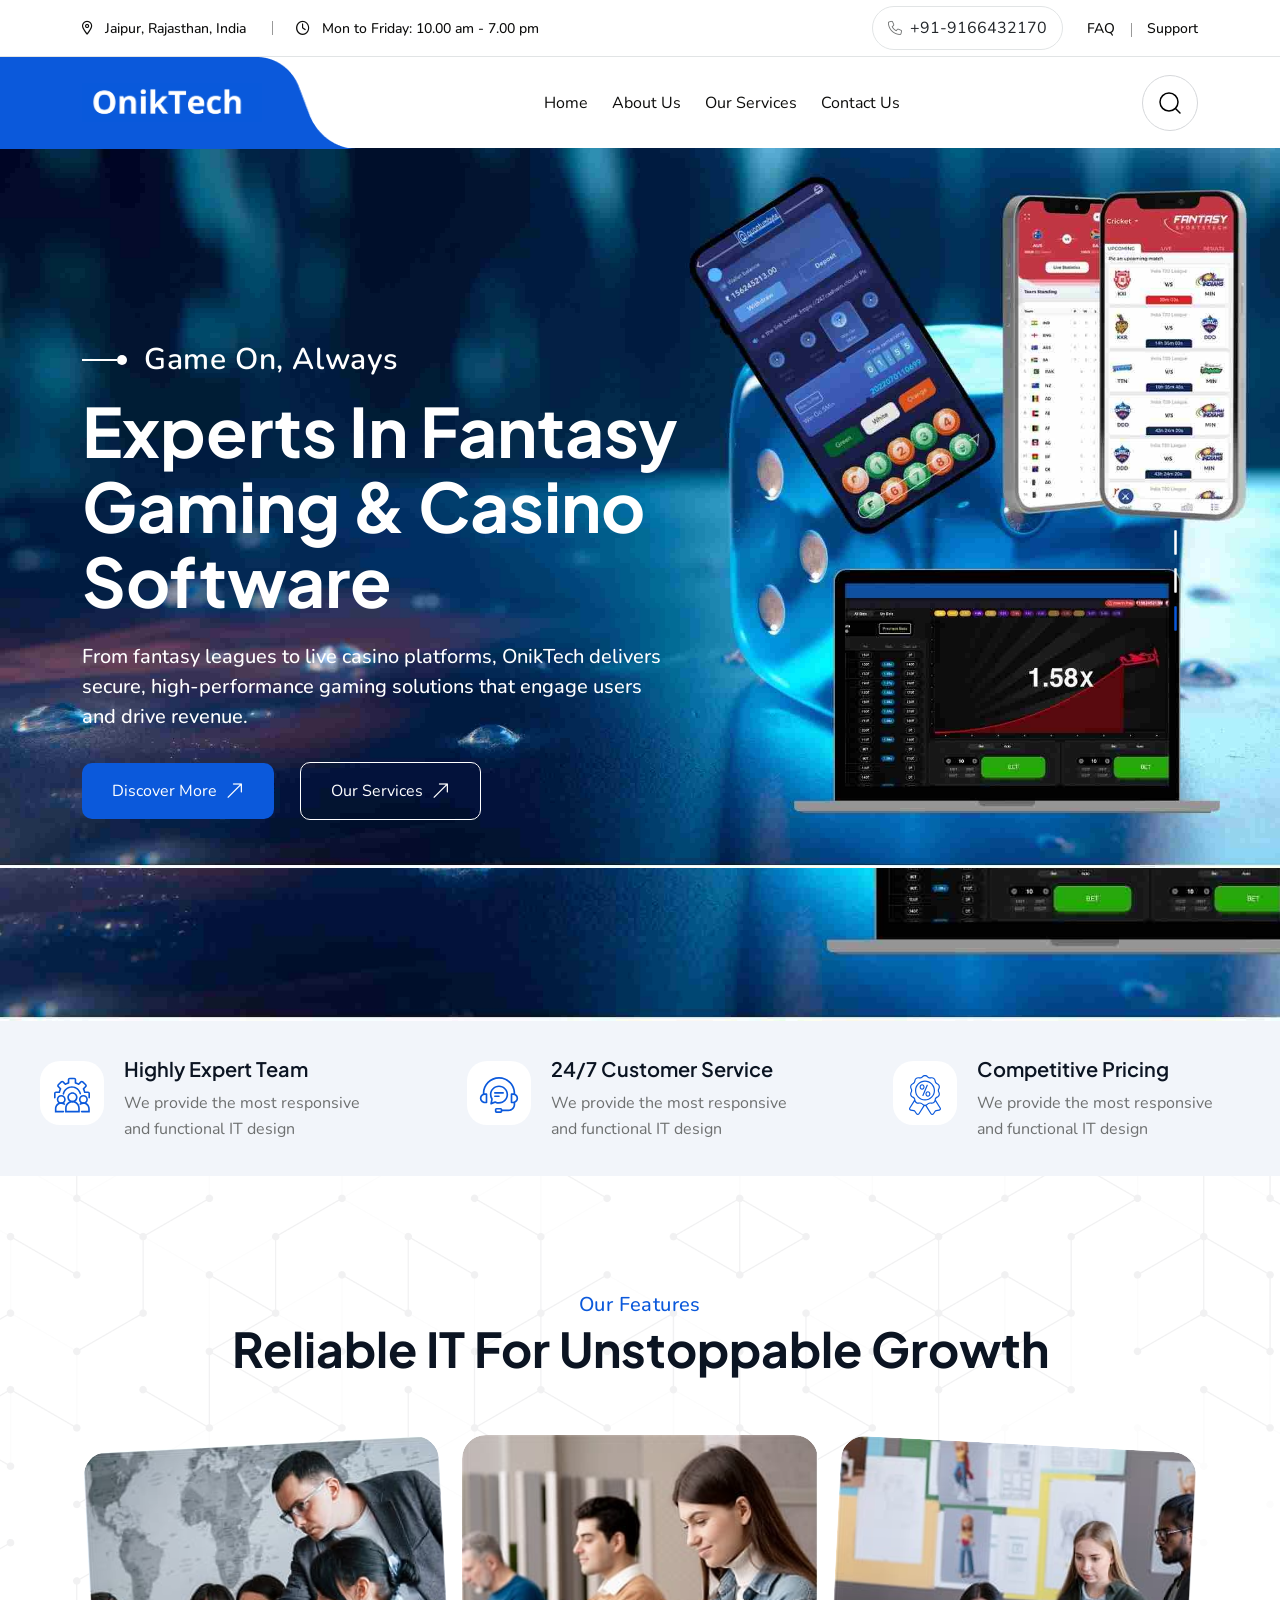
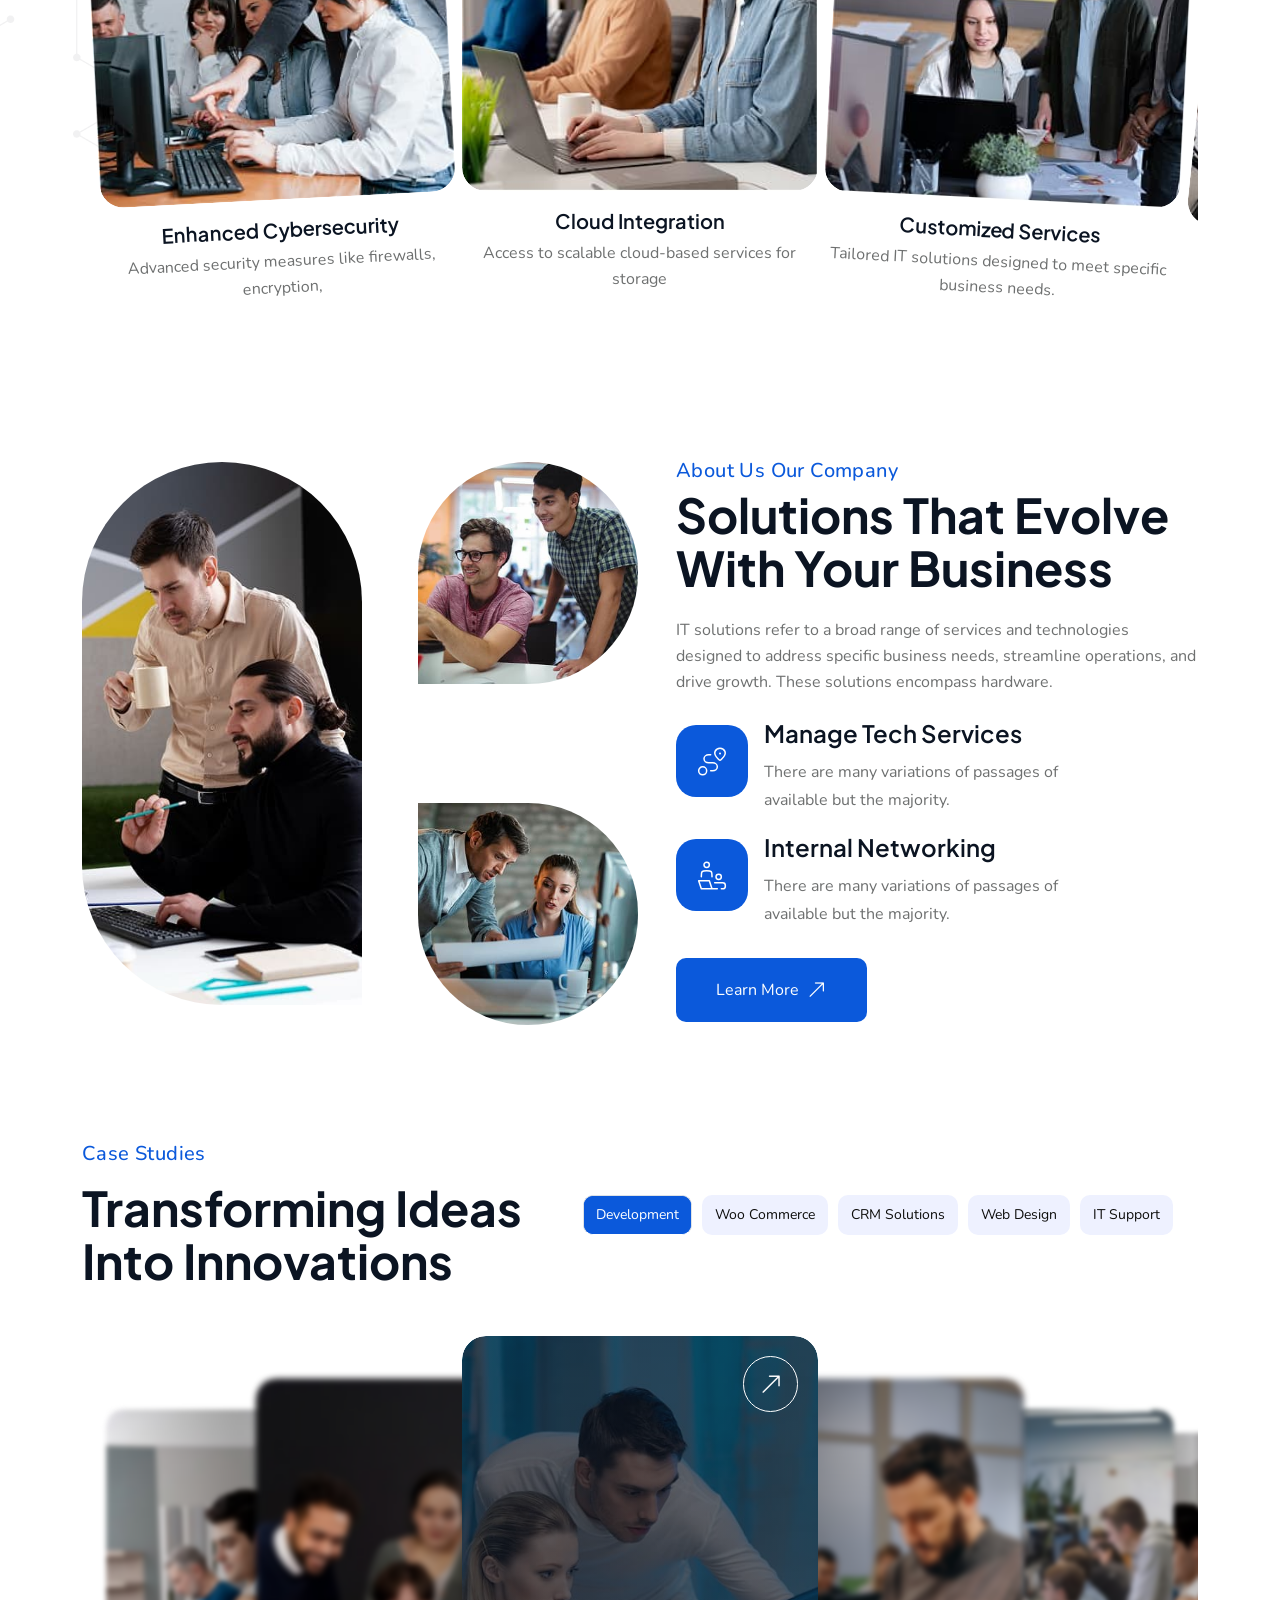
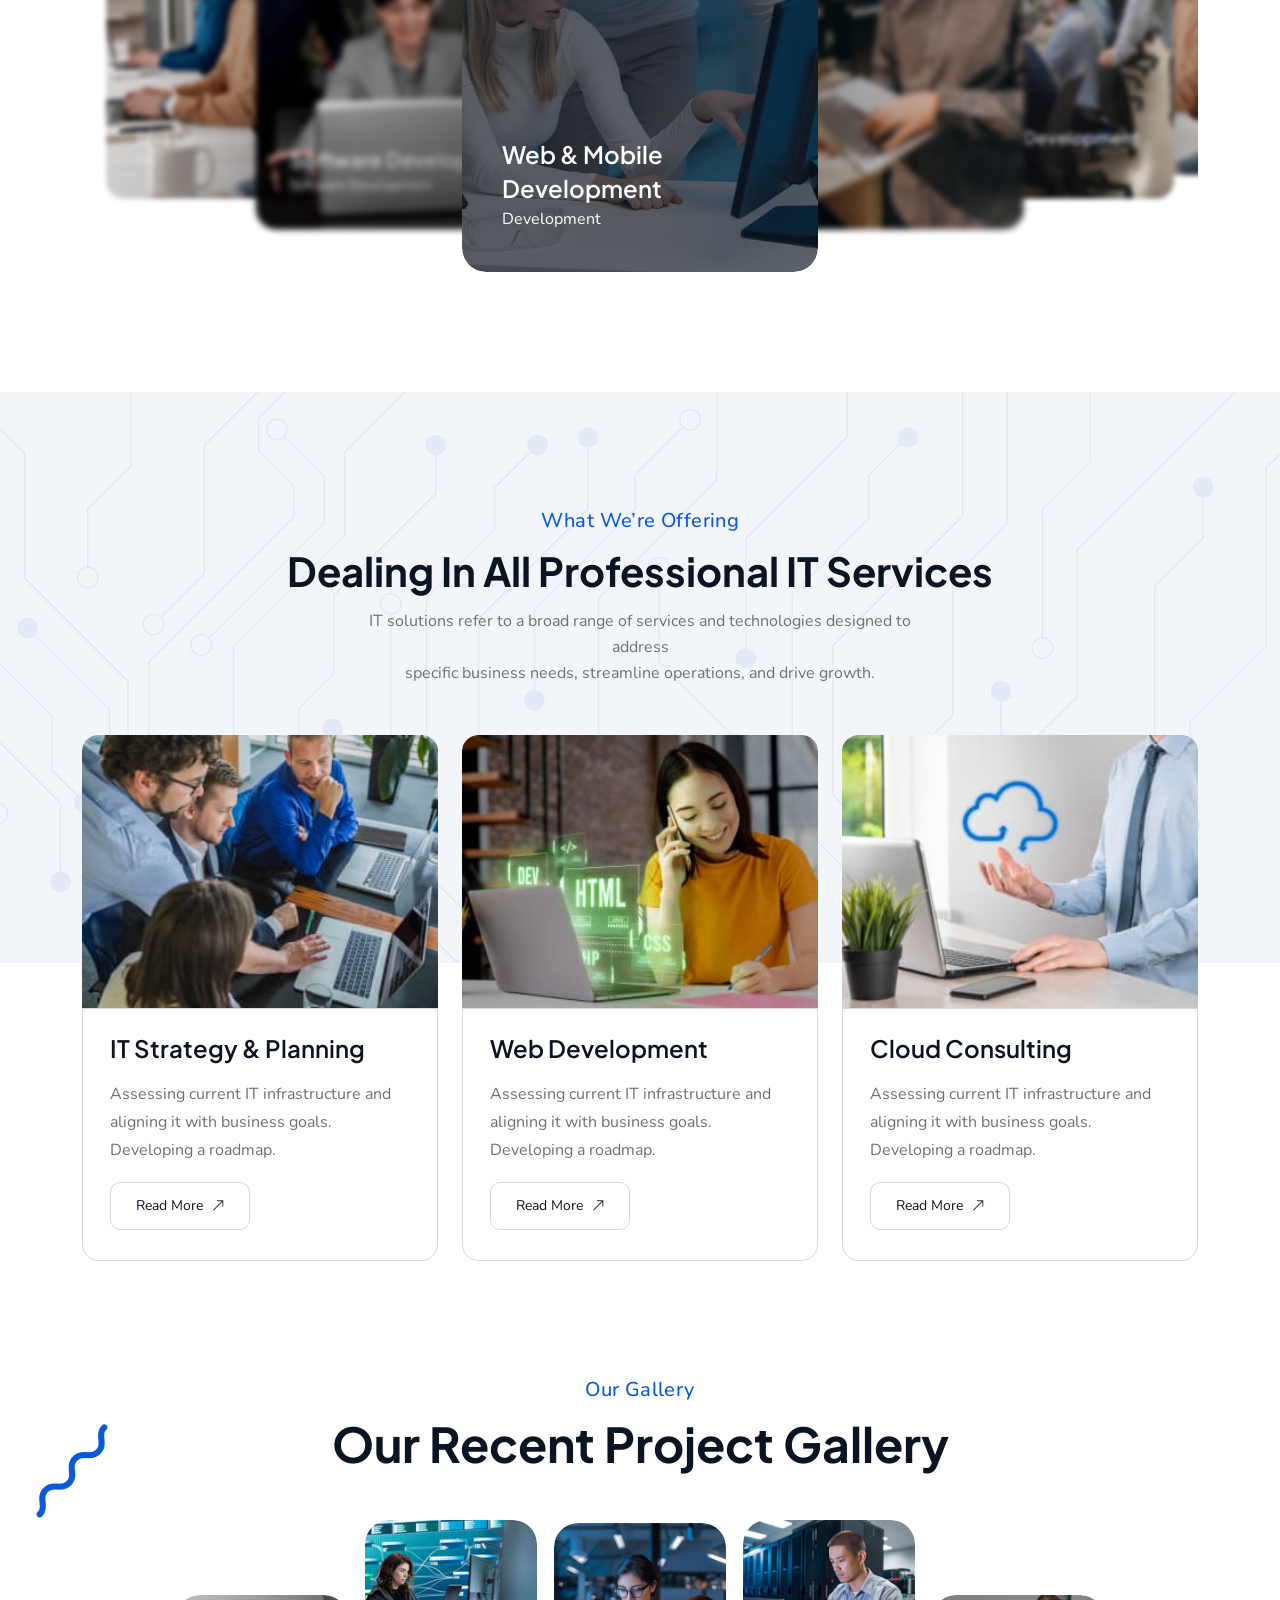
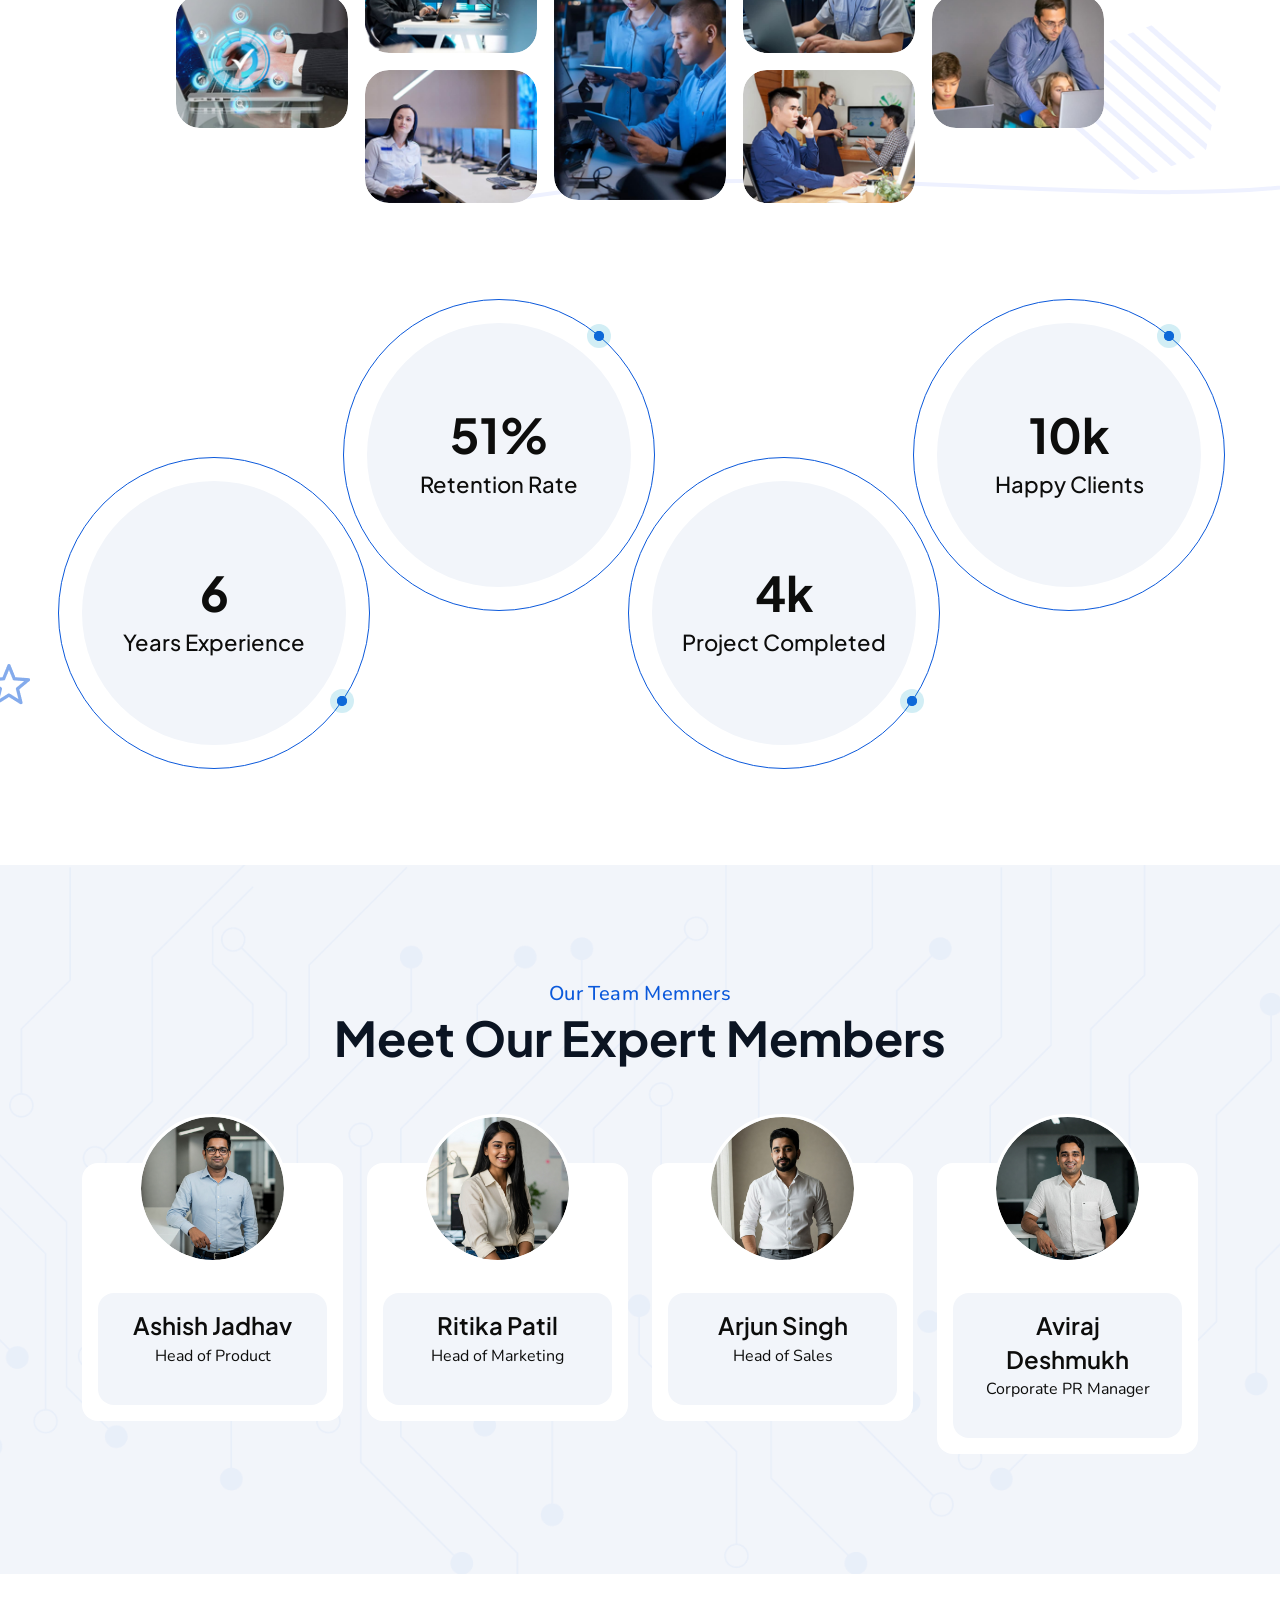
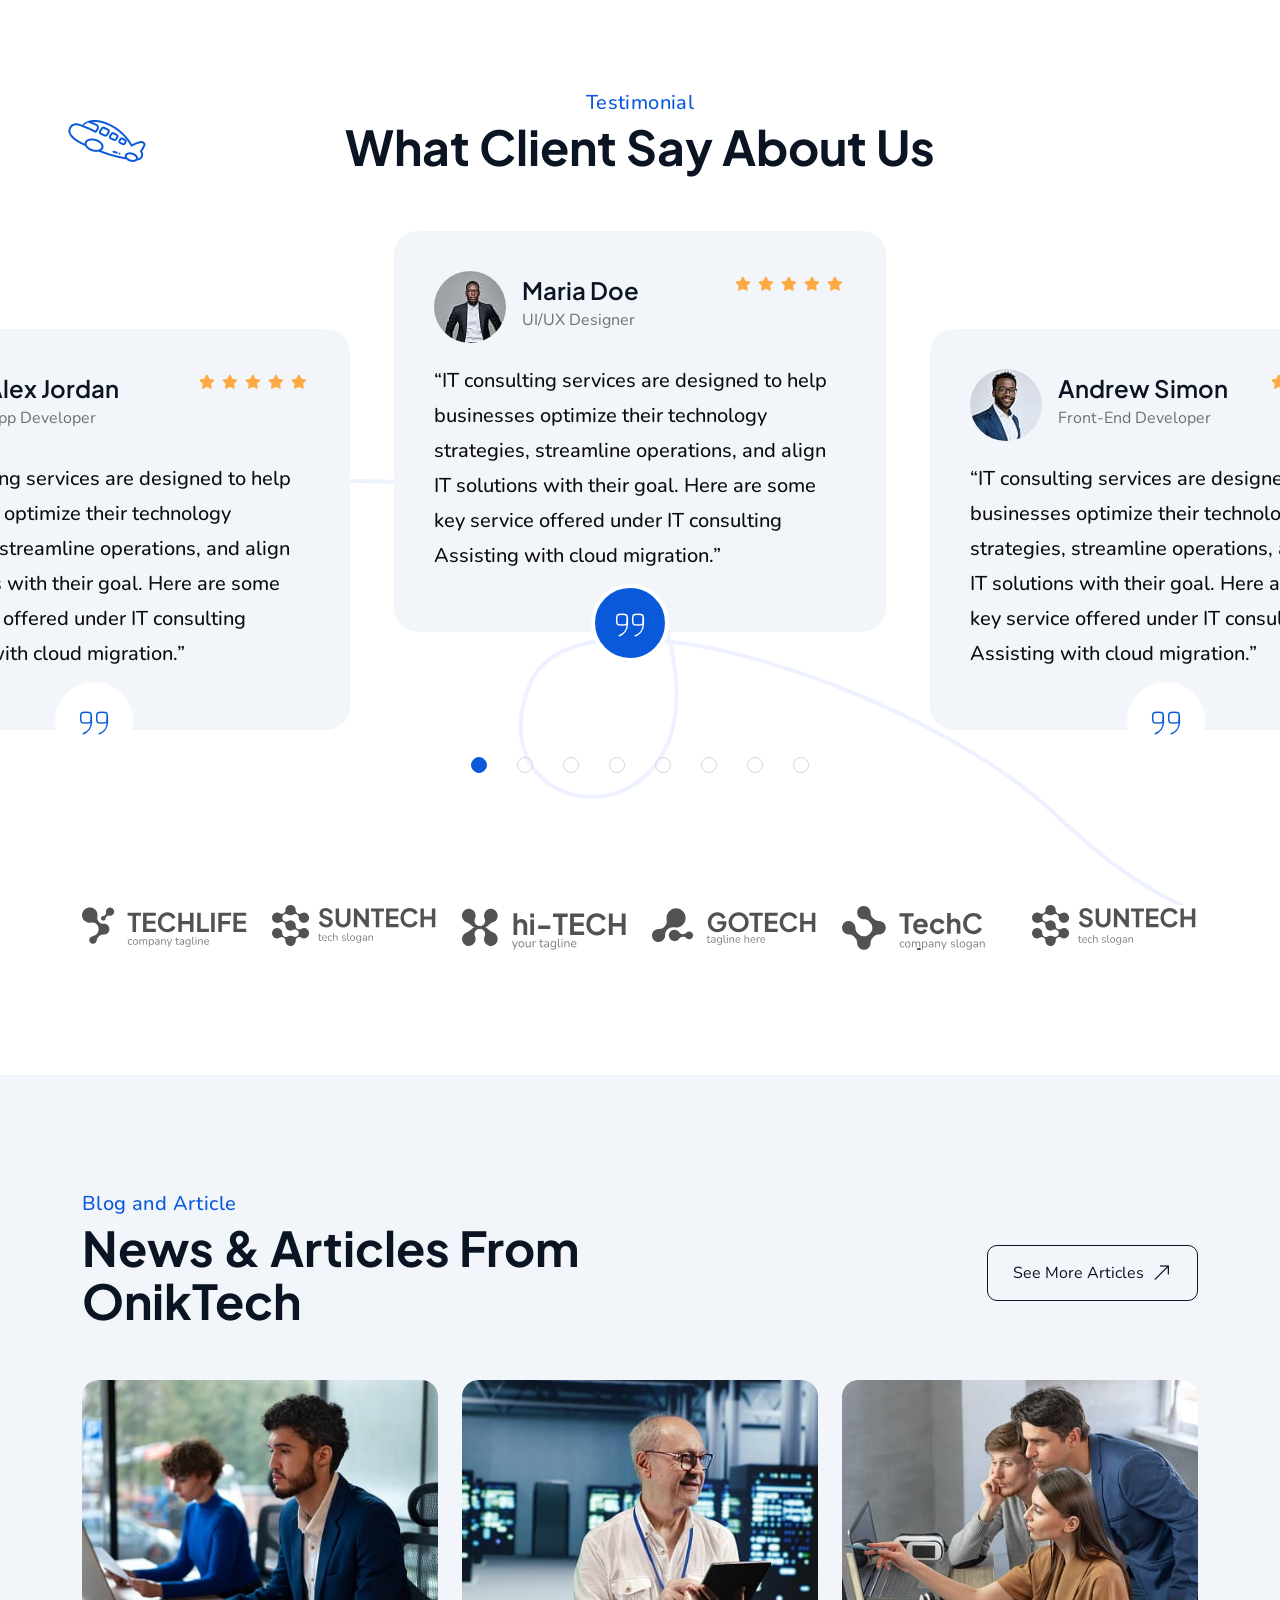
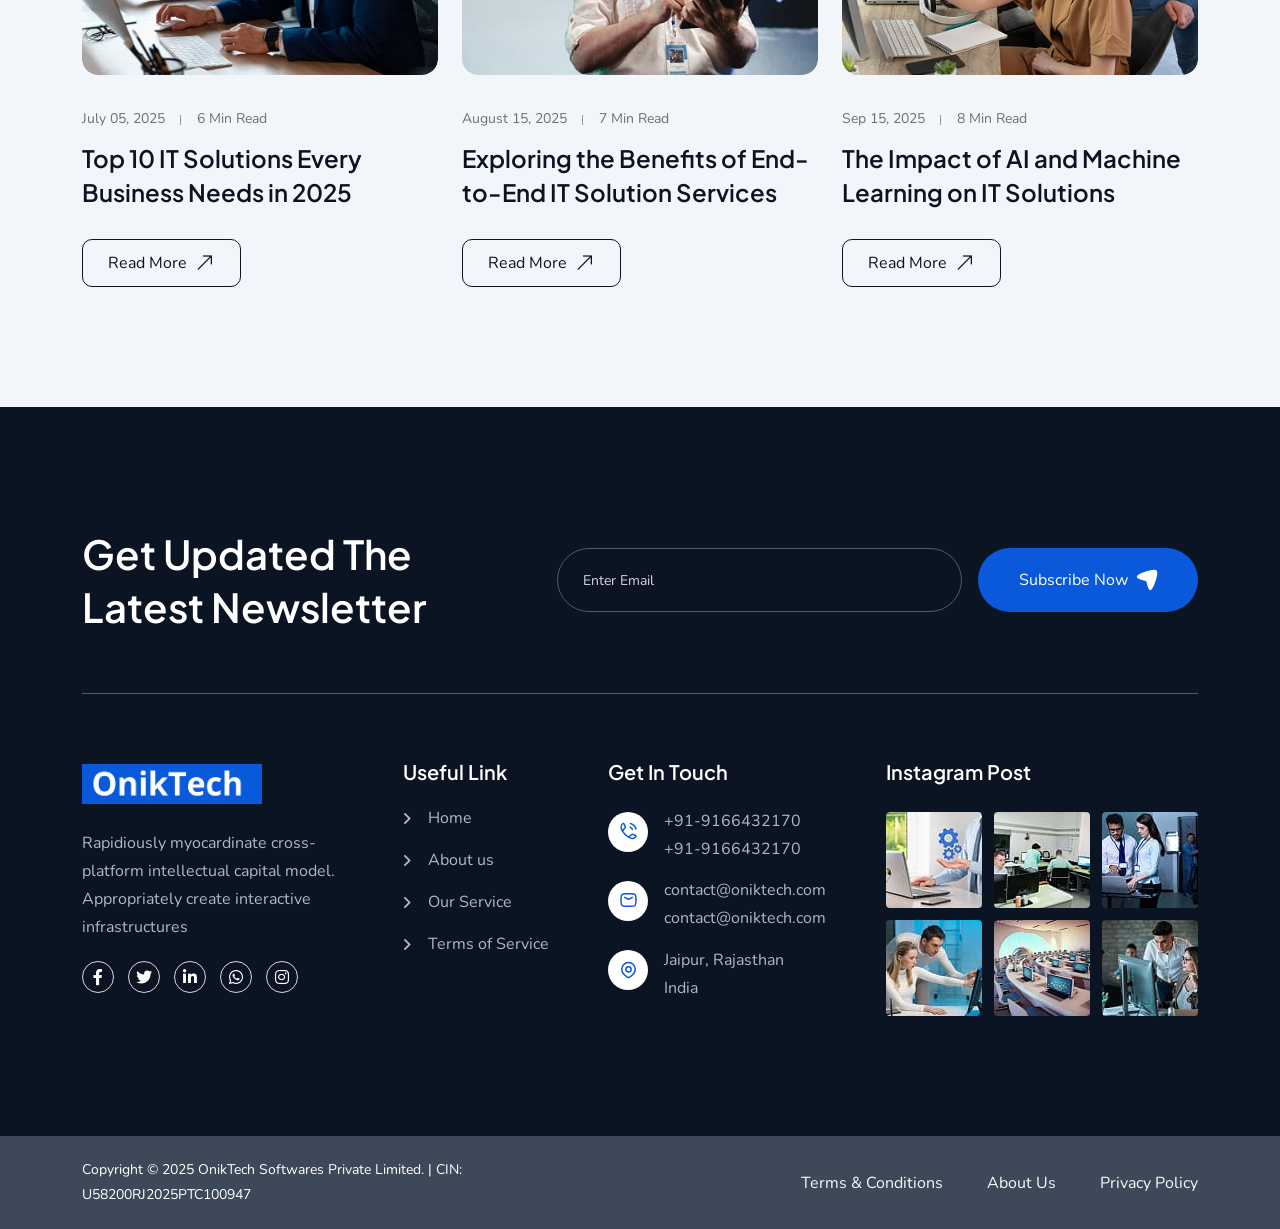
<file: index.html>
<!DOCTYPE html>
<html class="no-js" lang="zxx">
  <head>
    <meta charset="utf-8" />
    <meta http-equiv="x-ua-compatible" content="ie=edge" />
    <title>
      OnikTech Softwares | India’s fast-growing IT solutions provider.
    </title>
    <meta name="author" content="OnikTech Softwares" />
    <meta
      name="description"
      content="The best Software development and gaming development company in India."
    />
    <meta
      name="keywords"
      content="Software company, IT company"
    />
    <meta name="robots" content="INDEX,FOLLOW" />
    <meta
      name="viewport"
      content="width=device-width,initial-scale=1,shrink-to-fit=no"
    />
    <link
      rel="apple-touch-icon"
      sizes="57x57"
      href="favicon.png"
    />
    <link
      rel="apple-touch-icon"
      sizes="60x60"
      href="favicon.png"
    />
    <link
      rel="apple-touch-icon"
      sizes="72x72"
      href="favicon.png"
    />
    <link
      rel="apple-touch-icon"
      sizes="76x76"
      href="favicon.png"
    />
    <link
      rel="apple-touch-icon"
      sizes="114x114"
      href="favicon.png"
    />
    <link
      rel="apple-touch-icon"
      sizes="120x120"
      href="favicon.png"
    />
    <link
      rel="apple-touch-icon"
      sizes="144x144"
      href="favicon.png"
    />
    <link
      rel="apple-touch-icon"
      sizes="152x152"
      href="favicon.png"
    />
    <link
      rel="apple-touch-icon"
      sizes="180x180"
      href="favicon.png"
    />
    <link
      rel="icon"
      type="image/png"
      sizes="192x192"
      href="favicon.png"
    />
    <link
      rel="icon"
      type="image/png"
      sizes="32x32"
      href="favicon.png"
    />
    <link
      rel="icon"
      type="image/png"
      sizes="96x96"
      href="favicon.png"
    />
    <link
      rel="icon"
      type="image/png"
      sizes="16x16"
      href="favicon.png"
    />
    <link rel="manifest" href="assets/img/favicons/manifest.json" />
    <meta name="msapplication-TileColor" content="#ffffff" />
    <meta
      name="msapplication-TileImage"
      content="favicon.pngg"
    />
    <meta name="theme-color" content="#ffffff" />
    <link rel="preconnect" href="https://fonts.googleapis.com" />
    <link rel="preconnect" href="https://fonts.gstatic.com" crossorigin />
    <link rel="preconnect" href="https://fonts.googleapis.com" />
    <link rel="preconnect" href="https://fonts.gstatic.com" crossorigin />
    <link
      href="https://fonts.googleapis.com/css2?family=Nunito:ital,wght@0,200..1000;1,200..1000&family=Plus+Jakarta+Sans:ital,wght@0,200..800;1,200..800&display=swap"
      rel="stylesheet"
    />
    <link rel="stylesheet" href="assets/css/app.min.css" />
    <link rel="stylesheet" href="assets/css/fontawesome.min.css" />
    <link rel="stylesheet" href="assets/css/style.css?v=1" />
  </head>
  <body>
    <div
      class="slider-drag-cursor d-flex align-items-center justify-content-between"
    >
      <span class="drag-icon-left"
        ><img src="assets/img/icon/drag-arrow-left.svg" alt="" /></span
      >DRAG
      <span class="drag-icon-right"
        ><img src="assets/img/icon/drag-arrow-right.svg" alt=""
      /></span>
    </div>
    
    <div class="sidemenu-wrapper sidemenu-info">
      <div class="sidemenu-content">
        <button class="closeButton sideMenuCls">
          <i class="far fa-times"></i>
        </button>
        <div class="widget">
          <div class="th-widget-about">
            <div class="about-logo">
              <a href="https://oniktech.com"
                ><img src="logo-blue.png"  style="max-width:180px"alt="OnikTech"
              /></a>
            </div>
            <p class="about-text">
              Quick access to essential system features, including the dashboard
              for an overview of operations, network settings for managing
              connectivity, system logs for tracking activities.
            </p>
            <div class="th-social">
              <a href="https://www.facebook.com/"
                ><i class="fab fa-facebook-f"></i
              ></a>
              <a href="https://www.twitter.com/"
                ><i class="fab fa-twitter"></i
              ></a>
              <a href="https://www.linkedin.com/"
                ><i class="fab fa-linkedin-in"></i
              ></a>
              <a href="https://www.whatsapp.com/"
                ><i class="fab fa-whatsapp"></i
              ></a>
              <a href="https://instagram.com/"
                ><i class="fab fa-instagram"></i
              ></a>
            </div>
          </div>
        </div>
        <div class="widget">
          <h3 class="widget_title">Recent Posts</h3>
          <div class="recent-post-wrap">
            <div class="recent-post d-flex align-items-center">
              <div class="media-img">
                <a href="blog-details.html"
                  ><img
                    src="assets/img/blog/recent-post-1-1.jpg"
                    alt="Blog Image"
                /></a>
              </div>
              <div class="media-body">
                <div class="recent-post-meta">
                  <a href="blog.html"
                    ><i class="far fa-calendar"></i>24 Jun , 2025</a
                  >
                </div>
                <h4 class="post-title">
                  <a class="text-inherit" href="blog-details.html"
                    >Where Vision Meets Concrete Reality</a
                  >
                </h4>
              </div>
            </div>
            <div class="recent-post d-flex align-items-center">
              <div class="media-img">
                <a href="blog-details.html"
                  ><img
                    src="assets/img/blog/recent-post-1-2.jpg"
                    alt="Blog Image"
                /></a>
              </div>
              <div class="media-body">
                <div class="recent-post-meta">
                  <a href="blog.html"
                    ><i class="far fa-calendar"></i>22 Jun , 2025</a
                  >
                </div>
                <h4 class="post-title">
                  <a class="text-inherit" href="blog-details.html"
                    >Raising the Bar in Construction.</a
                  >
                </h4>
              </div>
            </div>
          </div>
        </div>
        <div class="widget">
          <h3 class="widget_title">Get In Touch</h3>
          <div class="th-widget-contact">
            <div class="info-box_text">
              <div class="icon">
                <img src="assets/img/icon/phone.svg" alt="img" />
              </div>
              <div class="details">
                <p>
                  <a href="tel:+91-9166432170" class="info-box_link"
                    >+91-9166432170</a
                  >
                </p>
                <p>
                  <a href="tel:+91-9166432170" class="info-box_link"
                    >+91-9166432170</a
                  >
                </p>
              </div>
            </div>
            <div class="info-box_text">
              <div class="icon">
                <img src="assets/img/icon/envelope.svg" alt="img" />
              </div>
              <div class="details">
                <p>
                  <a href="mailto:contact@oniktech.com" class="info-box_link"
                    >contact@oniktech.com</a
                  >
                </p>
                <p>
                  <a href="mailto:contact@oniktech.com" class="info-box_link"
                    >contact@oniktech.com</a
                  >
                </p>
              </div>
            </div>
            <div class="info-box_text">
              <div class="icon">
                <img src="assets/img/icon/location-dot.svg" alt="img" />
              </div>
              <div class="details">
                <p>Jaipur, Rajasthan India</p>
              </div>
            </div>
          </div>
        </div>
      </div>
    </div>
    <div class="popup-search-box">
      <button class="searchClose"><i class="fal fa-times"></i></button>
      <form action="https://wa.me/919166432170"><input name="text" type="text" placeholder="What are you looking for?"  />
        <button type="submit"><i class="fal fa-search"></i></button>
      </form>
    </div>
    <div class="th-menu-wrapper onepage-nav">
      <div class="th-menu-area text-center">
        <button class="th-menu-toggle"><i class="fal fa-times"></i></button>
        <div class="mobile-logo">
          <a href="https://oniktech.com"><img src="logo-blue.png"  style="max-width:180px"alt="OnikTech" /></a>
        </div>
        <div class="th-mobile-menu">
          <ul>
            <li class="">
              <a class="active" href="https://oniktech.com">Home</a>
              
            </li>
            <li class="">
              <a href="https://oniktech.com/about.html">About Us</a>
              
            </li>
            <li class="">
              <a href="https://oniktech.com/services.html">Our Services</a>
            </li>
            <li class="">
              <a href="https://oniktech.com/contact.html">Contact Us</a>
            </li>
          </ul>
        </div>
      </div>
    </div>
    <header class="th-header header-layout1">
      <div class="header-top">
        <div class="container th-container">
          <div
            class="row justify-content-center justify-content-xl-between align-items-center"
          >
            <div class="col-auto d-none d-md-block">
              <div class="header-links">
                <ul>
                  <li class="d-none d-xl-inline-block">
                    <i class="fa-sharp fa-regular fa-location-dot"></i>
                    <a href="https://g.co/kgs/Pa33ZEs" target="_blank">Jaipur, Rajasthan, India</a>
                  </li>
                  <li class="d-none d-xl-inline-block">
                    <i class="fa-regular fa-clock"></i>
                    <span>Mon to Friday: 10.00 am - 7.00 pm</span>
                  </li>
                </ul>
              </div>
            </div>
            <div class="col-auto">
              <div class="header-right">
                <div class="currency-menu">
                  <i class="fa-light fa-phone"></i>
                  <a href="tel:+91-9166432170" class="info-box_link text-dark"
                          >+91-9166432170</a>
                </div>
                <div class="header-links">
                  <ul>
                    <li class="d-none d-md-inline-block">
                      <a href="faq.html">FAQ</a>
                    </li>
                    <li class="d-none d-md-inline-block">
                      <a href="contact.html">Support</a>
                    </li>
                  </ul>
                </div>
              </div>
            </div>
          </div>
        </div>
      </div>
      <div class="sticky-wrapper">
        <div class="menu-area">
          <div class="container th-container">
            <div class="row align-items-center justify-content-between">
              <div class="col-auto">
                <div class="header-logo">
                  <a href="https://oniktech.com"
                    ><img src="logo-blue.png"  style="max-width:180px"alt="OnikTech"
                  /></a>
                </div>
              </div>
              <div class="col-auto me-xxl-auto">
                <nav class="main-menu d-none d-xl-inline-block">
                  <ul>
                    <li class="">
                      <a class="" href="https://oniktech.com">Home</a>
                      
                    </li>
                    <li class="">
                      <a class="" href="about.html">About Us</a>
                    </li>
                    <li class="">
                      <a class="" href="services.html">Our Services</a>
                    </li>
                    <li class="">
                      <a class="" href="contact.html">Contact Us</a>
                  </ul>
                </nav>
                <button type="button" class="th-menu-toggle d-block d-xl-none">
                  <i class="far fa-bars"></i>
                </button>
              </div>
              <div class="col-auto d-none d-xl-block">
                <div class="header-button">
                  <button type="button" class="icon-btn searchBoxToggler">
                    <img src="assets/img/icon/search.svg" alt="icon" />
                  </button>
                  <a href="contact.html" class="th-btn th-icon"
                    >Get In Touch <i class="fa-light fa-arrow-right-long"></i
                  ></a>
                </div>
              </div>
            </div>
          </div>
          <div
            class="logo-bg"
            data-mask-src="assets/img/logo_bg_mask.png"
          ></div>
        </div>
      </div>
    </header>
    <div class="th-hero-wrapper hero-1" id="hero">
      <div
        class="swiper th-slider hero-slider-1"
        id="heroSlide1"
        data-slider-options='{"effect":"fade","menu": ["", "", ""],"heroSlide1": {"swiper-container": {"pagination": {"el": ".swiper-pagination", "clickable": true }}}}'
      >
        <div class="swiper-wrapper">
          <div class="swiper-slide">
            <div class="hero-inner">
              <div
                class="th-hero-bg"
                data-bg-src="images/casino5.jpg"
              ></div>
              <div
                class="hero-1-shape d-none d-lg-block"
                data-ani="slideinleft"
                data-ani-delay="0.4s"
              >
                <img src="images/casino5.jpg" alt="hero-shape" />
              </div>
              <div class="container">
                <div class="row">
                  <div class="col-xl-9 col-lg-8">
                    <div class="hero-style1">
                      <span
                        class="sub-title style1"
                        data-ani="slideinup"
                        data-ani-delay="0.2s"
                        >Game On, Always</span>
                      <h1
                        class="hero-title"
                        data-ani="slideinup"
                        data-ani-delay="0.4s">
                        Experts in Fantasy Gaming & Casino Software
                      </h1>
                      <p
                        class="hero-text text-white"
                        data-ani="slideinup"
                        data-ani-delay="0.6s"
                      >
                      From fantasy leagues to live casino platforms, OnikTech delivers secure, high-performance gaming solutions that engage users and drive revenue.
                      </p>
                      <div
                        class="btn-group"
                        data-ani="slideinup"
                        data-ani-delay="0.8s"
                      >
                        <a href="contact.html" class="th-btn style7 th-icon"
                          >Discover More
                          <i class="fa-light fa-arrow-right-long"></i> </a
                        ><a href="services.html" class="th-btn style2 th-icon"
                          >Our Services
                          <i class="fa-light fa-arrow-right-long"></i
                        ></a>
                      </div>
                    </div>
                  </div>
                </div>
              </div>
            </div>
          </div>
          <div class="swiper-slide">
            <div class="hero-inner">
              <div
                class="th-hero-bg"
                data-bg-src="images/it.jpeg"
              ></div>
              <div
                class="hero-1-shape d-none d-lg-block"
                data-ani="slideinleft"
                data-ani-delay="0.4s"
              >
                <img src="images/it.jpeg" alt="hero-shape" />
              </div>
              <div class="container">
                <div class="row">
                  <div class="col-xl-9 col-lg-8">
                    <div class="hero-style1">
                      <span
                        class="sub-title style1"
                        data-ani="slideinup"
                        data-ani-delay="0.2s"
                        >Innovative Code, Limitless Potential</span
                      >
                      <h1
                        class="hero-title"
                        data-ani="slideinup"
                        data-ani-delay="0.4s"
                      >
                      Your Trusted Partner for IT Development
                      </h1>
                      <p
                        class="hero-text text-white"
                        data-ani="slideinup"
                        data-ani-delay="0.6s"
                      >
                      At OnikTech, we craft cutting-edge software solutions tailored to your business vision—from scalable apps to powerful backend systems. Let’s build the future together.
                      </p>
                      <div
                        class="btn-group"
                        data-ani="slideinup"
                        data-ani-delay="0.8s"
                      >
                        <a href="contact.html" class="th-btn style7 th-icon"
                          >Discover More
                          <i class="fa-light fa-arrow-right-long"></i> </a
                        ><a href="services.html" class="th-btn style2 th-icon"
                          >Our Services
                          <i class="fa-light fa-arrow-right-long"></i
                        ></a>
                      </div>
                    </div>
                  </div>
                </div>
              </div>
            </div>
          </div>
          <div class="swiper-slide">
            <div class="hero-inner">
              <div
                class="th-hero-bg"
                data-bg-src="images/apid.jpg"
              ></div>
              <div
                class="hero-1-shape d-none d-lg-block"
                data-ani="slideinleft"
                data-ani-delay="0.4s"
              >
                <img src="images/apid.jpg" alt="hero-shape" />
              </div>
              <div class="container">
                <div class="row">
                  <div class="col-xl-9 col-lg-8">
                    <div class="hero-style1">
                      <span
                        class="sub-title style1"
                        data-ani="slideinup"
                        data-ani-delay="0.2s"
                        >Tech That Delivers</span
                      >
                      <h1
                        class="hero-title"
                        data-ani="slideinup"
                        data-ani-delay="0.4s"
                      >
                      Custom APIs for Real-Time Business Needs
                      </h1>
                      <p
                        class="hero-text text-white"
                        data-ani="slideinup"
                        data-ani-delay="0.6s"
                      >
                      Power your apps with robust APIs for live gaming, bill payments, and recharges. Our solutions are designed for seamless integration and high uptime.
                      </p>
                      <div
                        class="btn-group"
                        data-ani="slideinup"
                        data-ani-delay="0.8s"
                      >
                        <a href="contact.html" class="th-btn style7 th-icon"
                          >Discover More
                          <i class="fa-light fa-arrow-right-long"></i> </a
                        ><a href="services.html" class="th-btn style2 th-icon"
                          >Our Services
                          <i class="fa-light fa-arrow-right-long"></i
                        ></a>
                      </div>
                    </div>
                  </div>
                </div>
              </div>
            </div>
          </div>
        </div>
        <div class="th-swiper-custom">
          <button
            data-slider-prev="#heroSlide1"
            class="slider-arrow slider-prev"
          >
            <img src="assets/img/icon/right-arrow.svg" alt="" />
          </button>
          <div class="slider-pagination"></div>
          <button
            data-slider-next="#heroSlide1"
            class="slider-arrow slider-next"
          >
            <img src="assets/img/icon/left-arrow.svg" alt="" />
          </button>
        </div>
      </div>
    </div>
    <section class="">
      <div class="feature-list-wrap">
        <div class="feature-area overflow-hidden" id="feature-area">
          <div class="row gx-0 justify-content-center">
            <div class="col-xl-4 col-lg-6">
              <div class="feature-item d-flex align-items-start">
                <div class="feature-item_icon">
                  <img src="assets/img/icon/feature_1_1.svg" alt="icon" />
                </div>
                <div class="media-body">
                  <h3 class="box-title">Highly Expert Team</h3>
                  <p class="feature-item_text">
                    We provide the most responsive and functional IT design
                  </p>
                </div>
              </div>
            </div>
            <div class="col-xl-4 col-lg-6">
              <div class="feature-item d-flex align-items-start">
                <div class="feature-item_icon">
                  <img src="assets/img/icon/feature_1_2.svg" alt="icon" />
                </div>
                <div class="media-body">
                  <h3 class="box-title">24/7 Customer Service</h3>
                  <p class="feature-item_text">
                    We provide the most responsive and functional IT design
                  </p>
                </div>
              </div>
            </div>
            <div class="col-xl-4 col-lg-6">
              <div class="feature-item d-flex align-items-start">
                <div class="feature-item_icon">
                  <img src="assets/img/icon/feature_1_3.svg" alt="icon" />
                </div>
                <div class="media-body">
                  <h3 class="box-title">Competitive Pricing</h3>
                  <p class="feature-item_text">
                    We provide the most responsive and functional IT design
                  </p>
                </div>
              </div>
            </div>
          </div>
        </div>
      </div>
    </section>
    <section
      class="category-area bg-top-center space"
      data-bg-src="assets/img/bg/category_bg_1.png"
    >
      <div class="container th-container">
        <div class="title-area mb-60 text-center">
          <span class="sub-title">Our Features</span>
          <h2 class="sec-title">Reliable IT for Unstoppable Growth</h2>
        </div>
        <div
          class="swiper th-slider categorySlider"
          id="categorySlider1"
          data-slider-options='{"breakpoints":{"0":{"slidesPerView":1},"576":{"slidesPerView":"1"},"768":{"slidesPerView":"2"},"992":{"slidesPerView":"3"},"1200":{"slidesPerView":"3"},"1400":{"spaceBetween":45,"slidesPerView":"5"}}}'
        >
          <div class="swiper-wrapper">
            <div class="swiper-slide">
              <div class="category-card single">
                <div class="box-img global-img">
                  <img src="assets/img/category/category_1_1.jpg" alt="Image" />
                </div>
                <h3 class="box-title">
                  <a href="service.html">Enhanced Cybersecurity</a>
                </h3>
                <p class="sec-text">
                  Advanced security measures like firewalls, encryption,
                </p>
              </div>
            </div>
            <div class="swiper-slide">
              <div class="category-card single">
                <div class="box-img global-img">
                  <img src="assets/img/category/category_1_2.jpg" alt="Image" />
                </div>
                <h3 class="box-title">
                  <a href="service.html">Cloud Integration</a>
                </h3>
                <p class="sec-text">
                  Access to scalable cloud-based services for storage
                </p>
              </div>
            </div>
            <div class="swiper-slide">
              <div class="category-card single">
                <div class="box-img global-img">
                  <img src="assets/img/category/category_1_3.jpg" alt="Image" />
                </div>
                <h3 class="box-title">
                  <a href="service.html">Customized Services</a>
                </h3>
                <p class="sec-text">
                  Tailored IT solutions designed to meet specific business
                  needs.
                </p>
              </div>
            </div>
            <div class="swiper-slide">
              <div class="category-card single">
                <div class="box-img global-img">
                  <img src="assets/img/category/category_1_4.jpg" alt="Image" />
                </div>
                <h3 class="box-title">
                  <a href="service.html">24/7 IT Support</a>
                </h3>
                <p class="sec-text">
                  Around-the-clock monitoring and troubleshooting.
                </p>
              </div>
            </div>
            <div class="swiper-slide">
              <div class="category-card single">
                <div class="box-img global-img">
                  <img src="assets/img/category/category_1_5.jpg" alt="Image" />
                </div>
                <h3 class="box-title">
                  <a href="service.html">End-to-End Solution</a>
                </h3>
                <p class="sec-text">
                  Covers all aspects of IT, from consu-lting and planning
                </p>
              </div>
            </div>
            <div class="swiper-slide">
              <div class="category-card single">
                <div class="box-img global-img">
                  <img src="assets/img/category/category_1_1.jpg" alt="Image" />
                </div>
                <h3 class="box-title"><a href="service.html">Airbirds</a></h3>
                <p class="sec-text">
                  Advanced security measures like firewalls, encryption,
                </p>
              </div>
            </div>
            <div class="swiper-slide">
              <div class="category-card single">
                <div class="box-img global-img">
                  <img src="assets/img/category/category_1_2.jpg" alt="Image" />
                </div>
                <h3 class="box-title">
                  <a href="service.html">Enhanced Cybersecurity</a>
                </h3>
                <p class="sec-text">
                  Access to scalable cloud-based services for storage
                </p>
              </div>
            </div>
            <div class="swiper-slide">
              <div class="category-card single">
                <div class="box-img global-img">
                  <img src="assets/img/category/category_1_3.jpg" alt="Image" />
                </div>
                <h3 class="box-title"><a href="service.html">Hiking</a></h3>
                <p class="sec-text">
                  Tailored IT solutions designed to meet specific business
                  needs.
                </p>
              </div>
            </div>
            <div class="swiper-slide">
              <div class="category-card single">
                <div class="box-img global-img">
                  <img src="assets/img/category/category_1_4.jpg" alt="Image" />
                </div>
                <h3 class="box-title">
                  <a href="service.html">Cloud Integration</a>
                </h3>
                <p class="sec-text">
                  Around-the-clock monitoring and troubleshooting.
                </p>
              </div>
            </div>
            <div class="swiper-slide">
              <div class="category-card single">
                <div class="box-img global-img">
                  <img src="assets/img/category/category_1_5.jpg" alt="Image" />
                </div>
                <h3 class="box-title"><a href="service.html">Cruises</a></h3>
                <p class="sec-text">
                  Covers all aspects of IT, from consu-lting and planning
                </p>
              </div>
            </div>
            <div class="swiper-slide">
              <div class="category-card single">
                <div class="box-img global-img">
                  <img src="assets/img/category/category_1_1.jpg" alt="Image" />
                </div>
                <h3 class="box-title">
                  <a href="service.html">Customized Services</a>
                </h3>
                <p class="sec-text">
                  Advanced security measures like firewalls, encryption,
                </p>
              </div>
            </div>
            <div class="swiper-slide">
              <div class="category-card single">
                <div class="box-img global-img">
                  <img src="assets/img/category/category_1_2.jpg" alt="Image" />
                </div>
                <h3 class="box-title"><a href="service.html">Walking</a></h3>
                <p class="sec-text">
                  Access to scalable cloud-based services for storage
                </p>
              </div>
            </div>
            <div class="swiper-slide">
              <div class="category-card single">
                <div class="box-img global-img">
                  <img src="assets/img/category/category_1_3.jpg" alt="Image" />
                </div>
                <h3 class="box-title">
                  <a href="service.html">24/7 IT Support</a>
                </h3>
                <p class="sec-text">
                  Tailored IT solutions designed to meet specific business
                  needs.
                </p>
              </div>
            </div>
            <div class="swiper-slide">
              <div class="category-card single">
                <div class="box-img global-img">
                  <img src="assets/img/category/category_1_4.jpg" alt="Image" />
                </div>
                <h3 class="box-title"><a href="service.html">Walking</a></h3>
                <p class="sec-text">
                  Around-the-clock monitoring and troubleshooting.
                </p>
              </div>
            </div>
            <div class="swiper-slide">
              <div class="category-card single">
                <div class="box-img global-img">
                  <img src="assets/img/category/category_1_5.jpg" alt="Image" />
                </div>
                <h3 class="box-title">
                  <a href="service.html">Customized Services</a>
                </h3>
                <p class="sec-text">
                  Covers all aspects of IT, from consu-lting and planning
                </p>
              </div>
            </div>
          </div>
        </div>
      </div>
    </section>
    <div class="about-area position-relative overflow-hidden" id="about-sec">
      <div class="container">
        <div class="row">
          <div class="col-xl-6">
            <div class="img-box1">
              <div class="img1">
                <img src="assets/img/normal/about_1_1.jpg" alt="About" />
              </div>
              <div class="img2">
                <img src="assets/img/normal/about_1_2.jpg" alt="About" />
              </div>
              <div class="img3">
                <img src="assets/img/normal/about_1_3.jpg" alt="About" />
              </div>
            </div>
          </div>
          <div class="col-xl-6">
            <div class="ps-xl-4 ms-xxl-4">
              <div class="title-area about1-title-box mb-20 pe-xxl-5 me-xxl-5">
                <span class="sub-title style1">About Us Our Company</span>
                <h2 class="sec-title mb-20 heading">
                  Solutions That Evolve with Your Business
                </h2>
                <p class="sec-text mb-30">
                  IT solutions refer to a broad range of services and
                  technologies designed to address specific business needs,
                  streamline operations, and drive growth. These solutions
                  encompass hardware.
                </p>
              </div>
              <div class="about-item-wrap">
                <div class="about-item">
                  <div class="about-item_img">
                    <img src="assets/img/icon/map3.svg" alt="" />
                  </div>
                  <div class="about-item_centent">
                    <h5 class="box-title">Manage Tech Services</h5>
                    <p class="about-item_text">
                      There are many variations of passages of available but the
                      majority.
                    </p>
                  </div>
                </div>
                <div class="about-item">
                  <div class="about-item_img">
                    <img src="assets/img/icon/guide.svg" alt="" />
                  </div>
                  <div class="about-item_centent">
                    <h5 class="box-title">Internal Networking</h5>
                    <p class="about-item_text">
                      There are many variations of passages of available but the
                      majority.
                    </p>
                  </div>
                </div>
              </div>
              <div class="mt-35">
                <a href="about.html" class="th-btn th-icon"
                  >Learn More <i class="fa-light fa-arrow-right-long"></i
                ></a>
              </div>
            </div>
          </div>
        </div>
        <div
          class="shape-mockup shape1 d-none d-xl-block"
          data-top="12%"
          data-right="-16%"
        >
          <img src="assets/img/shape/ab-1-shape-1.png" alt="shape" />
        </div>
        <div
          class="shape-mockup shape3 d-none d-xl-block"
          data-bottom="2%"
          data-left="-20%"
        >
          <img src="assets/img/shape/ab-1-shape-2.png" alt="shape" />
        </div>
        <div
          class="shape-mockup about-shape movingX d-none d-xxl-block"
          data-bottom="20%"
          data-right="-11%"
        >
          <img src="assets/img/normal/about-right-img.jpg" alt="shape" />
        </div>
      </div>
    </div>
    <div class="case-area position-relative overflow-hidden space">
      <div class="container">
        <div class="row justify-content-center">
          <div class="col-xl-5">
            <div class="title-area case-title-box">
              <span class="sub-title mb-15">Case Studies</span>
              <h2 class="sec-title">Transforming Ideas into Innovations</h2>
            </div>
          </div>
          <div class="col-xl-7">
            <div class="nav nav-tabs case-tabs" id="nav-tab" role="tablist">
              <button
                class="nav-link th-btn active"
                id="nav-step1-tab"
                data-bs-toggle="tab"
                data-bs-target="#nav-step1"
                type="button"
              >
                Development
              </button>
              <button
                class="nav-link th-btn"
                id="nav-step2-tab"
                data-bs-toggle="tab"
                data-bs-target="#nav-step2"
                type="button"
              >
                Woo Commerce
              </button>
              <button
                class="nav-link th-btn"
                id="nav-step3-tab"
                data-bs-toggle="tab"
                data-bs-target="#nav-step3"
                type="button"
              >
                CRM Solutions
              </button>
              <button
                class="nav-link th-btn"
                id="nav-step4-tab"
                data-bs-toggle="tab"
                data-bs-target="#nav-step4"
                type="button"
              >
                Web Design
              </button>
              <button
                class="nav-link th-btn"
                id="nav-step5-tab"
                data-bs-toggle="tab"
                data-bs-target="#nav-step5"
                type="button"
              >
                IT Support
              </button>
            </div>
          </div>
        </div>
        <div class="tab-content" id="nav-tabContent">
          <div class="tab-pane fade active show" id="nav-step1" role="tabpanel">
            <div class="slider-area case-slider slider-drag-wrap">
              <div
                class="swiper th-slider case-slider"
                id="aboutSlider1"
                data-slider-options='{"breakpoints":{"0":{"slidesPerView":1},"576":{"slidesPerView":"2"},"992":{"slidesPerView":"3"},"1200":{"slidesPerView":"3"}},"effect":"coverflow","coverflowEffect":{"rotate":"0","stretch":"95","depth":"212","modifier":"1"},"centeredSlides":"true"}'
              >
                <div class="swiper-wrapper">
                  <div class="swiper-slide">
                    <div class="case-box">
                      <div class="case-img">
                        <img
                          src="assets/img/case/case_1_1.jpg"
                          alt="case image"
                        />
                        <div class="case-content">
                          <div class="media-left">
                            <h4 class="box-title">
                              <a href="case-study-details.html"
                                >Web & Mobile Development</a
                              >
                            </h4>
                            <span class="case-subtitle">Development</span>
                          </div>
                        </div>
                        <div class="case-action">
                          <a href="case-study-details.html" class="case-btn"
                            ><i class="fa-light fa-arrow-right-long"></i
                          ></a>
                        </div>
                      </div>
                    </div>
                  </div>
                  <div class="swiper-slide">
                    <div class="case-box">
                      <div class="case-img">
                        <img
                          src="assets/img/case/case_1_2.jpg"
                          alt="case image"
                        />
                        <div class="case-content">
                          <div class="media-left">
                            <h4 class="box-title">
                              <a href="case-study-details.html">Ui/Ux Design</a>
                            </h4>
                            <span class="case-subtitle">Ui/Ux Design</span>
                          </div>
                        </div>
                        <div class="case-action">
                          <a href="case-study-details.html" class="case-btn"
                            ><i class="fa-light fa-arrow-right-long"></i
                          ></a>
                        </div>
                      </div>
                    </div>
                  </div>
                  <div class="swiper-slide">
                    <div class="case-box">
                      <div class="case-img">
                        <img
                          src="assets/img/case/case_1_3.jpg"
                          alt="case image"
                        />
                        <div class="case-content">
                          <div class="media-left">
                            <h4 class="box-title">
                              <a href="case-study-details.html"
                                >Backend Development</a
                              >
                            </h4>
                            <span class="case-subtitle">Python</span>
                          </div>
                        </div>
                        <div class="case-action">
                          <a href="case-study-details.html" class="case-btn"
                            ><i class="fa-light fa-arrow-right-long"></i
                          ></a>
                        </div>
                      </div>
                    </div>
                  </div>
                  <div class="swiper-slide">
                    <div class="case-box">
                      <div class="case-img">
                        <img
                          src="assets/img/case/case_1_4.jpg"
                          alt="case image"
                        />
                        <div class="case-content">
                          <div class="media-left">
                            <h4 class="box-title">
                              <a href="case-study-details.html"
                                >Python Development</a
                              >
                            </h4>
                            <span class="case-subtitle">JavaScript</span>
                          </div>
                        </div>
                        <div class="case-action">
                          <a href="case-study-details.html" class="case-btn"
                            ><i class="fa-light fa-arrow-right-long"></i
                          ></a>
                        </div>
                      </div>
                    </div>
                  </div>
                  <div class="swiper-slide">
                    <div class="case-box">
                      <div class="case-img">
                        <img
                          src="assets/img/case/case_1_5.jpg"
                          alt="case image"
                        />
                        <div class="case-content">
                          <div class="media-left">
                            <h4 class="box-title">
                              <a href="case-study-details.html"
                                >Apps Development</a
                              >
                            </h4>
                            <span class="case-subtitle">Java</span>
                          </div>
                        </div>
                        <div class="case-action">
                          <a href="case-study-details.html" class="case-btn"
                            ><i class="fa-light fa-arrow-right-long"></i
                          ></a>
                        </div>
                      </div>
                    </div>
                  </div>
                  <div class="swiper-slide">
                    <div class="case-box">
                      <div class="case-img">
                        <img
                          src="assets/img/case/case_1_1.jpg"
                          alt="case image"
                        />
                        <div class="case-content">
                          <div class="media-left">
                            <h4 class="box-title">
                              <a href="case-study-details.html">Ui/Ux Design</a>
                            </h4>
                            <span class="case-subtitle">Php</span>
                          </div>
                        </div>
                        <div class="case-action">
                          <a href="case-study-details.html" class="case-btn"
                            ><i class="fa-light fa-arrow-right-long"></i
                          ></a>
                        </div>
                      </div>
                    </div>
                  </div>
                  <div class="swiper-slide">
                    <div class="case-box">
                      <div class="case-img">
                        <img
                          src="assets/img/case/case_1_2.jpg"
                          alt="case image"
                        />
                        <div class="case-content">
                          <div class="media-left">
                            <h4 class="box-title">
                              <a href="case-study-details.html">JavaScript</a>
                            </h4>
                            <span class="case-subtitle">Html</span>
                          </div>
                        </div>
                        <div class="case-action">
                          <a href="case-study-details.html" class="case-btn"
                            ><i class="fa-light fa-arrow-right-long"></i
                          ></a>
                        </div>
                      </div>
                    </div>
                  </div>
                  <div class="swiper-slide">
                    <div class="case-box">
                      <div class="case-img">
                        <img
                          src="assets/img/case/case_1_3.jpg"
                          alt="case image"
                        />
                        <div class="case-content">
                          <div class="media-left">
                            <h4 class="box-title">
                              <a href="case-study-details.html"
                                >Php Development</a
                              >
                            </h4>
                            <span class="case-subtitle">Androied</span>
                          </div>
                        </div>
                        <div class="case-action">
                          <a href="case-study-details.html" class="case-btn"
                            ><i class="fa-light fa-arrow-right-long"></i
                          ></a>
                        </div>
                      </div>
                    </div>
                  </div>
                  <div class="swiper-slide">
                    <div class="case-box">
                      <div class="case-img">
                        <img
                          src="assets/img/case/case_1_4.jpg"
                          alt="case image"
                        />
                        <div class="case-content">
                          <div class="media-left">
                            <h4 class="box-title">
                              <a href="case-study-details.html"
                                >Java Development</a
                              >
                            </h4>
                            <span class="case-subtitle">IOS</span>
                          </div>
                        </div>
                        <div class="case-action">
                          <a href="case-study-details.html" class="case-btn"
                            ><i class="fa-light fa-arrow-right-long"></i
                          ></a>
                        </div>
                      </div>
                    </div>
                  </div>
                  <div class="swiper-slide">
                    <div class="case-box">
                      <div class="case-img">
                        <img
                          src="assets/img/case/case_1_5.jpg"
                          alt="case image"
                        />
                        <div class="case-content">
                          <div class="media-left">
                            <h4 class="box-title">
                              <a href="case-study-details.html"
                                >Software Development</a
                              >
                            </h4>
                            <span class="case-subtitle"
                              >Software Development</span
                            >
                          </div>
                        </div>
                        <div class="case-action">
                          <a href="case-study-details.html" class="case-btn"
                            ><i class="fa-light fa-arrow-right-long"></i
                          ></a>
                        </div>
                      </div>
                    </div>
                  </div>
                </div>
              </div>
            </div>
          </div>
          <div class="tab-pane fade" id="nav-step2" role="tabpanel">
            <div class="slider-area case-slider slider-drag-wrap">
              <div
                class="swiper th-slider case-slider"
                id="aboutSlider2"
                data-slider-options='{"breakpoints":{"0":{"slidesPerView":1},"576":{"slidesPerView":"2"},"992":{"slidesPerView":"3"},"1200":{"slidesPerView":"3"}},"effect":"coverflow","coverflowEffect":{"rotate":"0","stretch":"95","depth":"212","modifier":"1"},"centeredSlides":"true"}'
              >
                <div class="swiper-wrapper">
                  <div class="swiper-slide">
                    <div class="case-box">
                      <div class="case-img">
                        <img
                          src="assets/img/case/case_1_1.jpg"
                          alt="case image"
                        />
                        <div class="case-content">
                          <div class="media-left">
                            <h4 class="box-title">
                              <a href="case-study-details.html"
                                >Web & Mobile Development</a
                              >
                            </h4>
                            <span class="case-subtitle">Development</span>
                          </div>
                        </div>
                        <div class="case-action">
                          <a href="case-study-details.html" class="case-btn"
                            ><i class="fa-light fa-arrow-right-long"></i
                          ></a>
                        </div>
                      </div>
                    </div>
                  </div>
                  <div class="swiper-slide">
                    <div class="case-box">
                      <div class="case-img">
                        <img
                          src="assets/img/case/case_1_2.jpg"
                          alt="case image"
                        />
                        <div class="case-content">
                          <div class="media-left">
                            <h4 class="box-title">
                              <a href="case-study-details.html">Ui/Ux Design</a>
                            </h4>
                            <span class="case-subtitle">Ui/Ux Design</span>
                          </div>
                        </div>
                        <div class="case-action">
                          <a href="case-study-details.html" class="case-btn"
                            ><i class="fa-light fa-arrow-right-long"></i
                          ></a>
                        </div>
                      </div>
                    </div>
                  </div>
                  <div class="swiper-slide">
                    <div class="case-box">
                      <div class="case-img">
                        <img
                          src="assets/img/case/case_1_3.jpg"
                          alt="case image"
                        />
                        <div class="case-content">
                          <div class="media-left">
                            <h4 class="box-title">
                              <a href="case-study-details.html"
                                >Backend Development</a
                              >
                            </h4>
                            <span class="case-subtitle">Python</span>
                          </div>
                        </div>
                        <div class="case-action">
                          <a href="case-study-details.html" class="case-btn"
                            ><i class="fa-light fa-arrow-right-long"></i
                          ></a>
                        </div>
                      </div>
                    </div>
                  </div>
                  <div class="swiper-slide">
                    <div class="case-box">
                      <div class="case-img">
                        <img
                          src="assets/img/case/case_1_4.jpg"
                          alt="case image"
                        />
                        <div class="case-content">
                          <div class="media-left">
                            <h4 class="box-title">
                              <a href="case-study-details.html"
                                >Python Development</a
                              >
                            </h4>
                            <span class="case-subtitle">JavaScript</span>
                          </div>
                        </div>
                        <div class="case-action">
                          <a href="case-study-details.html" class="case-btn"
                            ><i class="fa-light fa-arrow-right-long"></i
                          ></a>
                        </div>
                      </div>
                    </div>
                  </div>
                  <div class="swiper-slide">
                    <div class="case-box">
                      <div class="case-img">
                        <img
                          src="assets/img/case/case_1_5.jpg"
                          alt="case image"
                        />
                        <div class="case-content">
                          <div class="media-left">
                            <h4 class="box-title">
                              <a href="case-study-details.html"
                                >Apps Development</a
                              >
                            </h4>
                            <span class="case-subtitle">Java</span>
                          </div>
                        </div>
                        <div class="case-action">
                          <a href="case-study-details.html" class="case-btn"
                            ><i class="fa-light fa-arrow-right-long"></i
                          ></a>
                        </div>
                      </div>
                    </div>
                  </div>
                  <div class="swiper-slide">
                    <div class="case-box">
                      <div class="case-img">
                        <img
                          src="assets/img/case/case_1_1.jpg"
                          alt="case image"
                        />
                        <div class="case-content">
                          <div class="media-left">
                            <h4 class="box-title">
                              <a href="case-study-details.html">Ui/Ux Design</a>
                            </h4>
                            <span class="case-subtitle">Php</span>
                          </div>
                        </div>
                        <div class="case-action">
                          <a href="case-study-details.html" class="case-btn"
                            ><i class="fa-light fa-arrow-right-long"></i
                          ></a>
                        </div>
                      </div>
                    </div>
                  </div>
                  <div class="swiper-slide">
                    <div class="case-box">
                      <div class="case-img">
                        <img
                          src="assets/img/case/case_1_2.jpg"
                          alt="case image"
                        />
                        <div class="case-content">
                          <div class="media-left">
                            <h4 class="box-title">
                              <a href="case-study-details.html">JavaScript</a>
                            </h4>
                            <span class="case-subtitle">Html</span>
                          </div>
                        </div>
                        <div class="case-action">
                          <a href="case-study-details.html" class="case-btn"
                            ><i class="fa-light fa-arrow-right-long"></i
                          ></a>
                        </div>
                      </div>
                    </div>
                  </div>
                  <div class="swiper-slide">
                    <div class="case-box">
                      <div class="case-img">
                        <img
                          src="assets/img/case/case_1_3.jpg"
                          alt="case image"
                        />
                        <div class="case-content">
                          <div class="media-left">
                            <h4 class="box-title">
                              <a href="case-study-details.html"
                                >Php Development</a
                              >
                            </h4>
                            <span class="case-subtitle">Androied</span>
                          </div>
                        </div>
                        <div class="case-action">
                          <a href="case-study-details.html" class="case-btn"
                            ><i class="fa-light fa-arrow-right-long"></i
                          ></a>
                        </div>
                      </div>
                    </div>
                  </div>
                  <div class="swiper-slide">
                    <div class="case-box">
                      <div class="case-img">
                        <img
                          src="assets/img/case/case_1_4.jpg"
                          alt="case image"
                        />
                        <div class="case-content">
                          <div class="media-left">
                            <h4 class="box-title">
                              <a href="case-study-details.html"
                                >Java Development</a
                              >
                            </h4>
                            <span class="case-subtitle">IOS</span>
                          </div>
                        </div>
                        <div class="case-action">
                          <a href="case-study-details.html" class="case-btn"
                            ><i class="fa-light fa-arrow-right-long"></i
                          ></a>
                        </div>
                      </div>
                    </div>
                  </div>
                  <div class="swiper-slide">
                    <div class="case-box">
                      <div class="case-img">
                        <img
                          src="assets/img/case/case_1_5.jpg"
                          alt="case image"
                        />
                        <div class="case-content">
                          <div class="media-left">
                            <h4 class="box-title">
                              <a href="case-study-details.html"
                                >Software Development</a
                              >
                            </h4>
                            <span class="case-subtitle"
                              >Software Development</span
                            >
                          </div>
                        </div>
                        <div class="case-action">
                          <a href="case-study-details.html" class="case-btn"
                            ><i class="fa-light fa-arrow-right-long"></i
                          ></a>
                        </div>
                      </div>
                    </div>
                  </div>
                </div>
              </div>
            </div>
          </div>
          <div class="tab-pane fade" id="nav-step3" role="tabpanel">
            <div class="slider-area case-slider slider-drag-wrap">
              <div
                class="swiper th-slider case-slider"
                id="aboutSlider3"
                data-slider-options='{"breakpoints":{"0":{"slidesPerView":1},"576":{"slidesPerView":"2"},"992":{"slidesPerView":"3"},"1200":{"slidesPerView":"3"}},"effect":"coverflow","coverflowEffect":{"rotate":"0","stretch":"95","depth":"212","modifier":"1"},"centeredSlides":"true"}'
              >
                <div class="swiper-wrapper">
                  <div class="swiper-slide">
                    <div class="case-box">
                      <div class="case-img">
                        <img
                          src="assets/img/case/case_1_1.jpg"
                          alt="case image"
                        />
                        <div class="case-content">
                          <div class="media-left">
                            <h4 class="box-title">
                              <a href="case-study-details.html"
                                >Web & Mobile Development</a
                              >
                            </h4>
                            <span class="case-subtitle">Development</span>
                          </div>
                        </div>
                        <div class="case-action">
                          <a href="case-study-details.html" class="case-btn"
                            ><i class="fa-light fa-arrow-right-long"></i
                          ></a>
                        </div>
                      </div>
                    </div>
                  </div>
                  <div class="swiper-slide">
                    <div class="case-box">
                      <div class="case-img">
                        <img
                          src="assets/img/case/case_1_2.jpg"
                          alt="case image"
                        />
                        <div class="case-content">
                          <div class="media-left">
                            <h4 class="box-title">
                              <a href="case-study-details.html">Ui/Ux Design</a>
                            </h4>
                            <span class="case-subtitle">Ui/Ux Design</span>
                          </div>
                        </div>
                        <div class="case-action">
                          <a href="case-study-details.html" class="case-btn"
                            ><i class="fa-light fa-arrow-right-long"></i
                          ></a>
                        </div>
                      </div>
                    </div>
                  </div>
                  <div class="swiper-slide">
                    <div class="case-box">
                      <div class="case-img">
                        <img
                          src="assets/img/case/case_1_3.jpg"
                          alt="case image"
                        />
                        <div class="case-content">
                          <div class="media-left">
                            <h4 class="box-title">
                              <a href="case-study-details.html"
                                >Backend Development</a
                              >
                            </h4>
                            <span class="case-subtitle">Python</span>
                          </div>
                        </div>
                        <div class="case-action">
                          <a href="case-study-details.html" class="case-btn"
                            ><i class="fa-light fa-arrow-right-long"></i
                          ></a>
                        </div>
                      </div>
                    </div>
                  </div>
                  <div class="swiper-slide">
                    <div class="case-box">
                      <div class="case-img">
                        <img
                          src="assets/img/case/case_1_4.jpg"
                          alt="case image"
                        />
                        <div class="case-content">
                          <div class="media-left">
                            <h4 class="box-title">
                              <a href="case-study-details.html"
                                >Python Development</a
                              >
                            </h4>
                            <span class="case-subtitle">JavaScript</span>
                          </div>
                        </div>
                        <div class="case-action">
                          <a href="case-study-details.html" class="case-btn"
                            ><i class="fa-light fa-arrow-right-long"></i
                          ></a>
                        </div>
                      </div>
                    </div>
                  </div>
                  <div class="swiper-slide">
                    <div class="case-box">
                      <div class="case-img">
                        <img
                          src="assets/img/case/case_1_5.jpg"
                          alt="case image"
                        />
                        <div class="case-content">
                          <div class="media-left">
                            <h4 class="box-title">
                              <a href="case-study-details.html"
                                >Apps Development</a
                              >
                            </h4>
                            <span class="case-subtitle">Java</span>
                          </div>
                        </div>
                        <div class="case-action">
                          <a href="case-study-details.html" class="case-btn"
                            ><i class="fa-light fa-arrow-right-long"></i
                          ></a>
                        </div>
                      </div>
                    </div>
                  </div>
                  <div class="swiper-slide">
                    <div class="case-box">
                      <div class="case-img">
                        <img
                          src="assets/img/case/case_1_1.jpg"
                          alt="case image"
                        />
                        <div class="case-content">
                          <div class="media-left">
                            <h4 class="box-title">
                              <a href="case-study-details.html">Ui/Ux Design</a>
                            </h4>
                            <span class="case-subtitle">Php</span>
                          </div>
                        </div>
                        <div class="case-action">
                          <a href="case-study-details.html" class="case-btn"
                            ><i class="fa-light fa-arrow-right-long"></i
                          ></a>
                        </div>
                      </div>
                    </div>
                  </div>
                  <div class="swiper-slide">
                    <div class="case-box">
                      <div class="case-img">
                        <img
                          src="assets/img/case/case_1_2.jpg"
                          alt="case image"
                        />
                        <div class="case-content">
                          <div class="media-left">
                            <h4 class="box-title">
                              <a href="case-study-details.html">JavaScript</a>
                            </h4>
                            <span class="case-subtitle">Html</span>
                          </div>
                        </div>
                        <div class="case-action">
                          <a href="case-study-details.html" class="case-btn"
                            ><i class="fa-light fa-arrow-right-long"></i
                          ></a>
                        </div>
                      </div>
                    </div>
                  </div>
                  <div class="swiper-slide">
                    <div class="case-box">
                      <div class="case-img">
                        <img
                          src="assets/img/case/case_1_3.jpg"
                          alt="case image"
                        />
                        <div class="case-content">
                          <div class="media-left">
                            <h4 class="box-title">
                              <a href="case-study-details.html"
                                >Php Development</a
                              >
                            </h4>
                            <span class="case-subtitle">Androied</span>
                          </div>
                        </div>
                        <div class="case-action">
                          <a href="case-study-details.html" class="case-btn"
                            ><i class="fa-light fa-arrow-right-long"></i
                          ></a>
                        </div>
                      </div>
                    </div>
                  </div>
                  <div class="swiper-slide">
                    <div class="case-box">
                      <div class="case-img">
                        <img
                          src="assets/img/case/case_1_4.jpg"
                          alt="case image"
                        />
                        <div class="case-content">
                          <div class="media-left">
                            <h4 class="box-title">
                              <a href="case-study-details.html"
                                >Java Development</a
                              >
                            </h4>
                            <span class="case-subtitle">IOS</span>
                          </div>
                        </div>
                        <div class="case-action">
                          <a href="case-study-details.html" class="case-btn"
                            ><i class="fa-light fa-arrow-right-long"></i
                          ></a>
                        </div>
                      </div>
                    </div>
                  </div>
                  <div class="swiper-slide">
                    <div class="case-box">
                      <div class="case-img">
                        <img
                          src="assets/img/case/case_1_5.jpg"
                          alt="case image"
                        />
                        <div class="case-content">
                          <div class="media-left">
                            <h4 class="box-title">
                              <a href="case-study-details.html"
                                >Software Development</a
                              >
                            </h4>
                            <span class="case-subtitle"
                              >Software Development</span
                            >
                          </div>
                        </div>
                        <div class="case-action">
                          <a href="case-study-details.html" class="case-btn"
                            ><i class="fa-light fa-arrow-right-long"></i
                          ></a>
                        </div>
                      </div>
                    </div>
                  </div>
                </div>
              </div>
            </div>
          </div>
          <div class="tab-pane fade" id="nav-step4" role="tabpanel">
            <div class="slider-area case-slider slider-drag-wrap">
              <div
                class="swiper th-slider case-slider"
                id="aboutSlider4"
                data-slider-options='{"breakpoints":{"0":{"slidesPerView":1},"576":{"slidesPerView":"2"},"992":{"slidesPerView":"3"},"1200":{"slidesPerView":"3"}},"effect":"coverflow","coverflowEffect":{"rotate":"0","stretch":"95","depth":"212","modifier":"1"},"centeredSlides":"true"}'
              >
                <div class="swiper-wrapper">
                  <div class="swiper-slide">
                    <div class="case-box">
                      <div class="case-img">
                        <img
                          src="assets/img/case/case_1_1.jpg"
                          alt="case image"
                        />
                        <div class="case-content">
                          <div class="media-left">
                            <h4 class="box-title">
                              <a href="case-study-details.html"
                                >Web & Mobile Development</a
                              >
                            </h4>
                            <span class="case-subtitle">Development</span>
                          </div>
                        </div>
                        <div class="case-action">
                          <a href="case-study-details.html" class="case-btn"
                            ><i class="fa-light fa-arrow-right-long"></i
                          ></a>
                        </div>
                      </div>
                    </div>
                  </div>
                  <div class="swiper-slide">
                    <div class="case-box">
                      <div class="case-img">
                        <img
                          src="assets/img/case/case_1_2.jpg"
                          alt="case image"
                        />
                        <div class="case-content">
                          <div class="media-left">
                            <h4 class="box-title">
                              <a href="case-study-details.html">Ui/Ux Design</a>
                            </h4>
                            <span class="case-subtitle">Ui/Ux Design</span>
                          </div>
                        </div>
                        <div class="case-action">
                          <a href="case-study-details.html" class="case-btn"
                            ><i class="fa-light fa-arrow-right-long"></i
                          ></a>
                        </div>
                      </div>
                    </div>
                  </div>
                  <div class="swiper-slide">
                    <div class="case-box">
                      <div class="case-img">
                        <img
                          src="assets/img/case/case_1_3.jpg"
                          alt="case image"
                        />
                        <div class="case-content">
                          <div class="media-left">
                            <h4 class="box-title">
                              <a href="case-study-details.html"
                                >Backend Development</a
                              >
                            </h4>
                            <span class="case-subtitle">Python</span>
                          </div>
                        </div>
                        <div class="case-action">
                          <a href="case-study-details.html" class="case-btn"
                            ><i class="fa-light fa-arrow-right-long"></i
                          ></a>
                        </div>
                      </div>
                    </div>
                  </div>
                  <div class="swiper-slide">
                    <div class="case-box">
                      <div class="case-img">
                        <img
                          src="assets/img/case/case_1_4.jpg"
                          alt="case image"
                        />
                        <div class="case-content">
                          <div class="media-left">
                            <h4 class="box-title">
                              <a href="case-study-details.html"
                                >Python Development</a
                              >
                            </h4>
                            <span class="case-subtitle">JavaScript</span>
                          </div>
                        </div>
                        <div class="case-action">
                          <a href="case-study-details.html" class="case-btn"
                            ><i class="fa-light fa-arrow-right-long"></i
                          ></a>
                        </div>
                      </div>
                    </div>
                  </div>
                  <div class="swiper-slide">
                    <div class="case-box">
                      <div class="case-img">
                        <img
                          src="assets/img/case/case_1_5.jpg"
                          alt="case image"
                        />
                        <div class="case-content">
                          <div class="media-left">
                            <h4 class="box-title">
                              <a href="case-study-details.html"
                                >Apps Development</a
                              >
                            </h4>
                            <span class="case-subtitle">Java</span>
                          </div>
                        </div>
                        <div class="case-action">
                          <a href="case-study-details.html" class="case-btn"
                            ><i class="fa-light fa-arrow-right-long"></i
                          ></a>
                        </div>
                      </div>
                    </div>
                  </div>
                  <div class="swiper-slide">
                    <div class="case-box">
                      <div class="case-img">
                        <img
                          src="assets/img/case/case_1_1.jpg"
                          alt="case image"
                        />
                        <div class="case-content">
                          <div class="media-left">
                            <h4 class="box-title">
                              <a href="case-study-details.html">Ui/Ux Design</a>
                            </h4>
                            <span class="case-subtitle">Php</span>
                          </div>
                        </div>
                        <div class="case-action">
                          <a href="case-study-details.html" class="case-btn"
                            ><i class="fa-light fa-arrow-right-long"></i
                          ></a>
                        </div>
                      </div>
                    </div>
                  </div>
                  <div class="swiper-slide">
                    <div class="case-box">
                      <div class="case-img">
                        <img
                          src="assets/img/case/case_1_2.jpg"
                          alt="case image"
                        />
                        <div class="case-content">
                          <div class="media-left">
                            <h4 class="box-title">
                              <a href="case-study-details.html">JavaScript</a>
                            </h4>
                            <span class="case-subtitle">Html</span>
                          </div>
                        </div>
                        <div class="case-action">
                          <a href="case-study-details.html" class="case-btn"
                            ><i class="fa-light fa-arrow-right-long"></i
                          ></a>
                        </div>
                      </div>
                    </div>
                  </div>
                  <div class="swiper-slide">
                    <div class="case-box">
                      <div class="case-img">
                        <img
                          src="assets/img/case/case_1_3.jpg"
                          alt="case image"
                        />
                        <div class="case-content">
                          <div class="media-left">
                            <h4 class="box-title">
                              <a href="case-study-details.html"
                                >Php Development</a
                              >
                            </h4>
                            <span class="case-subtitle">Androied</span>
                          </div>
                        </div>
                        <div class="case-action">
                          <a href="case-study-details.html" class="case-btn"
                            ><i class="fa-light fa-arrow-right-long"></i
                          ></a>
                        </div>
                      </div>
                    </div>
                  </div>
                  <div class="swiper-slide">
                    <div class="case-box">
                      <div class="case-img">
                        <img
                          src="assets/img/case/case_1_4.jpg"
                          alt="case image"
                        />
                        <div class="case-content">
                          <div class="media-left">
                            <h4 class="box-title">
                              <a href="case-study-details.html"
                                >Java Development</a
                              >
                            </h4>
                            <span class="case-subtitle">IOS</span>
                          </div>
                        </div>
                        <div class="case-action">
                          <a href="case-study-details.html" class="case-btn"
                            ><i class="fa-light fa-arrow-right-long"></i
                          ></a>
                        </div>
                      </div>
                    </div>
                  </div>
                  <div class="swiper-slide">
                    <div class="case-box">
                      <div class="case-img">
                        <img
                          src="assets/img/case/case_1_5.jpg"
                          alt="case image"
                        />
                        <div class="case-content">
                          <div class="media-left">
                            <h4 class="box-title">
                              <a href="case-study-details.html"
                                >Software Development</a
                              >
                            </h4>
                            <span class="case-subtitle"
                              >Software Development</span
                            >
                          </div>
                        </div>
                        <div class="case-action">
                          <a href="case-study-details.html" class="case-btn"
                            ><i class="fa-light fa-arrow-right-long"></i
                          ></a>
                        </div>
                      </div>
                    </div>
                  </div>
                </div>
              </div>
            </div>
          </div>
          <div class="tab-pane fade" id="nav-step5" role="tabpanel">
            <div class="slider-area case-slider slider-drag-wrap">
              <div
                class="swiper th-slider case-slider"
                id="aboutSlider5"
                data-slider-options='{"breakpoints":{"0":{"slidesPerView":1},"576":{"slidesPerView":"2"},"992":{"slidesPerView":"3"},"1200":{"slidesPerView":"3"}},"effect":"coverflow","coverflowEffect":{"rotate":"0","stretch":"95","depth":"212","modifier":"1"},"centeredSlides":"true"}'
              >
                <div class="swiper-wrapper">
                  <div class="swiper-slide">
                    <div class="case-box">
                      <div class="case-img">
                        <img
                          src="assets/img/case/case_1_1.jpg"
                          alt="case image"
                        />
                        <div class="case-content">
                          <div class="media-left">
                            <h4 class="box-title">
                              <a href="case-study-details.html"
                                >Web & Mobile Development</a
                              >
                            </h4>
                            <span class="case-subtitle">Development</span>
                          </div>
                        </div>
                        <div class="case-action">
                          <a href="case-study-details.html" class="case-btn"
                            ><i class="fa-light fa-arrow-right-long"></i
                          ></a>
                        </div>
                      </div>
                    </div>
                  </div>
                  <div class="swiper-slide">
                    <div class="case-box">
                      <div class="case-img">
                        <img
                          src="assets/img/case/case_1_2.jpg"
                          alt="case image"
                        />
                        <div class="case-content">
                          <div class="media-left">
                            <h4 class="box-title">
                              <a href="case-study-details.html">Ui/Ux Design</a>
                            </h4>
                            <span class="case-subtitle">Ui/Ux Design</span>
                          </div>
                        </div>
                        <div class="case-action">
                          <a href="case-study-details.html" class="case-btn"
                            ><i class="fa-light fa-arrow-right-long"></i
                          ></a>
                        </div>
                      </div>
                    </div>
                  </div>
                  <div class="swiper-slide">
                    <div class="case-box">
                      <div class="case-img">
                        <img
                          src="assets/img/case/case_1_3.jpg"
                          alt="case image"
                        />
                        <div class="case-content">
                          <div class="media-left">
                            <h4 class="box-title">
                              <a href="case-study-details.html"
                                >Backend Development</a
                              >
                            </h4>
                            <span class="case-subtitle">Python</span>
                          </div>
                        </div>
                        <div class="case-action">
                          <a href="case-study-details.html" class="case-btn"
                            ><i class="fa-light fa-arrow-right-long"></i
                          ></a>
                        </div>
                      </div>
                    </div>
                  </div>
                  <div class="swiper-slide">
                    <div class="case-box">
                      <div class="case-img">
                        <img
                          src="assets/img/case/case_1_4.jpg"
                          alt="case image"
                        />
                        <div class="case-content">
                          <div class="media-left">
                            <h4 class="box-title">
                              <a href="case-study-details.html"
                                >Python Development</a
                              >
                            </h4>
                            <span class="case-subtitle">JavaScript</span>
                          </div>
                        </div>
                        <div class="case-action">
                          <a href="case-study-details.html" class="case-btn"
                            ><i class="fa-light fa-arrow-right-long"></i
                          ></a>
                        </div>
                      </div>
                    </div>
                  </div>
                  <div class="swiper-slide">
                    <div class="case-box">
                      <div class="case-img">
                        <img
                          src="assets/img/case/case_1_5.jpg"
                          alt="case image"
                        />
                        <div class="case-content">
                          <div class="media-left">
                            <h4 class="box-title">
                              <a href="case-study-details.html"
                                >Apps Development</a
                              >
                            </h4>
                            <span class="case-subtitle">Java</span>
                          </div>
                        </div>
                        <div class="case-action">
                          <a href="case-study-details.html" class="case-btn"
                            ><i class="fa-light fa-arrow-right-long"></i
                          ></a>
                        </div>
                      </div>
                    </div>
                  </div>
                  <div class="swiper-slide">
                    <div class="case-box">
                      <div class="case-img">
                        <img
                          src="assets/img/case/case_1_1.jpg"
                          alt="case image"
                        />
                        <div class="case-content">
                          <div class="media-left">
                            <h4 class="box-title">
                              <a href="case-study-details.html">Ui/Ux Design</a>
                            </h4>
                            <span class="case-subtitle">Php</span>
                          </div>
                        </div>
                        <div class="case-action">
                          <a href="case-study-details.html" class="case-btn"
                            ><i class="fa-light fa-arrow-right-long"></i
                          ></a>
                        </div>
                      </div>
                    </div>
                  </div>
                  <div class="swiper-slide">
                    <div class="case-box">
                      <div class="case-img">
                        <img
                          src="assets/img/case/case_1_2.jpg"
                          alt="case image"
                        />
                        <div class="case-content">
                          <div class="media-left">
                            <h4 class="box-title">
                              <a href="case-study-details.html">JavaScript</a>
                            </h4>
                            <span class="case-subtitle">Html</span>
                          </div>
                        </div>
                        <div class="case-action">
                          <a href="case-study-details.html" class="case-btn"
                            ><i class="fa-light fa-arrow-right-long"></i
                          ></a>
                        </div>
                      </div>
                    </div>
                  </div>
                  <div class="swiper-slide">
                    <div class="case-box">
                      <div class="case-img">
                        <img
                          src="assets/img/case/case_1_3.jpg"
                          alt="case image"
                        />
                        <div class="case-content">
                          <div class="media-left">
                            <h4 class="box-title">
                              <a href="case-study-details.html"
                                >Php Development</a
                              >
                            </h4>
                            <span class="case-subtitle">Androied</span>
                          </div>
                        </div>
                        <div class="case-action">
                          <a href="case-study-details.html" class="case-btn"
                            ><i class="fa-light fa-arrow-right-long"></i
                          ></a>
                        </div>
                      </div>
                    </div>
                  </div>
                  <div class="swiper-slide">
                    <div class="case-box">
                      <div class="case-img">
                        <img
                          src="assets/img/case/case_1_4.jpg"
                          alt="case image"
                        />
                        <div class="case-content">
                          <div class="media-left">
                            <h4 class="box-title">
                              <a href="case-study-details.html"
                                >Java Development</a
                              >
                            </h4>
                            <span class="case-subtitle">IOS</span>
                          </div>
                        </div>
                        <div class="case-action">
                          <a href="case-study-details.html" class="case-btn"
                            ><i class="fa-light fa-arrow-right-long"></i
                          ></a>
                        </div>
                      </div>
                    </div>
                  </div>
                  <div class="swiper-slide">
                    <div class="case-box">
                      <div class="case-img">
                        <img
                          src="assets/img/case/case_1_5.jpg"
                          alt="case image"
                        />
                        <div class="case-content">
                          <div class="media-left">
                            <h4 class="box-title">
                              <a href="case-study-details.html"
                                >Software Development</a
                              >
                            </h4>
                            <span class="case-subtitle"
                              >Software Development</span
                            >
                          </div>
                        </div>
                        <div class="case-action">
                          <a href="case-study-details.html" class="case-btn"
                            ><i class="fa-light fa-arrow-right-long"></i
                          ></a>
                        </div>
                      </div>
                    </div>
                  </div>
                </div>
              </div>
            </div>
          </div>
        </div>
      </div>
    </div>
    <section
      class="position-relative bg-top-center overflow-hidden space"
      id="service-sec"
      data-bg-src="assets/img/bg/service_bg_1.jpg"
    >
      <div class="container">
        <div class="row justify-content-center">
          <div class="col-lg-8">
            <div class="title-area service-title-box text-center">
              <span class="sub-title mb-15">What We’re Offering</span>
              <h2 class="sec-title">Dealing in all professional IT services</h2>
              <p class="sec-text mb-50">
                IT solutions refer to a broad range of services and technologies
                designed to address<br />specific business needs, streamline
                operations, and drive growth.
              </p>
            </div>
          </div>
        </div>
        <div class="slider-area slider-drag-wrap">
          <div
            class="swiper th-slider has-shadow"
            data-slider-options='{"breakpoints":{"0":{"slidesPerView":1},"576":{"slidesPerView":"1"},"768":{"slidesPerView":"2"},"992":{"slidesPerView":"2"},"1200":{"slidesPerView":"3"},"1300":{"slidesPerView":"4"}}}'
          >
            <div class="swiper-wrapper">
              <div class="swiper-slide">
                <div class="service-box service-style-1 gsap-cursor">
                  <div class="service-img">
                    <a href="service-details.html"
                      ><img src="assets/img/service/service_img_1.jpg" alt=""
                    /></a>
                  </div>
                  <div class="service-content">
                    <h3 class="box-title">
                      <a href="service-details.html">IT Strategy & Planning</a>
                    </h3>
                    <p class="service-box_text">
                      Assessing current IT infrastructure and aligning it with
                      business goals. Developing a roadmap.
                    </p>
                    <a class="th-btn style4" href="service-details.html"
                      >Read More <i class="fa-light fa-arrow-right-long"></i
                    ></a>
                  </div>
                </div>
              </div>
              <div class="swiper-slide">
                <div class="service-box service-style-1 gsap-cursor">
                  <div class="service-img">
                    <a href="service-details.html"
                      ><img src="assets/img/service/service_img_2.jpg" alt=""
                    /></a>
                  </div>
                  <div class="service-content">
                    <h3 class="box-title">
                      <a href="service-details.html">Web Development</a>
                    </h3>
                    <p class="service-box_text">
                      Assessing current IT infrastructure and aligning it with
                      business goals. Developing a roadmap.
                    </p>
                    <a class="th-btn style4" href="service-details.html"
                      >Read More <i class="fa-light fa-arrow-right-long"></i
                    ></a>
                  </div>
                </div>
              </div>
              <div class="swiper-slide">
                <div class="service-box service-style-1 gsap-cursor">
                  <div class="service-img">
                    <a href="service-details.html"
                      ><img src="assets/img/service/service_img_3.jpg" alt=""
                    /></a>
                  </div>
                  <div class="service-content">
                    <h3 class="box-title">
                      <a href="service-details.html">Cloud Consulting</a>
                    </h3>
                    <p class="service-box_text">
                      Assessing current IT infrastructure and aligning it with
                      business goals. Developing a roadmap.
                    </p>
                    <a class="th-btn style4" href="service-details.html"
                      >Read More <i class="fa-light fa-arrow-right-long"></i
                    ></a>
                  </div>
                </div>
              </div>
              <div class="swiper-slide">
                <div class="service-box service-style-1 gsap-cursor">
                  <div class="service-img">
                    <a href="service-details.html"
                      ><img src="assets/img/service/service_img_4.jpg" alt=""
                    /></a>
                  </div>
                  <div class="service-content">
                    <h3 class="box-title">
                      <a href="service-details.html">Machine Learning</a>
                    </h3>
                    <p class="service-box_text">
                      Assessing current IT infrastructure and aligning it with
                      business goals. Developing a roadmap.
                    </p>
                    <a class="th-btn style4" href="service-details.html"
                      >Read More <i class="fa-light fa-arrow-right-long"></i
                    ></a>
                  </div>
                </div>
              </div>
              <div class="swiper-slide">
                <div class="service-box service-style-1 gsap-cursor">
                  <div class="service-img">
                    <a href="service-details.html"
                      ><img src="assets/img/service/service_img_2.jpg" alt=""
                    /></a>
                  </div>
                  <div class="service-content">
                    <h3 class="box-title">
                      <a href="service-details.html">House Renovation</a>
                    </h3>
                    <p class="service-box_text">
                      Assessing current IT infrastructure and aligning it with
                      business goals. Developing a roadmap.
                    </p>
                    <a class="th-btn style4" href="service-details.html"
                      >Read More <i class="fa-light fa-arrow-right-long"></i
                    ></a>
                  </div>
                </div>
              </div>
              <div class="swiper-slide">
                <div class="service-box service-style-1 gsap-cursor">
                  <div class="service-img">
                    <a href="service-details.html"
                      ><img src="assets/img/service/service_img_1.jpg" alt=""
                    /></a>
                  </div>
                  <div class="service-content">
                    <h3 class="box-title">
                      <a href="service-details.html">Material Supply</a>
                    </h3>
                    <p class="service-box_text">
                      Assessing current IT infrastructure and aligning it with
                      business goals. Developing a roadmap.
                    </p>
                    <a class="th-btn style4" href="service-details.html"
                      >Read More <i class="fa-light fa-arrow-right-long"></i
                    ></a>
                  </div>
                </div>
              </div>
              <div class="swiper-slide">
                <div class="service-box service-style-1 gsap-cursor">
                  <div class="service-img">
                    <a href="service-details.html"
                      ><img src="assets/img/service/service_img_4.jpg" alt=""
                    /></a>
                  </div>
                  <div class="service-content">
                    <h3 class="box-title">
                      <a href="service-details.html">General Contracting</a>
                    </h3>
                    <p class="service-box_text">
                      Assessing current IT infrastructure and aligning it with
                      business goals. Developing a roadmap.
                    </p>
                    <a class="th-btn style4" href="service-details.html"
                      >Read More <i class="fa-light fa-arrow-right-long"></i
                    ></a>
                  </div>
                </div>
              </div>
              <div class="swiper-slide">
                <div class="service-box service-style-1 gsap-cursor">
                  <div class="service-img">
                    <a href="service-details.html"
                      ><img src="assets/img/service/service_img_2.jpg" alt=""
                    /></a>
                  </div>
                  <div class="service-content">
                    <h3 class="box-title">
                      <a href="service-details.html">Architecture Design</a>
                    </h3>
                    <p class="service-box_text">
                      Assessing current IT infrastructure and aligning it with
                      business goals. Developing a roadmap.
                    </p>
                    <a class="th-btn style4" href="service-details.html"
                      >Read More <i class="fa-light fa-arrow-right-long"></i
                    ></a>
                  </div>
                </div>
              </div>
              <div class="swiper-slide">
                <div class="service-box service-style-1 gsap-cursor">
                  <div class="service-img">
                    <a href="service-details.html"
                      ><img src="assets/img/service/service_img_1.jpg" alt=""
                    /></a>
                  </div>
                  <div class="service-content">
                    <h3 class="box-title">
                      <a href="service-details.html">House Renovation</a>
                    </h3>
                    <p class="service-box_text">
                      Assessing current IT infrastructure and aligning it with
                      business goals. Developing a roadmap.
                    </p>
                    <a class="th-btn style4" href="service-details.html"
                      >Read More <i class="fa-light fa-arrow-right-long"></i
                    ></a>
                  </div>
                </div>
              </div>
            </div>
          </div>
        </div>
      </div>
    </section>
    <div class="gallery-area overflow-hidden">
      <div class="container th-container">
        <div class="title-area text-center">
          <span class="sub-title mb-15">Our Gallery</span>
          <h2 class="sec-title">Our Recent Project Gallery</h2>
        </div>
        <div class="row gy-10 gx-10 justify-content-center align-items-center">
          <div class="col-md-6 col-lg-2">
            <div class="gallery-card">
              <div class="box-img global-img">
                <a href="assets/img/gallery/gallery_1_1.jpg" class="popup-image"
                  ><div class="icon-btn">
                    <i class="fal fa-magnifying-glass-plus"></i>
                  </div>
                  <img
                    src="assets/img/gallery/gallery_1_1.jpg"
                    alt="gallery image"
                /></a>
              </div>
            </div>
          </div>
          <div class="col-md-6 col-lg-2">
            <div class="gallery-card">
              <div class="box-img global-img">
                <a href="assets/img/gallery/gallery_1_2.jpg" class="popup-image"
                  ><div class="icon-btn">
                    <i class="fal fa-magnifying-glass-plus"></i>
                  </div>
                  <img
                    src="assets/img/gallery/gallery_1_2.jpg"
                    alt="gallery image"
                /></a>
              </div>
            </div>
            <div class="gallery-card">
              <div class="box-img global-img">
                <a href="assets/img/gallery/gallery_1_3.jpg" class="popup-image"
                  ><div class="icon-btn">
                    <i class="fal fa-magnifying-glass-plus"></i>
                  </div>
                  <img
                    src="assets/img/gallery/gallery_1_3.jpg"
                    alt="gallery image"
                /></a>
              </div>
            </div>
          </div>
          <div class="col-md-6 col-lg-2">
            <div class="gallery-card">
              <div class="box-img global-img">
                <a href="assets/img/gallery/gallery_1_4.jpg" class="popup-image"
                  ><div class="icon-btn">
                    <i class="fal fa-magnifying-glass-plus"></i>
                  </div>
                  <img
                    src="assets/img/gallery/gallery_1_4.jpg"
                    alt="gallery image"
                /></a>
              </div>
            </div>
          </div>
          <div class="col-md-6 col-lg-2">
            <div class="gallery-card">
              <div class="box-img global-img">
                <a href="assets/img/gallery/gallery_1_5.jpg" class="popup-image"
                  ><div class="icon-btn">
                    <i class="fal fa-magnifying-glass-plus"></i>
                  </div>
                  <img
                    src="assets/img/gallery/gallery_1_5.jpg"
                    alt="gallery image"
                /></a>
              </div>
            </div>
            <div class="gallery-card">
              <div class="box-img global-img">
                <a href="assets/img/gallery/gallery_1_6.jpg" class="popup-image"
                  ><div class="icon-btn">
                    <i class="fal fa-magnifying-glass-plus"></i>
                  </div>
                  <img
                    src="assets/img/gallery/gallery_1_6.jpg"
                    alt="gallery image"
                /></a>
              </div>
            </div>
          </div>
          <div class="col-md-6 col-lg-2">
            <div class="gallery-card">
              <div class="box-img global-img">
                <a href="assets/img/gallery/gallery_1_7.jpg" class="popup-image"
                  ><div class="icon-btn">
                    <i class="fal fa-magnifying-glass-plus"></i>
                  </div>
                  <img
                    src="assets/img/gallery/gallery_1_7.jpg"
                    alt="gallery image"
                /></a>
              </div>
            </div>
          </div>
        </div>
        <div
          class="shape-mockup th-line-shape d-none d-xl-block"
          data-top="-18%"
          data-left="0"
        >
          <span
            ><svg
              width="3200"
              height="860"
              viewBox="0 0 3200 860"
              fill="none"
              xmlns="http://www.w3.org/2000/svg"
            >
              <path
                class="line-1"
                d="M2138 14.0506C2095.27 -17.4415 2002.06 10.9842 1886.26 120.726C1741.5 257.904 1351.09 392.927 1300.98 262.785C1236.52 95.3792 1538.14 78.636 1447.87 346.052C1357.6 613.468 810.026 408.273 376.356 511.519C46.7827 589.983 -27.4648 825.017 -14.6451 859"
                stroke="currentColor"
                stroke-width="4"
              /></svg></span>
        </div>
        <div
          class="shape-mockup movingX d-none d-xl-block"
          data-top="11%"
          data-left="-3%"
        >
          <img
            class="gmovingX"
            src="assets/img/shape/g-shape-1.png"
            alt="shape"
          />
        </div>
        <div
          class="shape-mockup jump d-none d-xl-block"
          data-bottom="0"
          data-right="-3%"
        >
          <img
            class="gmovingX"
            src="assets/img/shape/ab-1-shape-2.png"
            alt="shape"
          />
        </div>
      </div>
    </div>
    <div class="counter-area space space-extra3-bottom overflow-hidden">
      <div class="container">
        <div class="counter-wrap1">
          <div class="row">
            <div class="col-md-6 col-xl-3 counter-card-wrap">
              <div class="counter-card">
                <div class="counter-shape"><span></span></div>
                <div class="media-body">
                  <h3 class="box-number">
                    <span class="counter-number">12</span>
                  </h3>
                  <h6 class="counter-title">Years Experience</h6>
                </div>
              </div>
            </div>
            <div class="col-md-6 col-xl-3 counter-card-wrap">
              <div class="counter-card">
                <div class="counter-shape"><span></span></div>
                <div class="media-body">
                  <h3 class="box-number">
                    <span class="counter-number">97</span>%
                  </h3>
                  <h6 class="counter-title">Retention Rate</h6>
                </div>
              </div>
            </div>
            <div class="col-md-6 col-xl-3 counter-card-wrap">
              <div class="counter-card">
                <div class="counter-shape"><span></span></div>
                <div class="media-body">
                  <h3 class="box-number">
                    <span class="counter-number">8</span>k
                  </h3>
                  <h6 class="counter-title">Project Completed</h6>
                </div>
              </div>
            </div>
            <div class="col-md-6 col-xl-3 counter-card-wrap">
              <div class="counter-card">
                <div class="counter-shape"><span></span></div>
                <div class="media-body">
                  <h3 class="box-number">
                    <span class="counter-number">19</span>k
                  </h3>
                  <h6 class="counter-title">Happy Clients</h6>
                </div>
              </div>
            </div>
          </div>
          <div
            class="shape-mockup jump d-none d-xl-block"
            data-bottom="0%"
            data-left="-12%"
          >
            <img src="assets/img/shape/shape_5.png" alt="shape" />
          </div>
        </div>
      </div>
    </div>
    <section
      class="bg-smoke space overflow-hidden"
      data-bg-src="assets/img/bg/team_bg_1.png"
    >
      <div class="container z-index-common">
        <div class="title-area text-center">
          <span class="sub-title">Our Team Memners</span>
          <h2 class="sec-title">Meet Our Expert Members</h2>
        </div>
        <div class="slider-area">
          <div
            class="swiper th-slider teamSlider1 has-shadow"
            id="teamSlider1"
            data-slider-options='{"breakpoints":{"0":{"slidesPerView":1},"576":{"slidesPerView":"1"},"768":{"slidesPerView":"2"},"992":{"slidesPerView":"3"},"1200":{"slidesPerView":"4"}}}'
          >
            <div class="swiper-wrapper">
              <div class="swiper-slide">
                <div class="th-team team-box">
                  <div class="team-img">
                    <img src="emps/emp1.jpeg" alt="Team" />
                  </div>
                  <div class="team-content">
                    <div class="media-body">
                      <h3 class="box-title">
                        <a href="#">Ashish Jadhav</a>
                      </h3>
                      <span class="team-desig">Head of Product</span>
                      
                    </div>
                  </div>
                </div>
              </div>
              <div class="swiper-slide">
                <div class="th-team team-box">
                  <div class="team-img">
                    <img src="emps/emp2.jpeg" alt="Team" />
                  </div>
                  <div class="team-content">
                    <div class="media-body">
                      <h3 class="box-title">
                        <a href="team-guider-details.html">Ritika Patil</a>
                      </h3>
                      <span class="team-desig">Head of Marketing</span>
                      
                    </div>
                  </div>
                </div>
              </div>
              <div class="swiper-slide">
                <div class="th-team team-box">
                  <div class="team-img">
                    <img src="emps/emp3.jpeg" alt="Team" />
                  </div>
                  <div class="team-content">
                    <div class="media-body">
                      <h3 class="box-title">
                        <a href="team-guider-details.html">Arjun Singh</a>
                      </h3>
                      <span class="team-desig">Head of Sales</span>
                      
                    </div>
                  </div>
                </div>
              </div>
              <div class="swiper-slide">
                <div class="th-team team-box">
                  <div class="team-img">
                    <img src="emps/emp4.jpeg" alt="Team" />
                  </div>
                  <div class="team-content">
                    <div class="media-body">
                      <h3 class="box-title">
                        <a href="team-guider-details.html">Aviraj Deshmukh</a>
                      </h3>
                      <span class="team-desig">Corporate PR Manager</span>
                      
                    </div>
                  </div>
                </div>
              </div>
              
            </div>
            <div class="slider-pagination"></div>
          </div>
        </div>
      </div>
    </section>
    <section class="testi-area overflow-hidden space" id="testi-sec">
      <div class="container-fluid p-0">
        <div class="title-area mb-20 text-center">
          <span class="sub-title">Testimonial</span>
          <h2 class="sec-title">What Client Say About us</h2>
        </div>
        <div class="slider-area">
          <div
            class="swiper th-slider testiSlider1 has-shadow"
            id="testiSlider1"
            data-slider-options='{"breakpoints":{"0":{"slidesPerView":1},"767":{"slidesPerView":"2","centeredSlides":"true"},"992":{"slidesPerView":"2","centeredSlides":"true"},"1200":{"slidesPerView":"2.5","centeredSlides":"true"},"1400":{"spaceBetween":5,"slidesPerView":"2.5","centeredSlides":"true"}}}'
          >
            <div class="swiper-wrapper">
              <div class="swiper-slide">
                <div class="testi-card">
                  <div class="testi-card_wrapper">
                    <div class="testi-card_profile">
                      <div class="testi-card_avater">
                        <img
                          src="assets/img/testimonial/testi_1_1.jpg"
                          alt="testimonial"
                        />
                      </div>
                      <div class="media-body">
                        <h3 class="box-title">Maria Doe</h3>
                        <span class="testi-card_desig">UI/UX Designer</span>
                      </div>
                    </div>
                    <div class="testi-card_review">
                      <i class="fa-solid fa-star"></i>
                      <i class="fa-solid fa-star"></i>
                      <i class="fa-solid fa-star"></i>
                      <i class="fa-solid fa-star"></i>
                      <i class="fa-solid fa-star"></i>
                    </div>
                  </div>
                  <p class="testi-card_text">
                    “IT consulting services are designed to help businesses
                    optimize their technology strategies, streamline operations,
                    and align IT solutions with their goal. Here are some key
                    service offered under IT consulting Assisting with cloud
                    migration.”
                  </p>
                  <div class="testi-card-quote">
                    <img src="assets/img/icon/testi-quote.svg" alt="img" />
                  </div>
                </div>
              </div>
              <div class="swiper-slide">
                <div class="testi-card">
                  <div class="testi-card_wrapper">
                    <div class="testi-card_profile">
                      <div class="testi-card_avater">
                        <img
                          src="assets/img/testimonial/testi_1_2.jpg"
                          alt="testimonial"
                        />
                      </div>
                      <div class="media-body">
                        <h3 class="box-title">Andrew Simon</h3>
                        <span class="testi-card_desig"
                          >Front-End Developer</span
                        >
                      </div>
                    </div>
                    <div class="testi-card_review">
                      <i class="fa-solid fa-star"></i>
                      <i class="fa-solid fa-star"></i>
                      <i class="fa-solid fa-star"></i>
                      <i class="fa-solid fa-star"></i>
                      <i class="fa-solid fa-star"></i>
                    </div>
                  </div>
                  <p class="testi-card_text">
                    “IT consulting services are designed to help businesses
                    optimize their technology strategies, streamline operations,
                    and align IT solutions with their goal. Here are some key
                    service offered under IT consulting Assisting with cloud
                    migration.”
                  </p>
                  <div class="testi-card-quote">
                    <img src="assets/img/icon/testi-quote.svg" alt="img" />
                  </div>
                </div>
              </div>
              <div class="swiper-slide">
                <div class="testi-card">
                  <div class="testi-card_wrapper">
                    <div class="testi-card_profile">
                      <div class="testi-card_avater">
                        <img
                          src="assets/img/testimonial/testi_1_3.jpg"
                          alt="testimonial"
                        />
                      </div>
                      <div class="media-body">
                        <h3 class="box-title">Alex Jordan</h3>
                        <span class="testi-card_desig">Backend Engineer</span>
                      </div>
                    </div>
                    <div class="testi-card_review">
                      <i class="fa-solid fa-star"></i>
                      <i class="fa-solid fa-star"></i>
                      <i class="fa-solid fa-star"></i>
                      <i class="fa-solid fa-star"></i>
                      <i class="fa-solid fa-star"></i>
                    </div>
                  </div>
                  <p class="testi-card_text">
                    “IT consulting services are designed to help businesses
                    optimize their technology strategies, streamline operations,
                    and align IT solutions with their goal. Here are some key
                    service offered under IT consulting Assisting with cloud
                    migration.”
                  </p>
                  <div class="testi-card-quote">
                    <img src="assets/img/icon/testi-quote.svg" alt="img" />
                  </div>
                </div>
              </div>
              <div class="swiper-slide">
                <div class="testi-card">
                  <div class="testi-card_wrapper">
                    <div class="testi-card_profile">
                      <div class="testi-card_avater">
                        <img
                          src="assets/img/testimonial/testi_1_2.jpg"
                          alt="testimonial"
                        />
                      </div>
                      <div class="media-body">
                        <h3 class="box-title">Maria Doe</h3>
                        <span class="testi-card_desig">Python Developer</span>
                      </div>
                    </div>
                    <div class="testi-card_review">
                      <i class="fa-solid fa-star"></i>
                      <i class="fa-solid fa-star"></i>
                      <i class="fa-solid fa-star"></i>
                      <i class="fa-solid fa-star"></i>
                      <i class="fa-solid fa-star"></i>
                    </div>
                  </div>
                  <p class="testi-card_text">
                    “IT consulting services are designed to help businesses
                    optimize their technology strategies, streamline operations,
                    and align IT solutions with their goal. Here are some key
                    service offered under IT consulting Assisting with cloud
                    migration.”
                  </p>
                  <div class="testi-card-quote">
                    <img src="assets/img/icon/testi-quote.svg" alt="img" />
                  </div>
                </div>
              </div>
              <div class="swiper-slide">
                <div class="testi-card">
                  <div class="testi-card_wrapper">
                    <div class="testi-card_profile">
                      <div class="testi-card_avater">
                        <img
                          src="assets/img/testimonial/testi_1_1.jpg"
                          alt="testimonial"
                        />
                      </div>
                      <div class="media-body">
                        <h3 class="box-title">Angelina Rose</h3>
                        <span class="testi-card_desig">PHP Developer</span>
                      </div>
                    </div>
                    <div class="testi-card_review">
                      <i class="fa-solid fa-star"></i>
                      <i class="fa-solid fa-star"></i>
                      <i class="fa-solid fa-star"></i>
                      <i class="fa-solid fa-star"></i>
                      <i class="fa-solid fa-star"></i>
                    </div>
                  </div>
                  <p class="testi-card_text">
                    “IT consulting services are designed to help businesses
                    optimize their technology strategies, streamline operations,
                    and align IT solutions with their goal. Here are some key
                    service offered under IT consulting Assisting with cloud
                    migration.”
                  </p>
                  <div class="testi-card-quote">
                    <img src="assets/img/icon/testi-quote.svg" alt="img" />
                  </div>
                </div>
              </div>
              
              <div class="swiper-slide">
                <div class="testi-card">
                  <div class="testi-card_wrapper">
                    <div class="testi-card_profile">
                      <div class="testi-card_avater">
                        <img
                          src="assets/img/testimonial/testi_1_3.jpg"
                          alt="testimonial"
                        />
                      </div>
                      <div class="media-body">
                        <h3 class="box-title">Maria Doe</h3>
                        <span class="testi-card_desig">Django Developer</span>
                      </div>
                    </div>
                    <div class="testi-card_review">
                      <i class="fa-solid fa-star"></i>
                      <i class="fa-solid fa-star"></i>
                      <i class="fa-solid fa-star"></i>
                      <i class="fa-solid fa-star"></i>
                      <i class="fa-solid fa-star"></i>
                    </div>
                  </div>
                  <p class="testi-card_text">
                    “IT consulting services are designed to help businesses
                    optimize their technology strategies, streamline operations,
                    and align IT solutions with their goal. Here are some key
                    service offered under IT consulting Assisting with cloud
                    migration.”
                  </p>
                  <div class="testi-card-quote">
                    <img src="assets/img/icon/testi-quote.svg" alt="img" />
                  </div>
                </div>
              </div>
              <div class="swiper-slide">
                <div class="testi-card">
                  <div class="testi-card_wrapper">
                    <div class="testi-card_profile">
                      <div class="testi-card_avater">
                        <img
                          src="assets/img/testimonial/testi_1_2.jpg"
                          alt="testimonial"
                        />
                      </div>
                      <div class="media-body">
                        <h3 class="box-title">Andrew Simon</h3>
                        <span class="testi-card_desig"
                          >JavaScrip Developer</span
                        >
                      </div>
                    </div>
                    <div class="testi-card_review">
                      <i class="fa-solid fa-star"></i>
                      <i class="fa-solid fa-star"></i>
                      <i class="fa-solid fa-star"></i>
                      <i class="fa-solid fa-star"></i>
                      <i class="fa-solid fa-star"></i>
                    </div>
                  </div>
                  <p class="testi-card_text">
                    “IT consulting services are designed to help businesses
                    optimize their technology strategies, streamline operations,
                    and align IT solutions with their goal. Here are some key
                    service offered under IT consulting Assisting with cloud
                    migration.”
                  </p>
                  <div class="testi-card-quote">
                    <img src="assets/img/icon/testi-quote.svg" alt="img" />
                  </div>
                </div>
              </div>
              <div class="swiper-slide">
                <div class="testi-card">
                  <div class="testi-card_wrapper">
                    <div class="testi-card_profile">
                      <div class="testi-card_avater">
                        <img
                          src="assets/img/testimonial/testi_1_1.jpg"
                          alt="testimonial"
                        />
                      </div>
                      <div class="media-body">
                        <h3 class="box-title">Alex Jordan</h3>
                        <span class="testi-card_desig">App Developer</span>
                      </div>
                    </div>
                    <div class="testi-card_review">
                      <i class="fa-solid fa-star"></i>
                      <i class="fa-solid fa-star"></i>
                      <i class="fa-solid fa-star"></i>
                      <i class="fa-solid fa-star"></i>
                      <i class="fa-solid fa-star"></i>
                    </div>
                  </div>
                  <p class="testi-card_text">
                    “IT consulting services are designed to help businesses
                    optimize their technology strategies, streamline operations,
                    and align IT solutions with their goal. Here are some key
                    service offered under IT consulting Assisting with cloud
                    migration.”
                  </p>
                  <div class="testi-card-quote">
                    <img src="assets/img/icon/testi-quote.svg" alt="img" />
                  </div>
                </div>
              </div>
            </div>
            <div class="slider-pagination"></div>
          </div>
        </div>
      </div>
      <div
        class="shape-mockup th-line-shape d-none d-xl-block"
        data-bottom="-2%"
        data-right="0%"
      >
        <span
          ><svg
            width="1920"
            height="775"
            viewBox="0 0 1920 775"
            fill="none"
            xmlns="http://www.w3.org/2000/svg"
          >
            <path
              class="line-1"
              d="M1922 761.516C1883.55 789.861 1799.69 764.276 1695.5 665.5C1565.26 542.03 1214 420.5 1168.91 537.637C1110.92 688.314 1382.3 703.384 1301.08 462.69C1219.86 221.996 727.193 406.687 337.011 313.758C40.4869 243.135 -26.3152 31.5872 -14.781 1"
              stroke="#F2F5FA"
              stroke-width="4"
            /></svg></span>
      </div>
      <div
        class="shape-mockup movingX d-none d-xl-block"
        data-top="15%"
        data-left="5%"
      >
        <img src="assets/img/shape/shape_7.png" alt="shape" />
      </div>
    </section>
    <div class="brand-area overflow-hidden space-bottom">
      <div class="container th-container">
        <div
          class="swiper th-slider brandSlider1"
          id="brandSlider1"
          data-slider-options='{"breakpoints":{"0":{"slidesPerView":1},"576":{"slidesPerView":"2"},"768":{"slidesPerView":"3"},"992":{"slidesPerView":"3"},"1200":{"slidesPerView":"6"},"1400":{"slidesPerView":"7"}}}'
        >
          <div class="swiper-wrapper">
            <div class="swiper-slide">
              <div class="brand-box">
                <a href=""
                  ><img
                    class="original"
                    src="assets/img/brand/brand_1_1.svg"
                    alt="Brand Logo" />
                  <img
                    class="gray"
                    src="assets/img/brand/brand_1_1.svg"
                    alt="Brand Logo"
                /></a>
              </div>
            </div>
            <div class="swiper-slide">
              <div class="brand-box">
                <a href=""
                  ><img
                    class="original"
                    src="assets/img/brand/brand_1_2.svg"
                    alt="Brand Logo" />
                  <img
                    class="gray"
                    src="assets/img/brand/brand_1_2.svg"
                    alt="Brand Logo"
                /></a>
              </div>
            </div>
            <div class="swiper-slide">
              <div class="brand-box">
                <a href=""
                  ><img
                    class="original"
                    src="assets/img/brand/brand_1_3.svg"
                    alt="Brand Logo" />
                  <img
                    class="gray"
                    src="assets/img/brand/brand_1_3.svg"
                    alt="Brand Logo"
                /></a>
              </div>
            </div>
            <div class="swiper-slide">
              <div class="brand-box">
                <a href=""
                  ><img
                    class="original"
                    src="assets/img/brand/brand_1_4.svg"
                    alt="Brand Logo" />
                  <img
                    class="gray"
                    src="assets/img/brand/brand_1_4.svg"
                    alt="Brand Logo"
                /></a>
              </div>
            </div>
            <div class="swiper-slide">
              <div class="brand-box">
                <a href=""
                  ><img
                    class="original"
                    src="assets/img/brand/brand_1_5.svg"
                    alt="Brand Logo" />
                  <img
                    class="gray"
                    src="assets/img/brand/brand_1_5.svg"
                    alt="Brand Logo"
                /></a>
              </div>
            </div>
            <div class="swiper-slide">
              <div class="brand-box">
                <a href=""
                  ><img
                    class="original"
                    src="assets/img/brand/brand_1_6.svg"
                    alt="Brand Logo" />
                  <img
                    class="gray"
                    src="assets/img/brand/brand_1_6.svg"
                    alt="Brand Logo"
                /></a>
              </div>
            </div>
            <div class="swiper-slide">
              <div class="brand-box">
                <a href=""
                  ><img
                    class="original"
                    src="assets/img/brand/brand_1_7.svg"
                    alt="Brand Logo" />
                  <img
                    class="gray"
                    src="assets/img/brand/brand_1_7.svg"
                    alt="Brand Logo"
                /></a>
              </div>
            </div>
            <div class="swiper-slide">
              <div class="brand-box">
                <a href=""
                  ><img
                    class="original"
                    src="assets/img/brand/brand_1_1.svg"
                    alt="Brand Logo" />
                  <img
                    class="gray"
                    src="assets/img/brand/brand_1_1.svg"
                    alt="Brand Logo"
                /></a>
              </div>
            </div>
            <div class="swiper-slide">
              <div class="brand-box">
                <a href=""
                  ><img
                    class="original"
                    src="assets/img/brand/brand_1_4.svg"
                    alt="Brand Logo" />
                  <img
                    class="gray"
                    src="assets/img/brand/brand_1_4.svg"
                    alt="Brand Logo"
                /></a>
              </div>
            </div>
            <div class="swiper-slide">
              <div class="brand-box">
                <a href=""
                  ><img
                    class="original"
                    src="assets/img/brand/brand_1_3.svg"
                    alt="Brand Logo" />
                  <img
                    class="gray"
                    src="assets/img/brand/brand_1_3.svg"
                    alt="Brand Logo"
                /></a>
              </div>
            </div>
            <div class="swiper-slide">
              <div class="brand-box">
                <a href=""
                  ><img
                    class="original"
                    src="assets/img/brand/brand_1_2.svg"
                    alt="Brand Logo" />
                  <img
                    class="gray"
                    src="assets/img/brand/brand_1_2.svg"
                    alt="Brand Logo"
                /></a>
              </div>
            </div>
            <div class="swiper-slide">
              <div class="brand-box">
                <a href=""
                  ><img
                    class="original"
                    src="assets/img/brand/brand_1_1.svg"
                    alt="Brand Logo" />
                  <img
                    class="gray"
                    src="assets/img/brand/brand_1_1.svg"
                    alt="Brand Logo"
                /></a>
              </div>
            </div>
            <div class="swiper-slide">
              <div class="brand-box">
                <a href=""
                  ><img
                    class="original"
                    src="assets/img/brand/brand_1_1.svg"
                    alt="Brand Logo" />
                  <img
                    class="gray"
                    src="assets/img/brand/brand_1_1.svg"
                    alt="Brand Logo"
                /></a>
              </div>
            </div>
            <div class="swiper-slide">
              <div class="brand-box">
                <a href=""
                  ><img
                    class="original"
                    src="assets/img/brand/brand_1_1.svg"
                    alt="Brand Logo" />
                  <img
                    class="gray"
                    src="assets/img/brand/brand_1_1.svg"
                    alt="Brand Logo"
                /></a>
              </div>
            </div>
          </div>
        </div>
      </div>
    </div>
    <section
      class="overflow-hidden space bg-smoke overflow-hidden"
      id="blog-sec"
    >
      <div class="container">
        <div class="mb-30 text-center text-md-start">
          <div class="row align-items-center justify-content-between">
            <div class="col-md-7">
              <div class="title-area mb-md-0">
                <span class="sub-title">Blog and Article</span>
                <h2 class="sec-title">News & Articles From OnikTech</h2>
              </div>
            </div>
            <div class="col-md-auto">
              <a href="blog.html" class="th-btn style4 th-icon"
                >See More Articles <i class="fa-light fa-arrow-right-long"></i
              ></a>
            </div>
          </div>
        </div>
        <div class="slider-area">
          <div
            class="swiper th-slider has-shadow"
            id="blogSlider1"
            data-slider-options='{"breakpoints":{"0":{"slidesPerView":1},"576":{"slidesPerView":"1"},"768":{"slidesPerView":"2"},"992":{"slidesPerView":"2"},"1200":{"slidesPerView":"3"}}}'
          >
            <div class="swiper-wrapper">
              <div class="swiper-slide">
                <div class="blog-box th-ani">
                  <div class="blog-img global-img">
                    <img src="assets/img/blog/blog_1_1.jpg" alt="blog image" />
                  </div>
                  <div class="blog-box_content">
                    <div class="blog-meta">
                      <a class="author" href="blog.html">July 05, 2025</a>
                      <a href="blog.html">6 min read</a>
                    </div>
                    <h3 class="box-title">
                      <a href="blog-details.html"
                        >Top 10 IT Solutions Every Business Needs in 2025</a
                      >
                    </h3>
                    <a href="blog-details.html" class="th-btn style4 th-icon"
                      >Read More <i class="fa-light fa-arrow-right-long"></i
                    ></a>
                  </div>
                </div>
              </div>
              <div class="swiper-slide">
                <div class="blog-box th-ani">
                  <div class="blog-img global-img">
                    <img src="assets/img/blog/blog_1_2.jpg" alt="blog image" />
                  </div>
                  <div class="blog-box_content">
                    <div class="blog-meta">
                      <a class="author" href="blog.html">August 15, 2025</a>
                      <a href="blog.html">7 min read</a>
                    </div>
                    <h3 class="box-title">
                      <a href="blog-details.html"
                        >Exploring the Benefits of End-to-End IT Solution
                        Services</a
                      >
                    </h3>
                    <a href="blog-details.html" class="th-btn style4 th-icon"
                      >Read More <i class="fa-light fa-arrow-right-long"></i
                    ></a>
                  </div>
                </div>
              </div>
              <div class="swiper-slide">
                <div class="blog-box th-ani">
                  <div class="blog-img global-img">
                    <img src="assets/img/blog/blog_1_3.jpg" alt="blog image" />
                  </div>
                  <div class="blog-box_content">
                    <div class="blog-meta">
                      <a class="author" href="blog.html">Sep 15, 2025</a>
                      <a href="blog.html">8 min read</a>
                    </div>
                    <h3 class="box-title">
                      <a href="blog-details.html"
                        >The Impact of AI and Machine Learning on IT
                        Solutions</a
                      >
                    </h3>
                    <a href="blog-details.html" class="th-btn style4 th-icon"
                      >Read More <i class="fa-light fa-arrow-right-long"></i
                    ></a>
                  </div>
                </div>
              </div>
              <div class="swiper-slide">
                <div class="blog-box th-ani">
                  <div class="blog-img global-img">
                    <img src="assets/img/blog/blog_1_1.jpg" alt="blog image" />
                  </div>
                  <div class="blog-box_content">
                    <div class="blog-meta">
                      <a class="author" href="blog.html">July 09 2025</a>
                      <a href="blog.html">9 min read</a>
                    </div>
                    <h3 class="box-title">
                      <a href="blog-details.html"
                        >Top 10 IT Solutions Every Business Needs in 2025</a
                      >
                    </h3>
                    <a href="blog-details.html" class="th-btn style4 th-icon"
                      >Read More <i class="fa-light fa-arrow-right-long"></i
                    ></a>
                  </div>
                </div>
              </div>
              <div class="swiper-slide">
                <div class="blog-box th-ani">
                  <div class="blog-img global-img">
                    <img src="assets/img/blog/blog_1_2.jpg" alt="blog image" />
                  </div>
                  <div class="blog-box_content">
                    <div class="blog-meta">
                      <a class="author" href="blog.html">Janu 10 2025</a>
                      <a href="blog.html">10 min read</a>
                    </div>
                    <h3 class="box-title">
                      <a href="blog-details.html"
                        >Exploring the Benefits of End-to-End IT Solution
                        Services</a
                      >
                    </h3>
                    <a href="blog-details.html" class="th-btn style4 th-icon"
                      >Read More <i class="fa-light fa-arrow-right-long"></i
                    ></a>
                  </div>
                </div>
              </div>
              <div class="swiper-slide">
                <div class="blog-box th-ani">
                  <div class="blog-img global-img">
                    <img src="assets/img/blog/blog_1_3.jpg" alt="blog image" />
                  </div>
                  <div class="blog-box_content">
                    <div class="blog-meta">
                      <a class="author" href="blog.html">Nov 12 2025</a>
                      <a href="blog.html">11 min read</a>
                    </div>
                    <h3 class="box-title">
                      <a href="blog-details.html"
                        >The Impact of AI and Machine Learning on IT
                        Solutions</a
                      >
                    </h3>
                    <a href="blog-details.html" class="th-btn style4 th-icon"
                      >Read More <i class="fa-light fa-arrow-right-long"></i
                    ></a>
                  </div>
                </div>
              </div>
            </div>
          </div>
        </div>
      </div>
      <div
        class="shape-mockup shape1 d-none d-xxl-block"
        data-bottom="5%"
        data-left="3%"
      >
        <img src="assets/img/shape/blog-1-shape.png" alt="shape" />
      </div>
      <div
        class="shape-mockup shape2 d-none d-xl-block"
        data-top="28%"
        data-right="5%"
      >
        <img src="assets/img/shape/ab-1-shape-1.png" alt="shape" />
      </div>
    </section>
    <footer class="footer-wrapper footer-layout1 black-bg space-top">
      <div class="widget-area">
        <div class="container">
          <div class="newsletter-area">
            <div class="newsletter-top">
              <div class="row gy-4 align-items-center">
                <div class="col-lg-5">
                  <h2 class="newsletter-title text-white text-capitalize mb-0">
                    get updated the latest newsletter
                  </h2>
                </div>
                <div class="col-lg-7">
                  <form class="newsletter-form" action="https://wa.me/919166432170">
                    <input
                    name="text"
                      class="form-control"
                      type="email"
                      placeholder="Enter Email"
                      required=""
                    />
                    <button type="submit" class="th-btn style3">
                      Subscribe Now
                      <img src="assets/img/icon/plane.svg" alt="" />
                    </button>
                  </form>
                </div>
              </div>
            </div>
          </div>
          <div class="row justify-content-between">
            <div class="col-md-6 col-xl-3">
              <div class="widget footer-widget">
                <div class="th-widget-about">
                  <div class="about-logo">
                    <a href="https://oniktech.com"
                      ><img src="logo-blue.png"  style="max-width:180px" alt="OnikTech"
                    /></a>
                  </div>
                  <p class="about-text">
                    Rapidiously myocardinate cross-platform intellectual capital
                    model. Appropriately create interactive infrastructures
                  </p>
                  <div class="th-social">
                    <a href="https://www.facebook.com/"
                      ><i class="fab fa-facebook-f"></i
                    ></a>
                    <a href="https://www.twitter.com/"
                      ><i class="fab fa-twitter"></i
                    ></a>
                    <a href="https://www.linkedin.com/"
                      ><i class="fab fa-linkedin-in"></i
                    ></a>
                    <a href="https://www.whatsapp.com/"
                      ><i class="fab fa-whatsapp"></i
                    ></a>
                    <a href="https://instagram.com/"
                      ><i class="fab fa-instagram"></i
                    ></a>
                  </div>
                </div>
              </div>
            </div>
            <div class="col-md-6 col-xl-auto">
              <div class="widget widget_nav_menu footer-widget">
                <h3 class="widget_title">Useful Link</h3>
                <div class="menu-all-pages-container">
                  <ul class="menu">
                    <li><a href="https://oniktech.com">Home</a></li>
                    <li><a href="about.html">About us</a></li>
                    <li><a href="services.html">Our Service</a></li>
                    <li><a href="tnc.html">Terms of Service</a></li>
                  </ul>
                </div>
              </div>
            </div>
            <div class="col-md-6 col-xl-auto">
              <div class="widget footer-widget">
                <h3 class="widget_title">Get In Touch</h3>
                <div class="th-widget-contact">
                  <div class="info-box_text">
                    <div class="icon">
                      <img src="assets/img/icon/phone.svg" alt="img" />
                    </div>
                    <div class="details">
                      <p>
                        <a href="tel:+91-9166432170" class="info-box_link"
                          >+91-9166432170</a
                        >
                      </p>
                      <p>
                        <a href="tel:+91-9166432170" class="info-box_link"
                          >+91-9166432170</a
                        >
                      </p>
                    </div>
                  </div>
                  <div class="info-box_text">
                    <div class="icon">
                      <img src="assets/img/icon/envelope.svg" alt="img" />
                    </div>
                    <div class="details">
                      <p>
                        <a
                          href="mailto:contact@oniktech.com"
                          class="info-box_link"
                          >contact@oniktech.com</a>
                      </p>
                      <p>
                        <a href="mailto:contact@oniktech.com" class="info-box_link"
                          >contact@oniktech.com</a
                        >
                      </p>
                    </div>
                  </div>
                  <div class="info-box_text">
                    <div class="icon">
                      <img src="assets/img/icon/location-dot.svg" alt="img" />
                    </div>
                    <div class="details">
                      <p>
                        <a
                          href="https://g.co/kgs/Pa33ZEs"
                          target="_blank"
                          >Jaipur, Rajasthan <br>India</a
                        >
                      </p>
                    </div>
                  </div>
                </div>
              </div>
            </div>
            <div class="col-md-6 col-xl-auto">
              <div class="widget footer-widget">
                <h3 class="widget_title">Instagram Post</h3>
                <div class="sidebar-gallery">
                  <div class="gallery-thumb">
                    <img
                      src="assets/img/widget/gallery_1_1.jpg"
                      alt="Gallery Image"
                    />
                    <a
                      target="_blank"
                      href="https://www.instagram.com/"
                      class="gallery-btn"
                      ><i class="fab fa-instagram"></i
                    ></a>
                  </div>
                  <div class="gallery-thumb">
                    <img
                      src="assets/img/widget/gallery_1_2.jpg"
                      alt="Gallery Image"
                    />
                    <a
                      target="_blank"
                      href="https://www.instagram.com/"
                      class="gallery-btn"
                      ><i class="fab fa-instagram"></i
                    ></a>
                  </div>
                  <div class="gallery-thumb">
                    <img
                      src="assets/img/widget/gallery_1_3.jpg"
                      alt="Gallery Image"
                    />
                    <a
                      target="_blank"
                      href="https://www.instagram.com/"
                      class="gallery-btn"
                      ><i class="fab fa-instagram"></i
                    ></a>
                  </div>
                  <div class="gallery-thumb">
                    <img
                      src="assets/img/widget/gallery_1_4.jpg"
                      alt="Gallery Image"
                    />
                    <a
                      target="_blank"
                      href="https://www.instagram.com/"
                      class="gallery-btn"
                      ><i class="fab fa-instagram"></i
                    ></a>
                  </div>
                  <div class="gallery-thumb">
                    <img
                      src="assets/img/widget/gallery_1_5.jpg"
                      alt="Gallery Image"
                    />
                    <a
                      target="_blank"
                      href="https://www.instagram.com/"
                      class="gallery-btn"
                      ><i class="fab fa-instagram"></i
                    ></a>
                  </div>
                  <div class="gallery-thumb">
                    <img
                      src="assets/img/widget/gallery_1_6.jpg"
                      alt="Gallery Image"
                    />
                    <a
                      target="_blank"
                      href="https://www.instagram.com/"
                      class="gallery-btn"
                      ><i class="fab fa-instagram"></i
                    ></a>
                  </div>
                </div>
              </div>
            </div>
          </div>
        </div>
      </div>
      <div class="copyright-wrap">
        <div class="container">
          <div class="row justify-content-lg-between align-items-center">
            <div class="col-lg-6">
              <p class="copyright-text">
                Copyright © 2025 <a href="https://oniktech.com">OnikTech Softwares Private Limited</a>. | CIN: U58200RJ2025PTC100947
              </p>
            </div>
            <div class="col-lg-6 text-center text-lg-end">
              <div class="footer-links">
                <ul>
                  <li><a href="tnc.html">Terms & Conditions</a></li>
                  <li><a href="about.html">About Us</a></li>
                  <li><a href="privacy.html">Privacy Policy</a></li>
                </ul>
              </div>
            </div>
          </div>
        </div>
      </div>
    </footer>
    <div class="scroll-top">
      <svg
        class="progress-circle svg-content"
        width="100%"
        height="100%"
        viewBox="-1 -1 102 102"
      >
        <path
          d="M50,1 a49,49 0 0,1 0,98 a49,49 0 0,1 0,-98"
          style="
            transition: stroke-dashoffset 10ms linear 0s;
            stroke-dasharray: 307.919, 307.919;
            stroke-dashoffset: 307.919;
          "
        ></path>
      </svg>
    </div>
    <script src="assets/js/vendor/jquery-3.7.1.min.js"></script>
    <script src="assets/js/app.min.js?v=1"></script>
    <script src="assets/js/main.js"></script>
  </body>
</html>

<script>
  // Re-enable right-click
  document.addEventListener('DOMContentLoaded', function () {
    document.oncontextmenu = null;
    document.body.oncontextmenu = null;
  
    // Also remove any event listeners on contextmenu
    document.addEventListener('contextmenu', function (e) {
      e.stopPropagation(); // Prevent other listeners from blocking it
    }, true);
  });
  </script>
</file>
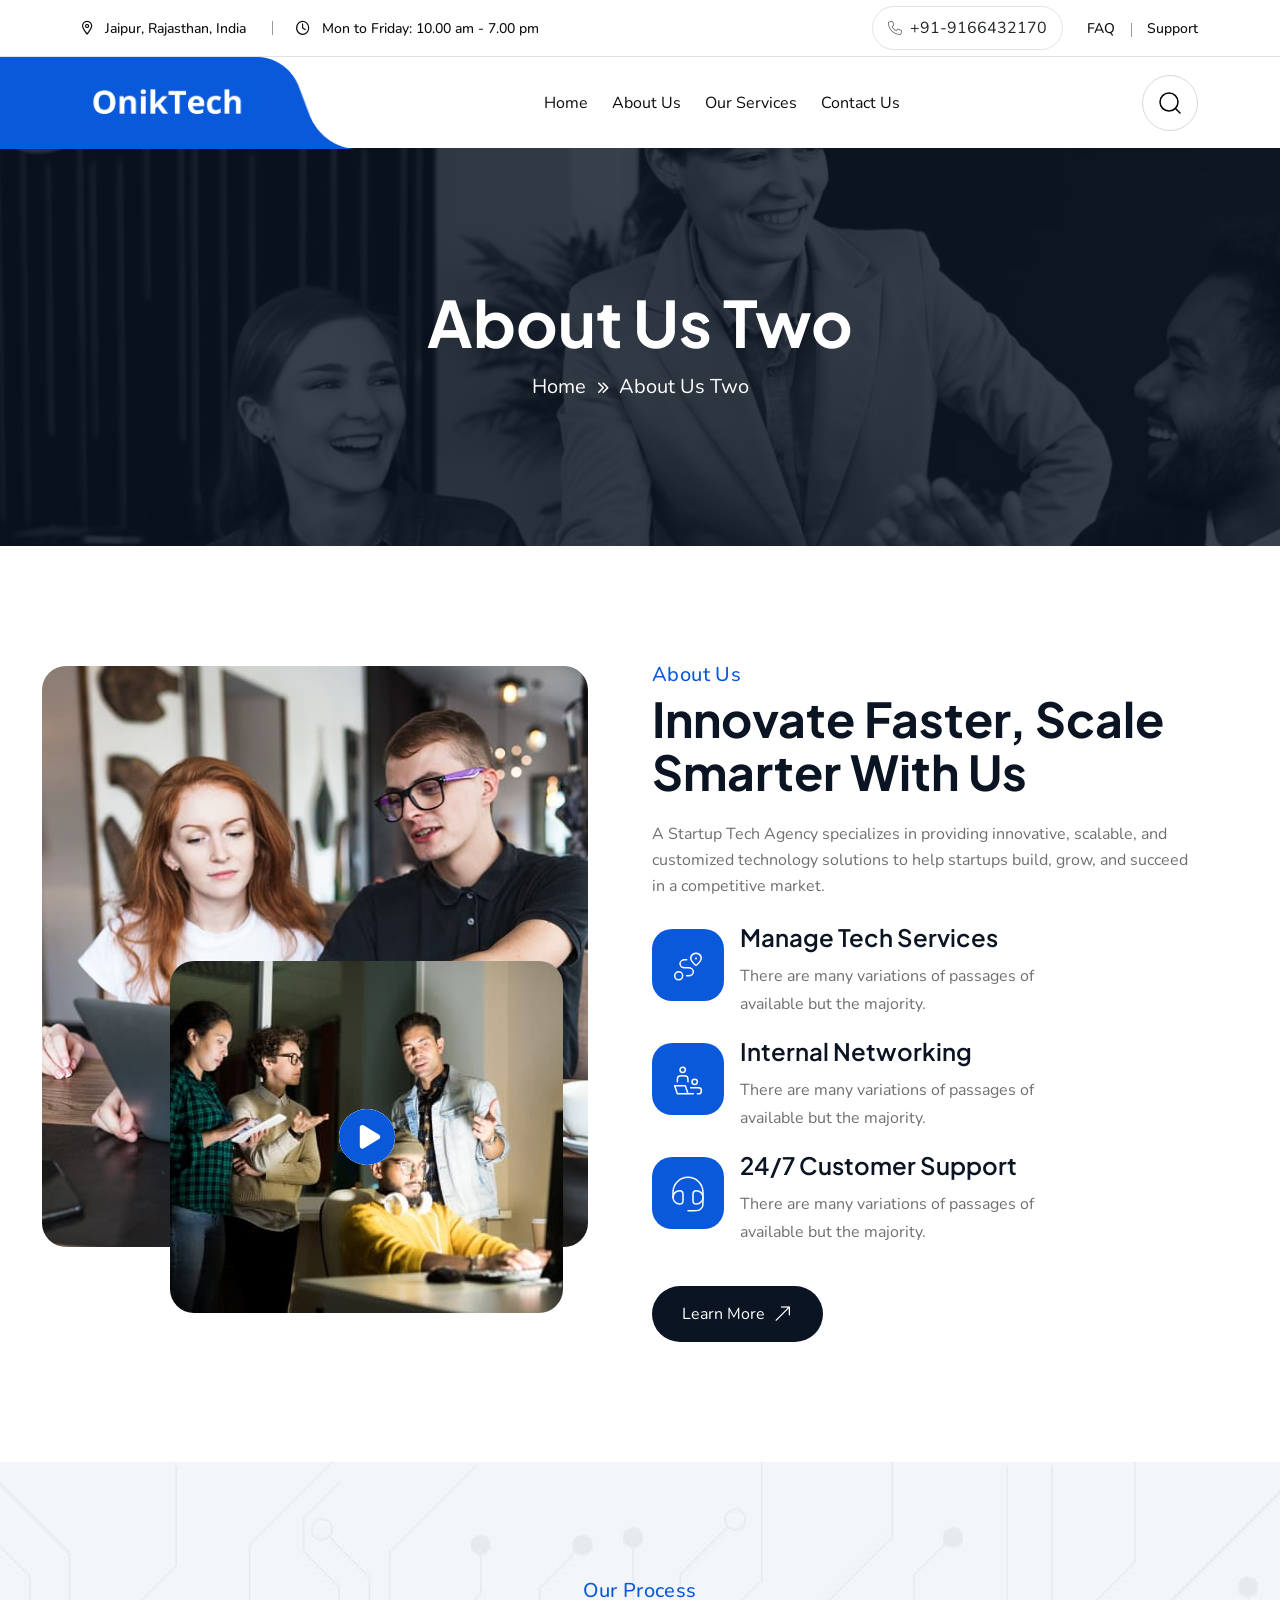
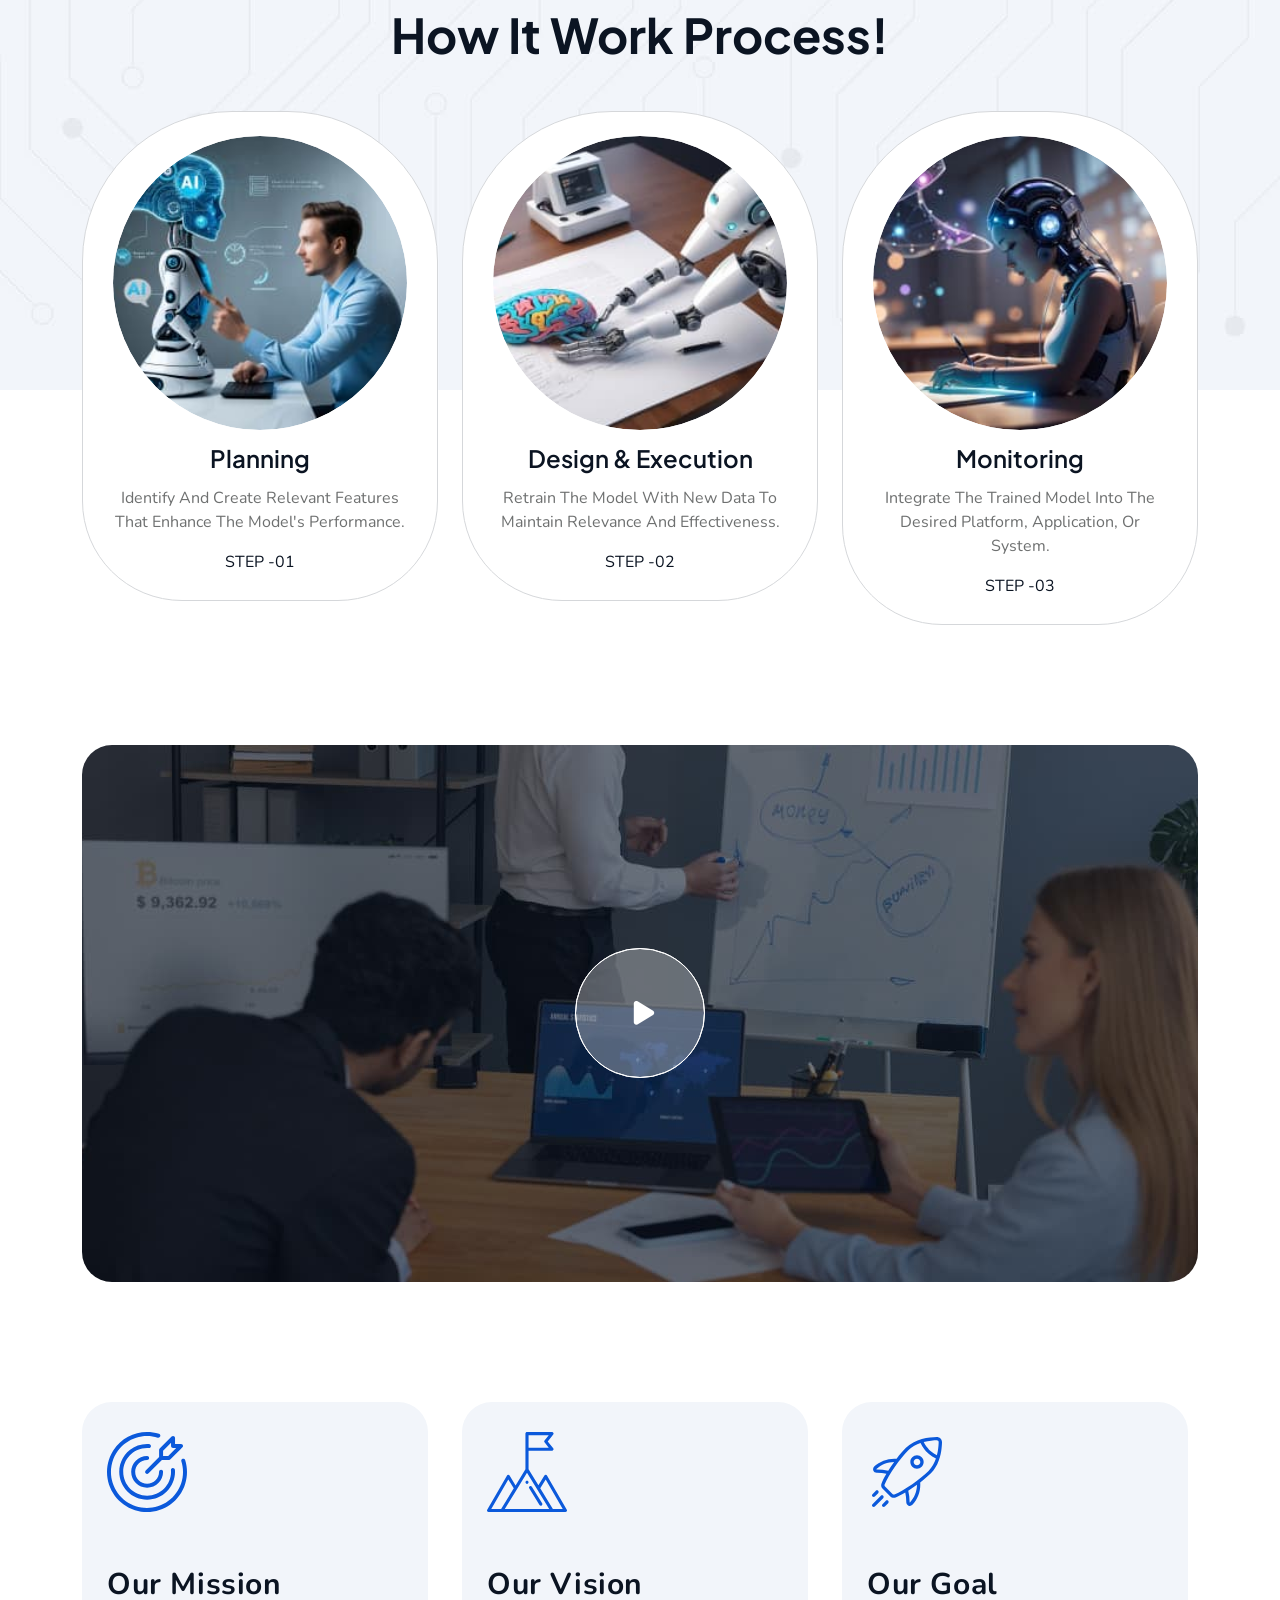
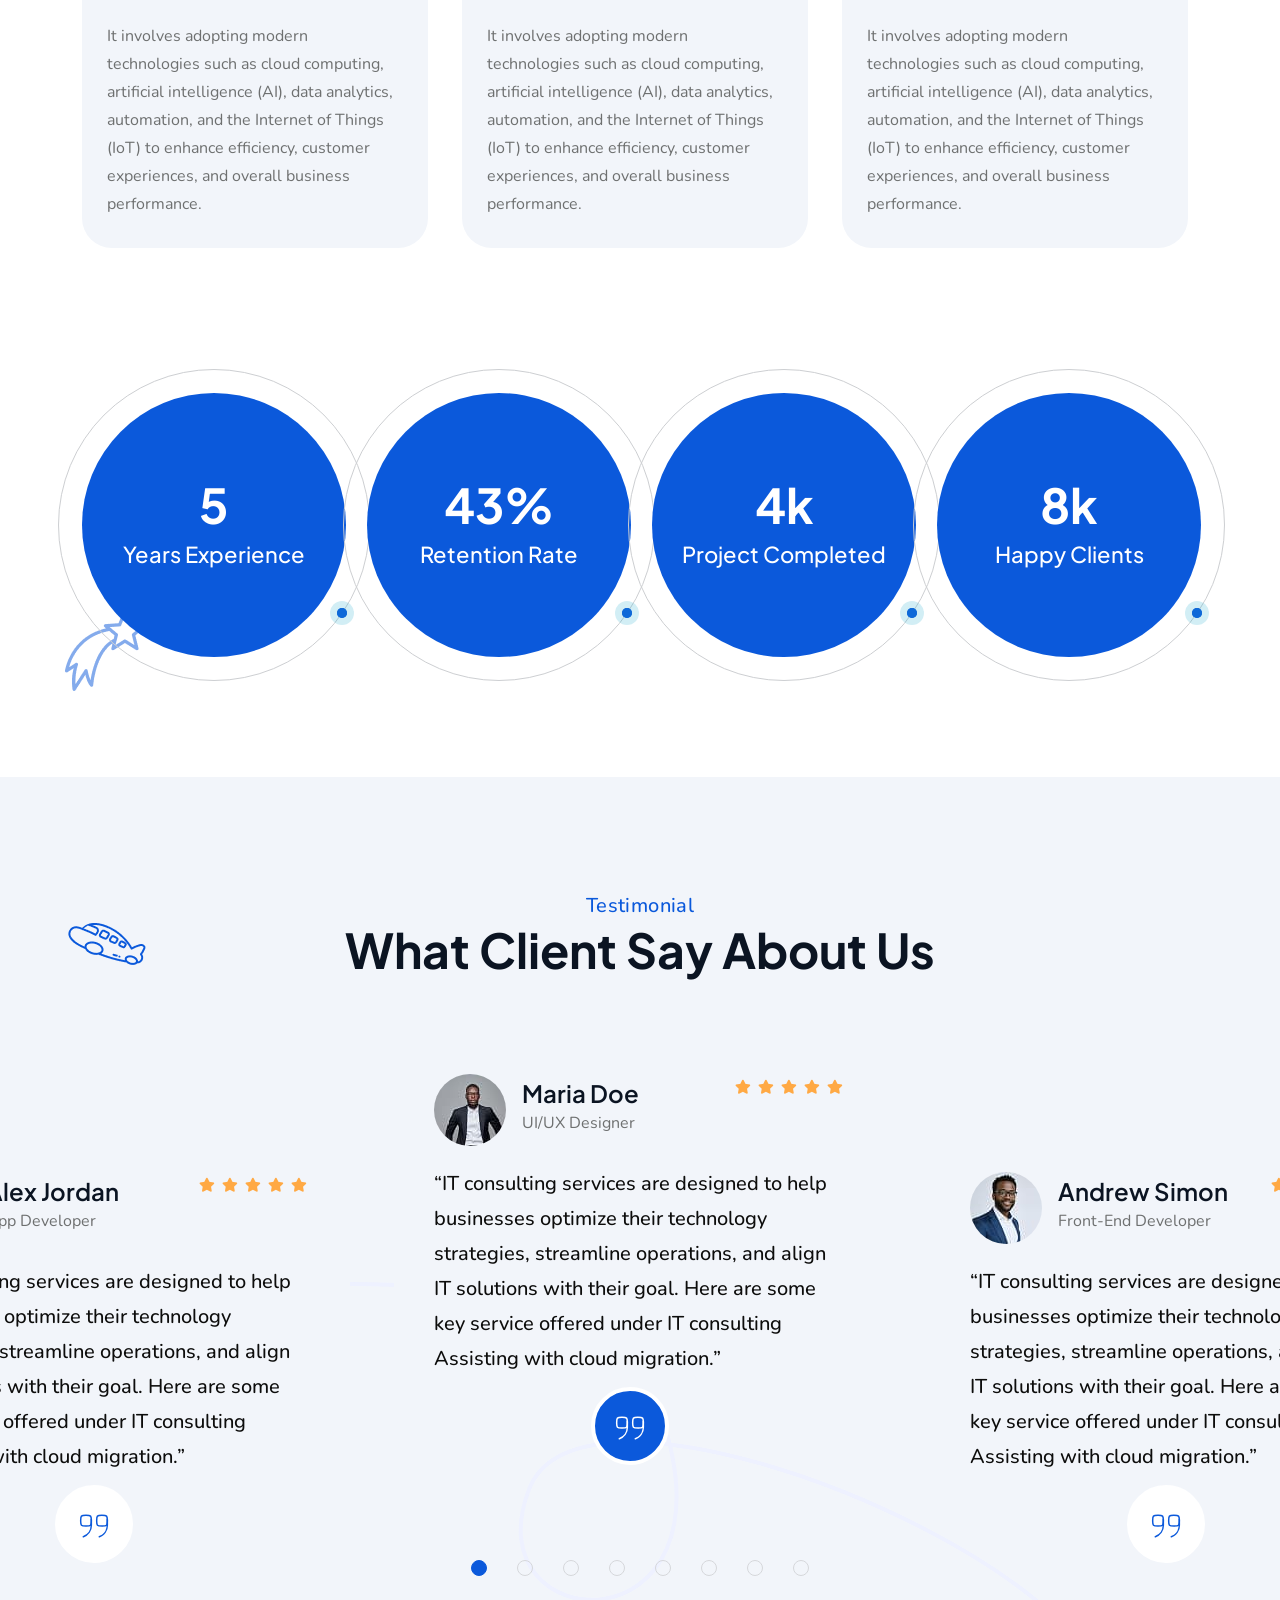
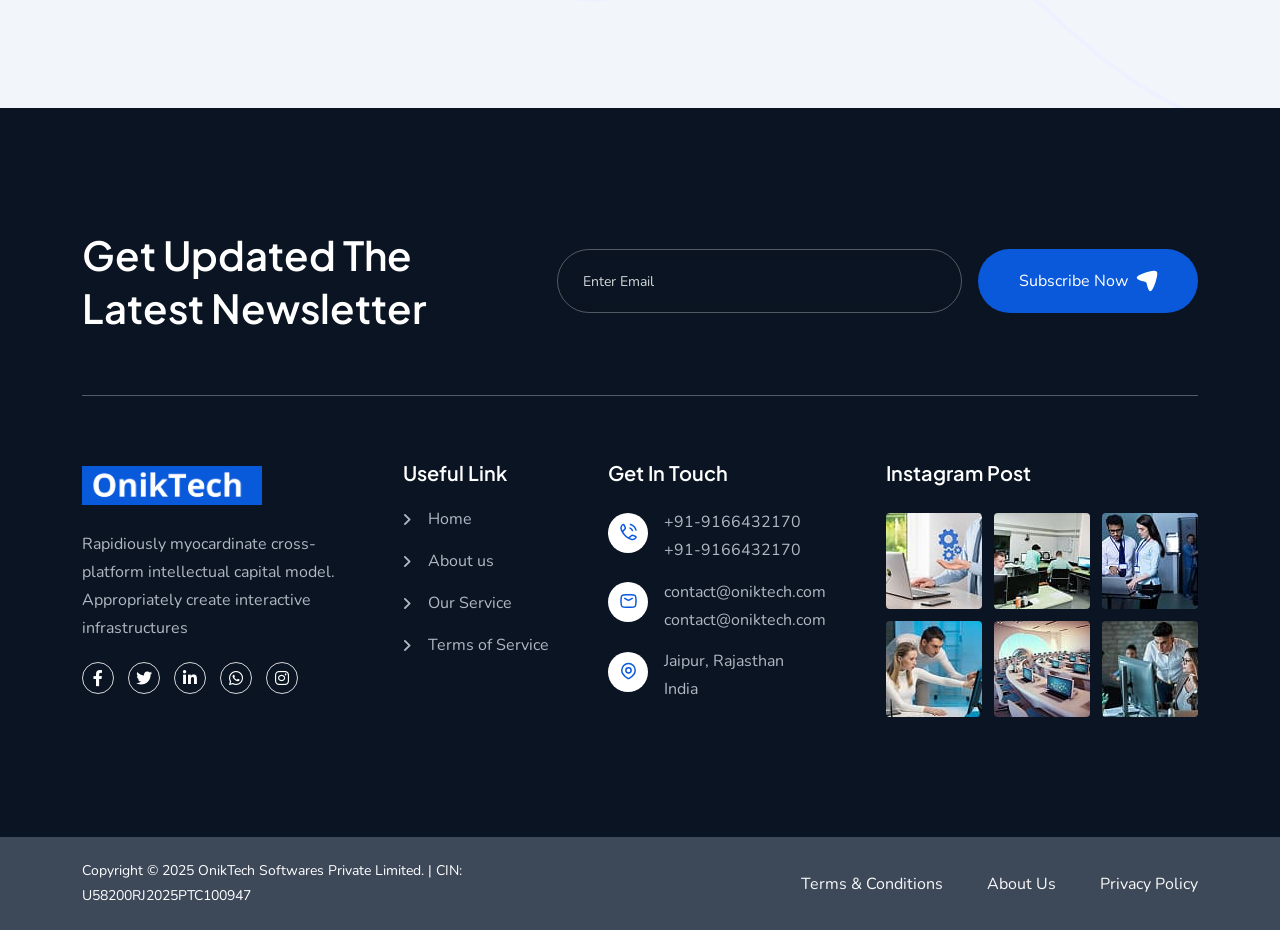
<file: about.html>
<!DOCTYPE html>
<html class="no-js" lang="zxx">
  <head>
    <meta charset="utf-8" />
    <meta http-equiv="x-ua-compatible" content="ie=edge" />
    <title>
        About Us | OnikTech Softwares
    </title>
    <meta name="author" content="OnikTech Softwares" />
    <meta
      name="description"
      content="The best Software development and gaming development company in India."
    />
    <meta
      name="keywords"
      content="Software company, IT company"
    />
    <meta name="robots" content="INDEX,FOLLOW" />
    <meta
      name="viewport"
      content="width=device-width,initial-scale=1,shrink-to-fit=no"
    />
    <link
      rel="apple-touch-icon"
      sizes="57x57"
      href="favicon.png"
    />
    <link
      rel="apple-touch-icon"
      sizes="60x60"
      href="favicon.png"
    />
    <link
      rel="apple-touch-icon"
      sizes="72x72"
      href="favicon.png"
    />
    <link
      rel="apple-touch-icon"
      sizes="76x76"
      href="favicon.png"
    />
    <link
      rel="apple-touch-icon"
      sizes="114x114"
      href="favicon.png"
    />
    <link
      rel="apple-touch-icon"
      sizes="120x120"
      href="favicon.png"
    />
    <link
      rel="apple-touch-icon"
      sizes="144x144"
      href="favicon.png"
    />
    <link
      rel="apple-touch-icon"
      sizes="152x152"
      href="favicon.png"
    />
    <link
      rel="apple-touch-icon"
      sizes="180x180"
      href="favicon.png"
    />
    <link
      rel="icon"
      type="image/png"
      sizes="192x192"
      href="favicon.png"
    />
    <link
      rel="icon"
      type="image/png"
      sizes="32x32"
      href="favicon.png"
    />
    <link
      rel="icon"
      type="image/png"
      sizes="96x96"
      href="favicon.png"
    />
    <link
      rel="icon"
      type="image/png"
      sizes="16x16"
      href="favicon.png"
    />
    <link rel="manifest" href="assets/img/favicons/manifest.json" />
    <meta name="msapplication-TileColor" content="#ffffff" />
    <meta
      name="msapplication-TileImage"
      content="favicon.pngg"
    />
    <meta name="theme-color" content="#ffffff" />
    <link rel="preconnect" href="https://fonts.googleapis.com" />
    <link rel="preconnect" href="https://fonts.gstatic.com" crossorigin />
    <link rel="preconnect" href="https://fonts.googleapis.com" />
    <link rel="preconnect" href="https://fonts.gstatic.com" crossorigin />
    <link
      href="https://fonts.googleapis.com/css2?family=Nunito:ital,wght@0,200..1000;1,200..1000&family=Plus+Jakarta+Sans:ital,wght@0,200..800;1,200..800&display=swap"
      rel="stylesheet"
    />
    <link rel="stylesheet" href="assets/css/app.min.css" />
    <link rel="stylesheet" href="assets/css/fontawesome.min.css" />
    <link rel="stylesheet" href="assets/css/style.css?v=1" />
  </head>
  <body>
    <div
      class="slider-drag-cursor d-flex align-items-center justify-content-between"
    >
      <span class="drag-icon-left"
        ><img src="assets/img/icon/drag-arrow-left.svg" alt="" /></span
      >DRAG
      <span class="drag-icon-right"
        ><img src="assets/img/icon/drag-arrow-right.svg" alt=""
      /></span>
    </div>
    
    <div class="sidemenu-wrapper sidemenu-info">
      <div class="sidemenu-content">
        <button class="closeButton sideMenuCls">
          <i class="far fa-times"></i>
        </button>
        <div class="widget">
          <div class="th-widget-about">
            <div class="about-logo">
              <a href="https://oniktech.com"
                ><img src="logo-blue.png"  style="max-width:180px"alt="Atek"
              /></a>
            </div>
            <p class="about-text">
              Quick access to essential system features, including the dashboard
              for an overview of operations, network settings for managing
              connectivity, system logs for tracking activities.
            </p>
            <div class="th-social">
              <a href="https://www.facebook.com/"
                ><i class="fab fa-facebook-f"></i
              ></a>
              <a href="https://www.twitter.com/"
                ><i class="fab fa-twitter"></i
              ></a>
              <a href="https://www.linkedin.com/"
                ><i class="fab fa-linkedin-in"></i
              ></a>
              <a href="https://www.whatsapp.com/"
                ><i class="fab fa-whatsapp"></i
              ></a>
              <a href="https://instagram.com/"
                ><i class="fab fa-instagram"></i
              ></a>
            </div>
          </div>
        </div>
        <div class="widget">
          <h3 class="widget_title">Recent Posts</h3>
          <div class="recent-post-wrap">
            <div class="recent-post d-flex align-items-center">
              <div class="media-img">
                <a href="blog-details.html"
                  ><img
                    src="assets/img/blog/recent-post-1-1.jpg"
                    alt="Blog Image"
                /></a>
              </div>
              <div class="media-body">
                <div class="recent-post-meta">
                  <a href="blog.html"
                    ><i class="far fa-calendar"></i>24 Jun , 2025</a
                  >
                </div>
                <h4 class="post-title">
                  <a class="text-inherit" href="blog-details.html"
                    >Where Vision Meets Concrete Reality</a
                  >
                </h4>
              </div>
            </div>
            <div class="recent-post d-flex align-items-center">
              <div class="media-img">
                <a href="blog-details.html"
                  ><img
                    src="assets/img/blog/recent-post-1-2.jpg"
                    alt="Blog Image"
                /></a>
              </div>
              <div class="media-body">
                <div class="recent-post-meta">
                  <a href="blog.html"
                    ><i class="far fa-calendar"></i>22 Jun , 2025</a
                  >
                </div>
                <h4 class="post-title">
                  <a class="text-inherit" href="blog-details.html"
                    >Raising the Bar in Construction.</a
                  >
                </h4>
              </div>
            </div>
          </div>
        </div>
        <div class="widget">
          <h3 class="widget_title">Get In Touch</h3>
          <div class="th-widget-contact">
            <div class="info-box_text">
              <div class="icon">
                <img src="assets/img/icon/phone.svg" alt="img" />
              </div>
              <div class="details">
                <p>
                  <a href="tel:+91-9166432170" class="info-box_link"
                    >+91-9166432170</a
                  >
                </p>
                <p>
                  <a href="tel:+91-9166432170" class="info-box_link"
                    >+91-9166432170</a
                  >
                </p>
              </div>
            </div>
            <div class="info-box_text">
              <div class="icon">
                <img src="assets/img/icon/envelope.svg" alt="img" />
              </div>
              <div class="details">
                <p>
                  <a href="mailto:contact@oniktech.com" class="info-box_link"
                    >contact@oniktech.com</a
                  >
                </p>
                <p>
                  <a href="mailto:contact@oniktech.com" class="info-box_link"
                    >contact@oniktech.com</a
                  >
                </p>
              </div>
            </div>
            <div class="info-box_text">
              <div class="icon">
                <img src="assets/img/icon/location-dot.svg" alt="img" />
              </div>
              <div class="details">
                <p>Jaipur, Rajasthan India</p>
              </div>
            </div>
          </div>
        </div>
      </div>
    </div>
    <div class="popup-search-box">
      <button class="searchClose"><i class="fal fa-times"></i></button>
      <form action="https://wa.me/919166432170"><input name="text" type="text" placeholder="What are you looking for?"  />
        <button type="submit"><i class="fal fa-search"></i></button>
      </form>
    </div>
    <div class="th-menu-wrapper onepage-nav">
      <div class="th-menu-area text-center">
        <button class="th-menu-toggle"><i class="fal fa-times"></i></button>
        <div class="mobile-logo">
          <a href="https://oniktech.com"><img src="logo-blue.png"  style="max-width:180px"alt="Atek" /></a>
        </div>
        <div class="th-mobile-menu">
          <ul>
            <li class="">
              <a class="active" href="https://oniktech.com">Home</a>
              
            </li>
            <li class="">
              <a href="https://oniktech.com/about.html">About Us</a>
              
            </li>
            <li class="">
              <a href="https://oniktech.com/services.html">Our Services</a>
            </li>
            <li class="">
              <a href="https://oniktech.com/contact.html">Contact Us</a>
            </li>
          </ul>
        </div>
      </div>
    </div>
    <header class="th-header header-layout1">
      <div class="header-top">
        <div class="container th-container">
          <div
            class="row justify-content-center justify-content-xl-between align-items-center"
          >
            <div class="col-auto d-none d-md-block">
              <div class="header-links">
                <ul>
                  <li class="d-none d-xl-inline-block">
                    <i class="fa-sharp fa-regular fa-location-dot"></i>
                    <a href="https://g.co/kgs/Pa33ZEs" target="_blank">Jaipur, Rajasthan, India</a>
                  </li>
                  <li class="d-none d-xl-inline-block">
                    <i class="fa-regular fa-clock"></i>
                    <span>Mon to Friday: 10.00 am - 7.00 pm</span>
                  </li>
                </ul>
              </div>
            </div>
            <div class="col-auto">
              <div class="header-right">
                <div class="currency-menu">
                  <i class="fa-light fa-phone"></i>
                  <a href="tel:+91-9166432170" class="info-box_link text-dark"
                          >+91-9166432170</a>
                </div>
                <div class="header-links">
                  <ul>
                    <li class="d-none d-md-inline-block">
                      <a href="faq.html">FAQ</a>
                    </li>
                    <li class="d-none d-md-inline-block">
                      <a href="contact.html">Support</a>
                    </li>
                  </ul>
                </div>
              </div>
            </div>
          </div>
        </div>
      </div>
      <div class="sticky-wrapper">
        <div class="menu-area">
          <div class="container th-container">
            <div class="row align-items-center justify-content-between">
              <div class="col-auto">
                <div class="header-logo">
                  <a href="https://oniktech.com"
                    ><img src="logo-blue.png"  style="max-width:180px"alt="Atek"
                  /></a>
                </div>
              </div>
              <div class="col-auto me-xxl-auto">
                <nav class="main-menu d-none d-xl-inline-block">
                  <ul>
                    <li class="">
                      <a class="" href="https://oniktech.com">Home</a>
                      
                    </li>
                    <li class="">
                      <a class="" href="about.html">About Us</a>
                    </li>
                    <li class="">
                      <a class="" href="services.html">Our Services</a>
                    </li>
                    <li class="">
                      <a class="" href="contact.html">Contact Us</a>
                  </ul>
                </nav>
                <button type="button" class="th-menu-toggle d-block d-xl-none">
                  <i class="far fa-bars"></i>
                </button>
              </div>
              <div class="col-auto d-none d-xl-block">
                <div class="header-button">
                  <button type="button" class="icon-btn searchBoxToggler">
                    <img src="assets/img/icon/search.svg" alt="icon" />
                  </button>
                  <a href="contact.html" class="th-btn th-icon"
                    >Get In Touch <i class="fa-light fa-arrow-right-long"></i
                  ></a>
                </div>
              </div>
            </div>
          </div>
          <div
            class="logo-bg"
            data-mask-src="assets/img/logo_bg_mask.png"
          ></div>
        </div>
      </div>
    </header>
    <div class="breadcumb-wrapper" data-bg-src="assets/img/bg/breadcumb-bg.jpg">
        <div class="container">
            <div class="breadcumb-content">
                <h1 class="breadcumb-title">About Us Two</h1>
                <ul class="breadcumb-menu">
                    <li><a href="index.html">Home</a></li>
                    <li>About Us Two</li>
                </ul>
            </div>
        </div>
    </div>
    <div class="about-area position-relative overflow-hidden space" id="about-sec">
        <div class="container">
            <div class="row">
                <div class="col-xl-6 col-xxl-7">
                    <div class="img-box2">
                        <div class="img1"><img src="assets/img/normal/about_2_1.jpg" alt="About"></div>
                        <div class="img2"><img src="assets/img/normal/about_2_2.jpg" alt="About"> <a
                                href="https://www.youtube.com/watch?v=pQpFebyALV0" class="play-btn popup-video"><i
                                    class="fa-sharp fa-solid fa-play"></i></a></div>
                    </div>
                </div>
                <div class="col-xl-6 col-xxl-5">
                    <div class="">
                        <div class="title-area about4-titlebox mb-20"><span class="sub-title style1">About Us</span>
                            <h2 class="sec-title mb-20">Innovate Faster, Scale Smarter with Us</h2>
                        </div>
                        <p class="sec-text mb-30">A Startup Tech Agency specializes in providing innovative, scalable,
                            and customized technology solutions to help startups build, grow, and succeed in a
                            competitive market.</p>
                        <div class="about-item-wrap">
                            <div class="about-item">
                                <div class="about-item_img"><img src="assets/img/icon/map3.svg" alt=""></div>
                                <div class="about-item_centent">
                                    <h5 class="box-title">Manage Tech Services</h5>
                                    <p class="about-item_text">There are many variations of passages of available but
                                        the majority.</p>
                                </div>
                            </div>
                            <div class="about-item">
                                <div class="about-item_img"><img src="assets/img/icon/guide.svg" alt=""></div>
                                <div class="about-item_centent">
                                    <h5 class="box-title">Internal Networking</h5>
                                    <p class="about-item_text">There are many variations of passages of available but
                                        the majority.</p>
                                </div>
                            </div>
                            <div class="about-item">
                                <div class="about-item_img"><img src="assets/img/icon/headphone.svg" alt=""></div>
                                <div class="about-item_centent">
                                    <h5 class="box-title">24/7 Customer Support</h5>
                                    <p class="about-item_text">There are many variations of passages of available but
                                        the majority.</p>
                                </div>
                            </div>
                        </div>
                        <div class="mt-45"><a href="about.html" class="th-btn black-btn btn-2 th-radius th-icon">Learn
                                More <i class="fa-light fa-arrow-right-long"></i></a></div>
                    </div>
                </div>
            </div>
        </div>
    </div>
    <section class="process-area bg-top-center space" data-bg-src="assets/img/bg/process_bg_1.jpg">
        <div class="container">
            <div class="process-area">
                <div class="process-content text-center">
                    <div class="title-area mb-55"><span class="sub-title style1">Our Process</span>
                        <h2 class="sec-title">How It Work Process!</h2>
                    </div>
                </div>
                <div class="slider-area">
                    <div class="swiper th-slider has-shadow" id="processSlider"
                        data-slider-options='{"breakpoints":{"0":{"slidesPerView":1},"576":{"slidesPerView":"1"},"768":{"slidesPerView":"2"},"992":{"slidesPerView":"3"},"1200":{"slidesPerView":"3"},"1400":{"slidesPerView":"4"}}}'>
                        <div class="swiper-wrapper">
                            <div class="swiper-slide">
                                <div class="process-item">
                                    <div class="process-img mb-20"><a href="project-details.html"><img
                                                src="assets/img/process/process_1_1.jpg" alt="service image"></a></div>
                                    <div class="process-content text-center">
                                        <h3 class="box-title mb-10"><a href="project-details.html">Planning</a></h3>
                                        <p class="process-text">Identify and create relevant features that enhance the
                                            model's performance.</p>
                                        <p class="box-number">STEP -01</p>
                                    </div>
                                </div>
                            </div>
                            <div class="swiper-slide">
                                <div class="process-item">
                                    <div class="process-img mb-20"><a href="project-details.html"><img
                                                src="assets/img/process/process_1_2.jpg" alt="service image"></a></div>
                                    <div class="process-content text-center">
                                        <h3 class="box-title mb-10"><a href="project-details.html">Design &
                                                Execution</a></h3>
                                        <p class="process-text">Retrain the model with new data to maintain relevance
                                            and effectiveness.</p>
                                        <p class="box-number">STEP -02</p>
                                    </div>
                                </div>
                            </div>
                            <div class="swiper-slide">
                                <div class="process-item">
                                    <div class="process-img mb-20"><a href="project-details.html"><img
                                                src="assets/img/process/process_1_3.jpg" alt="service image"></a></div>
                                    <div class="process-content text-center">
                                        <h3 class="box-title mb-10"><a href="project-details.html">Monitoring</a></h3>
                                        <p class="process-text">Integrate the trained model into the desired platform,
                                            application, or system.</p>
                                        <p class="box-number">STEP -03</p>
                                    </div>
                                </div>
                            </div>
                            <div class="swiper-slide">
                                <div class="process-item">
                                    <div class="process-img mb-20"><a href="project-details.html"><img
                                                src="assets/img/process/process_1_4.jpg" alt="service image"></a></div>
                                    <div class="process-content text-center">
                                        <h3 class="box-title mb-10"><a href="project-details.html">Report & Sign-out</a>
                                        </h3>
                                        <p class="process-text">Incorporate user feedback and system outcomes for
                                            iterative improvements.</p>
                                        <p class="box-number">STEP -04</p>
                                    </div>
                                </div>
                            </div>
                            <div class="swiper-slide">
                                <div class="process-item">
                                    <div class="process-img mb-20"><a href="project-details.html"><img
                                                src="assets/img/process/process_1_1.jpg" alt="service image"></a></div>
                                    <div class="process-content text-center">
                                        <h3 class="box-title mb-10"><a href="project-details.html">Planning</a></h3>
                                        <p class="process-text">Identify and create relevant features that enhance the
                                            model's performance.</p>
                                        <p class="box-number">STEP -01</p>
                                    </div>
                                </div>
                            </div>
                            <div class="swiper-slide">
                                <div class="process-item">
                                    <div class="process-img mb-20"><a href="project-details.html"><img
                                                src="assets/img/process/process_1_2.jpg" alt="service image"></a></div>
                                    <div class="process-content text-center">
                                        <h3 class="box-title mb-10"><a href="project-details.html">Design &
                                                Execution</a></h3>
                                        <p class="process-text">Retrain the model with new data to maintain relevance
                                            and effectiveness.</p>
                                        <p class="box-number">STEP -02</p>
                                    </div>
                                </div>
                            </div>
                            <div class="swiper-slide">
                                <div class="process-item">
                                    <div class="process-img mb-20"><a href="project-details.html"><img
                                                src="assets/img/process/process_1_3.jpg" alt="service image"></a></div>
                                    <div class="process-content text-center">
                                        <h3 class="box-title mb-10"><a href="project-details.html">Monitoring</a></h3>
                                        <p class="process-text">Integrate the trained model into the desired platform,
                                            application, or system.</p>
                                        <p class="box-number">STEP -03</p>
                                    </div>
                                </div>
                            </div>
                            <div class="swiper-slide">
                                <div class="process-item">
                                    <div class="process-img mb-20"><a href="project-details.html"><img
                                                src="assets/img/process/process_1_4.jpg" alt="service image"></a></div>
                                    <div class="process-content text-center">
                                        <h3 class="box-title mb-10"><a href="project-details.html">Report & Sign-out</a>
                                        </h3>
                                        <p class="process-text">Incorporate user feedback and system outcomes for
                                            iterative improvements.</p>
                                        <p class="box-number">STEP -04</p>
                                    </div>
                                </div>
                            </div>
                        </div>
                    </div>
                </div>
            </div>
        </div>
    </section>
    <div class="video-1-area space-bottom">
        <div class="container">
            <div class="video2-wrapp" data-bg-src="assets/img/bg/video_bg_3.jpg">
                <div class="video-box1"><a href="https://www.youtube.com/watch?v=tBG2ZfKYwao"
                        class="play-btn style2 popup-video"><i class="fa-sharp fa-solid fa-play"></i></a></div>
            </div>
        </div>
    </div>
    <div class="history-sec1 overflow-hidden space-bottom" id="story-sec">
        <div class="container">
            <div class="row gy-4 justify-content-center">
                <div class="col-xl-4 col-md-6">
                    <div class="story-box inner-style"><span class="story-box_icon"><img
                                src="assets/img/icon/history_1_1.svg" alt=""></span>
                        <h3 class="box-title">Our Mission</h3>
                        <p class="story-box_text mb-0">It involves adopting modern technologies such as cloud computing,
                            artificial intelligence (AI), data analytics, automation, and the Internet of Things (IoT)
                            to enhance efficiency, customer experiences, and overall business performance.</p>
                    </div>
                </div>
                <div class="col-xl-4 col-md-6">
                    <div class="story-box inner-style"><span class="story-box_icon"><img
                                src="assets/img/icon/history_1_2.svg" alt=""></span>
                        <h3 class="box-title">Our Vision</h3>
                        <p class="story-box_text mb-0">It involves adopting modern technologies such as cloud computing,
                            artificial intelligence (AI), data analytics, automation, and the Internet of Things (IoT)
                            to enhance efficiency, customer experiences, and overall business performance.</p>
                    </div>
                </div>
                <div class="col-xl-4 col-md-6">
                    <div class="story-box inner-style"><span class="story-box_icon"><img
                                src="assets/img/icon/history_1_3.svg" alt=""></span>
                        <h3 class="box-title">Our Goal</h3>
                        <p class="story-box_text mb-0">It involves adopting modern technologies such as cloud computing,
                            artificial intelligence (AI), data analytics, automation, and the Internet of Things (IoT)
                            to enhance efficiency, customer experiences, and overall business performance.</p>
                    </div>
                </div>
            </div>
        </div>
    </div>
    <div class="counter-sec2 space-bottom">
        <div class="container">
            <div class="row gy-4 align-items-center justify-content-center">
                <div class="col-md-6 col-xl-3">
                    <div class="counter-card style2 inner-style">
                        <div class="counter-shape"><span></span></div>
                        <div class="media-body">
                            <h3 class="box-number text-white"><span class="counter-number">12</span></h3>
                            <h6 class="counter-title text-white">Years Experience</h6>
                        </div>
                    </div>
                </div>
                <div class="col-md-6 col-xl-3">
                    <div class="counter-card style2 inner-style">
                        <div class="counter-shape"><span></span></div>
                        <div class="media-body">
                            <h3 class="box-number text-white"><span class="counter-number">97</span>%</h3>
                            <h6 class="counter-title text-white">Retention Rate</h6>
                        </div>
                    </div>
                </div>
                <div class="col-md-6 col-xl-3">
                    <div class="counter-card style2 inner-style">
                        <div class="counter-shape"><span></span></div>
                        <div class="media-body">
                            <h3 class="box-number text-white"><span class="counter-number">8</span>k</h3>
                            <h6 class="counter-title text-white">Project Completed</h6>
                        </div>
                    </div>
                </div>
                <div class="col-md-6 col-xl-3">
                    <div class="counter-card style2 inner-style">
                        <div class="counter-shape"><span></span></div>
                        <div class="media-body">
                            <h3 class="box-number text-white"><span class="counter-number">19</span>k</h3>
                            <h6 class="counter-title text-white">Happy Clients</h6>
                        </div>
                    </div>
                </div>
            </div>
        </div>
        <div class="shape-mockup jump d-none d-xl-block" data-bottom="20%" data-left="5%"><img
                src="assets/img/shape/shape_5.png" alt="shape"></div>
    </div>
  
    <section class="team-area8 overflow-hidden bg-smoke space" id="testi-sec">
        <div class="container-fluid p-0">
            <div class="title-area mb-20 text-center"><span class="sub-title">Testimonial</span>
                <h2 class="sec-title">What Client Say About us</h2>
            </div>
            <div class="slider-area">
                <div class="swiper th-slider testiSlider1 has-shadow" id="testiSlider1"
                    data-slider-options='{"breakpoints":{"0":{"slidesPerView":1},"767":{"slidesPerView":"2","centeredSlides":"true"},"992":{"slidesPerView":"2","centeredSlides":"true"},"1200":{"slidesPerView":"2.5","centeredSlides":"true"},"1400":{"spaceBetween":5,"slidesPerView":"2.5","centeredSlides":"true"}}}'>
                    <div class="swiper-wrapper">
                        <div class="swiper-slide">
                            <div class="testi-card">
                                <div class="testi-card_wrapper">
                                    <div class="testi-card_profile">
                                        <div class="testi-card_avater"><img src="assets/img/testimonial/testi_1_1.jpg"
                                                alt="testimonial"></div>
                                        <div class="media-body">
                                            <h3 class="box-title">Maria Doe</h3><span class="testi-card_desig">UI/UX
                                                Designer</span>
                                        </div>
                                    </div>
                                    <div class="testi-card_review"><i class="fa-solid fa-star"></i> <i
                                            class="fa-solid fa-star"></i> <i class="fa-solid fa-star"></i> <i
                                            class="fa-solid fa-star"></i> <i class="fa-solid fa-star"></i></div>
                                </div>
                                <p class="testi-card_text">“IT consulting services are designed to help businesses
                                    optimize their technology strategies, streamline operations, and align IT solutions
                                    with their goal. Here are some key service offered under IT consulting Assisting
                                    with cloud migration.”</p>
                                <div class="testi-card-quote"><img src="assets/img/icon/testi-quote.svg" alt="img">
                                </div>
                            </div>
                        </div>
                        <div class="swiper-slide">
                            <div class="testi-card">
                                <div class="testi-card_wrapper">
                                    <div class="testi-card_profile">
                                        <div class="testi-card_avater"><img src="assets/img/testimonial/testi_1_2.jpg"
                                                alt="testimonial"></div>
                                        <div class="media-body">
                                            <h3 class="box-title">Andrew Simon</h3><span
                                                class="testi-card_desig">Front-End Developer</span>
                                        </div>
                                    </div>
                                    <div class="testi-card_review"><i class="fa-solid fa-star"></i> <i
                                            class="fa-solid fa-star"></i> <i class="fa-solid fa-star"></i> <i
                                            class="fa-solid fa-star"></i> <i class="fa-solid fa-star"></i></div>
                                </div>
                                <p class="testi-card_text">“IT consulting services are designed to help businesses
                                    optimize their technology strategies, streamline operations, and align IT solutions
                                    with their goal. Here are some key service offered under IT consulting Assisting
                                    with cloud migration.”</p>
                                <div class="testi-card-quote"><img src="assets/img/icon/testi-quote.svg" alt="img">
                                </div>
                            </div>
                        </div>
                        <div class="swiper-slide">
                            <div class="testi-card">
                                <div class="testi-card_wrapper">
                                    <div class="testi-card_profile">
                                        <div class="testi-card_avater"><img src="assets/img/testimonial/testi_1_3.jpg"
                                                alt="testimonial"></div>
                                        <div class="media-body">
                                            <h3 class="box-title">Alex Jordan</h3><span class="testi-card_desig">Backend
                                                Engineer</span>
                                        </div>
                                    </div>
                                    <div class="testi-card_review"><i class="fa-solid fa-star"></i> <i
                                            class="fa-solid fa-star"></i> <i class="fa-solid fa-star"></i> <i
                                            class="fa-solid fa-star"></i> <i class="fa-solid fa-star"></i></div>
                                </div>
                                <p class="testi-card_text">“IT consulting services are designed to help businesses
                                    optimize their technology strategies, streamline operations, and align IT solutions
                                    with their goal. Here are some key service offered under IT consulting Assisting
                                    with cloud migration.”</p>
                                <div class="testi-card-quote"><img src="assets/img/icon/testi-quote.svg" alt="img">
                                </div>
                            </div>
                        </div>
                        <div class="swiper-slide">
                            <div class="testi-card">
                                <div class="testi-card_wrapper">
                                    <div class="testi-card_profile">
                                        <div class="testi-card_avater"><img src="assets/img/testimonial/testi_1_2.jpg"
                                                alt="testimonial"></div>
                                        <div class="media-body">
                                            <h3 class="box-title">Maria Doe</h3><span class="testi-card_desig">Python
                                                Developer</span>
                                        </div>
                                    </div>
                                    <div class="testi-card_review"><i class="fa-solid fa-star"></i> <i
                                            class="fa-solid fa-star"></i> <i class="fa-solid fa-star"></i> <i
                                            class="fa-solid fa-star"></i> <i class="fa-solid fa-star"></i></div>
                                </div>
                                <p class="testi-card_text">“IT consulting services are designed to help businesses
                                    optimize their technology strategies, streamline operations, and align IT solutions
                                    with their goal. Here are some key service offered under IT consulting Assisting
                                    with cloud migration.”</p>
                                <div class="testi-card-quote"><img src="assets/img/icon/testi-quote.svg" alt="img">
                                </div>
                            </div>
                        </div>
                        <div class="swiper-slide">
                            <div class="testi-card">
                                <div class="testi-card_wrapper">
                                    <div class="testi-card_profile">
                                        <div class="testi-card_avater"><img src="assets/img/testimonial/testi_1_1.jpg"
                                                alt="testimonial"></div>
                                        <div class="media-body">
                                            <h3 class="box-title">Angelina Rose</h3><span class="testi-card_desig">PHP
                                                Developer</span>
                                        </div>
                                    </div>
                                    <div class="testi-card_review"><i class="fa-solid fa-star"></i> <i
                                            class="fa-solid fa-star"></i> <i class="fa-solid fa-star"></i> <i
                                            class="fa-solid fa-star"></i> <i class="fa-solid fa-star"></i></div>
                                </div>
                                <p class="testi-card_text">“IT consulting services are designed to help businesses
                                    optimize their technology strategies, streamline operations, and align IT solutions
                                    with their goal. Here are some key service offered under IT consulting Assisting
                                    with cloud migration.”</p>
                                <div class="testi-card-quote"><img src="assets/img/icon/testi-quote.svg" alt="img">
                                </div>
                            </div>
                        </div>
                        <div class="swiper-slide">
                            <div class="testi-card">
                                <div class="testi-card_wrapper">
                                    <div class="testi-card_profile">
                                        <div class="testi-card_avater"><img src="assets/img/testimonial/testi_1_3.jpg"
                                                alt="testimonial"></div>
                                        <div class="media-body">
                                            <h3 class="box-title">Maria Doe</h3><span class="testi-card_desig">Django
                                                Developer</span>
                                        </div>
                                    </div>
                                    <div class="testi-card_review"><i class="fa-solid fa-star"></i> <i
                                            class="fa-solid fa-star"></i> <i class="fa-solid fa-star"></i> <i
                                            class="fa-solid fa-star"></i> <i class="fa-solid fa-star"></i></div>
                                </div>
                                <p class="testi-card_text">“IT consulting services are designed to help businesses
                                    optimize their technology strategies, streamline operations, and align IT solutions
                                    with their goal. Here are some key service offered under IT consulting Assisting
                                    with cloud migration.”</p>
                                <div class="testi-card-quote"><img src="assets/img/icon/testi-quote.svg" alt="img">
                                </div>
                            </div>
                        </div>
                        <div class="swiper-slide">
                            <div class="testi-card">
                                <div class="testi-card_wrapper">
                                    <div class="testi-card_profile">
                                        <div class="testi-card_avater"><img src="assets/img/testimonial/testi_1_2.jpg"
                                                alt="testimonial"></div>
                                        <div class="media-body">
                                            <h3 class="box-title">Andrew Simon</h3><span
                                                class="testi-card_desig">JavaScrip Developer</span>
                                        </div>
                                    </div>
                                    <div class="testi-card_review"><i class="fa-solid fa-star"></i> <i
                                            class="fa-solid fa-star"></i> <i class="fa-solid fa-star"></i> <i
                                            class="fa-solid fa-star"></i> <i class="fa-solid fa-star"></i></div>
                                </div>
                                <p class="testi-card_text">“IT consulting services are designed to help businesses
                                    optimize their technology strategies, streamline operations, and align IT solutions
                                    with their goal. Here are some key service offered under IT consulting Assisting
                                    with cloud migration.”</p>
                                <div class="testi-card-quote"><img src="assets/img/icon/testi-quote.svg" alt="img">
                                </div>
                            </div>
                        </div>
                        <div class="swiper-slide">
                            <div class="testi-card">
                                <div class="testi-card_wrapper">
                                    <div class="testi-card_profile">
                                        <div class="testi-card_avater"><img src="assets/img/testimonial/testi_1_1.jpg"
                                                alt="testimonial"></div>
                                        <div class="media-body">
                                            <h3 class="box-title">Alex Jordan</h3><span class="testi-card_desig">App
                                                Developer</span>
                                        </div>
                                    </div>
                                    <div class="testi-card_review"><i class="fa-solid fa-star"></i> <i
                                            class="fa-solid fa-star"></i> <i class="fa-solid fa-star"></i> <i
                                            class="fa-solid fa-star"></i> <i class="fa-solid fa-star"></i></div>
                                </div>
                                <p class="testi-card_text">“IT consulting services are designed to help businesses
                                    optimize their technology strategies, streamline operations, and align IT solutions
                                    with their goal. Here are some key service offered under IT consulting Assisting
                                    with cloud migration.”</p>
                                <div class="testi-card-quote"><img src="assets/img/icon/testi-quote.svg" alt="img">
                                </div>
                            </div>
                        </div>
                    </div>
                    <div class="slider-pagination"></div>
                </div>
            </div>
        </div>
        <div class="shape-mockup th-line-shape d-none d-xl-block" data-bottom="-2%" data-right="0%"><span><svg
                    width="1920" height="775" viewBox="0 0 1920 775" fill="none" xmlns="http://www.w3.org/2000/svg">
                    <path class="line-1"
                        d="M1922 761.516C1883.55 789.861 1799.69 764.276 1695.5 665.5C1565.26 542.03 1214 420.5 1168.91 537.637C1110.92 688.314 1382.3 703.384 1301.08 462.69C1219.86 221.996 727.193 406.687 337.011 313.758C40.4869 243.135 -26.3152 31.5872 -14.781 1"
                        stroke="#F2F5FA" stroke-width="4" /></svg></span></div>
        <div class="shape-mockup movingX d-none d-xl-block" data-top="15%" data-left="5%"><img
                src="assets/img/shape/shape_7.png" alt="shape"></div>
    </section>
    <footer class="footer-wrapper footer-layout1 black-bg space-top">
        <div class="widget-area">
          <div class="container">
            <div class="newsletter-area">
              <div class="newsletter-top">
                <div class="row gy-4 align-items-center">
                  <div class="col-lg-5">
                    <h2 class="newsletter-title text-white text-capitalize mb-0">
                      get updated the latest newsletter
                    </h2>
                  </div>
                  <div class="col-lg-7">
                    <form class="newsletter-form" action="https://wa.me/919166432170">
                      <input
                      name="text"
                        class="form-control"
                        type="email"
                        placeholder="Enter Email"
                        required=""
                      />
                      <button type="submit" class="th-btn style3">
                        Subscribe Now
                        <img src="assets/img/icon/plane.svg" alt="" />
                      </button>
                    </form>
                  </div>
                </div>
              </div>
            </div>
            <div class="row justify-content-between">
              <div class="col-md-6 col-xl-3">
                <div class="widget footer-widget">
                  <div class="th-widget-about">
                    <div class="about-logo">
                      <a href="https://oniktech.com"
                        ><img src="logo-blue.png"  style="max-width:180px" alt="Atek"
                      /></a>
                    </div>
                    <p class="about-text">
                      Rapidiously myocardinate cross-platform intellectual capital
                      model. Appropriately create interactive infrastructures
                    </p>
                    <div class="th-social">
                      <a href="https://www.facebook.com/"
                        ><i class="fab fa-facebook-f"></i
                      ></a>
                      <a href="https://www.twitter.com/"
                        ><i class="fab fa-twitter"></i
                      ></a>
                      <a href="https://www.linkedin.com/"
                        ><i class="fab fa-linkedin-in"></i
                      ></a>
                      <a href="https://www.whatsapp.com/"
                        ><i class="fab fa-whatsapp"></i
                      ></a>
                      <a href="https://instagram.com/"
                        ><i class="fab fa-instagram"></i
                      ></a>
                    </div>
                  </div>
                </div>
              </div>
              <div class="col-md-6 col-xl-auto">
                <div class="widget widget_nav_menu footer-widget">
                  <h3 class="widget_title">Useful Link</h3>
                  <div class="menu-all-pages-container">
                    <ul class="menu">
                      <li><a href="https://oniktech.com">Home</a></li>
                      <li><a href="about.html">About us</a></li>
                      <li><a href="services.html">Our Service</a></li>
                      <li><a href="tnc.html">Terms of Service</a></li>
                    </ul>
                  </div>
                </div>
              </div>
              <div class="col-md-6 col-xl-auto">
                <div class="widget footer-widget">
                  <h3 class="widget_title">Get In Touch</h3>
                  <div class="th-widget-contact">
                    <div class="info-box_text">
                      <div class="icon">
                        <img src="assets/img/icon/phone.svg" alt="img" />
                      </div>
                      <div class="details">
                        <p>
                          <a href="tel:+91-9166432170" class="info-box_link"
                            >+91-9166432170</a
                          >
                        </p>
                        <p>
                          <a href="tel:+91-9166432170" class="info-box_link"
                            >+91-9166432170</a
                          >
                        </p>
                      </div>
                    </div>
                    <div class="info-box_text">
                      <div class="icon">
                        <img src="assets/img/icon/envelope.svg" alt="img" />
                      </div>
                      <div class="details">
                        <p>
                          <a
                            href="mailto:contact@oniktech.com"
                            class="info-box_link"
                            >contact@oniktech.com</a>
                        </p>
                        <p>
                          <a href="mailto:contact@oniktech.com" class="info-box_link"
                            >contact@oniktech.com</a
                          >
                        </p>
                      </div>
                    </div>
                    <div class="info-box_text">
                      <div class="icon">
                        <img src="assets/img/icon/location-dot.svg" alt="img" />
                      </div>
                      <div class="details">
                        <p>
                          <a
                            href="https://g.co/kgs/Pa33ZEs"
                            target="_blank"
                            >Jaipur, Rajasthan <br>India</a
                          >
                        </p>
                      </div>
                    </div>
                  </div>
                </div>
              </div>
              <div class="col-md-6 col-xl-auto">
                <div class="widget footer-widget">
                  <h3 class="widget_title">Instagram Post</h3>
                  <div class="sidebar-gallery">
                    <div class="gallery-thumb">
                      <img
                        src="assets/img/widget/gallery_1_1.jpg"
                        alt="Gallery Image"
                      />
                      <a
                        target="_blank"
                        href="https://www.instagram.com/"
                        class="gallery-btn"
                        ><i class="fab fa-instagram"></i
                      ></a>
                    </div>
                    <div class="gallery-thumb">
                      <img
                        src="assets/img/widget/gallery_1_2.jpg"
                        alt="Gallery Image"
                      />
                      <a
                        target="_blank"
                        href="https://www.instagram.com/"
                        class="gallery-btn"
                        ><i class="fab fa-instagram"></i
                      ></a>
                    </div>
                    <div class="gallery-thumb">
                      <img
                        src="assets/img/widget/gallery_1_3.jpg"
                        alt="Gallery Image"
                      />
                      <a
                        target="_blank"
                        href="https://www.instagram.com/"
                        class="gallery-btn"
                        ><i class="fab fa-instagram"></i
                      ></a>
                    </div>
                    <div class="gallery-thumb">
                      <img
                        src="assets/img/widget/gallery_1_4.jpg"
                        alt="Gallery Image"
                      />
                      <a
                        target="_blank"
                        href="https://www.instagram.com/"
                        class="gallery-btn"
                        ><i class="fab fa-instagram"></i
                      ></a>
                    </div>
                    <div class="gallery-thumb">
                      <img
                        src="assets/img/widget/gallery_1_5.jpg"
                        alt="Gallery Image"
                      />
                      <a
                        target="_blank"
                        href="https://www.instagram.com/"
                        class="gallery-btn"
                        ><i class="fab fa-instagram"></i
                      ></a>
                    </div>
                    <div class="gallery-thumb">
                      <img
                        src="assets/img/widget/gallery_1_6.jpg"
                        alt="Gallery Image"
                      />
                      <a
                        target="_blank"
                        href="https://www.instagram.com/"
                        class="gallery-btn"
                        ><i class="fab fa-instagram"></i
                      ></a>
                    </div>
                  </div>
                </div>
              </div>
            </div>
          </div>
        </div>
        <div class="copyright-wrap">
          <div class="container">
            <div class="row justify-content-lg-between align-items-center">
              <div class="col-lg-6">
                <p class="copyright-text">
                  Copyright © 2025 <a href="https://oniktech.com">OnikTech Softwares Private Limited</a>. | CIN: U58200RJ2025PTC100947
                </p>
              </div>
              <div class="col-lg-6 text-center text-lg-end">
                <div class="footer-links">
                  <ul>
                    <li><a href="tnc.html">Terms & Conditions</a></li>
                    <li><a href="about.html">About Us</a></li>
                    <li><a href="privacy.html">Privacy Policy</a></li>
                  </ul>
                </div>
              </div>
            </div>
          </div>
        </div>
      </footer>
      <div class="scroll-top">
        <svg
          class="progress-circle svg-content"
          width="100%"
          height="100%"
          viewBox="-1 -1 102 102"
        >
          <path
            d="M50,1 a49,49 0 0,1 0,98 a49,49 0 0,1 0,-98"
            style="
              transition: stroke-dashoffset 10ms linear 0s;
              stroke-dasharray: 307.919, 307.919;
              stroke-dashoffset: 307.919;
            "
          ></path>
        </svg>
      </div>
      <script src="assets/js/vendor/jquery-3.7.1.min.js"></script>
      <script src="assets/js/app.min.js?v=1"></script>
      <script src="assets/js/main.js"></script>
    </body>
  </html>
  
  <script>
    // Re-enable right-click
    document.addEventListener('DOMContentLoaded', function () {
      document.oncontextmenu = null;
      document.body.oncontextmenu = null;
    
      // Also remove any event listeners on contextmenu
      document.addEventListener('contextmenu', function (e) {
        e.stopPropagation(); // Prevent other listeners from blocking it
      }, true);
    });
    </script>
</file>
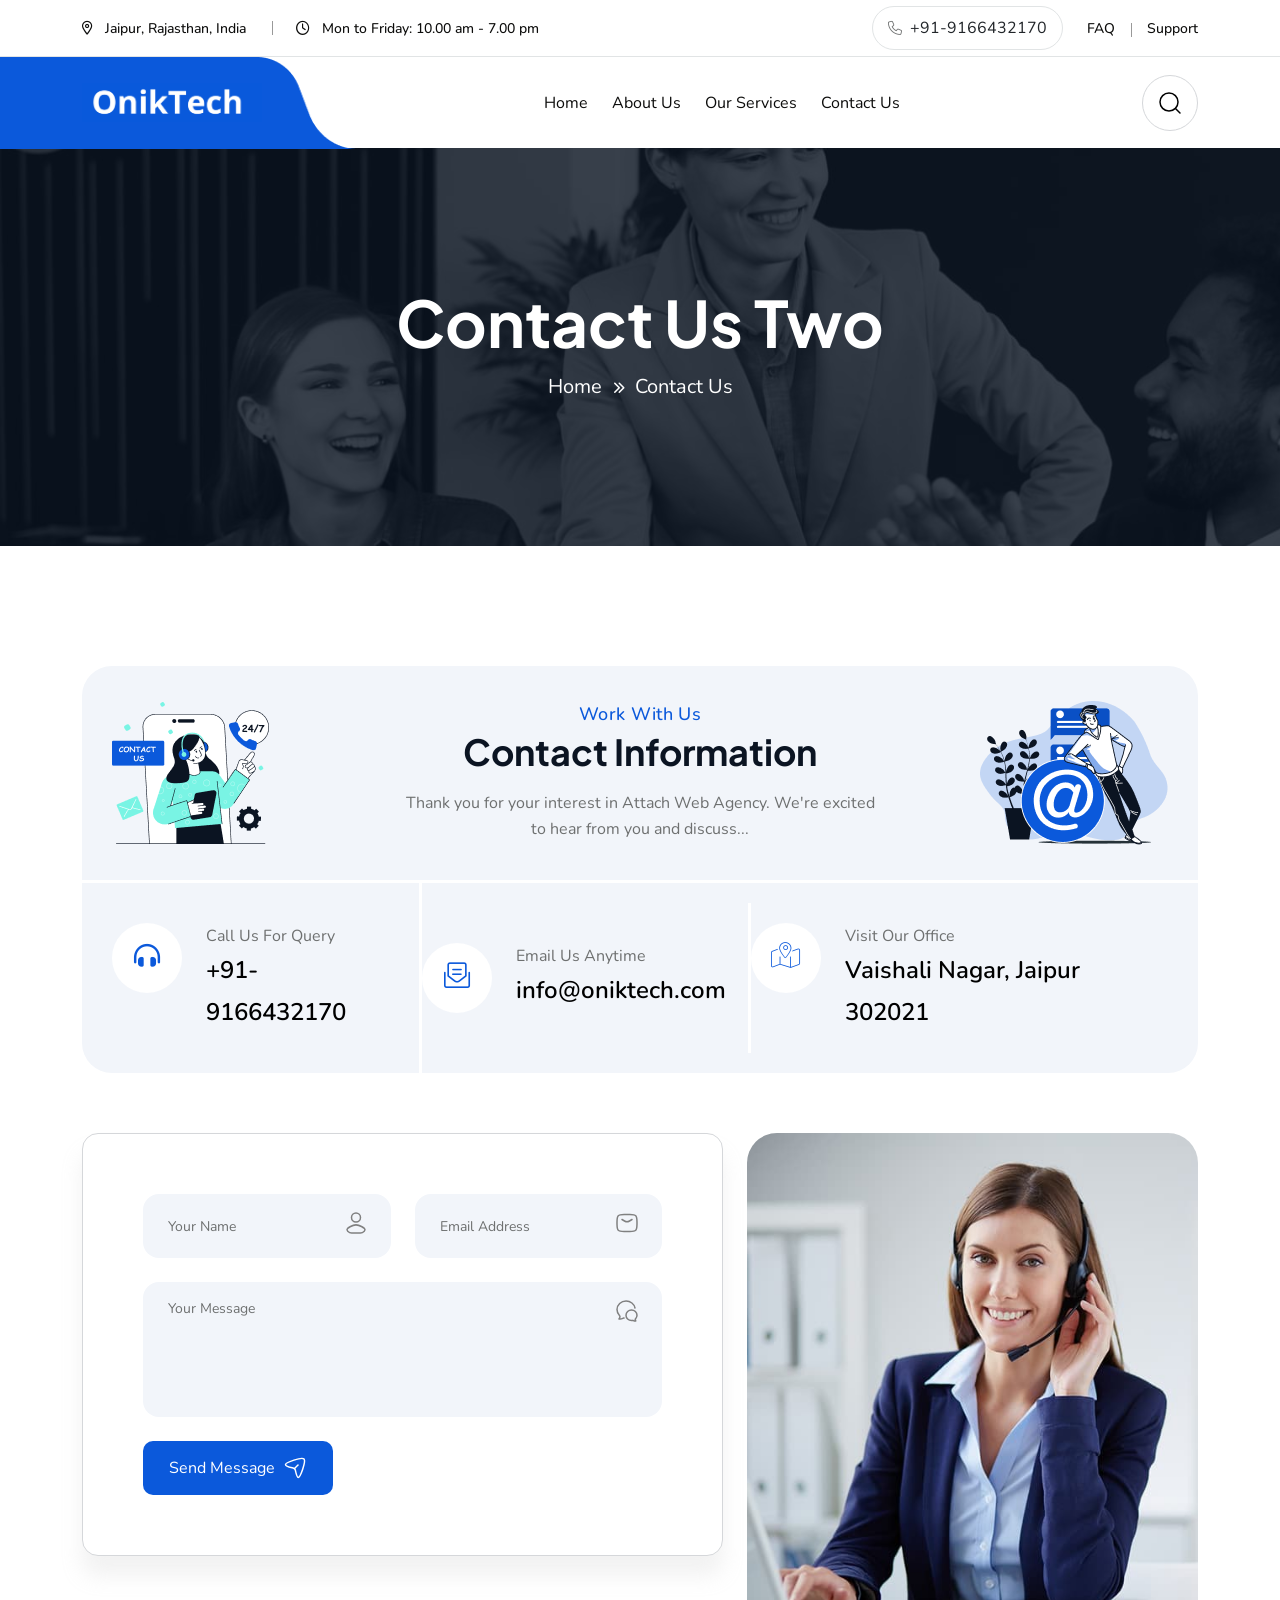
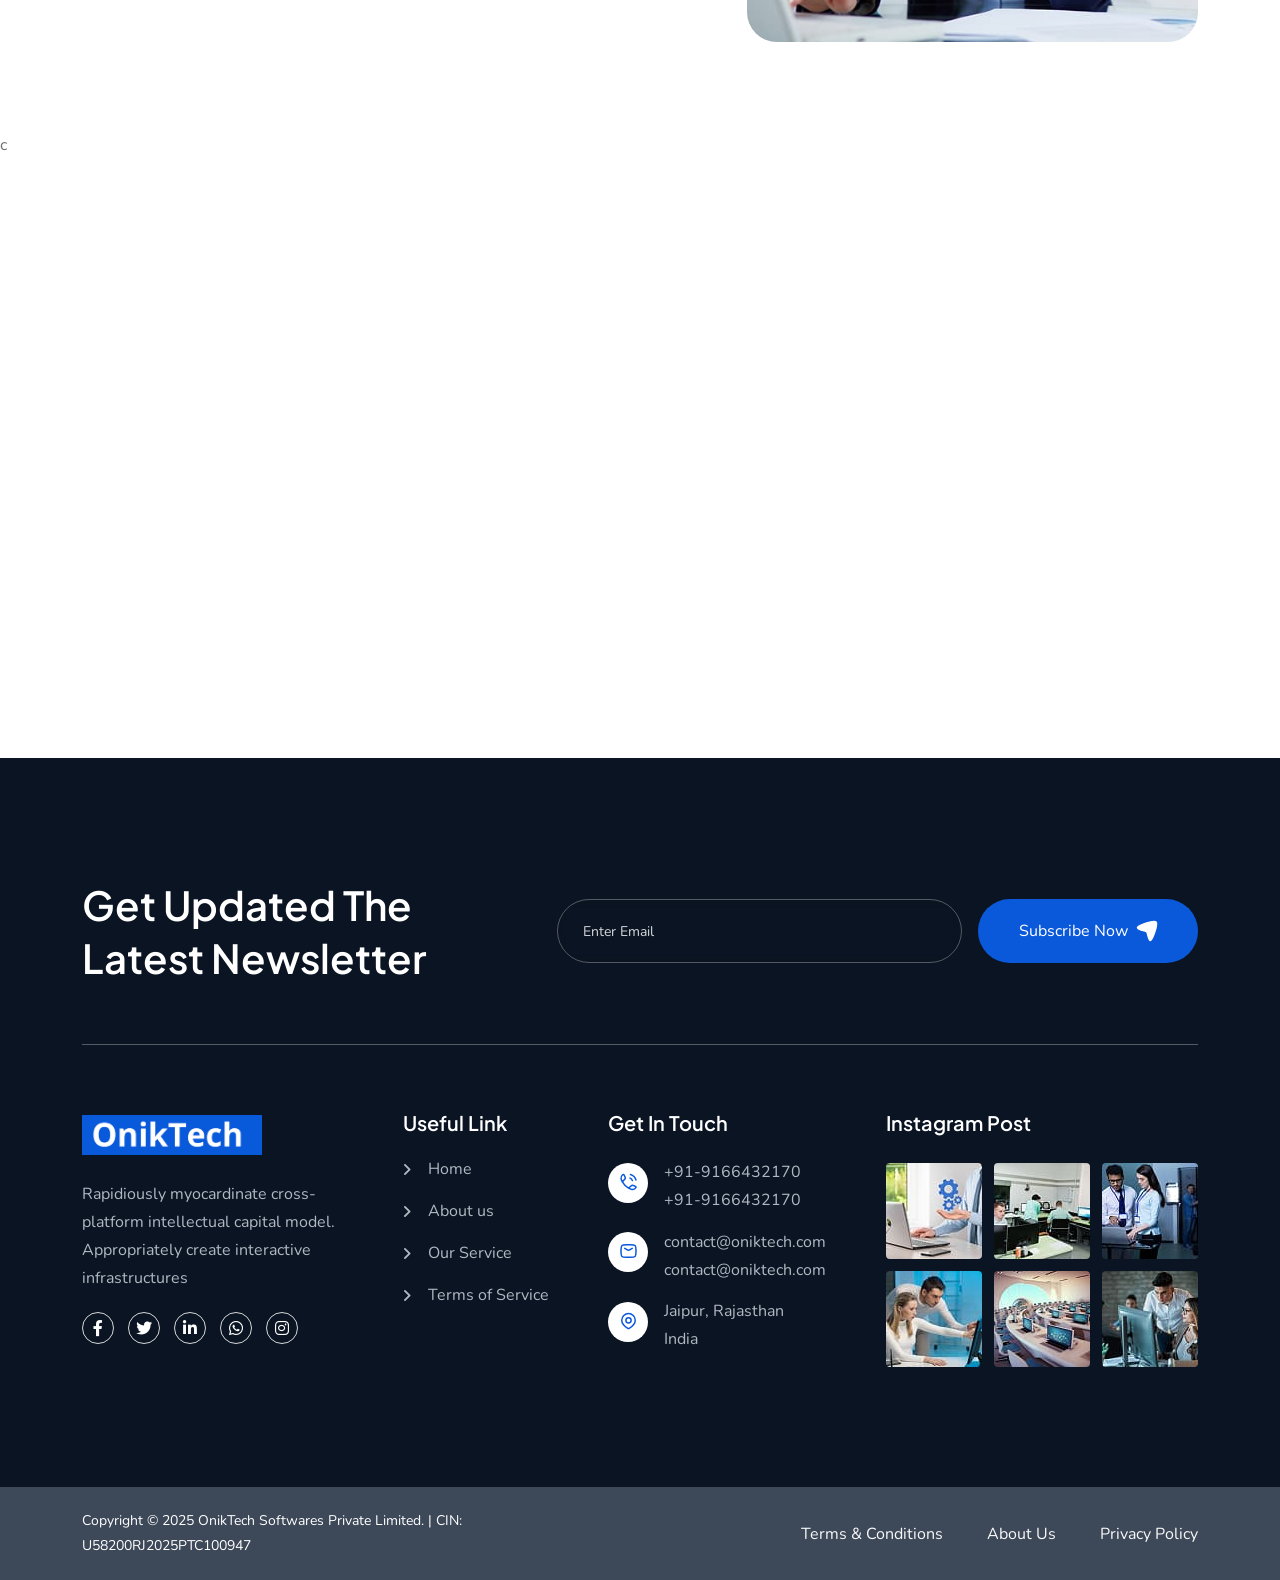
<file: contact.html>
<!DOCTYPE html>
<html class="no-js" lang="zxx">
  <head>
    <meta charset="utf-8" />
    <meta http-equiv="x-ua-compatible" content="ie=edge" />
    <title>
      Contact Us | OnikTech Softwares
    </title>
    <meta name="author" content="OnikTech Softwares" />
    <meta
      name="description"
      content="The best Software development and gaming development company in India."
    />
    <meta
      name="keywords"
      content="Software company, IT company"
    />
    <meta name="robots" content="INDEX,FOLLOW" />
    <meta
      name="viewport"
      content="width=device-width,initial-scale=1,shrink-to-fit=no"
    />
    <link
      rel="apple-touch-icon"
      sizes="57x57"
      href="favicon.png"
    />
    <link
      rel="apple-touch-icon"
      sizes="60x60"
      href="favicon.png"
    />
    <link
      rel="apple-touch-icon"
      sizes="72x72"
      href="favicon.png"
    />
    <link
      rel="apple-touch-icon"
      sizes="76x76"
      href="favicon.png"
    />
    <link
      rel="apple-touch-icon"
      sizes="114x114"
      href="favicon.png"
    />
    <link
      rel="apple-touch-icon"
      sizes="120x120"
      href="favicon.png"
    />
    <link
      rel="apple-touch-icon"
      sizes="144x144"
      href="favicon.png"
    />
    <link
      rel="apple-touch-icon"
      sizes="152x152"
      href="favicon.png"
    />
    <link
      rel="apple-touch-icon"
      sizes="180x180"
      href="favicon.png"
    />
    <link
      rel="icon"
      type="image/png"
      sizes="192x192"
      href="favicon.png"
    />
    <link
      rel="icon"
      type="image/png"
      sizes="32x32"
      href="favicon.png"
    />
    <link
      rel="icon"
      type="image/png"
      sizes="96x96"
      href="favicon.png"
    />
    <link
      rel="icon"
      type="image/png"
      sizes="16x16"
      href="favicon.png"
    />
    <link rel="manifest" href="assets/img/favicons/manifest.json" />
    <meta name="msapplication-TileColor" content="#ffffff" />
    <meta
      name="msapplication-TileImage"
      content="favicon.pngg"
    />
    <meta name="theme-color" content="#ffffff" />
    <link rel="preconnect" href="https://fonts.googleapis.com" />
    <link rel="preconnect" href="https://fonts.gstatic.com" crossorigin />
    <link rel="preconnect" href="https://fonts.googleapis.com" />
    <link rel="preconnect" href="https://fonts.gstatic.com" crossorigin />
    <link
      href="https://fonts.googleapis.com/css2?family=Nunito:ital,wght@0,200..1000;1,200..1000&family=Plus+Jakarta+Sans:ital,wght@0,200..800;1,200..800&display=swap"
      rel="stylesheet"
    />
    <link rel="stylesheet" href="assets/css/app.min.css" />
    <link rel="stylesheet" href="assets/css/fontawesome.min.css" />
    <link rel="stylesheet" href="assets/css/style.css?v=1" />
  </head>
  <body>
    <div
      class="slider-drag-cursor d-flex align-items-center justify-content-between"
    >
      <span class="drag-icon-left"
        ><img src="assets/img/icon/drag-arrow-left.svg" alt="" /></span
      >DRAG
      <span class="drag-icon-right"
        ><img src="assets/img/icon/drag-arrow-right.svg" alt=""
      /></span>
    </div>
    
    <div class="sidemenu-wrapper sidemenu-info">
      <div class="sidemenu-content">
        <button class="closeButton sideMenuCls">
          <i class="far fa-times"></i>
        </button>
        <div class="widget">
          <div class="th-widget-about">
            <div class="about-logo">
              <a href="https://oniktech.com"
                ><img src="logo-blue.png"  style="max-width:180px"alt="Atek"
              /></a>
            </div>
            <p class="about-text">
              Quick access to essential system features, including the dashboard
              for an overview of operations, network settings for managing
              connectivity, system logs for tracking activities.
            </p>
            <div class="th-social">
              <a href="https://www.facebook.com/"
                ><i class="fab fa-facebook-f"></i
              ></a>
              <a href="https://www.twitter.com/"
                ><i class="fab fa-twitter"></i
              ></a>
              <a href="https://www.linkedin.com/"
                ><i class="fab fa-linkedin-in"></i
              ></a>
              <a href="https://www.whatsapp.com/"
                ><i class="fab fa-whatsapp"></i
              ></a>
              <a href="https://instagram.com/"
                ><i class="fab fa-instagram"></i
              ></a>
            </div>
          </div>
        </div>
        <div class="widget">
          <h3 class="widget_title">Recent Posts</h3>
          <div class="recent-post-wrap">
            <div class="recent-post d-flex align-items-center">
              <div class="media-img">
                <a href="blog-details.html"
                  ><img
                    src="assets/img/blog/recent-post-1-1.jpg"
                    alt="Blog Image"
                /></a>
              </div>
              <div class="media-body">
                <div class="recent-post-meta">
                  <a href="blog.html"
                    ><i class="far fa-calendar"></i>24 Jun , 2025</a
                  >
                </div>
                <h4 class="post-title">
                  <a class="text-inherit" href="blog-details.html"
                    >Where Vision Meets Concrete Reality</a
                  >
                </h4>
              </div>
            </div>
            <div class="recent-post d-flex align-items-center">
              <div class="media-img">
                <a href="blog-details.html"
                  ><img
                    src="assets/img/blog/recent-post-1-2.jpg"
                    alt="Blog Image"
                /></a>
              </div>
              <div class="media-body">
                <div class="recent-post-meta">
                  <a href="blog.html"
                    ><i class="far fa-calendar"></i>22 Jun , 2025</a
                  >
                </div>
                <h4 class="post-title">
                  <a class="text-inherit" href="blog-details.html"
                    >Raising the Bar in Construction.</a
                  >
                </h4>
              </div>
            </div>
          </div>
        </div>
        <div class="widget">
          <h3 class="widget_title">Get In Touch</h3>
          <div class="th-widget-contact">
            <div class="info-box_text">
              <div class="icon">
                <img src="assets/img/icon/phone.svg" alt="img" />
              </div>
              <div class="details">
                <p>
                  <a href="tel:+91-9166432170" class="info-box_link"
                    >+91-9166432170</a
                  >
                </p>
                <p>
                  <a href="tel:+91-9166432170" class="info-box_link"
                    >+91-9166432170</a
                  >
                </p>
              </div>
            </div>
            <div class="info-box_text">
              <div class="icon">
                <img src="assets/img/icon/envelope.svg" alt="img" />
              </div>
              <div class="details">
                <p>
                  <a href="mailto:contact@oniktech.com" class="info-box_link"
                    >contact@oniktech.com</a
                  >
                </p>
                <p>
                  <a href="mailto:contact@oniktech.com" class="info-box_link"
                    >contact@oniktech.com</a
                  >
                </p>
              </div>
            </div>
            <div class="info-box_text">
              <div class="icon">
                <img src="assets/img/icon/location-dot.svg" alt="img" />
              </div>
              <div class="details">
                <p>Jaipur, Rajasthan India</p>
              </div>
            </div>
          </div>
        </div>
      </div>
    </div>
    <div class="popup-search-box">
      <button class="searchClose"><i class="fal fa-times"></i></button>
      <form action="https://wa.me/919166432170"><input name="text" type="text" placeholder="What are you looking for?"  />
        <button type="submit"><i class="fal fa-search"></i></button>
      </form>
    </div>
    <div class="th-menu-wrapper onepage-nav">
      <div class="th-menu-area text-center">
        <button class="th-menu-toggle"><i class="fal fa-times"></i></button>
        <div class="mobile-logo">
          <a href="https://oniktech.com"><img src="logo-blue.png"  style="max-width:180px"alt="Atek" /></a>
        </div>
        <div class="th-mobile-menu">
          <ul>
            <li class="">
              <a class="active" href="https://oniktech.com">Home</a>
              
            </li>
            <li class="">
              <a href="https://oniktech.com/about.html">About Us</a>
              
            </li>
            <li class="">
              <a href="https://oniktech.com/services.html">Our Services</a>
            </li>
            <li class="">
              <a href="https://oniktech.com/contact.html">Contact Us</a>
            </li>
          </ul>
        </div>
      </div>
    </div>
    <header class="th-header header-layout1">
      <div class="header-top">
        <div class="container th-container">
          <div
            class="row justify-content-center justify-content-xl-between align-items-center"
          >
            <div class="col-auto d-none d-md-block">
              <div class="header-links">
                <ul>
                  <li class="d-none d-xl-inline-block">
                    <i class="fa-sharp fa-regular fa-location-dot"></i>
                    <a href="https://g.co/kgs/Pa33ZEs" target="_blank">Jaipur, Rajasthan, India</a>
                  </li>
                  <li class="d-none d-xl-inline-block">
                    <i class="fa-regular fa-clock"></i>
                    <span>Mon to Friday: 10.00 am - 7.00 pm</span>
                  </li>
                </ul>
              </div>
            </div>
            <div class="col-auto">
              <div class="header-right">
                <div class="currency-menu">
                  <i class="fa-light fa-phone"></i>
                  <a href="tel:+91-9166432170" class="info-box_link text-dark"
                          >+91-9166432170</a>
                </div>
                <div class="header-links">
                  <ul>
                    <li class="d-none d-md-inline-block">
                      <a href="faq.html">FAQ</a>
                    </li>
                    <li class="d-none d-md-inline-block">
                      <a href="contact.html">Support</a>
                    </li>
                  </ul>
                </div>
              </div>
            </div>
          </div>
        </div>
      </div>
      <div class="sticky-wrapper">
        <div class="menu-area">
          <div class="container th-container">
            <div class="row align-items-center justify-content-between">
              <div class="col-auto">
                <div class="header-logo">
                  <a href="https://oniktech.com"
                    ><img src="logo-blue.png"  style="max-width:180px"alt="Atek"
                  /></a>
                </div>
              </div>
              <div class="col-auto me-xxl-auto">
                <nav class="main-menu d-none d-xl-inline-block">
                  <ul>
                    <li class="">
                      <a class="" href="https://oniktech.com">Home</a>
                      
                    </li>
                    <li class="">
                      <a class="" href="about.html">About Us</a>
                    </li>
                    <li class="">
                      <a class="" href="services.html">Our Services</a>
                    </li>
                    <li class="">
                      <a class="" href="contact.html">Contact Us</a>
                  </ul>
                </nav>
                <button type="button" class="th-menu-toggle d-block d-xl-none">
                  <i class="far fa-bars"></i>
                </button>
              </div>
              <div class="col-auto d-none d-xl-block">
                <div class="header-button">
                  <button type="button" class="icon-btn searchBoxToggler">
                    <img src="assets/img/icon/search.svg" alt="icon" />
                  </button>
                  <a href="contact.html" class="th-btn th-icon"
                    >Get In Touch <i class="fa-light fa-arrow-right-long"></i
                  ></a>
                </div>
              </div>
            </div>
          </div>
          <div
            class="logo-bg"
            data-mask-src="assets/img/logo_bg_mask.png"
          ></div>
        </div>
      </div>
    </header>
    <div class="breadcumb-wrapper" data-bg-src="assets/img/bg/breadcumb-bg.jpg">
        <div class="container">
            <div class="breadcumb-content">
                <h1 class="breadcumb-title">Contact Us Two</h1>
                <ul class="breadcumb-menu">
                    <li><a href="index.html">Home</a></li>
                    <li>Contact Us</li>
                </ul>
            </div>
        </div>
    </div>
    <div class="contact-area space space-extra-bottom overflow-hidden">
        <div class="container">
            <div class="contact-wrapp2 mb-60 smoke-bg">
                <div class="contact-infobox-top">
                    <div class="row align-items-center justify-content-between text-center">
                        <div class="col-xl-3 col-lg-3">
                            <div class="contact-shape-left text-sm-start"><img
                                    src="assets/img/shape/contact-shape_2_1.png" alt=""></div>
                        </div>
                        <div class="col-xl-6 col-lg-6">
                            <div class="title-area contact-titlebox2 text-center"><span class="sub-title">Work With
                                    Us</span>
                                <h3 class="sec-title">Contact Information</h3>
                                <p class="sec-text">Thank you for your interest in Attach Web Agency. We're excited to
                                    hear from you and discuss...</p>
                            </div>
                        </div>
                        <div class="col-xl-3 col-lg-3">
                            <div class="contact-shape-right text-sm-end"><img
                                    src="assets/img/shape/contact-shape_2_2.png" alt=""></div>
                        </div>
                    </div>
                </div>
                <div class="contact-infobox-bottom d-xl-flex align-items-center justify-content-between">
                    <div class="about-contact-grid inner-style"><span class="about-contact-icon"><i
                                class="fa-solid fa-headphones-simple"></i></span>
                        <div class="about-contact-details"><span class="sec-text">Call Us For Query</span>
                            <p class="about-contact-details-text"><a href="tel:+91-9166432170">+91-9166432170</a></p>
                        </div>
                    </div>
                    <div class="about-contact-grid inner-style"><span class="about-contact-icon"><i
                                class="fa-light fa-envelope-open-text"></i></span>
                        <div class="about-contact-details"><span class="sec-text">Email Us Anytime</span>
                            <p class="about-contact-details-text"><a href="mailto:info@oniktech.com">info@oniktech.com</a></p>
                        </div>
                    </div>
                    <div class="about-contact-grid inner-style"><span class="about-contact-icon"><i
                                class="fa-thin fa-map-location-dot"></i></span>
                        <div class="about-contact-details"><span class="sec-text">Visit Our Office</span>
                            <p class="about-contact-details-text"><a href="#">Vaishali Nagar, Jaipur 302021</a></p>
                        </div>
                    </div>
                </div>
            </div>
            <div class="contact-form-wrapp2">
                <div class="row">
                    <div class="col-xl-7 order-1 order-xl-0">
                        <div class="contact-formbox">
                            <form action="" method="POST" class="contact-form ajax-contact">
                                <div class="row">
                                    <div class="col-sm-6 form-group"><input type="text" class="form-control" name="name"
                                            id="name3" placeholder="Your Name"> <img src="assets/img/icon/user.svg"
                                            alt=""></div>
                                    <div class="col-sm-6 form-group"><input type="email" class="form-control"
                                            name="email" id="email" placeholder="Email Address"> <img
                                            src="assets/img/icon/mail.svg" alt=""></div>
                                    
                                    <div class="form-group col-12"><textarea name="message" id="message" cols="30"
                                            rows="3" class="form-control" placeholder="Your Message"></textarea> <img
                                            src="assets/img/icon/chat.svg" alt=""></div>

                                    <div class="form-btn col-12"><button id="send_msg" type="button" class="th-btn">Send Message <img
                                                src="assets/img/icon/plane4.svg" alt=""></button></div>
                                </div>
                                <p class="form-messages mb-0 mt-3"></p>
                            </form>
                        </div>
                    </div>
                    <div class="col-xl-5 order-0 order-xl-1">
                        <div class="contact-thumb"><img src="assets/img/normal/contact-2-img.jpg" alt=""></div>
                    </div>
                </div>
            </div>
        </div>
    </div>c<div class="">
        <div class="contact-map style2"><iframe
                src="https://www.google.com/maps/embed?pb=!1m18!1m12!1m3!1d3644.7310056272386!2d89.2286059153658!3d24.00527418490799!2m3!1f0!2f0!3f0!3m2!1i1024!2i768!4f13.1!3m3!1m2!1s0x39fe9b97badc6151%3A0x30b048c9fb2129bc!2sAngfuztheme!5e0!3m2!1sen!2sbd!4v1651028958211!5m2!1sen!2sbd"
                allowfullscreen="" loading="lazy"></iframe></div>
    </div>
    <footer class="footer-wrapper footer-layout1 black-bg space-top">
        <div class="widget-area">
          <div class="container">
            <div class="newsletter-area">
              <div class="newsletter-top">
                <div class="row gy-4 align-items-center">
                  <div class="col-lg-5">
                    <h2 class="newsletter-title text-white text-capitalize mb-0">
                      get updated the latest newsletter
                    </h2>
                  </div>
                  <div class="col-lg-7">
                    <form class="newsletter-form" action="https://wa.me/919166432170">
                      <input
                      name="text"
                        class="form-control"
                        type="email"
                        placeholder="Enter Email"
                        required=""
                      />
                      <button type="submit" class="th-btn style3">
                        Subscribe Now
                        <img src="assets/img/icon/plane.svg" alt="" />
                      </button>
                    </form>
                  </div>
                </div>
              </div>
            </div>
            <div class="row justify-content-between">
              <div class="col-md-6 col-xl-3">
                <div class="widget footer-widget">
                  <div class="th-widget-about">
                    <div class="about-logo">
                      <a href="https://oniktech.com"
                        ><img src="logo-blue.png"  style="max-width:180px" alt="Atek"
                      /></a>
                    </div>
                    <p class="about-text">
                      Rapidiously myocardinate cross-platform intellectual capital
                      model. Appropriately create interactive infrastructures
                    </p>
                    <div class="th-social">
                      <a href="https://www.facebook.com/"
                        ><i class="fab fa-facebook-f"></i
                      ></a>
                      <a href="https://www.twitter.com/"
                        ><i class="fab fa-twitter"></i
                      ></a>
                      <a href="https://www.linkedin.com/"
                        ><i class="fab fa-linkedin-in"></i
                      ></a>
                      <a href="https://www.whatsapp.com/"
                        ><i class="fab fa-whatsapp"></i
                      ></a>
                      <a href="https://instagram.com/"
                        ><i class="fab fa-instagram"></i
                      ></a>
                    </div>
                  </div>
                </div>
              </div>
              <div class="col-md-6 col-xl-auto">
                <div class="widget widget_nav_menu footer-widget">
                  <h3 class="widget_title">Useful Link</h3>
                  <div class="menu-all-pages-container">
                    <ul class="menu">
                      <li><a href="https://oniktech.com">Home</a></li>
                      <li><a href="about.html">About us</a></li>
                      <li><a href="services.html">Our Service</a></li>
                      <li><a href="tnc.html">Terms of Service</a></li>
                    </ul>
                  </div>
                </div>
              </div>
              <div class="col-md-6 col-xl-auto">
                <div class="widget footer-widget">
                  <h3 class="widget_title">Get In Touch</h3>
                  <div class="th-widget-contact">
                    <div class="info-box_text">
                      <div class="icon">
                        <img src="assets/img/icon/phone.svg" alt="img" />
                      </div>
                      <div class="details">
                        <p>
                          <a href="tel:+91-9166432170" class="info-box_link"
                            >+91-9166432170</a
                          >
                        </p>
                        <p>
                          <a href="tel:+91-9166432170" class="info-box_link"
                            >+91-9166432170</a
                          >
                        </p>
                      </div>
                    </div>
                    <div class="info-box_text">
                      <div class="icon">
                        <img src="assets/img/icon/envelope.svg" alt="img" />
                      </div>
                      <div class="details">
                        <p>
                          <a
                            href="mailto:contact@oniktech.com"
                            class="info-box_link"
                            >contact@oniktech.com</a>
                        </p>
                        <p>
                          <a href="mailto:contact@oniktech.com" class="info-box_link"
                            >contact@oniktech.com</a
                          >
                        </p>
                      </div>
                    </div>
                    <div class="info-box_text">
                      <div class="icon">
                        <img src="assets/img/icon/location-dot.svg" alt="img" />
                      </div>
                      <div class="details">
                        <p>
                          <a
                            href="https://g.co/kgs/Pa33ZEs"
                            target="_blank"
                            >Jaipur, Rajasthan <br>India</a
                          >
                        </p>
                      </div>
                    </div>
                  </div>
                </div>
              </div>
              <div class="col-md-6 col-xl-auto">
                <div class="widget footer-widget">
                  <h3 class="widget_title">Instagram Post</h3>
                  <div class="sidebar-gallery">
                    <div class="gallery-thumb">
                      <img
                        src="assets/img/widget/gallery_1_1.jpg"
                        alt="Gallery Image"
                      />
                      <a
                        target="_blank"
                        href="https://www.instagram.com/"
                        class="gallery-btn"
                        ><i class="fab fa-instagram"></i
                      ></a>
                    </div>
                    <div class="gallery-thumb">
                      <img
                        src="assets/img/widget/gallery_1_2.jpg"
                        alt="Gallery Image"
                      />
                      <a
                        target="_blank"
                        href="https://www.instagram.com/"
                        class="gallery-btn"
                        ><i class="fab fa-instagram"></i
                      ></a>
                    </div>
                    <div class="gallery-thumb">
                      <img
                        src="assets/img/widget/gallery_1_3.jpg"
                        alt="Gallery Image"
                      />
                      <a
                        target="_blank"
                        href="https://www.instagram.com/"
                        class="gallery-btn"
                        ><i class="fab fa-instagram"></i
                      ></a>
                    </div>
                    <div class="gallery-thumb">
                      <img
                        src="assets/img/widget/gallery_1_4.jpg"
                        alt="Gallery Image"
                      />
                      <a
                        target="_blank"
                        href="https://www.instagram.com/"
                        class="gallery-btn"
                        ><i class="fab fa-instagram"></i
                      ></a>
                    </div>
                    <div class="gallery-thumb">
                      <img
                        src="assets/img/widget/gallery_1_5.jpg"
                        alt="Gallery Image"
                      />
                      <a
                        target="_blank"
                        href="https://www.instagram.com/"
                        class="gallery-btn"
                        ><i class="fab fa-instagram"></i
                      ></a>
                    </div>
                    <div class="gallery-thumb">
                      <img
                        src="assets/img/widget/gallery_1_6.jpg"
                        alt="Gallery Image"
                      />
                      <a
                        target="_blank"
                        href="https://www.instagram.com/"
                        class="gallery-btn"
                        ><i class="fab fa-instagram"></i
                      ></a>
                    </div>
                  </div>
                </div>
              </div>
            </div>
          </div>
        </div>
        <div class="copyright-wrap">
          <div class="container">
            <div class="row justify-content-lg-between align-items-center">
              <div class="col-lg-6">
                <p class="copyright-text">
                  Copyright © 2025 <a href="https://oniktech.com">OnikTech Softwares Private Limited</a>. | CIN: U58200RJ2025PTC100947
                </p>
              </div>
              <div class="col-lg-6 text-center text-lg-end">
                <div class="footer-links">
                  <ul>
                    <li><a href="tnc.html">Terms & Conditions</a></li>
                    <li><a href="about.html">About Us</a></li>
                    <li><a href="privacy.html">Privacy Policy</a></li>
                  </ul>
                </div>
              </div>
            </div>
          </div>
        </div>
      </footer>
      <div class="scroll-top">
        <svg
          class="progress-circle svg-content"
          width="100%"
          height="100%"
          viewBox="-1 -1 102 102"
        >
          <path
            d="M50,1 a49,49 0 0,1 0,98 a49,49 0 0,1 0,-98"
            style="
              transition: stroke-dashoffset 10ms linear 0s;
              stroke-dasharray: 307.919, 307.919;
              stroke-dashoffset: 307.919;
            "
          ></path>
        </svg>
      </div>
      <script src="assets/js/vendor/jquery-3.7.1.min.js"></script>
      <script src="assets/js/app.min.js?v=1"></script>
      <script src="assets/js/main.js"></script>
    </body>
  </html>
  
  
<script>
    // Re-enable right-click
    document.addEventListener('DOMContentLoaded', function () {
      document.oncontextmenu = null;
      document.body.oncontextmenu = null;
    
      // Also remove any event listeners on contextmenu
      document.addEventListener('contextmenu', function (e) {
        e.stopPropagation(); // Prevent other listeners from blocking it
      }, true);
    });

    //
    document.getElementById('send_msg').addEventListener('click',function(r){
        r.preventDefault();
        var name=document.getElementsByName('name')[0].value;
        var email=document.getElementsByName('email')[0].value;
        var message=document.getElementsByName('message')[0].value;
        var msg= "*Name:* "+name+"  *Email:* "+email+" *Message:* "+message;
        window.open("https://wa.me/919166432170?text="+msg);
    })
    </script>
</file>
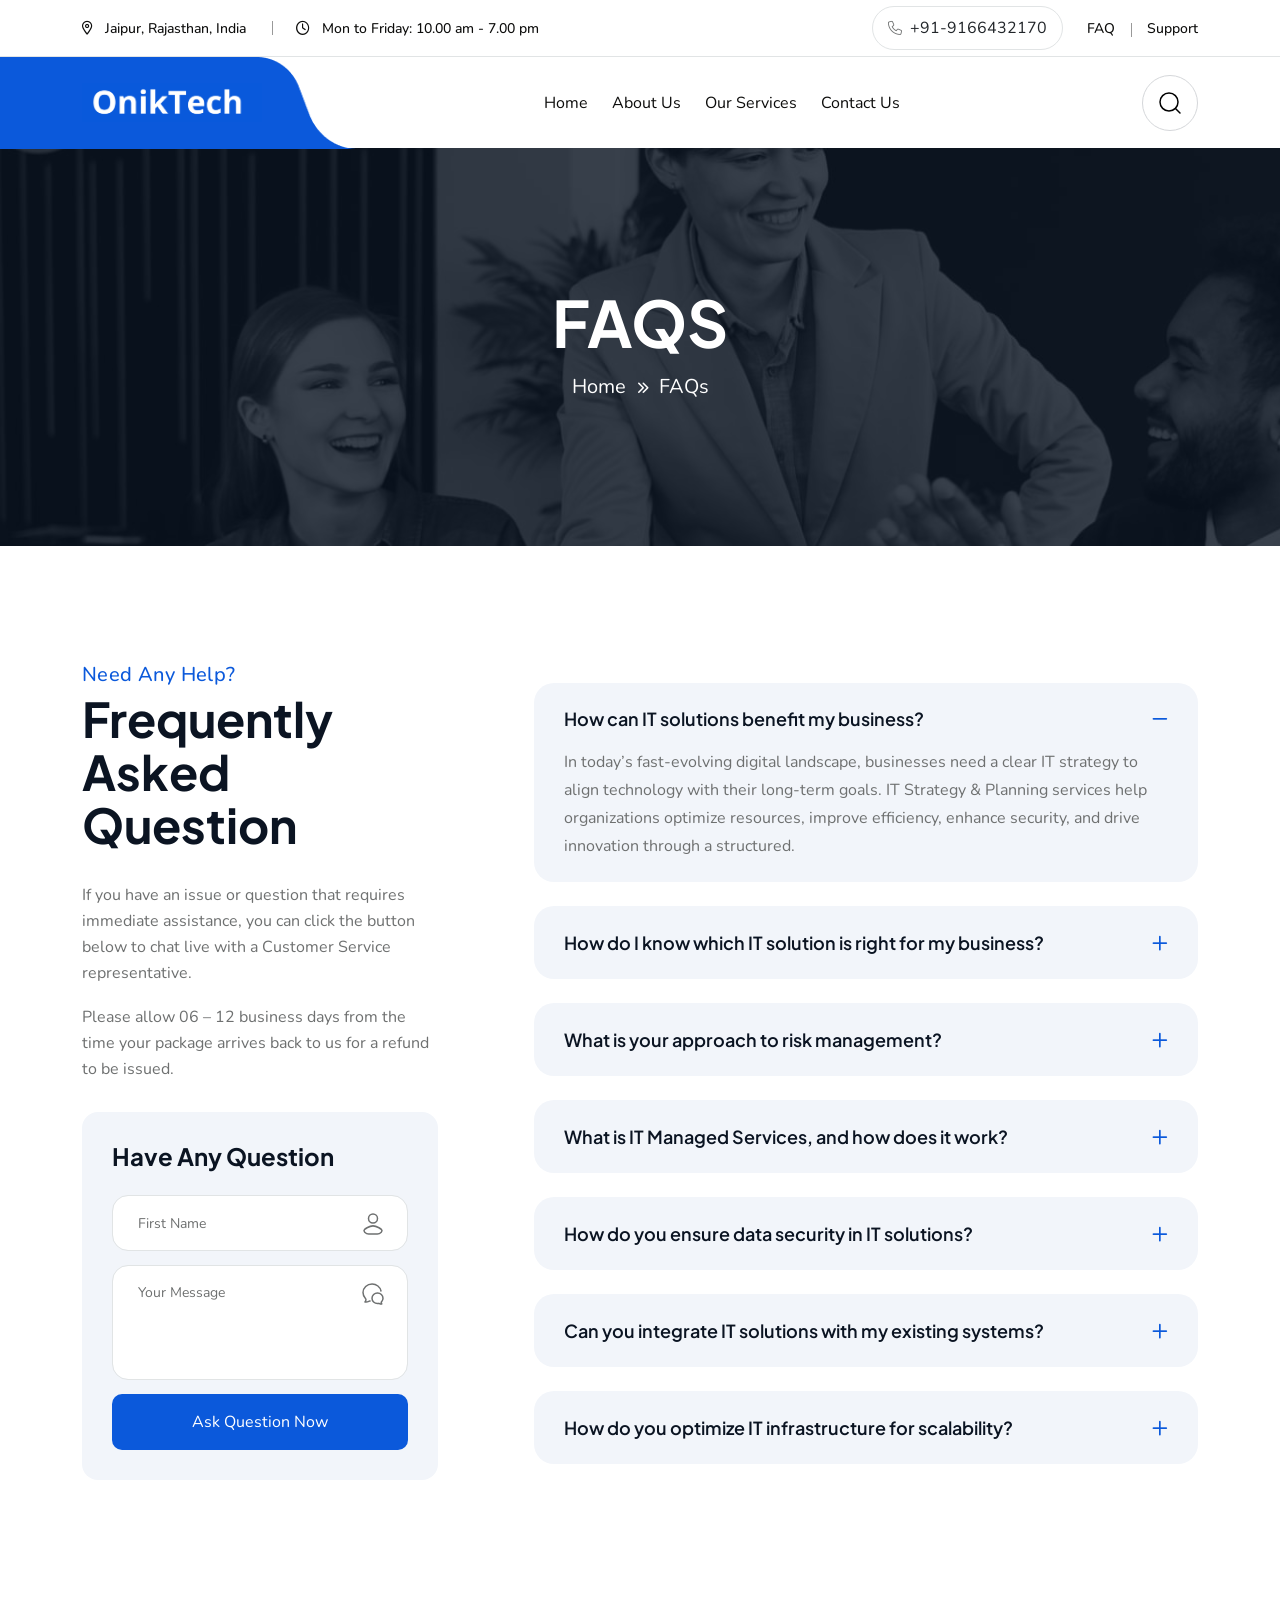
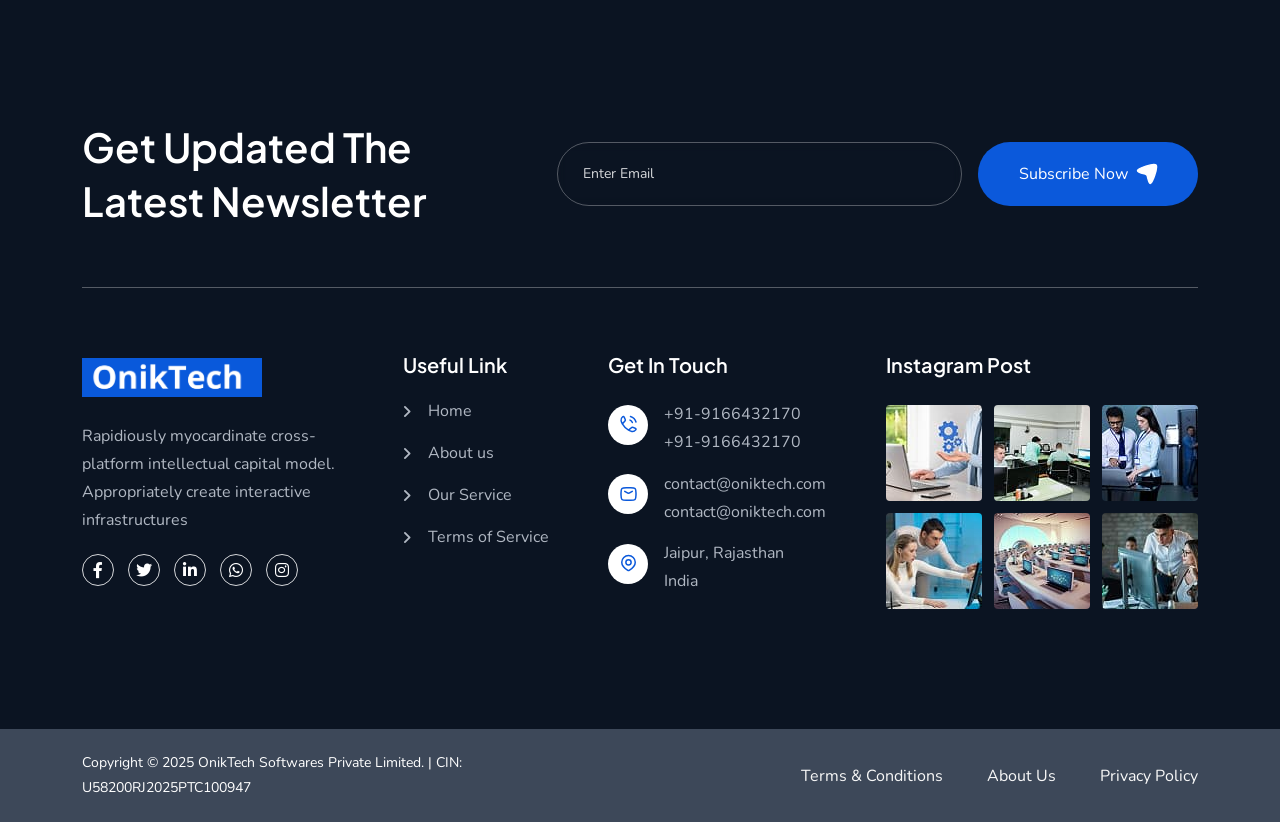
<file: faq.html>
<!DOCTYPE html>
<html class="no-js" lang="zxx">
  <head>
    <meta charset="utf-8" />
    <meta http-equiv="x-ua-compatible" content="ie=edge" />
    <title>
        FAQs | OnikTech Softwares
    </title>
    <meta name="author" content="OnikTech Softwares" />
    <meta
      name="description"
      content="The best Software development and gaming development company in India."
    />
    <meta
      name="keywords"
      content="Software company, IT company"
    />
    <meta name="robots" content="INDEX,FOLLOW" />
    <meta
      name="viewport"
      content="width=device-width,initial-scale=1,shrink-to-fit=no"
    />
    <link
      rel="apple-touch-icon"
      sizes="57x57"
      href="favicon.png"
    />
    <link
      rel="apple-touch-icon"
      sizes="60x60"
      href="favicon.png"
    />
    <link
      rel="apple-touch-icon"
      sizes="72x72"
      href="favicon.png"
    />
    <link
      rel="apple-touch-icon"
      sizes="76x76"
      href="favicon.png"
    />
    <link
      rel="apple-touch-icon"
      sizes="114x114"
      href="favicon.png"
    />
    <link
      rel="apple-touch-icon"
      sizes="120x120"
      href="favicon.png"
    />
    <link
      rel="apple-touch-icon"
      sizes="144x144"
      href="favicon.png"
    />
    <link
      rel="apple-touch-icon"
      sizes="152x152"
      href="favicon.png"
    />
    <link
      rel="apple-touch-icon"
      sizes="180x180"
      href="favicon.png"
    />
    <link
      rel="icon"
      type="image/png"
      sizes="192x192"
      href="favicon.png"
    />
    <link
      rel="icon"
      type="image/png"
      sizes="32x32"
      href="favicon.png"
    />
    <link
      rel="icon"
      type="image/png"
      sizes="96x96"
      href="favicon.png"
    />
    <link
      rel="icon"
      type="image/png"
      sizes="16x16"
      href="favicon.png"
    />
    <link rel="manifest" href="assets/img/favicons/manifest.json" />
    <meta name="msapplication-TileColor" content="#ffffff" />
    <meta
      name="msapplication-TileImage"
      content="favicon.pngg"
    />
    <meta name="theme-color" content="#ffffff" />
    <link rel="preconnect" href="https://fonts.googleapis.com" />
    <link rel="preconnect" href="https://fonts.gstatic.com" crossorigin />
    <link rel="preconnect" href="https://fonts.googleapis.com" />
    <link rel="preconnect" href="https://fonts.gstatic.com" crossorigin />
    <link
      href="https://fonts.googleapis.com/css2?family=Nunito:ital,wght@0,200..1000;1,200..1000&family=Plus+Jakarta+Sans:ital,wght@0,200..800;1,200..800&display=swap"
      rel="stylesheet"
    />
    <link rel="stylesheet" href="assets/css/app.min.css" />
    <link rel="stylesheet" href="assets/css/fontawesome.min.css" />
    <link rel="stylesheet" href="assets/css/style.css?v=1" />
  </head>
  <body>
    <div
      class="slider-drag-cursor d-flex align-items-center justify-content-between"
    >
      <span class="drag-icon-left"
        ><img src="assets/img/icon/drag-arrow-left.svg" alt="" /></span
      >DRAG
      <span class="drag-icon-right"
        ><img src="assets/img/icon/drag-arrow-right.svg" alt=""
      /></span>
    </div>
    
    <div class="sidemenu-wrapper sidemenu-info">
      <div class="sidemenu-content">
        <button class="closeButton sideMenuCls">
          <i class="far fa-times"></i>
        </button>
        <div class="widget">
          <div class="th-widget-about">
            <div class="about-logo">
              <a href="https://oniktech.com"
                ><img src="logo-blue.png"  style="max-width:180px"alt="Atek"
              /></a>
            </div>
            <p class="about-text">
              Quick access to essential system features, including the dashboard
              for an overview of operations, network settings for managing
              connectivity, system logs for tracking activities.
            </p>
            <div class="th-social">
              <a href="https://www.facebook.com/"
                ><i class="fab fa-facebook-f"></i
              ></a>
              <a href="https://www.twitter.com/"
                ><i class="fab fa-twitter"></i
              ></a>
              <a href="https://www.linkedin.com/"
                ><i class="fab fa-linkedin-in"></i
              ></a>
              <a href="https://www.whatsapp.com/"
                ><i class="fab fa-whatsapp"></i
              ></a>
              <a href="https://instagram.com/"
                ><i class="fab fa-instagram"></i
              ></a>
            </div>
          </div>
        </div>
        <div class="widget">
          <h3 class="widget_title">Recent Posts</h3>
          <div class="recent-post-wrap">
            <div class="recent-post d-flex align-items-center">
              <div class="media-img">
                <a href="blog-details.html"
                  ><img
                    src="assets/img/blog/recent-post-1-1.jpg"
                    alt="Blog Image"
                /></a>
              </div>
              <div class="media-body">
                <div class="recent-post-meta">
                  <a href="blog.html"
                    ><i class="far fa-calendar"></i>24 Jun , 2025</a
                  >
                </div>
                <h4 class="post-title">
                  <a class="text-inherit" href="blog-details.html"
                    >Where Vision Meets Concrete Reality</a
                  >
                </h4>
              </div>
            </div>
            <div class="recent-post d-flex align-items-center">
              <div class="media-img">
                <a href="blog-details.html"
                  ><img
                    src="assets/img/blog/recent-post-1-2.jpg"
                    alt="Blog Image"
                /></a>
              </div>
              <div class="media-body">
                <div class="recent-post-meta">
                  <a href="blog.html"
                    ><i class="far fa-calendar"></i>22 Jun , 2025</a
                  >
                </div>
                <h4 class="post-title">
                  <a class="text-inherit" href="blog-details.html"
                    >Raising the Bar in Construction.</a
                  >
                </h4>
              </div>
            </div>
          </div>
        </div>
        <div class="widget">
          <h3 class="widget_title">Get In Touch</h3>
          <div class="th-widget-contact">
            <div class="info-box_text">
              <div class="icon">
                <img src="assets/img/icon/phone.svg" alt="img" />
              </div>
              <div class="details">
                <p>
                  <a href="tel:+91-9166432170" class="info-box_link"
                    >+91-9166432170</a
                  >
                </p>
                <p>
                  <a href="tel:+91-9166432170" class="info-box_link"
                    >+91-9166432170</a
                  >
                </p>
              </div>
            </div>
            <div class="info-box_text">
              <div class="icon">
                <img src="assets/img/icon/envelope.svg" alt="img" />
              </div>
              <div class="details">
                <p>
                  <a href="mailto:contact@oniktech.com" class="info-box_link"
                    >contact@oniktech.com</a
                  >
                </p>
                <p>
                  <a href="mailto:contact@oniktech.com" class="info-box_link"
                    >contact@oniktech.com</a
                  >
                </p>
              </div>
            </div>
            <div class="info-box_text">
              <div class="icon">
                <img src="assets/img/icon/location-dot.svg" alt="img" />
              </div>
              <div class="details">
                <p>Jaipur, Rajasthan India</p>
              </div>
            </div>
          </div>
        </div>
      </div>
    </div>
    <div class="popup-search-box">
      <button class="searchClose"><i class="fal fa-times"></i></button>
      <form action="https://wa.me/919166432170"><input name="text" type="text" placeholder="What are you looking for?"  />
        <button type="submit"><i class="fal fa-search"></i></button>
      </form>
    </div>
    <div class="th-menu-wrapper onepage-nav">
      <div class="th-menu-area text-center">
        <button class="th-menu-toggle"><i class="fal fa-times"></i></button>
        <div class="mobile-logo">
          <a href="https://oniktech.com"><img src="logo-blue.png"  style="max-width:180px"alt="Atek" /></a>
        </div>
        <div class="th-mobile-menu">
          <ul>
            <li class="">
              <a class="active" href="https://oniktech.com">Home</a>
              
            </li>
            <li class="">
              <a href="https://oniktech.com/about.html">About Us</a>
              
            </li>
            <li class="">
              <a href="https://oniktech.com/services.html">Our Services</a>
            </li>
            <li class="">
              <a href="https://oniktech.com/contact.html">Contact Us</a>
            </li>
          </ul>
        </div>
      </div>
    </div>
    <header class="th-header header-layout1">
      <div class="header-top">
        <div class="container th-container">
          <div
            class="row justify-content-center justify-content-xl-between align-items-center"
          >
            <div class="col-auto d-none d-md-block">
              <div class="header-links">
                <ul>
                  <li class="d-none d-xl-inline-block">
                    <i class="fa-sharp fa-regular fa-location-dot"></i>
                    <a href="https://g.co/kgs/Pa33ZEs" target="_blank">Jaipur, Rajasthan, India</a>
                  </li>
                  <li class="d-none d-xl-inline-block">
                    <i class="fa-regular fa-clock"></i>
                    <span>Mon to Friday: 10.00 am - 7.00 pm</span>
                  </li>
                </ul>
              </div>
            </div>
            <div class="col-auto">
              <div class="header-right">
                <div class="currency-menu">
                  <i class="fa-light fa-phone"></i>
                  <a href="tel:+91-9166432170" class="info-box_link text-dark"
                          >+91-9166432170</a>
                </div>
                <div class="header-links">
                  <ul>
                    <li class="d-none d-md-inline-block">
                      <a href="faq.html">FAQ</a>
                    </li>
                    <li class="d-none d-md-inline-block">
                      <a href="contact.html">Support</a>
                    </li>
                  </ul>
                </div>
              </div>
            </div>
          </div>
        </div>
      </div>
      <div class="sticky-wrapper">
        <div class="menu-area">
          <div class="container th-container">
            <div class="row align-items-center justify-content-between">
              <div class="col-auto">
                <div class="header-logo">
                  <a href="https://oniktech.com"
                    ><img src="logo-blue.png"  style="max-width:180px"alt="Atek"
                  /></a>
                </div>
              </div>
              <div class="col-auto me-xxl-auto">
                <nav class="main-menu d-none d-xl-inline-block">
                  <ul>
                    <li class="">
                      <a class="" href="https://oniktech.com">Home</a>
                      
                    </li>
                    <li class="">
                      <a class="" href="about.html">About Us</a>
                    </li>
                    <li class="">
                      <a class="" href="services.html">Our Services</a>
                    </li>
                    <li class="">
                      <a class="" href="contact.html">Contact Us</a>
                  </ul>
                </nav>
                <button type="button" class="th-menu-toggle d-block d-xl-none">
                  <i class="far fa-bars"></i>
                </button>
              </div>
              <div class="col-auto d-none d-xl-block">
                <div class="header-button">
                  <button type="button" class="icon-btn searchBoxToggler">
                    <img src="assets/img/icon/search.svg" alt="icon" />
                  </button>
                  <a href="contact.html" class="th-btn th-icon"
                    >Get In Touch <i class="fa-light fa-arrow-right-long"></i
                  ></a>
                </div>
              </div>
            </div>
          </div>
          <div
            class="logo-bg"
            data-mask-src="assets/img/logo_bg_mask.png"
          ></div>
        </div>
      </div>
    </header>
    <div class="breadcumb-wrapper" data-bg-src="assets/img/bg/breadcumb-bg.jpg">
        <div class="container">
            <div class="breadcumb-content">
                <h1 class="breadcumb-title">FAQS</h1>
                <ul class="breadcumb-menu">
                    <li><a href="index.html">Home</a></li>
                    <li>FAQs</li>
                </ul>
            </div>
        </div>
    </div>
    <div class="position-relative space overflow-hidden" id="faq-sec">
        <div class="container">
            <div class="row gy-4 align-items-center justify-content-between">
                <div class="col-xl-4 col-lg-4">
                    <div class="title-area mb-30"><span class="sub-title">Need Any Help?</span>
                        <h2 class="sec-title">Frequently Asked Question</h2>
                    </div>
                    <p class="sec-text">If you have an issue or question that requires immediate assistance, you can
                        click the button below to chat live with a Customer Service representative.</p>
                    <p class="sec-text">Please allow 06 – 12 business days from the time your package arrives back to us
                        for a refund to be issued.</p>
                    <div class="faq4-form mt-30">
                        <form action="https://wa.me/919166432170" method="get" class="contact-form">
                            <h3 class="sec-title mb-25">Have any Question</h3>
                            <div class="row">
                                <div class="col-12 form-group"><input type="text" class="form-control" name="name"
                                        id="name3" placeholder="First Name"> <img src="assets/img/icon/user.svg" alt="">
                                </div>
                                <div class="form-group col-12"><textarea name="text" id="message" cols="30" rows="3"
                                        class="form-control" placeholder="Your Message"></textarea> <img
                                        src="assets/img/icon/chat.svg" alt=""></div>
                                <div class="form-btn col-12"><button type="submit" class="th-btn style3">Ask Question
                                        Now</button></div>
                            </div>
                            <p class="form-messages mb-0 mt-3"></p>
                        </form>
                    </div>
                </div>
                <div class="col-xl-8 col-lg-8">
                    <div class="ps-xl-5 ms-xl-4">
                        <div class="accordion" id="faqAccordion">
                            <div class="accordion-card style4">
                                <div class="accordion-header" id="collapse-item-1"><button class="accordion-button"
                                        type="button" data-bs-toggle="collapse" data-bs-target="#collapse-1"
                                        aria-expanded="true" aria-controls="collapse-1">How can IT solutions benefit my
                                        business?</button></div>
                                <div id="collapse-1" class="accordion-collapse collapse show"
                                    aria-labelledby="collapse-item-1" data-bs-parent="#faqAccordion">
                                    <div class="accordion-body">
                                        <p class="faq-text">In today’s fast-evolving digital landscape, businesses need
                                            a clear IT strategy to align technology with their long-term goals. IT
                                            Strategy & Planning services help organizations optimize resources, improve
                                            efficiency, enhance security, and drive innovation through a structured.</p>
                                    </div>
                                </div>
                            </div>
                            <div class="accordion-card style4">
                                <div class="accordion-header" id="collapse-item-2"><button
                                        class="accordion-button collapsed" type="button" data-bs-toggle="collapse"
                                        data-bs-target="#collapse-2" aria-expanded="false"
                                        aria-controls="collapse-2">How do I know which IT solution is right for my
                                        business?</button></div>
                                <div id="collapse-2" class="accordion-collapse collapse"
                                    aria-labelledby="collapse-item-2" data-bs-parent="#faqAccordion">
                                    <div class="accordion-body">
                                        <p class="faq-text">In today’s fast-evolving digital landscape, businesses need
                                            a clear IT strategy to align technology with their long-term goals. IT
                                            Strategy & Planning services help organizations optimize resources, improve
                                            efficiency, enhance security, and drive innovation through a structured.</p>
                                    </div>
                                </div>
                            </div>
                            <div class="accordion-card style4">
                                <div class="accordion-header" id="collapse-item-3"><button
                                        class="accordion-button collapsed" type="button" data-bs-toggle="collapse"
                                        data-bs-target="#collapse-3" aria-expanded="false"
                                        aria-controls="collapse-3">What is your approach to risk management?</button>
                                </div>
                                <div id="collapse-3" class="accordion-collapse collapse"
                                    aria-labelledby="collapse-item-3" data-bs-parent="#faqAccordion">
                                    <div class="accordion-body">
                                        <p class="faq-text">In today’s fast-evolving digital landscape, businesses need
                                            a clear IT strategy to align technology with their long-term goals. IT
                                            Strategy & Planning services help organizations optimize resources, improve
                                            efficiency, enhance security, and drive innovation through a structured.</p>
                                    </div>
                                </div>
                            </div>
                            <div class="accordion-card style4">
                                <div class="accordion-header" id="collapse-item-4"><button
                                        class="accordion-button collapsed" type="button" data-bs-toggle="collapse"
                                        data-bs-target="#collapse-4" aria-expanded="false"
                                        aria-controls="collapse-4">What is IT Managed Services, and how does it
                                        work?</button></div>
                                <div id="collapse-4" class="accordion-collapse collapse"
                                    aria-labelledby="collapse-item-4" data-bs-parent="#faqAccordion">
                                    <div class="accordion-body">
                                        <p class="faq-text">In today’s fast-evolving digital landscape, businesses need
                                            a clear IT strategy to align technology with their long-term goals. IT
                                            Strategy & Planning services help organizations optimize resources, improve
                                            efficiency, enhance security, and drive innovation through a structured.</p>
                                    </div>
                                </div>
                            </div>
                            <div class="accordion-card style4">
                                <div class="accordion-header" id="collapse-item-5"><button
                                        class="accordion-button collapsed" type="button" data-bs-toggle="collapse"
                                        data-bs-target="#collapse-5" aria-expanded="false"
                                        aria-controls="collapse-5">How do you ensure data security in IT
                                        solutions?</button></div>
                                <div id="collapse-5" class="accordion-collapse collapse"
                                    aria-labelledby="collapse-item-5" data-bs-parent="#faqAccordion">
                                    <div class="accordion-body">
                                        <p class="faq-text">In today’s fast-evolving digital landscape, businesses need
                                            a clear IT strategy to align technology with their long-term goals. IT
                                            Strategy & Planning services help organizations optimize resources, improve
                                            efficiency, enhance security, and drive innovation through a structured.</p>
                                    </div>
                                </div>
                            </div>
                            <div class="accordion-card style4">
                                <div class="accordion-header" id="collapse-item-6"><button
                                        class="accordion-button collapsed" type="button" data-bs-toggle="collapse"
                                        data-bs-target="#collapse-6" aria-expanded="false"
                                        aria-controls="collapse-6">Can you integrate IT solutions with my existing
                                        systems?</button></div>
                                <div id="collapse-6" class="accordion-collapse collapse"
                                    aria-labelledby="collapse-item-6" data-bs-parent="#faqAccordion">
                                    <div class="accordion-body">
                                        <p class="faq-text">In today’s fast-evolving digital landscape, businesses need
                                            a clear IT strategy to align technology with their long-term goals. IT
                                            Strategy & Planning services help organizations optimize resources, improve
                                            efficiency, enhance security, and drive innovation through a structured.</p>
                                    </div>
                                </div>
                            </div>
                            <div class="accordion-card style4">
                                <div class="accordion-header" id="collapse-item-7"><button
                                        class="accordion-button collapsed" type="button" data-bs-toggle="collapse"
                                        data-bs-target="#collapse-7" aria-expanded="false"
                                        aria-controls="collapse-7">How do you optimize IT infrastructure for
                                        scalability?</button></div>
                                <div id="collapse-7" class="accordion-collapse collapse"
                                    aria-labelledby="collapse-item-7" data-bs-parent="#faqAccordion">
                                    <div class="accordion-body">
                                        <p class="faq-text">In today’s fast-evolving digital landscape, businesses need
                                            a clear IT strategy to align technology with their long-term goals. IT
                                            Strategy & Planning services help organizations optimize resources, improve
                                            efficiency, enhance security, and drive innovation through a structured.</p>
                                    </div>
                                </div>
                            </div>
                        </div>
                    </div>
                </div>
            </div>
        </div>
    </div>
    <footer class="footer-wrapper footer-layout1 black-bg space-top">
        <div class="widget-area">
          <div class="container">
            <div class="newsletter-area">
              <div class="newsletter-top">
                <div class="row gy-4 align-items-center">
                  <div class="col-lg-5">
                    <h2 class="newsletter-title text-white text-capitalize mb-0">
                      get updated the latest newsletter
                    </h2>
                  </div>
                  <div class="col-lg-7">
                    <form class="newsletter-form" action="https://wa.me/919166432170">
                      <input
                      name="text"
                        class="form-control"
                        type="email"
                        placeholder="Enter Email"
                        required=""
                      />
                      <button type="submit" class="th-btn style3">
                        Subscribe Now
                        <img src="assets/img/icon/plane.svg" alt="" />
                      </button>
                    </form>
                  </div>
                </div>
              </div>
            </div>
            <div class="row justify-content-between">
              <div class="col-md-6 col-xl-3">
                <div class="widget footer-widget">
                  <div class="th-widget-about">
                    <div class="about-logo">
                      <a href="https://oniktech.com"
                        ><img src="logo-blue.png"  style="max-width:180px" alt="Atek"
                      /></a>
                    </div>
                    <p class="about-text">
                      Rapidiously myocardinate cross-platform intellectual capital
                      model. Appropriately create interactive infrastructures
                    </p>
                    <div class="th-social">
                      <a href="https://www.facebook.com/"
                        ><i class="fab fa-facebook-f"></i
                      ></a>
                      <a href="https://www.twitter.com/"
                        ><i class="fab fa-twitter"></i
                      ></a>
                      <a href="https://www.linkedin.com/"
                        ><i class="fab fa-linkedin-in"></i
                      ></a>
                      <a href="https://www.whatsapp.com/"
                        ><i class="fab fa-whatsapp"></i
                      ></a>
                      <a href="https://instagram.com/"
                        ><i class="fab fa-instagram"></i
                      ></a>
                    </div>
                  </div>
                </div>
              </div>
              <div class="col-md-6 col-xl-auto">
                <div class="widget widget_nav_menu footer-widget">
                  <h3 class="widget_title">Useful Link</h3>
                  <div class="menu-all-pages-container">
                    <ul class="menu">
                      <li><a href="https://oniktech.com">Home</a></li>
                      <li><a href="about.html">About us</a></li>
                      <li><a href="services.html">Our Service</a></li>
                      <li><a href="tnc.html">Terms of Service</a></li>
                    </ul>
                  </div>
                </div>
              </div>
              <div class="col-md-6 col-xl-auto">
                <div class="widget footer-widget">
                  <h3 class="widget_title">Get In Touch</h3>
                  <div class="th-widget-contact">
                    <div class="info-box_text">
                      <div class="icon">
                        <img src="assets/img/icon/phone.svg" alt="img" />
                      </div>
                      <div class="details">
                        <p>
                          <a href="tel:+91-9166432170" class="info-box_link"
                            >+91-9166432170</a
                          >
                        </p>
                        <p>
                          <a href="tel:+91-9166432170" class="info-box_link"
                            >+91-9166432170</a
                          >
                        </p>
                      </div>
                    </div>
                    <div class="info-box_text">
                      <div class="icon">
                        <img src="assets/img/icon/envelope.svg" alt="img" />
                      </div>
                      <div class="details">
                        <p>
                          <a
                            href="mailto:contact@oniktech.com"
                            class="info-box_link"
                            >contact@oniktech.com</a>
                        </p>
                        <p>
                          <a href="mailto:contact@oniktech.com" class="info-box_link"
                            >contact@oniktech.com</a
                          >
                        </p>
                      </div>
                    </div>
                    <div class="info-box_text">
                      <div class="icon">
                        <img src="assets/img/icon/location-dot.svg" alt="img" />
                      </div>
                      <div class="details">
                        <p>
                          <a
                            href="https://g.co/kgs/Pa33ZEs"
                            target="_blank"
                            >Jaipur, Rajasthan <br>India</a
                          >
                        </p>
                      </div>
                    </div>
                  </div>
                </div>
              </div>
              <div class="col-md-6 col-xl-auto">
                <div class="widget footer-widget">
                  <h3 class="widget_title">Instagram Post</h3>
                  <div class="sidebar-gallery">
                    <div class="gallery-thumb">
                      <img
                        src="assets/img/widget/gallery_1_1.jpg"
                        alt="Gallery Image"
                      />
                      <a
                        target="_blank"
                        href="https://www.instagram.com/"
                        class="gallery-btn"
                        ><i class="fab fa-instagram"></i
                      ></a>
                    </div>
                    <div class="gallery-thumb">
                      <img
                        src="assets/img/widget/gallery_1_2.jpg"
                        alt="Gallery Image"
                      />
                      <a
                        target="_blank"
                        href="https://www.instagram.com/"
                        class="gallery-btn"
                        ><i class="fab fa-instagram"></i
                      ></a>
                    </div>
                    <div class="gallery-thumb">
                      <img
                        src="assets/img/widget/gallery_1_3.jpg"
                        alt="Gallery Image"
                      />
                      <a
                        target="_blank"
                        href="https://www.instagram.com/"
                        class="gallery-btn"
                        ><i class="fab fa-instagram"></i
                      ></a>
                    </div>
                    <div class="gallery-thumb">
                      <img
                        src="assets/img/widget/gallery_1_4.jpg"
                        alt="Gallery Image"
                      />
                      <a
                        target="_blank"
                        href="https://www.instagram.com/"
                        class="gallery-btn"
                        ><i class="fab fa-instagram"></i
                      ></a>
                    </div>
                    <div class="gallery-thumb">
                      <img
                        src="assets/img/widget/gallery_1_5.jpg"
                        alt="Gallery Image"
                      />
                      <a
                        target="_blank"
                        href="https://www.instagram.com/"
                        class="gallery-btn"
                        ><i class="fab fa-instagram"></i
                      ></a>
                    </div>
                    <div class="gallery-thumb">
                      <img
                        src="assets/img/widget/gallery_1_6.jpg"
                        alt="Gallery Image"
                      />
                      <a
                        target="_blank"
                        href="https://www.instagram.com/"
                        class="gallery-btn"
                        ><i class="fab fa-instagram"></i
                      ></a>
                    </div>
                  </div>
                </div>
              </div>
            </div>
          </div>
        </div>
        <div class="copyright-wrap">
          <div class="container">
            <div class="row justify-content-lg-between align-items-center">
              <div class="col-lg-6">
                <p class="copyright-text">
                  Copyright © 2025 <a href="https://oniktech.com">OnikTech Softwares Private Limited</a>. | CIN: U58200RJ2025PTC100947
                </p>
              </div>
              <div class="col-lg-6 text-center text-lg-end">
                <div class="footer-links">
                  <ul>
                    <li><a href="tnc.html">Terms & Conditions</a></li>
                    <li><a href="about.html">About Us</a></li>
                    <li><a href="privacy.html">Privacy Policy</a></li>
                  </ul>
                </div>
              </div>
            </div>
          </div>
        </div>
      </footer>
      <div class="scroll-top">
        <svg
          class="progress-circle svg-content"
          width="100%"
          height="100%"
          viewBox="-1 -1 102 102"
        >
          <path
            d="M50,1 a49,49 0 0,1 0,98 a49,49 0 0,1 0,-98"
            style="
              transition: stroke-dashoffset 10ms linear 0s;
              stroke-dasharray: 307.919, 307.919;
              stroke-dashoffset: 307.919;
            "
          ></path>
        </svg>
      </div>
      <script src="assets/js/vendor/jquery-3.7.1.min.js"></script>
      <script src="assets/js/app.min.js?v=1"></script>
      <script src="assets/js/main.js"></script>
    </body>
  </html>
  
  <script>
    // Re-enable right-click
    document.addEventListener('DOMContentLoaded', function () {
      document.oncontextmenu = null;
      document.body.oncontextmenu = null;
    
      // Also remove any event listeners on contextmenu
      document.addEventListener('contextmenu', function (e) {
        e.stopPropagation(); // Prevent other listeners from blocking it
      }, true);
    });
    </script>
</file>
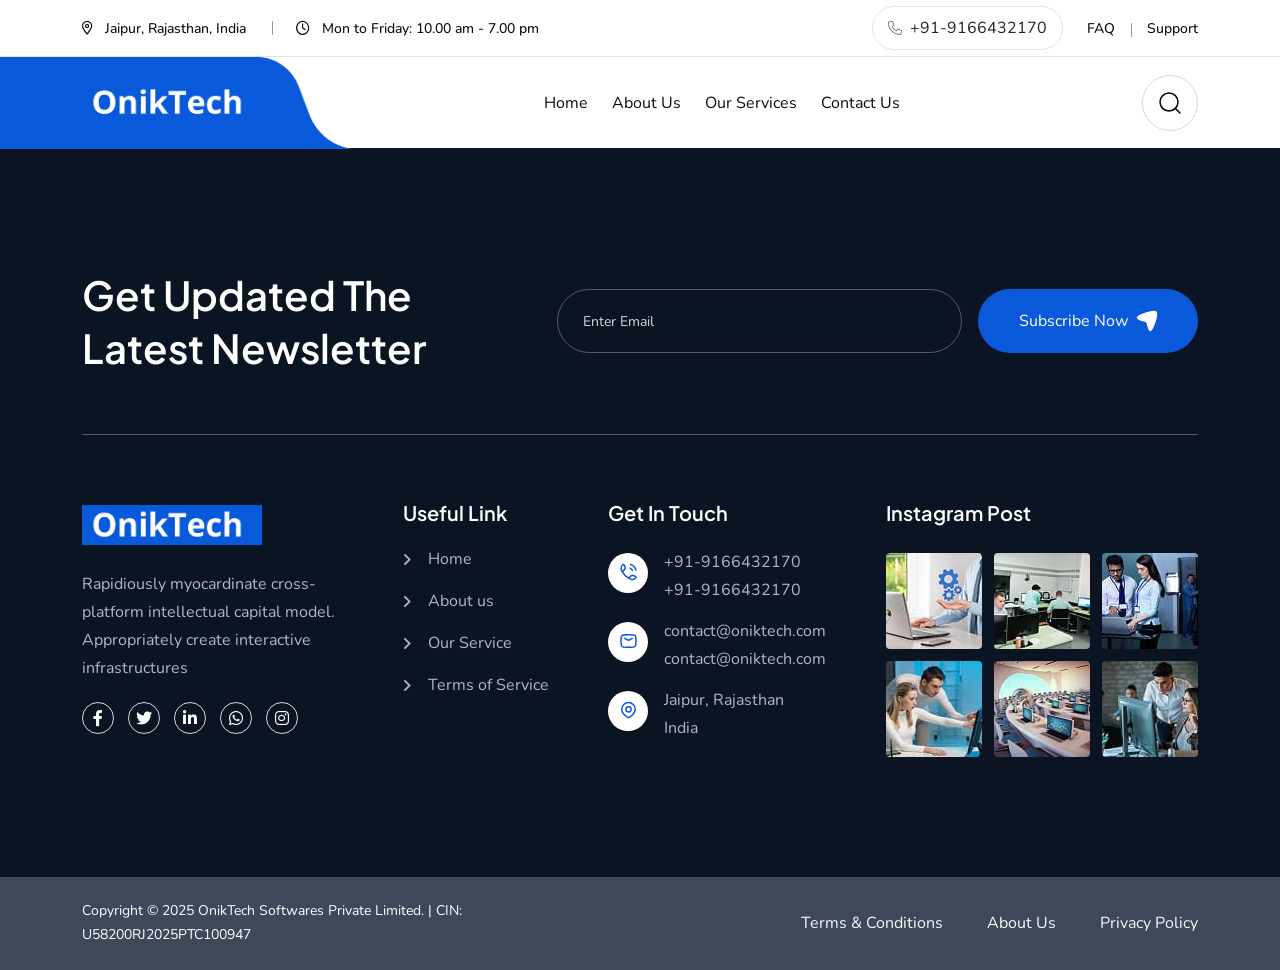
<file: privacy.html>
<!DOCTYPE html>
<html class="no-js" lang="zxx">
  <head>
    <meta charset="utf-8" />
    <meta http-equiv="x-ua-compatible" content="ie=edge" />
    <title>
        Privacy Policy | OnikTech Softwares
    </title>
    <meta name="author" content="OnikTech Softwares" />
    <meta
      name="description"
      content="The best Software development and gaming development company in India."
    />
    <meta
      name="keywords"
      content="Software company, IT company"
    />
    <meta name="robots" content="INDEX,FOLLOW" />
    <meta
      name="viewport"
      content="width=device-width,initial-scale=1,shrink-to-fit=no"
    />
    <link
      rel="apple-touch-icon"
      sizes="57x57"
      href="favicon.png"
    />
    <link
      rel="apple-touch-icon"
      sizes="60x60"
      href="favicon.png"
    />
    <link
      rel="apple-touch-icon"
      sizes="72x72"
      href="favicon.png"
    />
    <link
      rel="apple-touch-icon"
      sizes="76x76"
      href="favicon.png"
    />
    <link
      rel="apple-touch-icon"
      sizes="114x114"
      href="favicon.png"
    />
    <link
      rel="apple-touch-icon"
      sizes="120x120"
      href="favicon.png"
    />
    <link
      rel="apple-touch-icon"
      sizes="144x144"
      href="favicon.png"
    />
    <link
      rel="apple-touch-icon"
      sizes="152x152"
      href="favicon.png"
    />
    <link
      rel="apple-touch-icon"
      sizes="180x180"
      href="favicon.png"
    />
    <link
      rel="icon"
      type="image/png"
      sizes="192x192"
      href="favicon.png"
    />
    <link
      rel="icon"
      type="image/png"
      sizes="32x32"
      href="favicon.png"
    />
    <link
      rel="icon"
      type="image/png"
      sizes="96x96"
      href="favicon.png"
    />
    <link
      rel="icon"
      type="image/png"
      sizes="16x16"
      href="favicon.png"
    />
    <link rel="manifest" href="assets/img/favicons/manifest.json" />
    <meta name="msapplication-TileColor" content="#ffffff" />
    <meta
      name="msapplication-TileImage"
      content="favicon.pngg"
    />
    <meta name="theme-color" content="#ffffff" />
    <link rel="preconnect" href="https://fonts.googleapis.com" />
    <link rel="preconnect" href="https://fonts.gstatic.com" crossorigin />
    <link rel="preconnect" href="https://fonts.googleapis.com" />
    <link rel="preconnect" href="https://fonts.gstatic.com" crossorigin />
    <link
      href="https://fonts.googleapis.com/css2?family=Nunito:ital,wght@0,200..1000;1,200..1000&family=Plus+Jakarta+Sans:ital,wght@0,200..800;1,200..800&display=swap"
      rel="stylesheet"
    />
    <link rel="stylesheet" href="assets/css/app.min.css" />
    <link rel="stylesheet" href="assets/css/fontawesome.min.css" />
    <link rel="stylesheet" href="assets/css/style.css?v=1" />
  </head>
  <body>
    <div
      class="slider-drag-cursor d-flex align-items-center justify-content-between"
    >
      <span class="drag-icon-left"
        ><img src="assets/img/icon/drag-arrow-left.svg" alt="" /></span
      >DRAG
      <span class="drag-icon-right"
        ><img src="assets/img/icon/drag-arrow-right.svg" alt=""
      /></span>
    </div>
    
    <div class="sidemenu-wrapper sidemenu-info">
      <div class="sidemenu-content">
        <button class="closeButton sideMenuCls">
          <i class="far fa-times"></i>
        </button>
        <div class="widget">
          <div class="th-widget-about">
            <div class="about-logo">
              <a href="https://oniktech.com"
                ><img src="logo-blue.png"  style="max-width:180px"alt="Atek"
              /></a>
            </div>
            <p class="about-text">
              Quick access to essential system features, including the dashboard
              for an overview of operations, network settings for managing
              connectivity, system logs for tracking activities.
            </p>
            <div class="th-social">
              <a href="https://www.facebook.com/"
                ><i class="fab fa-facebook-f"></i
              ></a>
              <a href="https://www.twitter.com/"
                ><i class="fab fa-twitter"></i
              ></a>
              <a href="https://www.linkedin.com/"
                ><i class="fab fa-linkedin-in"></i
              ></a>
              <a href="https://www.whatsapp.com/"
                ><i class="fab fa-whatsapp"></i
              ></a>
              <a href="https://instagram.com/"
                ><i class="fab fa-instagram"></i
              ></a>
            </div>
          </div>
        </div>
        <div class="widget">
          <h3 class="widget_title">Recent Posts</h3>
          <div class="recent-post-wrap">
            <div class="recent-post d-flex align-items-center">
              <div class="media-img">
                <a href="blog-details.html"
                  ><img
                    src="assets/img/blog/recent-post-1-1.jpg"
                    alt="Blog Image"
                /></a>
              </div>
              <div class="media-body">
                <div class="recent-post-meta">
                  <a href="blog.html"
                    ><i class="far fa-calendar"></i>24 Jun , 2025</a
                  >
                </div>
                <h4 class="post-title">
                  <a class="text-inherit" href="blog-details.html"
                    >Where Vision Meets Concrete Reality</a
                  >
                </h4>
              </div>
            </div>
            <div class="recent-post d-flex align-items-center">
              <div class="media-img">
                <a href="blog-details.html"
                  ><img
                    src="assets/img/blog/recent-post-1-2.jpg"
                    alt="Blog Image"
                /></a>
              </div>
              <div class="media-body">
                <div class="recent-post-meta">
                  <a href="blog.html"
                    ><i class="far fa-calendar"></i>22 Jun , 2025</a
                  >
                </div>
                <h4 class="post-title">
                  <a class="text-inherit" href="blog-details.html"
                    >Raising the Bar in Construction.</a
                  >
                </h4>
              </div>
            </div>
          </div>
        </div>
        <div class="widget">
          <h3 class="widget_title">Get In Touch</h3>
          <div class="th-widget-contact">
            <div class="info-box_text">
              <div class="icon">
                <img src="assets/img/icon/phone.svg" alt="img" />
              </div>
              <div class="details">
                <p>
                  <a href="tel:+91-9166432170" class="info-box_link"
                    >+91-9166432170</a
                  >
                </p>
                <p>
                  <a href="tel:+91-9166432170" class="info-box_link"
                    >+91-9166432170</a
                  >
                </p>
              </div>
            </div>
            <div class="info-box_text">
              <div class="icon">
                <img src="assets/img/icon/envelope.svg" alt="img" />
              </div>
              <div class="details">
                <p>
                  <a href="mailto:contact@oniktech.com" class="info-box_link"
                    >contact@oniktech.com</a
                  >
                </p>
                <p>
                  <a href="mailto:contact@oniktech.com" class="info-box_link"
                    >contact@oniktech.com</a
                  >
                </p>
              </div>
            </div>
            <div class="info-box_text">
              <div class="icon">
                <img src="assets/img/icon/location-dot.svg" alt="img" />
              </div>
              <div class="details">
                <p>Jaipur, Rajasthan India</p>
              </div>
            </div>
          </div>
        </div>
      </div>
    </div>
    <div class="popup-search-box">
      <button class="searchClose"><i class="fal fa-times"></i></button>
      <form action="https://wa.me/919166432170"><input name="text" type="text" placeholder="What are you looking for?"  />
        <button type="submit"><i class="fal fa-search"></i></button>
      </form>
    </div>
    <div class="th-menu-wrapper onepage-nav">
      <div class="th-menu-area text-center">
        <button class="th-menu-toggle"><i class="fal fa-times"></i></button>
        <div class="mobile-logo">
          <a href="https://oniktech.com"><img src="logo-blue.png"  style="max-width:180px"alt="Atek" /></a>
        </div>
        <div class="th-mobile-menu">
          <ul>
            <li class="">
              <a class="active" href="https://oniktech.com">Home</a>
              
            </li>
            <li class="">
              <a href="https://oniktech.com/about.html">About Us</a>
              
            </li>
            <li class="">
              <a href="https://oniktech.com/services.html">Our Services</a>
            </li>
            <li class="">
              <a href="https://oniktech.com/contact.html">Contact Us</a>
            </li>
          </ul>
        </div>
      </div>
    </div>
    <header class="th-header header-layout1">
      <div class="header-top">
        <div class="container th-container">
          <div
            class="row justify-content-center justify-content-xl-between align-items-center"
          >
            <div class="col-auto d-none d-md-block">
              <div class="header-links">
                <ul>
                  <li class="d-none d-xl-inline-block">
                    <i class="fa-sharp fa-regular fa-location-dot"></i>
                    <a href="https://g.co/kgs/Pa33ZEs" target="_blank">Jaipur, Rajasthan, India</a>
                  </li>
                  <li class="d-none d-xl-inline-block">
                    <i class="fa-regular fa-clock"></i>
                    <span>Mon to Friday: 10.00 am - 7.00 pm</span>
                  </li>
                </ul>
              </div>
            </div>
            <div class="col-auto">
              <div class="header-right">
                <div class="currency-menu">
                  <i class="fa-light fa-phone"></i>
                  <a href="tel:+91-9166432170" class="info-box_link text-dark"
                          >+91-9166432170</a>
                </div>
                <div class="header-links">
                  <ul>
                    <li class="d-none d-md-inline-block">
                      <a href="faq.html">FAQ</a>
                    </li>
                    <li class="d-none d-md-inline-block">
                      <a href="contact.html">Support</a>
                    </li>
                  </ul>
                </div>
              </div>
            </div>
          </div>
        </div>
      </div>
      <div class="sticky-wrapper">
        <div class="menu-area">
          <div class="container th-container">
            <div class="row align-items-center justify-content-between">
              <div class="col-auto">
                <div class="header-logo">
                  <a href="https://oniktech.com"
                    ><img src="logo-blue.png"  style="max-width:180px"alt="Atek"
                  /></a>
                </div>
              </div>
              <div class="col-auto me-xxl-auto">
                <nav class="main-menu d-none d-xl-inline-block">
                  <ul>
                    <li class="">
                      <a class="" href="https://oniktech.com">Home</a>
                      
                    </li>
                    <li class="">
                      <a class="" href="about.html">About Us</a>
                    </li>
                    <li class="">
                      <a class="" href="services.html">Our Services</a>
                    </li>
                    <li class="">
                      <a class="" href="contact.html">Contact Us</a>
                  </ul>
                </nav>
                <button type="button" class="th-menu-toggle d-block d-xl-none">
                  <i class="far fa-bars"></i>
                </button>
              </div>
              <div class="col-auto d-none d-xl-block">
                <div class="header-button">
                  <button type="button" class="icon-btn searchBoxToggler">
                    <img src="assets/img/icon/search.svg" alt="icon" />
                  </button>
                  <a href="contact.html" class="th-btn th-icon"
                    >Get In Touch <i class="fa-light fa-arrow-right-long"></i
                  ></a>
                </div>
              </div>
            </div>
          </div>
          <div
            class="logo-bg"
            data-mask-src="assets/img/logo_bg_mask.png"
          ></div>
        </div>
      </div>
    </header>


    <footer class="footer-wrapper footer-layout1 black-bg space-top">
        <div class="widget-area">
          <div class="container">
            <div class="newsletter-area">
              <div class="newsletter-top">
                <div class="row gy-4 align-items-center">
                  <div class="col-lg-5">
                    <h2 class="newsletter-title text-white text-capitalize mb-0">
                      get updated the latest newsletter
                    </h2>
                  </div>
                  <div class="col-lg-7">
                    <form class="newsletter-form" action="https://wa.me/919166432170">
                      <input
                      name="text"
                        class="form-control"
                        type="email"
                        placeholder="Enter Email"
                        required=""
                      />
                      <button type="submit" class="th-btn style3">
                        Subscribe Now
                        <img src="assets/img/icon/plane.svg" alt="" />
                      </button>
                    </form>
                  </div>
                </div>
              </div>
            </div>
            <div class="row justify-content-between">
              <div class="col-md-6 col-xl-3">
                <div class="widget footer-widget">
                  <div class="th-widget-about">
                    <div class="about-logo">
                      <a href="https://oniktech.com"
                        ><img src="logo-blue.png"  style="max-width:180px" alt="Atek"
                      /></a>
                    </div>
                    <p class="about-text">
                      Rapidiously myocardinate cross-platform intellectual capital
                      model. Appropriately create interactive infrastructures
                    </p>
                    <div class="th-social">
                      <a href="https://www.facebook.com/"
                        ><i class="fab fa-facebook-f"></i
                      ></a>
                      <a href="https://www.twitter.com/"
                        ><i class="fab fa-twitter"></i
                      ></a>
                      <a href="https://www.linkedin.com/"
                        ><i class="fab fa-linkedin-in"></i
                      ></a>
                      <a href="https://www.whatsapp.com/"
                        ><i class="fab fa-whatsapp"></i
                      ></a>
                      <a href="https://instagram.com/"
                        ><i class="fab fa-instagram"></i
                      ></a>
                    </div>
                  </div>
                </div>
              </div>
              <div class="col-md-6 col-xl-auto">
                <div class="widget widget_nav_menu footer-widget">
                  <h3 class="widget_title">Useful Link</h3>
                  <div class="menu-all-pages-container">
                    <ul class="menu">
                      <li><a href="https://oniktech.com">Home</a></li>
                      <li><a href="about.html">About us</a></li>
                      <li><a href="services.html">Our Service</a></li>
                      <li><a href="tnc.html">Terms of Service</a></li>
                    </ul>
                  </div>
                </div>
              </div>
              <div class="col-md-6 col-xl-auto">
                <div class="widget footer-widget">
                  <h3 class="widget_title">Get In Touch</h3>
                  <div class="th-widget-contact">
                    <div class="info-box_text">
                      <div class="icon">
                        <img src="assets/img/icon/phone.svg" alt="img" />
                      </div>
                      <div class="details">
                        <p>
                          <a href="tel:+91-9166432170" class="info-box_link"
                            >+91-9166432170</a
                          >
                        </p>
                        <p>
                          <a href="tel:+91-9166432170" class="info-box_link"
                            >+91-9166432170</a
                          >
                        </p>
                      </div>
                    </div>
                    <div class="info-box_text">
                      <div class="icon">
                        <img src="assets/img/icon/envelope.svg" alt="img" />
                      </div>
                      <div class="details">
                        <p>
                          <a
                            href="mailto:contact@oniktech.com"
                            class="info-box_link"
                            >contact@oniktech.com</a>
                        </p>
                        <p>
                          <a href="mailto:contact@oniktech.com" class="info-box_link"
                            >contact@oniktech.com</a
                          >
                        </p>
                      </div>
                    </div>
                    <div class="info-box_text">
                      <div class="icon">
                        <img src="assets/img/icon/location-dot.svg" alt="img" />
                      </div>
                      <div class="details">
                        <p>
                          <a
                            href="https://g.co/kgs/Pa33ZEs"
                            target="_blank"
                            >Jaipur, Rajasthan <br>India</a
                          >
                        </p>
                      </div>
                    </div>
                  </div>
                </div>
              </div>
              <div class="col-md-6 col-xl-auto">
                <div class="widget footer-widget">
                  <h3 class="widget_title">Instagram Post</h3>
                  <div class="sidebar-gallery">
                    <div class="gallery-thumb">
                      <img
                        src="assets/img/widget/gallery_1_1.jpg"
                        alt="Gallery Image"
                      />
                      <a
                        target="_blank"
                        href="https://www.instagram.com/"
                        class="gallery-btn"
                        ><i class="fab fa-instagram"></i
                      ></a>
                    </div>
                    <div class="gallery-thumb">
                      <img
                        src="assets/img/widget/gallery_1_2.jpg"
                        alt="Gallery Image"
                      />
                      <a
                        target="_blank"
                        href="https://www.instagram.com/"
                        class="gallery-btn"
                        ><i class="fab fa-instagram"></i
                      ></a>
                    </div>
                    <div class="gallery-thumb">
                      <img
                        src="assets/img/widget/gallery_1_3.jpg"
                        alt="Gallery Image"
                      />
                      <a
                        target="_blank"
                        href="https://www.instagram.com/"
                        class="gallery-btn"
                        ><i class="fab fa-instagram"></i
                      ></a>
                    </div>
                    <div class="gallery-thumb">
                      <img
                        src="assets/img/widget/gallery_1_4.jpg"
                        alt="Gallery Image"
                      />
                      <a
                        target="_blank"
                        href="https://www.instagram.com/"
                        class="gallery-btn"
                        ><i class="fab fa-instagram"></i
                      ></a>
                    </div>
                    <div class="gallery-thumb">
                      <img
                        src="assets/img/widget/gallery_1_5.jpg"
                        alt="Gallery Image"
                      />
                      <a
                        target="_blank"
                        href="https://www.instagram.com/"
                        class="gallery-btn"
                        ><i class="fab fa-instagram"></i
                      ></a>
                    </div>
                    <div class="gallery-thumb">
                      <img
                        src="assets/img/widget/gallery_1_6.jpg"
                        alt="Gallery Image"
                      />
                      <a
                        target="_blank"
                        href="https://www.instagram.com/"
                        class="gallery-btn"
                        ><i class="fab fa-instagram"></i
                      ></a>
                    </div>
                  </div>
                </div>
              </div>
            </div>
          </div>
        </div>
        <div class="copyright-wrap">
          <div class="container">
            <div class="row justify-content-lg-between align-items-center">
              <div class="col-lg-6">
                <p class="copyright-text">
                  Copyright © 2025 <a href="https://oniktech.com">OnikTech Softwares Private Limited</a>. | CIN: U58200RJ2025PTC100947
                </p>
              </div>
              <div class="col-lg-6 text-center text-lg-end">
                <div class="footer-links">
                  <ul>
                    <li><a href="tnc.html">Terms & Conditions</a></li>
                    <li><a href="about.html">About Us</a></li>
                    <li><a href="privacy.html">Privacy Policy</a></li>
                  </ul>
                </div>
              </div>
            </div>
          </div>
        </div>
      </footer>
      <div class="scroll-top">
        <svg
          class="progress-circle svg-content"
          width="100%"
          height="100%"
          viewBox="-1 -1 102 102"
        >
          <path
            d="M50,1 a49,49 0 0,1 0,98 a49,49 0 0,1 0,-98"
            style="
              transition: stroke-dashoffset 10ms linear 0s;
              stroke-dasharray: 307.919, 307.919;
              stroke-dashoffset: 307.919;
            "
          ></path>
        </svg>
      </div>
      <script src="assets/js/vendor/jquery-3.7.1.min.js"></script>
      <script src="assets/js/app.min.js?v=1"></script>
      <script src="assets/js/main.js"></script>
    </body>
  </html>
  
  <script>
    // Re-enable right-click
    document.addEventListener('DOMContentLoaded', function () {
      document.oncontextmenu = null;
      document.body.oncontextmenu = null;
    
      // Also remove any event listeners on contextmenu
      document.addEventListener('contextmenu', function (e) {
        e.stopPropagation(); // Prevent other listeners from blocking it
      }, true);
    });
    </script>
</file>
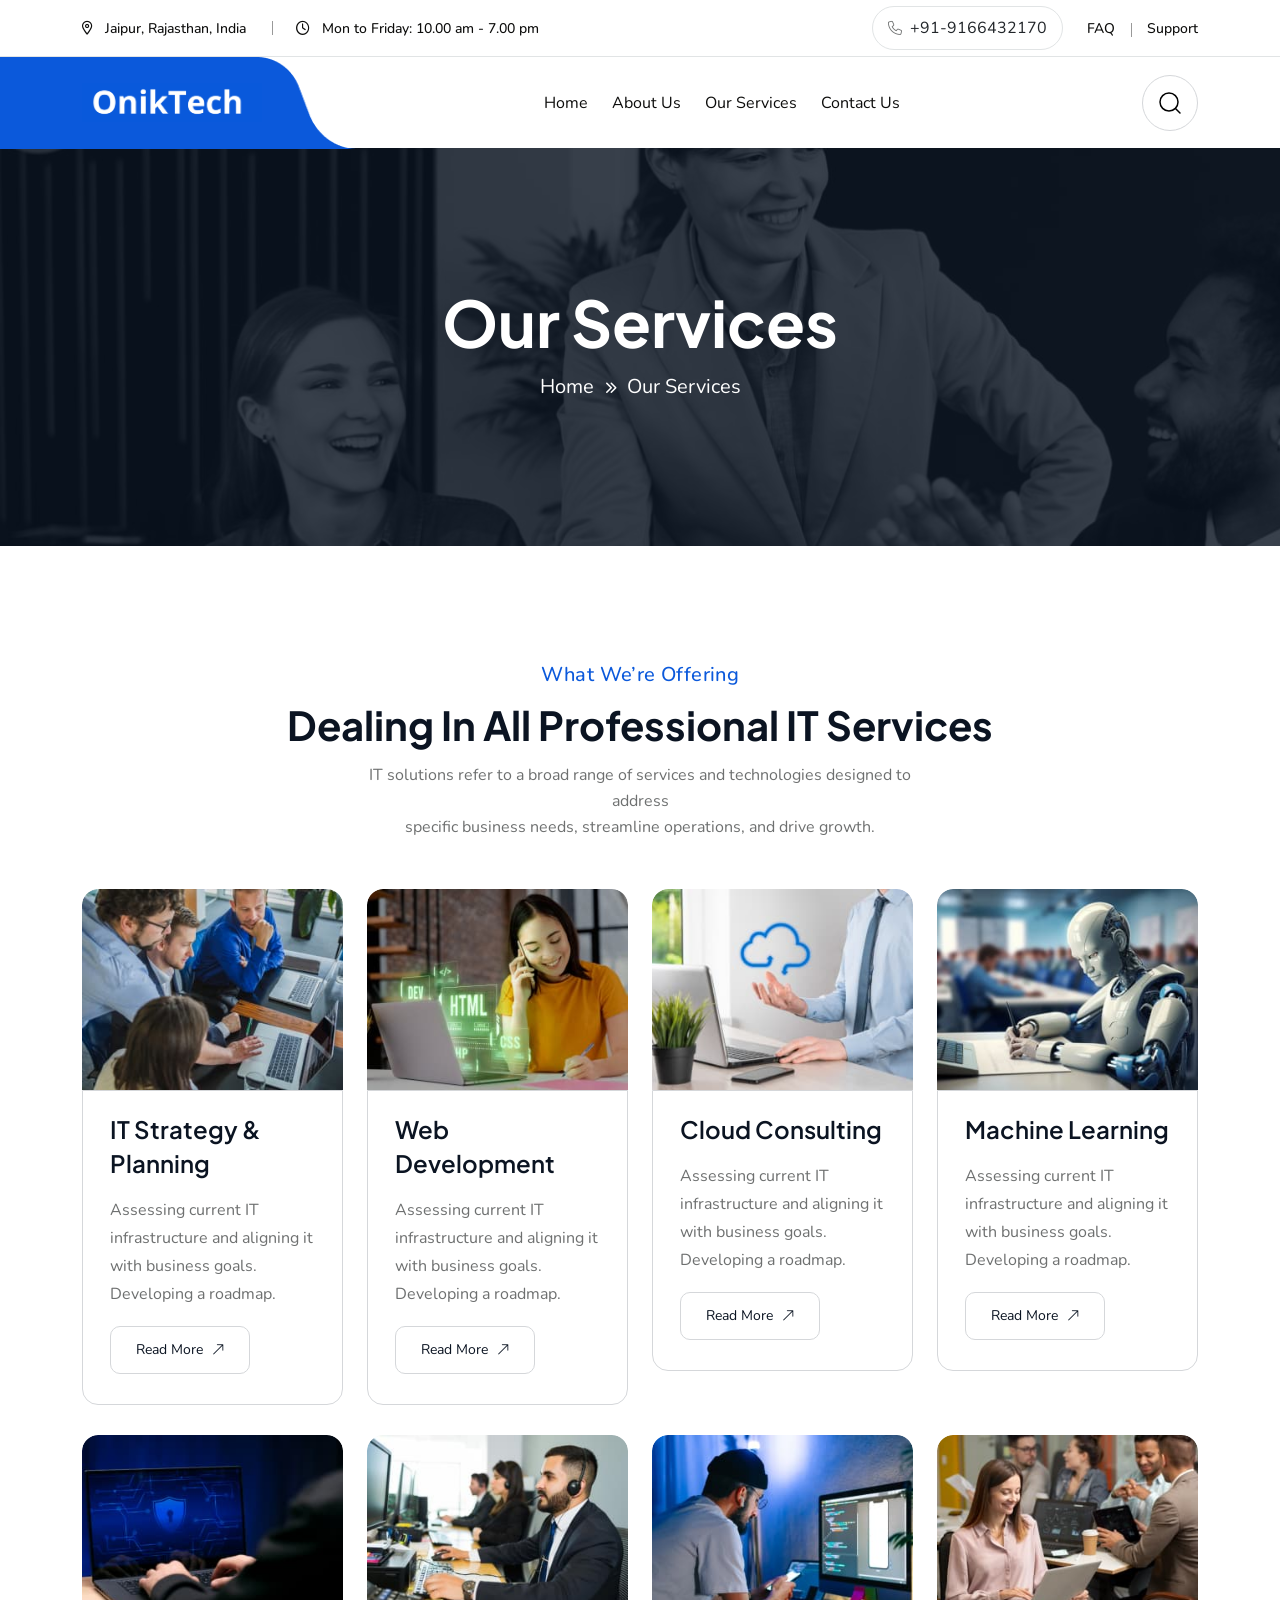
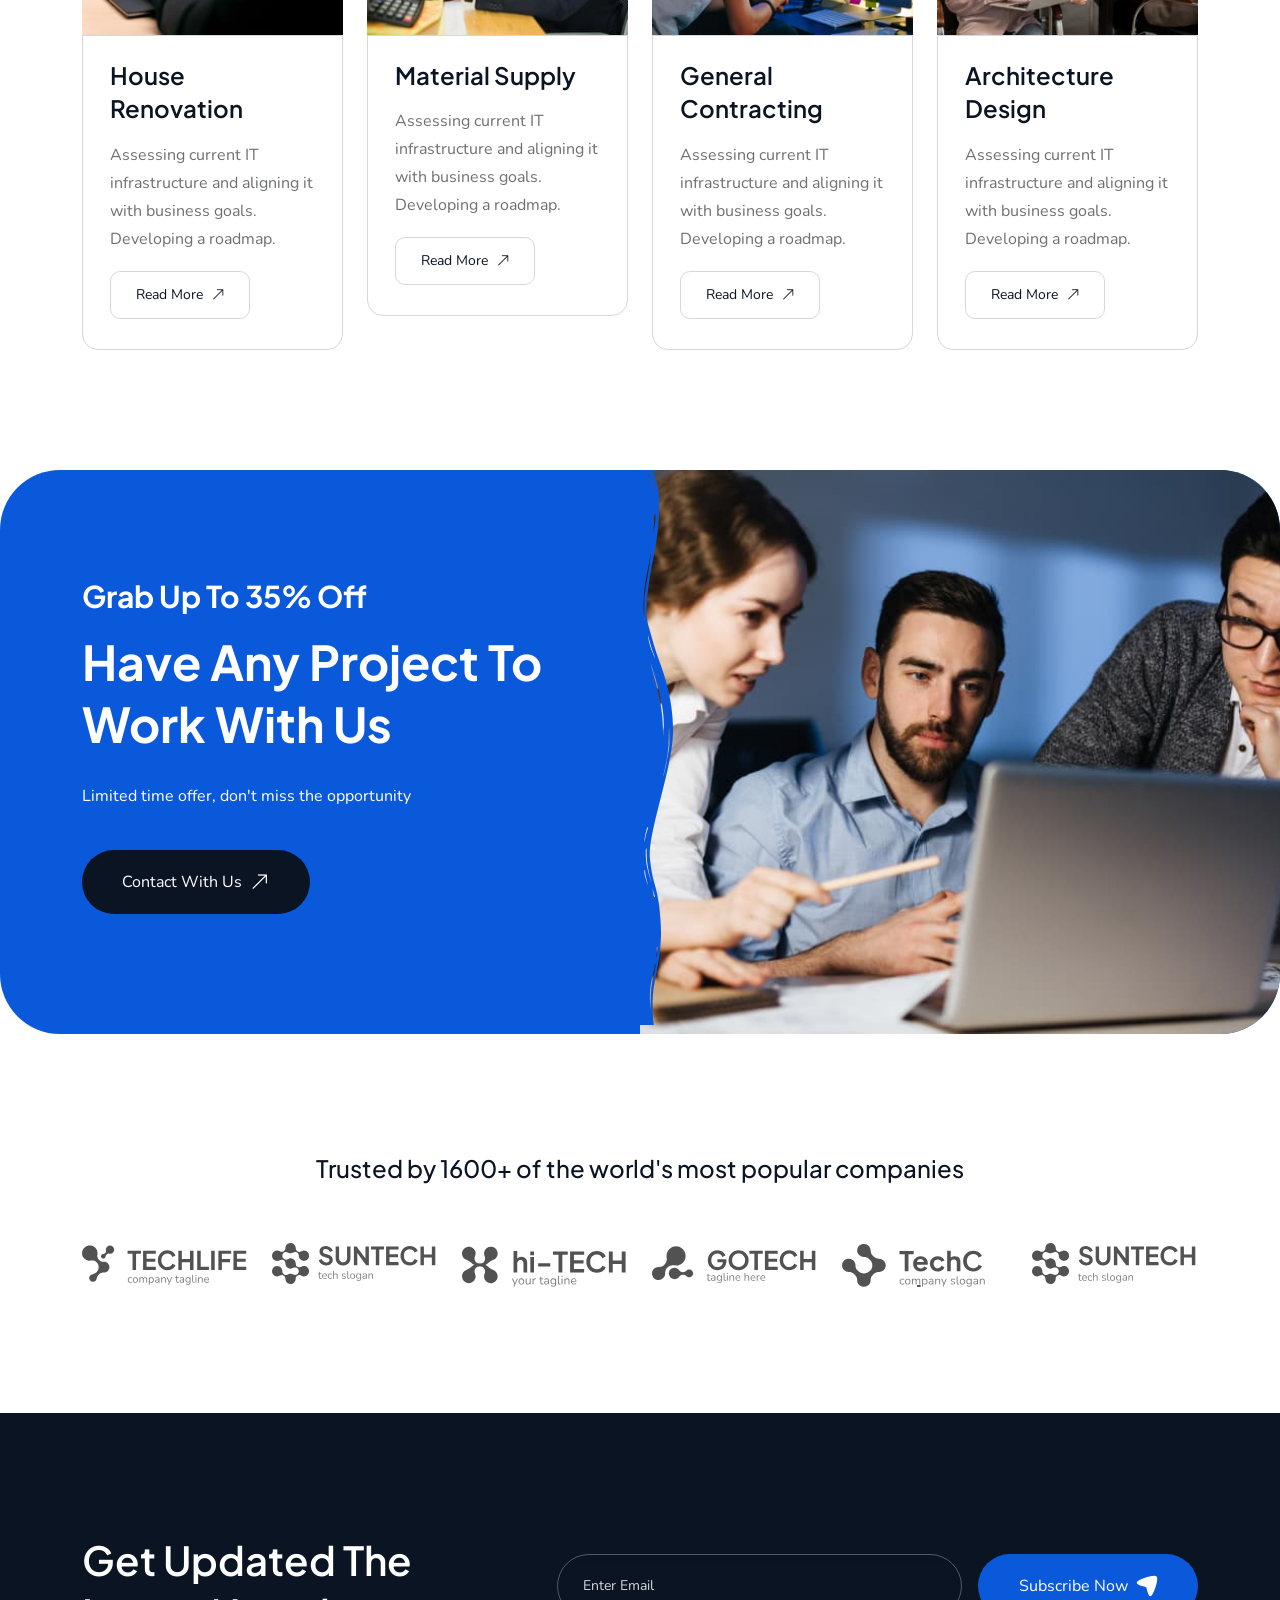
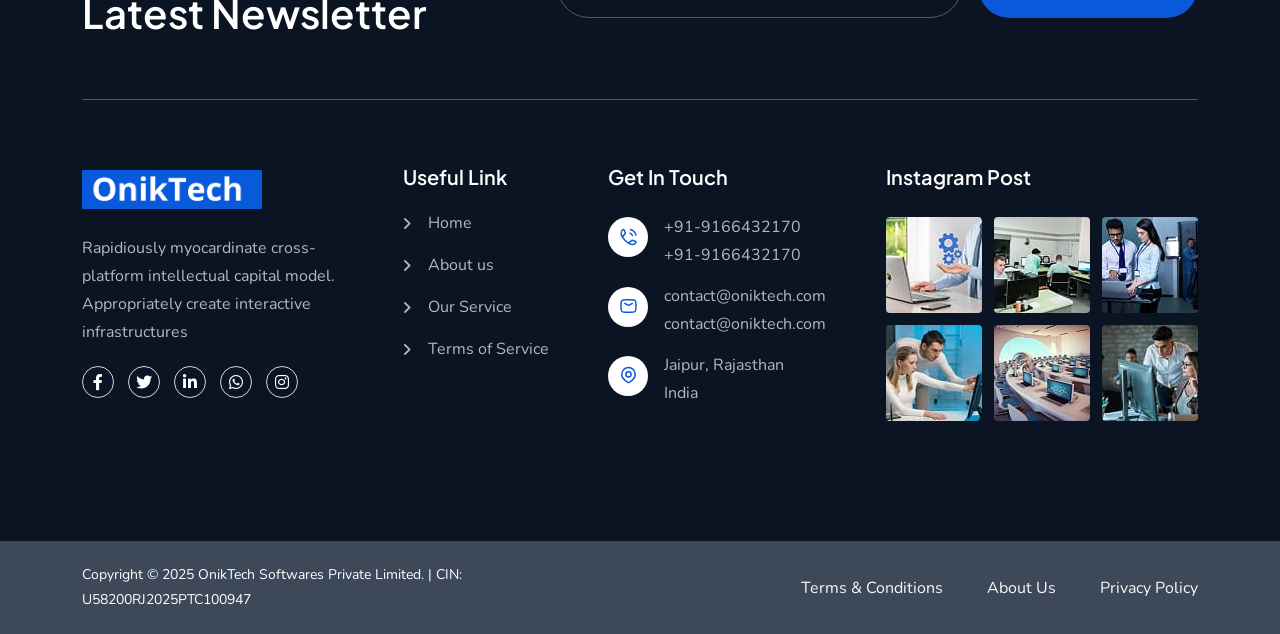
<file: services.html>
<!DOCTYPE html>
<html class="no-js" lang="zxx">
  <head>
    <meta charset="utf-8" />
    <meta http-equiv="x-ua-compatible" content="ie=edge" />
    <title>
        Services | OnikTech Softwares
    </title>
    <meta name="author" content="OnikTech Softwares" />
    <meta
      name="description"
      content="The best Software development and gaming development company in India."
    />
    <meta
      name="keywords"
      content="Software company, IT company"
    />
    <meta name="robots" content="INDEX,FOLLOW" />
    <meta
      name="viewport"
      content="width=device-width,initial-scale=1,shrink-to-fit=no"
    />
    <link
      rel="apple-touch-icon"
      sizes="57x57"
      href="favicon.png"
    />
    <link
      rel="apple-touch-icon"
      sizes="60x60"
      href="favicon.png"
    />
    <link
      rel="apple-touch-icon"
      sizes="72x72"
      href="favicon.png"
    />
    <link
      rel="apple-touch-icon"
      sizes="76x76"
      href="favicon.png"
    />
    <link
      rel="apple-touch-icon"
      sizes="114x114"
      href="favicon.png"
    />
    <link
      rel="apple-touch-icon"
      sizes="120x120"
      href="favicon.png"
    />
    <link
      rel="apple-touch-icon"
      sizes="144x144"
      href="favicon.png"
    />
    <link
      rel="apple-touch-icon"
      sizes="152x152"
      href="favicon.png"
    />
    <link
      rel="apple-touch-icon"
      sizes="180x180"
      href="favicon.png"
    />
    <link
      rel="icon"
      type="image/png"
      sizes="192x192"
      href="favicon.png"
    />
    <link
      rel="icon"
      type="image/png"
      sizes="32x32"
      href="favicon.png"
    />
    <link
      rel="icon"
      type="image/png"
      sizes="96x96"
      href="favicon.png"
    />
    <link
      rel="icon"
      type="image/png"
      sizes="16x16"
      href="favicon.png"
    />
    <link rel="manifest" href="assets/img/favicons/manifest.json" />
    <meta name="msapplication-TileColor" content="#ffffff" />
    <meta
      name="msapplication-TileImage"
      content="favicon.pngg"
    />
    <meta name="theme-color" content="#ffffff" />
    <link rel="preconnect" href="https://fonts.googleapis.com" />
    <link rel="preconnect" href="https://fonts.gstatic.com" crossorigin />
    <link rel="preconnect" href="https://fonts.googleapis.com" />
    <link rel="preconnect" href="https://fonts.gstatic.com" crossorigin />
    <link
      href="https://fonts.googleapis.com/css2?family=Nunito:ital,wght@0,200..1000;1,200..1000&family=Plus+Jakarta+Sans:ital,wght@0,200..800;1,200..800&display=swap"
      rel="stylesheet"
    />
    <link rel="stylesheet" href="assets/css/app.min.css" />
    <link rel="stylesheet" href="assets/css/fontawesome.min.css" />
    <link rel="stylesheet" href="assets/css/style.css?v=1" />
  </head>
  <body>
    <div
      class="slider-drag-cursor d-flex align-items-center justify-content-between"
    >
      <span class="drag-icon-left"
        ><img src="assets/img/icon/drag-arrow-left.svg" alt="" /></span
      >DRAG
      <span class="drag-icon-right"
        ><img src="assets/img/icon/drag-arrow-right.svg" alt=""
      /></span>
    </div>
    
    <div class="sidemenu-wrapper sidemenu-info">
      <div class="sidemenu-content">
        <button class="closeButton sideMenuCls">
          <i class="far fa-times"></i>
        </button>
        <div class="widget">
          <div class="th-widget-about">
            <div class="about-logo">
              <a href="https://oniktech.com"
                ><img src="logo-blue.png"  style="max-width:180px"alt="Atek"
              /></a>
            </div>
            <p class="about-text">
              Quick access to essential system features, including the dashboard
              for an overview of operations, network settings for managing
              connectivity, system logs for tracking activities.
            </p>
            <div class="th-social">
              <a href="https://www.facebook.com/"
                ><i class="fab fa-facebook-f"></i
              ></a>
              <a href="https://www.twitter.com/"
                ><i class="fab fa-twitter"></i
              ></a>
              <a href="https://www.linkedin.com/"
                ><i class="fab fa-linkedin-in"></i
              ></a>
              <a href="https://www.whatsapp.com/"
                ><i class="fab fa-whatsapp"></i
              ></a>
              <a href="https://instagram.com/"
                ><i class="fab fa-instagram"></i
              ></a>
            </div>
          </div>
        </div>
        <div class="widget">
          <h3 class="widget_title">Recent Posts</h3>
          <div class="recent-post-wrap">
            <div class="recent-post d-flex align-items-center">
              <div class="media-img">
                <a href="blog-details.html"
                  ><img
                    src="assets/img/blog/recent-post-1-1.jpg"
                    alt="Blog Image"
                /></a>
              </div>
              <div class="media-body">
                <div class="recent-post-meta">
                  <a href="blog.html"
                    ><i class="far fa-calendar"></i>24 Jun , 2025</a
                  >
                </div>
                <h4 class="post-title">
                  <a class="text-inherit" href="blog-details.html"
                    >Where Vision Meets Concrete Reality</a
                  >
                </h4>
              </div>
            </div>
            <div class="recent-post d-flex align-items-center">
              <div class="media-img">
                <a href="blog-details.html"
                  ><img
                    src="assets/img/blog/recent-post-1-2.jpg"
                    alt="Blog Image"
                /></a>
              </div>
              <div class="media-body">
                <div class="recent-post-meta">
                  <a href="blog.html"
                    ><i class="far fa-calendar"></i>22 Jun , 2025</a
                  >
                </div>
                <h4 class="post-title">
                  <a class="text-inherit" href="blog-details.html"
                    >Raising the Bar in Construction.</a
                  >
                </h4>
              </div>
            </div>
          </div>
        </div>
        <div class="widget">
          <h3 class="widget_title">Get In Touch</h3>
          <div class="th-widget-contact">
            <div class="info-box_text">
              <div class="icon">
                <img src="assets/img/icon/phone.svg" alt="img" />
              </div>
              <div class="details">
                <p>
                  <a href="tel:+91-9166432170" class="info-box_link"
                    >+91-9166432170</a
                  >
                </p>
                <p>
                  <a href="tel:+91-9166432170" class="info-box_link"
                    >+91-9166432170</a
                  >
                </p>
              </div>
            </div>
            <div class="info-box_text">
              <div class="icon">
                <img src="assets/img/icon/envelope.svg" alt="img" />
              </div>
              <div class="details">
                <p>
                  <a href="mailto:contact@oniktech.com" class="info-box_link"
                    >contact@oniktech.com</a
                  >
                </p>
                <p>
                  <a href="mailto:contact@oniktech.com" class="info-box_link"
                    >contact@oniktech.com</a
                  >
                </p>
              </div>
            </div>
            <div class="info-box_text">
              <div class="icon">
                <img src="assets/img/icon/location-dot.svg" alt="img" />
              </div>
              <div class="details">
                <p>Jaipur, Rajasthan India</p>
              </div>
            </div>
          </div>
        </div>
      </div>
    </div>
    <div class="popup-search-box">
      <button class="searchClose"><i class="fal fa-times"></i></button>
      <form action="https://wa.me/919166432170"><input name="text" type="text" placeholder="What are you looking for?"  />
        <button type="submit"><i class="fal fa-search"></i></button>
      </form>
    </div>
    <div class="th-menu-wrapper onepage-nav">
      <div class="th-menu-area text-center">
        <button class="th-menu-toggle"><i class="fal fa-times"></i></button>
        <div class="mobile-logo">
          <a href="https://oniktech.com"><img src="logo-blue.png"  style="max-width:180px"alt="Atek" /></a>
        </div>
        <div class="th-mobile-menu">
          <ul>
            <li class="">
              <a class="active" href="https://oniktech.com">Home</a>
              
            </li>
            <li class="">
              <a href="https://oniktech.com/about.html">About Us</a>
              
            </li>
            <li class="">
              <a href="https://oniktech.com/services.html">Our Services</a>
            </li>
            <li class="">
              <a href="https://oniktech.com/contact.html">Contact Us</a>
            </li>
          </ul>
        </div>
      </div>
    </div>
    <header class="th-header header-layout1">
      <div class="header-top">
        <div class="container th-container">
          <div
            class="row justify-content-center justify-content-xl-between align-items-center"
          >
            <div class="col-auto d-none d-md-block">
              <div class="header-links">
                <ul>
                  <li class="d-none d-xl-inline-block">
                    <i class="fa-sharp fa-regular fa-location-dot"></i>
                    <a href="https://g.co/kgs/Pa33ZEs" target="_blank">Jaipur, Rajasthan, India</a>
                  </li>
                  <li class="d-none d-xl-inline-block">
                    <i class="fa-regular fa-clock"></i>
                    <span>Mon to Friday: 10.00 am - 7.00 pm</span>
                  </li>
                </ul>
              </div>
            </div>
            <div class="col-auto">
              <div class="header-right">
                <div class="currency-menu">
                  <i class="fa-light fa-phone"></i>
                  <a href="tel:+91-9166432170" class="info-box_link text-dark"
                          >+91-9166432170</a>
                </div>
                <div class="header-links">
                  <ul>
                    <li class="d-none d-md-inline-block">
                      <a href="faq.html">FAQ</a>
                    </li>
                    <li class="d-none d-md-inline-block">
                      <a href="contact.html">Support</a>
                    </li>
                  </ul>
                </div>
              </div>
            </div>
          </div>
        </div>
      </div>
      <div class="sticky-wrapper">
        <div class="menu-area">
          <div class="container th-container">
            <div class="row align-items-center justify-content-between">
              <div class="col-auto">
                <div class="header-logo">
                  <a href="https://oniktech.com"
                    ><img src="logo-blue.png"  style="max-width:180px"alt="Atek"
                  /></a>
                </div>
              </div>
              <div class="col-auto me-xxl-auto">
                <nav class="main-menu d-none d-xl-inline-block">
                  <ul>
                    <li class="">
                      <a class="" href="https://oniktech.com">Home</a>
                      
                    </li>
                    <li class="">
                      <a class="" href="about.html">About Us</a>
                    </li>
                    <li class="">
                      <a class="" href="services.html">Our Services</a>
                    </li>
                    <li class="">
                      <a class="" href="contact.html">Contact Us</a>
                  </ul>
                </nav>
                <button type="button" class="th-menu-toggle d-block d-xl-none">
                  <i class="far fa-bars"></i>
                </button>
              </div>
              <div class="col-auto d-none d-xl-block">
                <div class="header-button">
                  <button type="button" class="icon-btn searchBoxToggler">
                    <img src="assets/img/icon/search.svg" alt="icon" />
                  </button>
                  <a href="contact.html" class="th-btn th-icon"
                    >Get In Touch <i class="fa-light fa-arrow-right-long"></i
                  ></a>
                </div>
              </div>
            </div>
          </div>
          <div
            class="logo-bg"
            data-mask-src="assets/img/logo_bg_mask.png"
          ></div>
        </div>
      </div>
    </header>
    <div class="breadcumb-wrapper" data-bg-src="assets/img/bg/breadcumb-bg.jpg">
        <div class="container">
            <div class="breadcumb-content">
                <h1 class="breadcumb-title">Our Services</h1>
                <ul class="breadcumb-menu">
                    <li><a href="index.html">Home</a></li>
                    <li>Our Services</li>
                </ul>
            </div>
        </div>
    </div>
    <section class="position-relative bg-top-center overflow-hidden space-top" id="service-sec">
        <div class="container">
            <div class="row justify-content-center">
                <div class="col-lg-8">
                    <div class="title-area service-title-box text-center"><span class="sub-title mb-15">What We’re
                            Offering</span>
                        <h2 class="sec-title">Dealing in all professional IT services</h2>
                        <p class="sec-text mb-50">IT solutions refer to a broad range of services and technologies
                            designed to address<br>specific business needs, streamline operations, and drive growth.</p>
                    </div>
                </div>
            </div>
            <div class="service-area">
                <div class="row gy-30 justify-content-center">
                    <div class="col-xl-3 col-md-6">
                        <div class="service-box service-style-1">
                            <div class="service-img"><a href="service-details.html"><img
                                        src="assets/img/service/sv-1.jpg" alt=""></a></div>
                            <div class="service-content">
                                <h3 class="box-title"><a href="service-details.html">IT Strategy & Planning</a></h3>
                                <p class="service-box_text">Assessing current IT infrastructure and aligning it with
                                    business goals. Developing a roadmap.</p><a class="th-btn style4"
                                    href="service-details.html">Read More <i
                                        class="fa-light fa-arrow-right-long"></i></a>
                            </div>
                        </div>
                    </div>
                    <div class="col-xl-3 col-md-6">
                        <div class="service-box service-style-1">
                            <div class="service-img"><a href="service-details.html"><img
                                        src="assets/img/service/sv-2.jpg" alt=""></a></div>
                            <div class="service-content">
                                <h3 class="box-title"><a href="service-details.html">Web Development</a></h3>
                                <p class="service-box_text">Assessing current IT infrastructure and aligning it with
                                    business goals. Developing a roadmap.</p><a class="th-btn style4"
                                    href="service-details.html">Read More <i
                                        class="fa-light fa-arrow-right-long"></i></a>
                            </div>
                        </div>
                    </div>
                    <div class="col-xl-3 col-md-6">
                        <div class="service-box service-style-1">
                            <div class="service-img"><a href="service-details.html"><img
                                        src="assets/img/service/sv-3.jpg" alt=""></a></div>
                            <div class="service-content">
                                <h3 class="box-title"><a href="service-details.html">Cloud Consulting</a></h3>
                                <p class="service-box_text">Assessing current IT infrastructure and aligning it with
                                    business goals. Developing a roadmap.</p><a class="th-btn style4"
                                    href="service-details.html">Read More <i
                                        class="fa-light fa-arrow-right-long"></i></a>
                            </div>
                        </div>
                    </div>
                    <div class="col-xl-3 col-md-6">
                        <div class="service-box service-style-1">
                            <div class="service-img"><a href="service-details.html"><img
                                        src="assets/img/service/sv-4.jpg" alt=""></a></div>
                            <div class="service-content">
                                <h3 class="box-title"><a href="service-details.html">Machine Learning</a></h3>
                                <p class="service-box_text">Assessing current IT infrastructure and aligning it with
                                    business goals. Developing a roadmap.</p><a class="th-btn style4"
                                    href="service-details.html">Read More <i
                                        class="fa-light fa-arrow-right-long"></i></a>
                            </div>
                        </div>
                    </div>
                    <div class="col-xl-3 col-md-6">
                        <div class="service-box service-style-1">
                            <div class="service-img"><a href="service-details.html"><img
                                        src="assets/img/service/sv-5.jpg" alt=""></a></div>
                            <div class="service-content">
                                <h3 class="box-title"><a href="service-details.html">House Renovation</a></h3>
                                <p class="service-box_text">Assessing current IT infrastructure and aligning it with
                                    business goals. Developing a roadmap.</p><a class="th-btn style4"
                                    href="service-details.html">Read More <i
                                        class="fa-light fa-arrow-right-long"></i></a>
                            </div>
                        </div>
                    </div>
                    <div class="col-xl-3 col-md-6">
                        <div class="service-box service-style-1">
                            <div class="service-img"><a href="service-details.html"><img
                                        src="assets/img/service/sv-6.jpg" alt=""></a></div>
                            <div class="service-content">
                                <h3 class="box-title"><a href="service-details.html">Material Supply</a></h3>
                                <p class="service-box_text">Assessing current IT infrastructure and aligning it with
                                    business goals. Developing a roadmap.</p><a class="th-btn style4"
                                    href="service-details.html">Read More <i
                                        class="fa-light fa-arrow-right-long"></i></a>
                            </div>
                        </div>
                    </div>
                    <div class="col-xl-3 col-md-6">
                        <div class="service-box service-style-1">
                            <div class="service-img"><a href="service-details.html"><img
                                        src="assets/img/service/sv-7.jpg" alt=""></a></div>
                            <div class="service-content">
                                <h3 class="box-title"><a href="service-details.html">General Contracting</a></h3>
                                <p class="service-box_text">Assessing current IT infrastructure and aligning it with
                                    business goals. Developing a roadmap.</p><a class="th-btn style4"
                                    href="service-details.html">Read More <i
                                        class="fa-light fa-arrow-right-long"></i></a>
                            </div>
                        </div>
                    </div>
                    <div class="col-xl-3 col-md-6">
                        <div class="service-box service-style-1">
                            <div class="service-img"><a href="service-details.html"><img
                                        src="assets/img/service/sv-8.jpg" alt=""></a></div>
                            <div class="service-content">
                                <h3 class="box-title"><a href="service-details.html">Architecture Design</a></h3>
                                <p class="service-box_text">Assessing current IT infrastructure and aligning it with
                                    business goals. Developing a roadmap.</p><a class="th-btn style4"
                                    href="service-details.html">Read More <i
                                        class="fa-light fa-arrow-right-long"></i></a>
                            </div>
                        </div>
                    </div>
                </div>
            </div>
        </div>
    </section>
    <div class="position-relative overflow-hidden space">
        <div class="cta-sec6 theme-bg position-relative overflow-hidden">
            <div class="container">
                <div class="row">
                    <div class="col-md-6 col-lg-6">
                        <div class="cta-area6 text-center text-md-start space position-relative">
                            <div class="title-area mb-40">
                                <h2 class="sec-title text-white pe-xl-5 me-xl-4 mt-n3"><span class="discount-text">Grab
                                        up to 35% off</span>Have any project to work with us</h2>
                                <p class="text-white">Limited time offer, don't miss the opportunity</p>
                            </div>
                            <div class="btn-group"><a href="contact.html"
                                    class="th-btn style5 th-radius th-icon">Contact With Us <i
                                        class="fa-light fa-arrow-right-long"></i></a></div>
                            <div class="cta6-shape"><img src="assets/img/shape/cta6-shape.png" alt=""></div>
                        </div>
                    </div>
                </div>
            </div>
            <div class="shape-mockup" data-bottom="0%" data-right="0"><img src="assets/img/normal/cta-img-6.jpg" alt="">
            </div>
        </div>
    </div>
    <div class="brand-sec space-bottom">
        <div class="container th-container4">
            <p class="sec-note text-center mb-60">Trusted by 1600+ of the world's most popular companies</p>
            <div class="swiper th-slider brandSlider1" id="brandSlider1"
                data-slider-options='{"breakpoints":{"0":{"slidesPerView":1},"576":{"slidesPerView":"2"},"768":{"slidesPerView":"3"},"992":{"slidesPerView":"3"},"1200":{"slidesPerView":"6"},"1400":{"slidesPerView":"7"}}}'>
                <div class="swiper-wrapper">
                    <div class="swiper-slide">
                        <div class="brand-box"><a href=""><img class="original" src="assets/img/brand/brand_1_1.svg"
                                    alt="Brand Logo"> <img class="gray" src="assets/img/brand/brand_1_1.svg"
                                    alt="Brand Logo"></a></div>
                    </div>
                    <div class="swiper-slide">
                        <div class="brand-box"><a href=""><img class="original" src="assets/img/brand/brand_1_2.svg"
                                    alt="Brand Logo"> <img class="gray" src="assets/img/brand/brand_1_2.svg"
                                    alt="Brand Logo"></a></div>
                    </div>
                    <div class="swiper-slide">
                        <div class="brand-box"><a href=""><img class="original" src="assets/img/brand/brand_1_3.svg"
                                    alt="Brand Logo"> <img class="gray" src="assets/img/brand/brand_1_3.svg"
                                    alt="Brand Logo"></a></div>
                    </div>
                    <div class="swiper-slide">
                        <div class="brand-box"><a href=""><img class="original" src="assets/img/brand/brand_1_4.svg"
                                    alt="Brand Logo"> <img class="gray" src="assets/img/brand/brand_1_4.svg"
                                    alt="Brand Logo"></a></div>
                    </div>
                    <div class="swiper-slide">
                        <div class="brand-box"><a href=""><img class="original" src="assets/img/brand/brand_1_5.svg"
                                    alt="Brand Logo"> <img class="gray" src="assets/img/brand/brand_1_5.svg"
                                    alt="Brand Logo"></a></div>
                    </div>
                    <div class="swiper-slide">
                        <div class="brand-box"><a href=""><img class="original" src="assets/img/brand/brand_1_6.svg"
                                    alt="Brand Logo"> <img class="gray" src="assets/img/brand/brand_1_6.svg"
                                    alt="Brand Logo"></a></div>
                    </div>
                    <div class="swiper-slide">
                        <div class="brand-box"><a href=""><img class="original" src="assets/img/brand/brand_1_7.svg"
                                    alt="Brand Logo"> <img class="gray" src="assets/img/brand/brand_1_7.svg"
                                    alt="Brand Logo"></a></div>
                    </div>
                    <div class="swiper-slide">
                        <div class="brand-box"><a href=""><img class="original" src="assets/img/brand/brand_1_1.svg"
                                    alt="Brand Logo"> <img class="gray" src="assets/img/brand/brand_1_1.svg"
                                    alt="Brand Logo"></a></div>
                    </div>
                    <div class="swiper-slide">
                        <div class="brand-box"><a href=""><img class="original" src="assets/img/brand/brand_1_4.svg"
                                    alt="Brand Logo"> <img class="gray" src="assets/img/brand/brand_1_4.svg"
                                    alt="Brand Logo"></a></div>
                    </div>
                    <div class="swiper-slide">
                        <div class="brand-box"><a href=""><img class="original" src="assets/img/brand/brand_1_3.svg"
                                    alt="Brand Logo"> <img class="gray" src="assets/img/brand/brand_1_3.svg"
                                    alt="Brand Logo"></a></div>
                    </div>
                    <div class="swiper-slide">
                        <div class="brand-box"><a href=""><img class="original" src="assets/img/brand/brand_1_2.svg"
                                    alt="Brand Logo"> <img class="gray" src="assets/img/brand/brand_1_2.svg"
                                    alt="Brand Logo"></a></div>
                    </div>
                    <div class="swiper-slide">
                        <div class="brand-box"><a href=""><img class="original" src="assets/img/brand/brand_1_1.svg"
                                    alt="Brand Logo"> <img class="gray" src="assets/img/brand/brand_1_1.svg"
                                    alt="Brand Logo"></a></div>
                    </div>
                    <div class="swiper-slide">
                        <div class="brand-box"><a href=""><img class="original" src="assets/img/brand/brand_1_1.svg"
                                    alt="Brand Logo"> <img class="gray" src="assets/img/brand/brand_1_1.svg"
                                    alt="Brand Logo"></a></div>
                    </div>
                    <div class="swiper-slide">
                        <div class="brand-box"><a href=""><img class="original" src="assets/img/brand/brand_1_1.svg"
                                    alt="Brand Logo"> <img class="gray" src="assets/img/brand/brand_1_1.svg"
                                    alt="Brand Logo"></a></div>
                    </div>
                </div>
            </div>
        </div>
    </div>
    <footer class="footer-wrapper footer-layout1 black-bg space-top">
        <div class="widget-area">
          <div class="container">
            <div class="newsletter-area">
              <div class="newsletter-top">
                <div class="row gy-4 align-items-center">
                  <div class="col-lg-5">
                    <h2 class="newsletter-title text-white text-capitalize mb-0">
                      get updated the latest newsletter
                    </h2>
                  </div>
                  <div class="col-lg-7">
                    <form class="newsletter-form" action="https://wa.me/919166432170">
                      <input
                      name="text"
                        class="form-control"
                        type="email"
                        placeholder="Enter Email"
                        required=""
                      />
                      <button type="submit" class="th-btn style3">
                        Subscribe Now
                        <img src="assets/img/icon/plane.svg" alt="" />
                      </button>
                    </form>
                  </div>
                </div>
              </div>
            </div>
            <div class="row justify-content-between">
              <div class="col-md-6 col-xl-3">
                <div class="widget footer-widget">
                  <div class="th-widget-about">
                    <div class="about-logo">
                      <a href="https://oniktech.com"
                        ><img src="logo-blue.png"  style="max-width:180px" alt="Atek"
                      /></a>
                    </div>
                    <p class="about-text">
                      Rapidiously myocardinate cross-platform intellectual capital
                      model. Appropriately create interactive infrastructures
                    </p>
                    <div class="th-social">
                      <a href="https://www.facebook.com/"
                        ><i class="fab fa-facebook-f"></i
                      ></a>
                      <a href="https://www.twitter.com/"
                        ><i class="fab fa-twitter"></i
                      ></a>
                      <a href="https://www.linkedin.com/"
                        ><i class="fab fa-linkedin-in"></i
                      ></a>
                      <a href="https://www.whatsapp.com/"
                        ><i class="fab fa-whatsapp"></i
                      ></a>
                      <a href="https://instagram.com/"
                        ><i class="fab fa-instagram"></i
                      ></a>
                    </div>
                  </div>
                </div>
              </div>
              <div class="col-md-6 col-xl-auto">
                <div class="widget widget_nav_menu footer-widget">
                  <h3 class="widget_title">Useful Link</h3>
                  <div class="menu-all-pages-container">
                    <ul class="menu">
                      <li><a href="https://oniktech.com">Home</a></li>
                      <li><a href="about.html">About us</a></li>
                      <li><a href="services.html">Our Service</a></li>
                      <li><a href="tnc.html">Terms of Service</a></li>
                    </ul>
                  </div>
                </div>
              </div>
              <div class="col-md-6 col-xl-auto">
                <div class="widget footer-widget">
                  <h3 class="widget_title">Get In Touch</h3>
                  <div class="th-widget-contact">
                    <div class="info-box_text">
                      <div class="icon">
                        <img src="assets/img/icon/phone.svg" alt="img" />
                      </div>
                      <div class="details">
                        <p>
                          <a href="tel:+91-9166432170" class="info-box_link"
                            >+91-9166432170</a
                          >
                        </p>
                        <p>
                          <a href="tel:+91-9166432170" class="info-box_link"
                            >+91-9166432170</a
                          >
                        </p>
                      </div>
                    </div>
                    <div class="info-box_text">
                      <div class="icon">
                        <img src="assets/img/icon/envelope.svg" alt="img" />
                      </div>
                      <div class="details">
                        <p>
                          <a
                            href="mailto:contact@oniktech.com"
                            class="info-box_link"
                            >contact@oniktech.com</a>
                        </p>
                        <p>
                          <a href="mailto:contact@oniktech.com" class="info-box_link"
                            >contact@oniktech.com</a
                          >
                        </p>
                      </div>
                    </div>
                    <div class="info-box_text">
                      <div class="icon">
                        <img src="assets/img/icon/location-dot.svg" alt="img" />
                      </div>
                      <div class="details">
                        <p>
                          <a
                            href="https://g.co/kgs/Pa33ZEs"
                            target="_blank"
                            >Jaipur, Rajasthan <br>India</a
                          >
                        </p>
                      </div>
                    </div>
                  </div>
                </div>
              </div>
              <div class="col-md-6 col-xl-auto">
                <div class="widget footer-widget">
                  <h3 class="widget_title">Instagram Post</h3>
                  <div class="sidebar-gallery">
                    <div class="gallery-thumb">
                      <img
                        src="assets/img/widget/gallery_1_1.jpg"
                        alt="Gallery Image"
                      />
                      <a
                        target="_blank"
                        href="https://www.instagram.com/"
                        class="gallery-btn"
                        ><i class="fab fa-instagram"></i
                      ></a>
                    </div>
                    <div class="gallery-thumb">
                      <img
                        src="assets/img/widget/gallery_1_2.jpg"
                        alt="Gallery Image"
                      />
                      <a
                        target="_blank"
                        href="https://www.instagram.com/"
                        class="gallery-btn"
                        ><i class="fab fa-instagram"></i
                      ></a>
                    </div>
                    <div class="gallery-thumb">
                      <img
                        src="assets/img/widget/gallery_1_3.jpg"
                        alt="Gallery Image"
                      />
                      <a
                        target="_blank"
                        href="https://www.instagram.com/"
                        class="gallery-btn"
                        ><i class="fab fa-instagram"></i
                      ></a>
                    </div>
                    <div class="gallery-thumb">
                      <img
                        src="assets/img/widget/gallery_1_4.jpg"
                        alt="Gallery Image"
                      />
                      <a
                        target="_blank"
                        href="https://www.instagram.com/"
                        class="gallery-btn"
                        ><i class="fab fa-instagram"></i
                      ></a>
                    </div>
                    <div class="gallery-thumb">
                      <img
                        src="assets/img/widget/gallery_1_5.jpg"
                        alt="Gallery Image"
                      />
                      <a
                        target="_blank"
                        href="https://www.instagram.com/"
                        class="gallery-btn"
                        ><i class="fab fa-instagram"></i
                      ></a>
                    </div>
                    <div class="gallery-thumb">
                      <img
                        src="assets/img/widget/gallery_1_6.jpg"
                        alt="Gallery Image"
                      />
                      <a
                        target="_blank"
                        href="https://www.instagram.com/"
                        class="gallery-btn"
                        ><i class="fab fa-instagram"></i
                      ></a>
                    </div>
                  </div>
                </div>
              </div>
            </div>
          </div>
        </div>
        <div class="copyright-wrap">
          <div class="container">
            <div class="row justify-content-lg-between align-items-center">
              <div class="col-lg-6">
                <p class="copyright-text">
                  Copyright © 2025 <a href="https://oniktech.com">OnikTech Softwares Private Limited</a>. | CIN: U58200RJ2025PTC100947
                </p>
              </div>
              <div class="col-lg-6 text-center text-lg-end">
                <div class="footer-links">
                  <ul>
                    <li><a href="tnc.html">Terms & Conditions</a></li>
                    <li><a href="about.html">About Us</a></li>
                    <li><a href="privacy.html">Privacy Policy</a></li>
                  </ul>
                </div>
              </div>
            </div>
          </div>
        </div>
      </footer>
      <div class="scroll-top">
        <svg
          class="progress-circle svg-content"
          width="100%"
          height="100%"
          viewBox="-1 -1 102 102"
        >
          <path
            d="M50,1 a49,49 0 0,1 0,98 a49,49 0 0,1 0,-98"
            style="
              transition: stroke-dashoffset 10ms linear 0s;
              stroke-dasharray: 307.919, 307.919;
              stroke-dashoffset: 307.919;
            "
          ></path>
        </svg>
      </div>
      <script src="assets/js/vendor/jquery-3.7.1.min.js"></script>
      <script src="assets/js/app.min.js?v=1"></script>
      <script src="assets/js/main.js"></script>
    </body>
  </html>
  
  <script>
    // Re-enable right-click
    document.addEventListener('DOMContentLoaded', function () {
      document.oncontextmenu = null;
      document.body.oncontextmenu = null;
    
      // Also remove any event listeners on contextmenu
      document.addEventListener('contextmenu', function (e) {
        e.stopPropagation(); // Prevent other listeners from blocking it
      }, true);
    });
    </script>
</file>
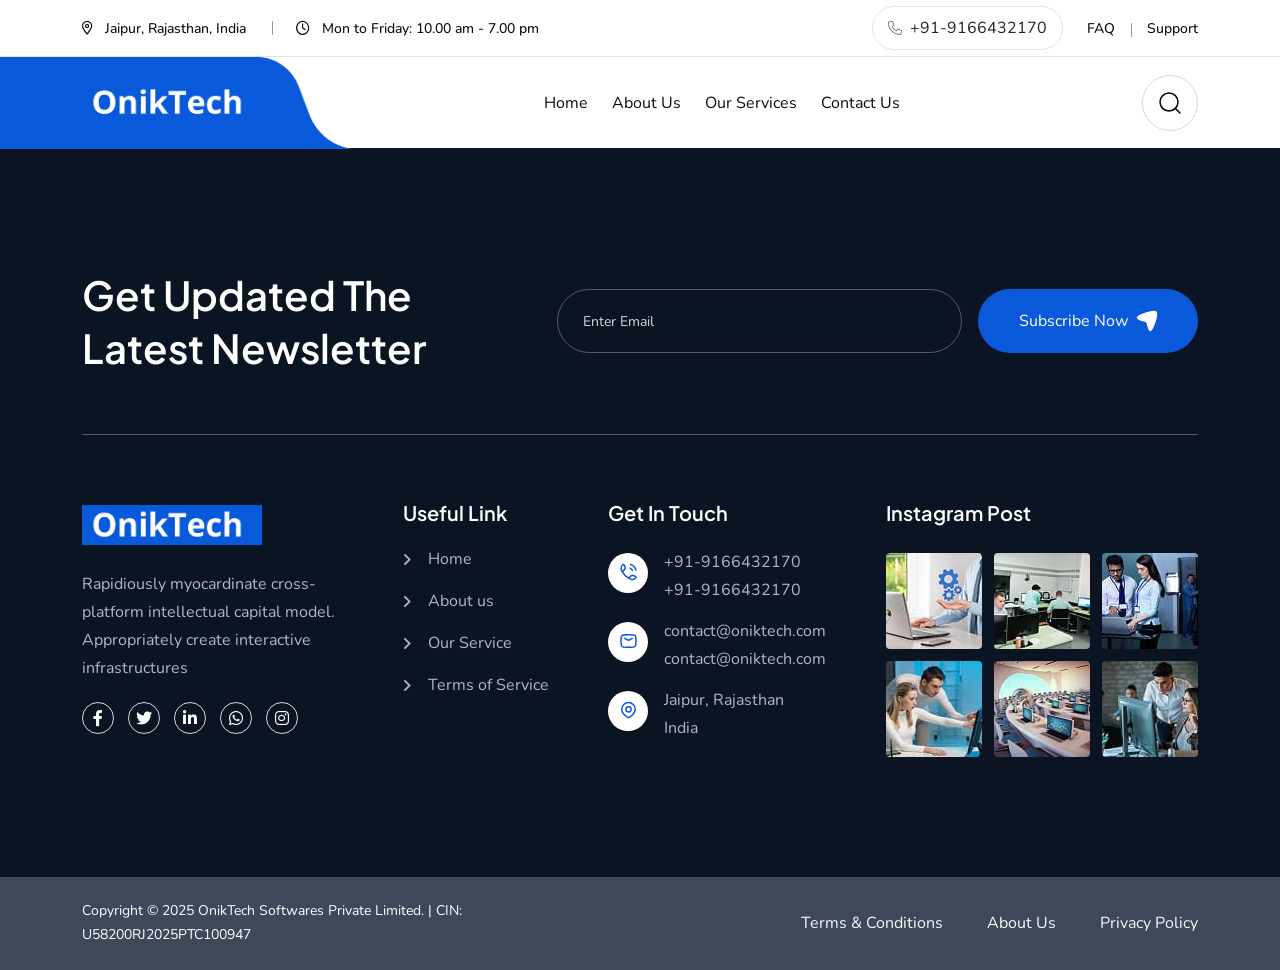
<file: tnc.html>
<!DOCTYPE html>
<html class="no-js" lang="zxx">
  <head>
    <meta charset="utf-8" />
    <meta http-equiv="x-ua-compatible" content="ie=edge" />
    <title>
        Terms of Service | OnikTech Softwares
    </title>
    <meta name="author" content="OnikTech Softwares" />
    <meta
      name="description"
      content="The best Software development and gaming development company in India."
    />
    <meta
      name="keywords"
      content="Software company, IT company"
    />
    <meta name="robots" content="INDEX,FOLLOW" />
    <meta
      name="viewport"
      content="width=device-width,initial-scale=1,shrink-to-fit=no"
    />
    <link
      rel="apple-touch-icon"
      sizes="57x57"
      href="favicon.png"
    />
    <link
      rel="apple-touch-icon"
      sizes="60x60"
      href="favicon.png"
    />
    <link
      rel="apple-touch-icon"
      sizes="72x72"
      href="favicon.png"
    />
    <link
      rel="apple-touch-icon"
      sizes="76x76"
      href="favicon.png"
    />
    <link
      rel="apple-touch-icon"
      sizes="114x114"
      href="favicon.png"
    />
    <link
      rel="apple-touch-icon"
      sizes="120x120"
      href="favicon.png"
    />
    <link
      rel="apple-touch-icon"
      sizes="144x144"
      href="favicon.png"
    />
    <link
      rel="apple-touch-icon"
      sizes="152x152"
      href="favicon.png"
    />
    <link
      rel="apple-touch-icon"
      sizes="180x180"
      href="favicon.png"
    />
    <link
      rel="icon"
      type="image/png"
      sizes="192x192"
      href="favicon.png"
    />
    <link
      rel="icon"
      type="image/png"
      sizes="32x32"
      href="favicon.png"
    />
    <link
      rel="icon"
      type="image/png"
      sizes="96x96"
      href="favicon.png"
    />
    <link
      rel="icon"
      type="image/png"
      sizes="16x16"
      href="favicon.png"
    />
    <link rel="manifest" href="assets/img/favicons/manifest.json" />
    <meta name="msapplication-TileColor" content="#ffffff" />
    <meta
      name="msapplication-TileImage"
      content="favicon.pngg"
    />
    <meta name="theme-color" content="#ffffff" />
    <link rel="preconnect" href="https://fonts.googleapis.com" />
    <link rel="preconnect" href="https://fonts.gstatic.com" crossorigin />
    <link rel="preconnect" href="https://fonts.googleapis.com" />
    <link rel="preconnect" href="https://fonts.gstatic.com" crossorigin />
    <link
      href="https://fonts.googleapis.com/css2?family=Nunito:ital,wght@0,200..1000;1,200..1000&family=Plus+Jakarta+Sans:ital,wght@0,200..800;1,200..800&display=swap"
      rel="stylesheet"
    />
    <link rel="stylesheet" href="assets/css/app.min.css" />
    <link rel="stylesheet" href="assets/css/fontawesome.min.css" />
    <link rel="stylesheet" href="assets/css/style.css?v=1" />
  </head>
  <body>
    <div
      class="slider-drag-cursor d-flex align-items-center justify-content-between"
    >
      <span class="drag-icon-left"
        ><img src="assets/img/icon/drag-arrow-left.svg" alt="" /></span
      >DRAG
      <span class="drag-icon-right"
        ><img src="assets/img/icon/drag-arrow-right.svg" alt=""
      /></span>
    </div>
    
    <div class="sidemenu-wrapper sidemenu-info">
      <div class="sidemenu-content">
        <button class="closeButton sideMenuCls">
          <i class="far fa-times"></i>
        </button>
        <div class="widget">
          <div class="th-widget-about">
            <div class="about-logo">
              <a href="https://oniktech.com"
                ><img src="logo-blue.png"  style="max-width:180px"alt="Atek"
              /></a>
            </div>
            <p class="about-text">
              Quick access to essential system features, including the dashboard
              for an overview of operations, network settings for managing
              connectivity, system logs for tracking activities.
            </p>
            <div class="th-social">
              <a href="https://www.facebook.com/"
                ><i class="fab fa-facebook-f"></i
              ></a>
              <a href="https://www.twitter.com/"
                ><i class="fab fa-twitter"></i
              ></a>
              <a href="https://www.linkedin.com/"
                ><i class="fab fa-linkedin-in"></i
              ></a>
              <a href="https://www.whatsapp.com/"
                ><i class="fab fa-whatsapp"></i
              ></a>
              <a href="https://instagram.com/"
                ><i class="fab fa-instagram"></i
              ></a>
            </div>
          </div>
        </div>
        <div class="widget">
          <h3 class="widget_title">Recent Posts</h3>
          <div class="recent-post-wrap">
            <div class="recent-post d-flex align-items-center">
              <div class="media-img">
                <a href="blog-details.html"
                  ><img
                    src="assets/img/blog/recent-post-1-1.jpg"
                    alt="Blog Image"
                /></a>
              </div>
              <div class="media-body">
                <div class="recent-post-meta">
                  <a href="blog.html"
                    ><i class="far fa-calendar"></i>24 Jun , 2025</a
                  >
                </div>
                <h4 class="post-title">
                  <a class="text-inherit" href="blog-details.html"
                    >Where Vision Meets Concrete Reality</a
                  >
                </h4>
              </div>
            </div>
            <div class="recent-post d-flex align-items-center">
              <div class="media-img">
                <a href="blog-details.html"
                  ><img
                    src="assets/img/blog/recent-post-1-2.jpg"
                    alt="Blog Image"
                /></a>
              </div>
              <div class="media-body">
                <div class="recent-post-meta">
                  <a href="blog.html"
                    ><i class="far fa-calendar"></i>22 Jun , 2025</a
                  >
                </div>
                <h4 class="post-title">
                  <a class="text-inherit" href="blog-details.html"
                    >Raising the Bar in Construction.</a
                  >
                </h4>
              </div>
            </div>
          </div>
        </div>
        <div class="widget">
          <h3 class="widget_title">Get In Touch</h3>
          <div class="th-widget-contact">
            <div class="info-box_text">
              <div class="icon">
                <img src="assets/img/icon/phone.svg" alt="img" />
              </div>
              <div class="details">
                <p>
                  <a href="tel:+91-9166432170" class="info-box_link"
                    >+91-9166432170</a
                  >
                </p>
                <p>
                  <a href="tel:+91-9166432170" class="info-box_link"
                    >+91-9166432170</a
                  >
                </p>
              </div>
            </div>
            <div class="info-box_text">
              <div class="icon">
                <img src="assets/img/icon/envelope.svg" alt="img" />
              </div>
              <div class="details">
                <p>
                  <a href="mailto:contact@oniktech.com" class="info-box_link"
                    >contact@oniktech.com</a
                  >
                </p>
                <p>
                  <a href="mailto:contact@oniktech.com" class="info-box_link"
                    >contact@oniktech.com</a
                  >
                </p>
              </div>
            </div>
            <div class="info-box_text">
              <div class="icon">
                <img src="assets/img/icon/location-dot.svg" alt="img" />
              </div>
              <div class="details">
                <p>Jaipur, Rajasthan India</p>
              </div>
            </div>
          </div>
        </div>
      </div>
    </div>
    <div class="popup-search-box">
      <button class="searchClose"><i class="fal fa-times"></i></button>
      <form action="https://wa.me/919166432170"><input name="text" type="text" placeholder="What are you looking for?"  />
        <button type="submit"><i class="fal fa-search"></i></button>
      </form>
    </div>
    <div class="th-menu-wrapper onepage-nav">
      <div class="th-menu-area text-center">
        <button class="th-menu-toggle"><i class="fal fa-times"></i></button>
        <div class="mobile-logo">
          <a href="https://oniktech.com"><img src="logo-blue.png"  style="max-width:180px"alt="Atek" /></a>
        </div>
        <div class="th-mobile-menu">
          <ul>
            <li class="">
              <a class="active" href="https://oniktech.com">Home</a>
              
            </li>
            <li class="">
              <a href="https://oniktech.com/about.html">About Us</a>
              
            </li>
            <li class="">
              <a href="https://oniktech.com/services.html">Our Services</a>
            </li>
            <li class="">
              <a href="https://oniktech.com/contact.html">Contact Us</a>
            </li>
          </ul>
        </div>
      </div>
    </div>
    <header class="th-header header-layout1">
      <div class="header-top">
        <div class="container th-container">
          <div
            class="row justify-content-center justify-content-xl-between align-items-center"
          >
            <div class="col-auto d-none d-md-block">
              <div class="header-links">
                <ul>
                  <li class="d-none d-xl-inline-block">
                    <i class="fa-sharp fa-regular fa-location-dot"></i>
                    <a href="https://g.co/kgs/Pa33ZEs" target="_blank">Jaipur, Rajasthan, India</a>
                  </li>
                  <li class="d-none d-xl-inline-block">
                    <i class="fa-regular fa-clock"></i>
                    <span>Mon to Friday: 10.00 am - 7.00 pm</span>
                  </li>
                </ul>
              </div>
            </div>
            <div class="col-auto">
              <div class="header-right">
                <div class="currency-menu">
                  <i class="fa-light fa-phone"></i>
                  <a href="tel:+91-9166432170" class="info-box_link text-dark"
                          >+91-9166432170</a>
                </div>
                <div class="header-links">
                  <ul>
                    <li class="d-none d-md-inline-block">
                      <a href="faq.html">FAQ</a>
                    </li>
                    <li class="d-none d-md-inline-block">
                      <a href="contact.html">Support</a>
                    </li>
                  </ul>
                </div>
              </div>
            </div>
          </div>
        </div>
      </div>
      <div class="sticky-wrapper">
        <div class="menu-area">
          <div class="container th-container">
            <div class="row align-items-center justify-content-between">
              <div class="col-auto">
                <div class="header-logo">
                  <a href="https://oniktech.com"
                    ><img src="logo-blue.png"  style="max-width:180px"alt="Atek"
                  /></a>
                </div>
              </div>
              <div class="col-auto me-xxl-auto">
                <nav class="main-menu d-none d-xl-inline-block">
                  <ul>
                    <li class="">
                      <a class="" href="https://oniktech.com">Home</a>
                      
                    </li>
                    <li class="">
                      <a class="" href="about.html">About Us</a>
                    </li>
                    <li class="">
                      <a class="" href="services.html">Our Services</a>
                    </li>
                    <li class="">
                      <a class="" href="contact.html">Contact Us</a>
                  </ul>
                </nav>
                <button type="button" class="th-menu-toggle d-block d-xl-none">
                  <i class="far fa-bars"></i>
                </button>
              </div>
              <div class="col-auto d-none d-xl-block">
                <div class="header-button">
                  <button type="button" class="icon-btn searchBoxToggler">
                    <img src="assets/img/icon/search.svg" alt="icon" />
                  </button>
                  <a href="contact.html" class="th-btn th-icon"
                    >Get In Touch <i class="fa-light fa-arrow-right-long"></i
                  ></a>
                </div>
              </div>
            </div>
          </div>
          <div
            class="logo-bg"
            data-mask-src="assets/img/logo_bg_mask.png"
          ></div>
        </div>
      </div>
    </header>

    <footer class="footer-wrapper footer-layout1 black-bg space-top">
        <div class="widget-area">
          <div class="container">
            <div class="newsletter-area">
              <div class="newsletter-top">
                <div class="row gy-4 align-items-center">
                  <div class="col-lg-5">
                    <h2 class="newsletter-title text-white text-capitalize mb-0">
                      get updated the latest newsletter
                    </h2>
                  </div>
                  <div class="col-lg-7">
                    <form class="newsletter-form" action="https://wa.me/919166432170">
                      <input
                      name="text"
                        class="form-control"
                        type="email"
                        placeholder="Enter Email"
                        required=""
                      />
                      <button type="submit" class="th-btn style3">
                        Subscribe Now
                        <img src="assets/img/icon/plane.svg" alt="" />
                      </button>
                    </form>
                  </div>
                </div>
              </div>
            </div>
            <div class="row justify-content-between">
              <div class="col-md-6 col-xl-3">
                <div class="widget footer-widget">
                  <div class="th-widget-about">
                    <div class="about-logo">
                      <a href="https://oniktech.com"
                        ><img src="logo-blue.png"  style="max-width:180px" alt="Atek"
                      /></a>
                    </div>
                    <p class="about-text">
                      Rapidiously myocardinate cross-platform intellectual capital
                      model. Appropriately create interactive infrastructures
                    </p>
                    <div class="th-social">
                      <a href="https://www.facebook.com/"
                        ><i class="fab fa-facebook-f"></i
                      ></a>
                      <a href="https://www.twitter.com/"
                        ><i class="fab fa-twitter"></i
                      ></a>
                      <a href="https://www.linkedin.com/"
                        ><i class="fab fa-linkedin-in"></i
                      ></a>
                      <a href="https://www.whatsapp.com/"
                        ><i class="fab fa-whatsapp"></i
                      ></a>
                      <a href="https://instagram.com/"
                        ><i class="fab fa-instagram"></i
                      ></a>
                    </div>
                  </div>
                </div>
              </div>
              <div class="col-md-6 col-xl-auto">
                <div class="widget widget_nav_menu footer-widget">
                  <h3 class="widget_title">Useful Link</h3>
                  <div class="menu-all-pages-container">
                    <ul class="menu">
                      <li><a href="https://oniktech.com">Home</a></li>
                      <li><a href="about.html">About us</a></li>
                      <li><a href="services.html">Our Service</a></li>
                      <li><a href="tnc.html">Terms of Service</a></li>
                    </ul>
                  </div>
                </div>
              </div>
              <div class="col-md-6 col-xl-auto">
                <div class="widget footer-widget">
                  <h3 class="widget_title">Get In Touch</h3>
                  <div class="th-widget-contact">
                    <div class="info-box_text">
                      <div class="icon">
                        <img src="assets/img/icon/phone.svg" alt="img" />
                      </div>
                      <div class="details">
                        <p>
                          <a href="tel:+91-9166432170" class="info-box_link"
                            >+91-9166432170</a
                          >
                        </p>
                        <p>
                          <a href="tel:+91-9166432170" class="info-box_link"
                            >+91-9166432170</a
                          >
                        </p>
                      </div>
                    </div>
                    <div class="info-box_text">
                      <div class="icon">
                        <img src="assets/img/icon/envelope.svg" alt="img" />
                      </div>
                      <div class="details">
                        <p>
                          <a
                            href="mailto:contact@oniktech.com"
                            class="info-box_link"
                            >contact@oniktech.com</a>
                        </p>
                        <p>
                          <a href="mailto:contact@oniktech.com" class="info-box_link"
                            >contact@oniktech.com</a
                          >
                        </p>
                      </div>
                    </div>
                    <div class="info-box_text">
                      <div class="icon">
                        <img src="assets/img/icon/location-dot.svg" alt="img" />
                      </div>
                      <div class="details">
                        <p>
                          <a
                            href="https://g.co/kgs/Pa33ZEs"
                            target="_blank"
                            >Jaipur, Rajasthan <br>India</a
                          >
                        </p>
                      </div>
                    </div>
                  </div>
                </div>
              </div>
              <div class="col-md-6 col-xl-auto">
                <div class="widget footer-widget">
                  <h3 class="widget_title">Instagram Post</h3>
                  <div class="sidebar-gallery">
                    <div class="gallery-thumb">
                      <img
                        src="assets/img/widget/gallery_1_1.jpg"
                        alt="Gallery Image"
                      />
                      <a
                        target="_blank"
                        href="https://www.instagram.com/"
                        class="gallery-btn"
                        ><i class="fab fa-instagram"></i
                      ></a>
                    </div>
                    <div class="gallery-thumb">
                      <img
                        src="assets/img/widget/gallery_1_2.jpg"
                        alt="Gallery Image"
                      />
                      <a
                        target="_blank"
                        href="https://www.instagram.com/"
                        class="gallery-btn"
                        ><i class="fab fa-instagram"></i
                      ></a>
                    </div>
                    <div class="gallery-thumb">
                      <img
                        src="assets/img/widget/gallery_1_3.jpg"
                        alt="Gallery Image"
                      />
                      <a
                        target="_blank"
                        href="https://www.instagram.com/"
                        class="gallery-btn"
                        ><i class="fab fa-instagram"></i
                      ></a>
                    </div>
                    <div class="gallery-thumb">
                      <img
                        src="assets/img/widget/gallery_1_4.jpg"
                        alt="Gallery Image"
                      />
                      <a
                        target="_blank"
                        href="https://www.instagram.com/"
                        class="gallery-btn"
                        ><i class="fab fa-instagram"></i
                      ></a>
                    </div>
                    <div class="gallery-thumb">
                      <img
                        src="assets/img/widget/gallery_1_5.jpg"
                        alt="Gallery Image"
                      />
                      <a
                        target="_blank"
                        href="https://www.instagram.com/"
                        class="gallery-btn"
                        ><i class="fab fa-instagram"></i
                      ></a>
                    </div>
                    <div class="gallery-thumb">
                      <img
                        src="assets/img/widget/gallery_1_6.jpg"
                        alt="Gallery Image"
                      />
                      <a
                        target="_blank"
                        href="https://www.instagram.com/"
                        class="gallery-btn"
                        ><i class="fab fa-instagram"></i
                      ></a>
                    </div>
                  </div>
                </div>
              </div>
            </div>
          </div>
        </div>
        <div class="copyright-wrap">
          <div class="container">
            <div class="row justify-content-lg-between align-items-center">
              <div class="col-lg-6">
                <p class="copyright-text">
                  Copyright © 2025 <a href="https://oniktech.com">OnikTech Softwares Private Limited</a>. | CIN: U58200RJ2025PTC100947
                </p>
              </div>
              <div class="col-lg-6 text-center text-lg-end">
                <div class="footer-links">
                  <ul>
                    <li><a href="tnc.html">Terms & Conditions</a></li>
                    <li><a href="about.html">About Us</a></li>
                    <li><a href="privacy.html">Privacy Policy</a></li>
                  </ul>
                </div>
              </div>
            </div>
          </div>
        </div>
      </footer>
      <div class="scroll-top">
        <svg
          class="progress-circle svg-content"
          width="100%"
          height="100%"
          viewBox="-1 -1 102 102"
        >
          <path
            d="M50,1 a49,49 0 0,1 0,98 a49,49 0 0,1 0,-98"
            style="
              transition: stroke-dashoffset 10ms linear 0s;
              stroke-dasharray: 307.919, 307.919;
              stroke-dashoffset: 307.919;
            "
          ></path>
        </svg>
      </div>
      <script src="assets/js/vendor/jquery-3.7.1.min.js"></script>
      <script src="assets/js/app.min.js?v=1"></script>
      <script src="assets/js/main.js"></script>
    </body>
  </html>
  
  <script>
    // Re-enable right-click
    document.addEventListener('DOMContentLoaded', function () {
      document.oncontextmenu = null;
      document.body.oncontextmenu = null;
    
      // Also remove any event listeners on contextmenu
      document.addEventListener('contextmenu', function (e) {
        e.stopPropagation(); // Prevent other listeners from blocking it
      }, true);
    });
    </script>
</file>
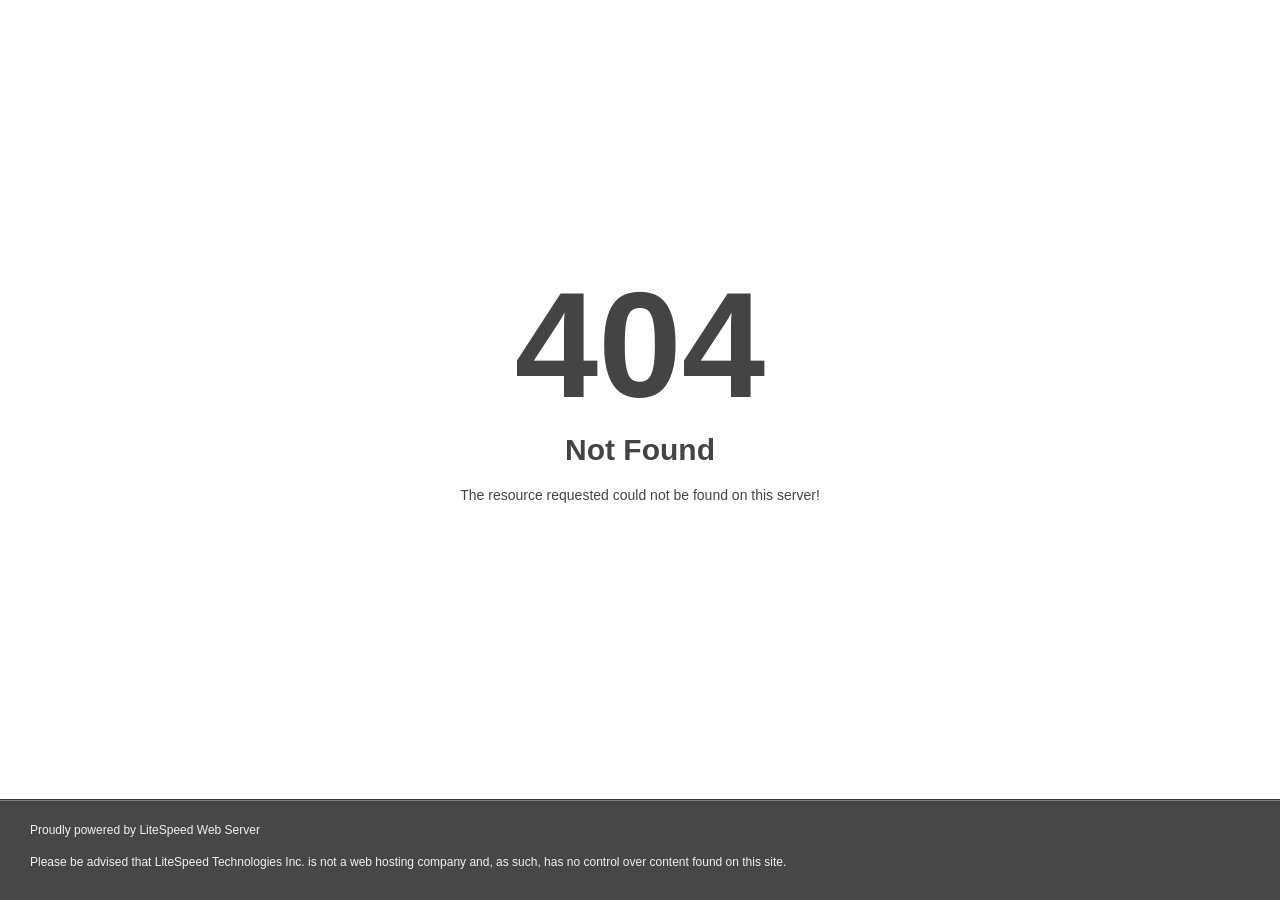
<file: assets/img/normal/shape.html>
<!DOCTYPE html>
<html style="height:100%">
<head>
<meta name="viewport" content="width=device-width, initial-scale=1, shrink-to-fit=no" />
<title> 404 Not Found
</title><style>@media (prefers-color-scheme:dark){body{background-color:#000!important}}</style></head>
<body style="color: #444; margin:0;font: normal 14px/20px Arial, Helvetica, sans-serif; height:100%; background-color: #fff;">
<div style="height:auto; min-height:100%; ">     <div style="text-align: center; width:800px; margin-left: -400px; position:absolute; top: 30%; left:50%;">
        <h1 style="margin:0; font-size:150px; line-height:150px; font-weight:bold;">404</h1>
<h2 style="margin-top:20px;font-size: 30px;">Not Found
</h2>
<p>The resource requested could not be found on this server!</p>
</div></div><div style="color:#f0f0f0; font-size:12px;margin:auto;padding:0px 30px 0px 30px;position:relative;clear:both;height:100px;margin-top:-101px;background-color:#474747;border-top: 1px solid rgba(0,0,0,0.15);box-shadow: 0 1px 0 rgba(255, 255, 255, 0.3) inset;">
<br>Proudly powered by LiteSpeed Web Server<p>Please be advised that LiteSpeed Technologies Inc. is not a web hosting company and, as such, has no control over content found on this site.</p></div></body></html>
</file>
<file: assets/css/app.min.css>
@charset "UTF-8";/*!
 * Bootstrap v5.0.0-beta1 (https://getbootstrap.com/)
 * Copyright 2011-2020 The Bootstrap Authors
 * Copyright 2011-2020 Twitter, Inc.
 * Licensed under MIT (https://github.com/twbs/bootstrap/blob/main/LICENSE)
 */:root{--bs-blue:#0d6efd;--bs-indigo:#6610f2;--bs-purple:#6f42c1;--bs-pink:#d63384;--bs-red:#dc3545;--bs-orange:#fd7e14;--bs-yellow:#ffc107;--bs-green:#198754;--bs-teal:#20c997;--bs-cyan:#0dcaf0;--bs-white:#fff;--bs-gray:#6c757d;--bs-gray-dark:#343a40;--bs-primary:#0d6efd;--bs-secondary:#6c757d;--bs-success:#198754;--bs-info:#0dcaf0;--bs-warning:#ffc107;--bs-danger:#dc3545;--bs-light:#f8f9fa;--bs-dark:#212529;--bs-font-sans-serif:system-ui,-apple-system,"Segoe UI",Roboto,"Helvetica Neue",Arial,"Noto Sans","Liberation Sans",sans-serif,"Apple Color Emoji","Segoe UI Emoji","Segoe UI Symbol","Noto Color Emoji";--bs-font-monospace:SFMono-Regular,Menlo,Monaco,Consolas,"Liberation Mono","Courier New",monospace;--bs-gradient:linear-gradient(180deg,hsla(0,0%,100%,.15),hsla(0,0%,100%,0))}*,:after,:before{box-sizing:border-box}@media (prefers-reduced-motion:no-preference){:root{scroll-behavior:smooth}}body{margin:0;font-family:var(--bs-font-sans-serif);font-size:1rem;font-weight:400;line-height:1.5;color:#212529;background-color:#fff;-webkit-text-size-adjust:100%;-webkit-tap-highlight-color:transparent}[tabindex="-1"]:focus:not(:focus-visible){outline:0!important}hr{margin:1rem 0;color:inherit;background-color:currentColor;border:0;opacity:.25}hr:not([size]){height:1px}.h1,.h2,.h3,.h4,.h5,.h6,h1,h2,h3,h4,h5,h6{margin-top:0;margin-bottom:.5rem;font-weight:500;line-height:1.2}.h1,h1{font-size:calc(1.375rem + 1.5vw)}@media (min-width:1200px){.h1,h1{font-size:2.5rem}}.h2,h2{font-size:calc(1.325rem + .9vw)}@media (min-width:1200px){.h2,h2{font-size:2rem}}.h3,h3{font-size:calc(1.3rem + .6vw)}@media (min-width:1200px){.h3,h3{font-size:1.75rem}}.h4,h4{font-size:calc(1.275rem + .3vw)}@media (min-width:1200px){.h4,h4{font-size:1.5rem}}.h5,h5{font-size:1.25rem}.h6,h6{font-size:1rem}p{margin-top:0;margin-bottom:1rem}abbr[data-bs-original-title],abbr[title]{text-decoration:underline;-webkit-text-decoration:underline dotted;text-decoration:underline dotted;cursor:help;-webkit-text-decoration-skip-ink:none;text-decoration-skip-ink:none}address{margin-bottom:1rem;font-style:normal;line-height:inherit}ol,ul{padding-left:2rem}dl,ol,ul{margin-top:0;margin-bottom:1rem}ol ol,ol ul,ul ol,ul ul{margin-bottom:0}dt{font-weight:700}dd{margin-bottom:.5rem;margin-left:0}blockquote{margin:0 0 1rem}b,strong{font-weight:bolder}.small,small{font-size:.875em}.mark,mark{padding:.2em;background-color:#fcf8e3}sub,sup{position:relative;font-size:.75em;line-height:0;vertical-align:baseline}sub{bottom:-.25em}sup{top:-.5em}a{color:#0d6efd;text-decoration:underline}a:hover{color:#0a58ca}a:not([href]):not([class]),a:not([href]):not([class]):hover{color:inherit;text-decoration:none}code,kbd,pre,samp{font-family:var(--bs-font-monospace);font-size:1em;direction:ltr;unicode-bidi:bidi-override}pre{display:block;margin-top:0;margin-bottom:1rem;overflow:auto;font-size:.875em}pre code{font-size:inherit;color:inherit;word-break:normal}code{font-size:.875em;color:#d63384;word-wrap:break-word}a>code{color:inherit}kbd{padding:.2rem .4rem;font-size:.875em;color:#fff;background-color:#212529;border-radius:.2rem}kbd kbd{padding:0;font-size:1em;font-weight:700}figure{margin:0 0 1rem}img,svg{vertical-align:middle}table{caption-side:bottom;border-collapse:collapse}caption{padding-top:.5rem;padding-bottom:.5rem;color:#6c757d;text-align:left}th{text-align:inherit;text-align:-webkit-match-parent}tbody,td,tfoot,th,thead,tr{border-color:inherit;border-style:solid;border-width:0}label{display:inline-block}button{border-radius:0}button:focus{outline:1px dotted;outline:5px auto -webkit-focus-ring-color}button,input,optgroup,select,textarea{margin:0;font-family:inherit;font-size:inherit;line-height:inherit}button,select{text-transform:none}[role=button]{cursor:pointer}select{word-wrap:normal}[list]::-webkit-calendar-picker-indicator{display:none}[type=button],[type=reset],[type=submit],button{-webkit-appearance:button}[type=button]:not(:disabled),[type=reset]:not(:disabled),[type=submit]:not(:disabled),button:not(:disabled){cursor:pointer}::-moz-focus-inner{padding:0;border-style:none}textarea{resize:vertical}fieldset{min-width:0;padding:0;margin:0;border:0}legend{float:left;width:100%;padding:0;margin-bottom:.5rem;font-size:calc(1.275rem + .3vw);line-height:inherit}@media (min-width:1200px){legend{font-size:1.5rem}}legend+*{clear:left}::-webkit-datetime-edit-day-field,::-webkit-datetime-edit-fields-wrapper,::-webkit-datetime-edit-hour-field,::-webkit-datetime-edit-minute,::-webkit-datetime-edit-month-field,::-webkit-datetime-edit-text,::-webkit-datetime-edit-year-field{padding:0}::-webkit-inner-spin-button{height:auto}[type=search]{outline-offset:-2px;-webkit-appearance:textfield}::-webkit-search-decoration{-webkit-appearance:none}::-webkit-color-swatch-wrapper{padding:0}::file-selector-button{font:inherit}::-webkit-file-upload-button{font:inherit;-webkit-appearance:button}output{display:inline-block}iframe{border:0}summary{display:list-item;cursor:pointer}progress{vertical-align:baseline}[hidden]{display:none!important}.lead{font-size:1.25rem;font-weight:300}.display-1{font-size:calc(1.625rem + 4.5vw);font-weight:300;line-height:1.2}@media (min-width:1200px){.display-1{font-size:5rem}}.display-2{font-size:calc(1.575rem + 3.9vw);font-weight:300;line-height:1.2}@media (min-width:1200px){.display-2{font-size:4.5rem}}.display-3{font-size:calc(1.525rem + 3.3vw);font-weight:300;line-height:1.2}@media (min-width:1200px){.display-3{font-size:4rem}}.display-4{font-size:calc(1.475rem + 2.7vw);font-weight:300;line-height:1.2}@media (min-width:1200px){.display-4{font-size:3.5rem}}.display-5{font-size:calc(1.425rem + 2.1vw);font-weight:300;line-height:1.2}@media (min-width:1200px){.display-5{font-size:3rem}}.display-6{font-size:calc(1.375rem + 1.5vw);font-weight:300;line-height:1.2}@media (min-width:1200px){.display-6{font-size:2.5rem}}.list-inline,.list-unstyled{padding-left:0;list-style:none}.list-inline-item{display:inline-block}.list-inline-item:not(:last-child){margin-right:.5rem}.initialism{font-size:.875em;text-transform:uppercase}.blockquote{margin-bottom:1rem;font-size:1.25rem}.blockquote>:last-child{margin-bottom:0}.blockquote-footer{margin-top:-1rem;margin-bottom:1rem;font-size:.875em;color:#6c757d}.blockquote-footer:before{content:"— "}.img-fluid,.img-thumbnail{max-width:100%;height:auto}.img-thumbnail{padding:.25rem;background-color:#fff;border:1px solid #dee2e6;border-radius:.25rem}.figure{display:inline-block}.figure-img{margin-bottom:.5rem;line-height:1}.figure-caption{font-size:.875em;color:#6c757d}.container,.container-fluid,.container-lg,.container-md,.container-sm,.container-xl,.container-xxl{width:100%;padding-right:var(--bs-gutter-x,.75rem);padding-left:var(--bs-gutter-x,.75rem);margin-right:auto;margin-left:auto}@media (min-width:576px){.container,.container-sm{max-width:540px}}@media (min-width:768px){.container,.container-md,.container-sm{max-width:720px}}@media (min-width:992px){.container,.container-lg,.container-md,.container-sm{max-width:960px}}@media (min-width:1200px){.container,.container-lg,.container-md,.container-sm,.container-xl{max-width:1140px}}@media (min-width:1400px){.container,.container-lg,.container-md,.container-sm,.container-xl,.container-xxl{max-width:1320px}}.row{--bs-gutter-x:1.5rem;--bs-gutter-y:0;display:-webkit-box;display:-webkit-flex;display:-ms-flexbox;display:flex;-webkit-flex-wrap:wrap;-ms-flex-wrap:wrap;flex-wrap:wrap;margin-top:calc(var(--bs-gutter-y) * -1);margin-right:calc(var(--bs-gutter-x)/ -2);margin-left:calc(var(--bs-gutter-x)/ -2)}.row>*{-webkit-flex-shrink:0;-ms-flex-negative:0;flex-shrink:0;width:100%;max-width:100%;padding-right:calc(var(--bs-gutter-x)/ 2);padding-left:calc(var(--bs-gutter-x)/ 2);margin-top:var(--bs-gutter-y)}.col{-webkit-box-flex:1;-webkit-flex:1 0 0%;-ms-flex:1 0 0%;flex:1 0 0%}.row-cols-auto>*{width:auto}.row-cols-1>*,.row-cols-auto>*{-webkit-box-flex:0;-webkit-flex:0 0 auto;-ms-flex:0 0 auto;flex:0 0 auto}.row-cols-1>*{width:100%}.row-cols-2>*{width:50%}.row-cols-2>*,.row-cols-3>*{-webkit-box-flex:0;-webkit-flex:0 0 auto;-ms-flex:0 0 auto;flex:0 0 auto}.row-cols-3>*{width:33.3333333333%}.row-cols-4>*{width:25%}.row-cols-4>*,.row-cols-5>*{-webkit-box-flex:0;-webkit-flex:0 0 auto;-ms-flex:0 0 auto;flex:0 0 auto}.row-cols-5>*{width:20%}.row-cols-6>*{width:16.6666666667%}.col-auto,.row-cols-6>*{-webkit-box-flex:0;-webkit-flex:0 0 auto;-ms-flex:0 0 auto;flex:0 0 auto}.col-auto{width:auto}.col-1{width:8.3333333333%}.col-1,.col-2{-webkit-box-flex:0;-webkit-flex:0 0 auto;-ms-flex:0 0 auto;flex:0 0 auto}.col-2{width:16.6666666667%}.col-3{width:25%}.col-3,.col-4{-webkit-box-flex:0;-webkit-flex:0 0 auto;-ms-flex:0 0 auto;flex:0 0 auto}.col-4{width:33.3333333333%}.col-5{width:41.6666666667%}.col-5,.col-6{-webkit-box-flex:0;-webkit-flex:0 0 auto;-ms-flex:0 0 auto;flex:0 0 auto}.col-6{width:50%}.col-7{width:58.3333333333%}.col-7,.col-8{-webkit-box-flex:0;-webkit-flex:0 0 auto;-ms-flex:0 0 auto;flex:0 0 auto}.col-8{width:66.6666666667%}.col-9{width:75%}.col-9,.col-10{-webkit-box-flex:0;-webkit-flex:0 0 auto;-ms-flex:0 0 auto;flex:0 0 auto}.col-10{width:83.3333333333%}.col-11{width:91.6666666667%}.col-11,.col-12{-webkit-box-flex:0;-webkit-flex:0 0 auto;-ms-flex:0 0 auto;flex:0 0 auto}.col-12{width:100%}.offset-1{margin-left:8.3333333333%}.offset-2{margin-left:16.6666666667%}.offset-3{margin-left:25%}.offset-4{margin-left:33.3333333333%}.offset-5{margin-left:41.6666666667%}.offset-6{margin-left:50%}.offset-7{margin-left:58.3333333333%}.offset-8{margin-left:66.6666666667%}.offset-9{margin-left:75%}.offset-10{margin-left:83.3333333333%}.offset-11{margin-left:91.6666666667%}.g-0,.gx-0{--bs-gutter-x:0}.g-0,.gy-0{--bs-gutter-y:0}.g-1,.gx-1{--bs-gutter-x:0.25rem}.g-1,.gy-1{--bs-gutter-y:0.25rem}.g-2,.gx-2{--bs-gutter-x:0.5rem}.g-2,.gy-2{--bs-gutter-y:0.5rem}.g-3,.gx-3{--bs-gutter-x:1rem}.g-3,.gy-3{--bs-gutter-y:1rem}.g-4,.gx-4{--bs-gutter-x:1.5rem}.g-4,.gy-4{--bs-gutter-y:1.5rem}.g-5,.gx-5{--bs-gutter-x:3rem}.g-5,.gy-5{--bs-gutter-y:3rem}@media (min-width:576px){.col-sm{-webkit-box-flex:1;-webkit-flex:1 0 0%;-ms-flex:1 0 0%;flex:1 0 0%}.row-cols-sm-auto>*{width:auto}.row-cols-sm-1>*,.row-cols-sm-auto>*{-webkit-box-flex:0;-webkit-flex:0 0 auto;-ms-flex:0 0 auto;flex:0 0 auto}.row-cols-sm-1>*{width:100%}.row-cols-sm-2>*{width:50%}.row-cols-sm-2>*,.row-cols-sm-3>*{-webkit-box-flex:0;-webkit-flex:0 0 auto;-ms-flex:0 0 auto;flex:0 0 auto}.row-cols-sm-3>*{width:33.3333333333%}.row-cols-sm-4>*{width:25%}.row-cols-sm-4>*,.row-cols-sm-5>*{-webkit-box-flex:0;-webkit-flex:0 0 auto;-ms-flex:0 0 auto;flex:0 0 auto}.row-cols-sm-5>*{width:20%}.row-cols-sm-6>*{width:16.6666666667%}.col-sm-auto,.row-cols-sm-6>*{-webkit-box-flex:0;-webkit-flex:0 0 auto;-ms-flex:0 0 auto;flex:0 0 auto}.col-sm-auto{width:auto}.col-sm-1{width:8.3333333333%}.col-sm-1,.col-sm-2{-webkit-box-flex:0;-webkit-flex:0 0 auto;-ms-flex:0 0 auto;flex:0 0 auto}.col-sm-2{width:16.6666666667%}.col-sm-3{width:25%}.col-sm-3,.col-sm-4{-webkit-box-flex:0;-webkit-flex:0 0 auto;-ms-flex:0 0 auto;flex:0 0 auto}.col-sm-4{width:33.3333333333%}.col-sm-5{width:41.6666666667%}.col-sm-5,.col-sm-6{-webkit-box-flex:0;-webkit-flex:0 0 auto;-ms-flex:0 0 auto;flex:0 0 auto}.col-sm-6{width:50%}.col-sm-7{width:58.3333333333%}.col-sm-7,.col-sm-8{-webkit-box-flex:0;-webkit-flex:0 0 auto;-ms-flex:0 0 auto;flex:0 0 auto}.col-sm-8{width:66.6666666667%}.col-sm-9{width:75%}.col-sm-9,.col-sm-10{-webkit-box-flex:0;-webkit-flex:0 0 auto;-ms-flex:0 0 auto;flex:0 0 auto}.col-sm-10{width:83.3333333333%}.col-sm-11{width:91.6666666667%}.col-sm-11,.col-sm-12{-webkit-box-flex:0;-webkit-flex:0 0 auto;-ms-flex:0 0 auto;flex:0 0 auto}.col-sm-12{width:100%}.offset-sm-0{margin-left:0}.offset-sm-1{margin-left:8.3333333333%}.offset-sm-2{margin-left:16.6666666667%}.offset-sm-3{margin-left:25%}.offset-sm-4{margin-left:33.3333333333%}.offset-sm-5{margin-left:41.6666666667%}.offset-sm-6{margin-left:50%}.offset-sm-7{margin-left:58.3333333333%}.offset-sm-8{margin-left:66.6666666667%}.offset-sm-9{margin-left:75%}.offset-sm-10{margin-left:83.3333333333%}.offset-sm-11{margin-left:91.6666666667%}.g-sm-0,.gx-sm-0{--bs-gutter-x:0}.g-sm-0,.gy-sm-0{--bs-gutter-y:0}.g-sm-1,.gx-sm-1{--bs-gutter-x:0.25rem}.g-sm-1,.gy-sm-1{--bs-gutter-y:0.25rem}.g-sm-2,.gx-sm-2{--bs-gutter-x:0.5rem}.g-sm-2,.gy-sm-2{--bs-gutter-y:0.5rem}.g-sm-3,.gx-sm-3{--bs-gutter-x:1rem}.g-sm-3,.gy-sm-3{--bs-gutter-y:1rem}.g-sm-4,.gx-sm-4{--bs-gutter-x:1.5rem}.g-sm-4,.gy-sm-4{--bs-gutter-y:1.5rem}.g-sm-5,.gx-sm-5{--bs-gutter-x:3rem}.g-sm-5,.gy-sm-5{--bs-gutter-y:3rem}}@media (min-width:768px){.col-md{-webkit-box-flex:1;-webkit-flex:1 0 0%;-ms-flex:1 0 0%;flex:1 0 0%}.row-cols-md-auto>*{width:auto}.row-cols-md-1>*,.row-cols-md-auto>*{-webkit-box-flex:0;-webkit-flex:0 0 auto;-ms-flex:0 0 auto;flex:0 0 auto}.row-cols-md-1>*{width:100%}.row-cols-md-2>*{width:50%}.row-cols-md-2>*,.row-cols-md-3>*{-webkit-box-flex:0;-webkit-flex:0 0 auto;-ms-flex:0 0 auto;flex:0 0 auto}.row-cols-md-3>*{width:33.3333333333%}.row-cols-md-4>*{width:25%}.row-cols-md-4>*,.row-cols-md-5>*{-webkit-box-flex:0;-webkit-flex:0 0 auto;-ms-flex:0 0 auto;flex:0 0 auto}.row-cols-md-5>*{width:20%}.row-cols-md-6>*{width:16.6666666667%}.col-md-auto,.row-cols-md-6>*{-webkit-box-flex:0;-webkit-flex:0 0 auto;-ms-flex:0 0 auto;flex:0 0 auto}.col-md-auto{width:auto}.col-md-1{width:8.3333333333%}.col-md-1,.col-md-2{-webkit-box-flex:0;-webkit-flex:0 0 auto;-ms-flex:0 0 auto;flex:0 0 auto}.col-md-2{width:16.6666666667%}.col-md-3{width:25%}.col-md-3,.col-md-4{-webkit-box-flex:0;-webkit-flex:0 0 auto;-ms-flex:0 0 auto;flex:0 0 auto}.col-md-4{width:33.3333333333%}.col-md-5{width:41.6666666667%}.col-md-5,.col-md-6{-webkit-box-flex:0;-webkit-flex:0 0 auto;-ms-flex:0 0 auto;flex:0 0 auto}.col-md-6{width:50%}.col-md-7{width:58.3333333333%}.col-md-7,.col-md-8{-webkit-box-flex:0;-webkit-flex:0 0 auto;-ms-flex:0 0 auto;flex:0 0 auto}.col-md-8{width:66.6666666667%}.col-md-9{width:75%}.col-md-9,.col-md-10{-webkit-box-flex:0;-webkit-flex:0 0 auto;-ms-flex:0 0 auto;flex:0 0 auto}.col-md-10{width:83.3333333333%}.col-md-11{width:91.6666666667%}.col-md-11,.col-md-12{-webkit-box-flex:0;-webkit-flex:0 0 auto;-ms-flex:0 0 auto;flex:0 0 auto}.col-md-12{width:100%}.offset-md-0{margin-left:0}.offset-md-1{margin-left:8.3333333333%}.offset-md-2{margin-left:16.6666666667%}.offset-md-3{margin-left:25%}.offset-md-4{margin-left:33.3333333333%}.offset-md-5{margin-left:41.6666666667%}.offset-md-6{margin-left:50%}.offset-md-7{margin-left:58.3333333333%}.offset-md-8{margin-left:66.6666666667%}.offset-md-9{margin-left:75%}.offset-md-10{margin-left:83.3333333333%}.offset-md-11{margin-left:91.6666666667%}.g-md-0,.gx-md-0{--bs-gutter-x:0}.g-md-0,.gy-md-0{--bs-gutter-y:0}.g-md-1,.gx-md-1{--bs-gutter-x:0.25rem}.g-md-1,.gy-md-1{--bs-gutter-y:0.25rem}.g-md-2,.gx-md-2{--bs-gutter-x:0.5rem}.g-md-2,.gy-md-2{--bs-gutter-y:0.5rem}.g-md-3,.gx-md-3{--bs-gutter-x:1rem}.g-md-3,.gy-md-3{--bs-gutter-y:1rem}.g-md-4,.gx-md-4{--bs-gutter-x:1.5rem}.g-md-4,.gy-md-4{--bs-gutter-y:1.5rem}.g-md-5,.gx-md-5{--bs-gutter-x:3rem}.g-md-5,.gy-md-5{--bs-gutter-y:3rem}}@media (min-width:992px){.col-lg{-webkit-box-flex:1;-webkit-flex:1 0 0%;-ms-flex:1 0 0%;flex:1 0 0%}.row-cols-lg-auto>*{width:auto}.row-cols-lg-1>*,.row-cols-lg-auto>*{-webkit-box-flex:0;-webkit-flex:0 0 auto;-ms-flex:0 0 auto;flex:0 0 auto}.row-cols-lg-1>*{width:100%}.row-cols-lg-2>*{width:50%}.row-cols-lg-2>*,.row-cols-lg-3>*{-webkit-box-flex:0;-webkit-flex:0 0 auto;-ms-flex:0 0 auto;flex:0 0 auto}.row-cols-lg-3>*{width:33.3333333333%}.row-cols-lg-4>*{width:25%}.row-cols-lg-4>*,.row-cols-lg-5>*{-webkit-box-flex:0;-webkit-flex:0 0 auto;-ms-flex:0 0 auto;flex:0 0 auto}.row-cols-lg-5>*{width:20%}.row-cols-lg-6>*{width:16.6666666667%}.col-lg-auto,.row-cols-lg-6>*{-webkit-box-flex:0;-webkit-flex:0 0 auto;-ms-flex:0 0 auto;flex:0 0 auto}.col-lg-auto{width:auto}.col-lg-1{width:8.3333333333%}.col-lg-1,.col-lg-2{-webkit-box-flex:0;-webkit-flex:0 0 auto;-ms-flex:0 0 auto;flex:0 0 auto}.col-lg-2{width:16.6666666667%}.col-lg-3{width:25%}.col-lg-3,.col-lg-4{-webkit-box-flex:0;-webkit-flex:0 0 auto;-ms-flex:0 0 auto;flex:0 0 auto}.col-lg-4{width:33.3333333333%}.col-lg-5{width:41.6666666667%}.col-lg-5,.col-lg-6{-webkit-box-flex:0;-webkit-flex:0 0 auto;-ms-flex:0 0 auto;flex:0 0 auto}.col-lg-6{width:50%}.col-lg-7{width:58.3333333333%}.col-lg-7,.col-lg-8{-webkit-box-flex:0;-webkit-flex:0 0 auto;-ms-flex:0 0 auto;flex:0 0 auto}.col-lg-8{width:66.6666666667%}.col-lg-9{width:75%}.col-lg-9,.col-lg-10{-webkit-box-flex:0;-webkit-flex:0 0 auto;-ms-flex:0 0 auto;flex:0 0 auto}.col-lg-10{width:83.3333333333%}.col-lg-11{width:91.6666666667%}.col-lg-11,.col-lg-12{-webkit-box-flex:0;-webkit-flex:0 0 auto;-ms-flex:0 0 auto;flex:0 0 auto}.col-lg-12{width:100%}.offset-lg-0{margin-left:0}.offset-lg-1{margin-left:8.3333333333%}.offset-lg-2{margin-left:16.6666666667%}.offset-lg-3{margin-left:25%}.offset-lg-4{margin-left:33.3333333333%}.offset-lg-5{margin-left:41.6666666667%}.offset-lg-6{margin-left:50%}.offset-lg-7{margin-left:58.3333333333%}.offset-lg-8{margin-left:66.6666666667%}.offset-lg-9{margin-left:75%}.offset-lg-10{margin-left:83.3333333333%}.offset-lg-11{margin-left:91.6666666667%}.g-lg-0,.gx-lg-0{--bs-gutter-x:0}.g-lg-0,.gy-lg-0{--bs-gutter-y:0}.g-lg-1,.gx-lg-1{--bs-gutter-x:0.25rem}.g-lg-1,.gy-lg-1{--bs-gutter-y:0.25rem}.g-lg-2,.gx-lg-2{--bs-gutter-x:0.5rem}.g-lg-2,.gy-lg-2{--bs-gutter-y:0.5rem}.g-lg-3,.gx-lg-3{--bs-gutter-x:1rem}.g-lg-3,.gy-lg-3{--bs-gutter-y:1rem}.g-lg-4,.gx-lg-4{--bs-gutter-x:1.5rem}.g-lg-4,.gy-lg-4{--bs-gutter-y:1.5rem}.g-lg-5,.gx-lg-5{--bs-gutter-x:3rem}.g-lg-5,.gy-lg-5{--bs-gutter-y:3rem}}@media (min-width:1200px){.col-xl{-webkit-box-flex:1;-webkit-flex:1 0 0%;-ms-flex:1 0 0%;flex:1 0 0%}.row-cols-xl-auto>*{width:auto}.row-cols-xl-1>*,.row-cols-xl-auto>*{-webkit-box-flex:0;-webkit-flex:0 0 auto;-ms-flex:0 0 auto;flex:0 0 auto}.row-cols-xl-1>*{width:100%}.row-cols-xl-2>*{width:50%}.row-cols-xl-2>*,.row-cols-xl-3>*{-webkit-box-flex:0;-webkit-flex:0 0 auto;-ms-flex:0 0 auto;flex:0 0 auto}.row-cols-xl-3>*{width:33.3333333333%}.row-cols-xl-4>*{width:25%}.row-cols-xl-4>*,.row-cols-xl-5>*{-webkit-box-flex:0;-webkit-flex:0 0 auto;-ms-flex:0 0 auto;flex:0 0 auto}.row-cols-xl-5>*{width:20%}.row-cols-xl-6>*{width:16.6666666667%}.col-xl-auto,.row-cols-xl-6>*{-webkit-box-flex:0;-webkit-flex:0 0 auto;-ms-flex:0 0 auto;flex:0 0 auto}.col-xl-auto{width:auto}.col-xl-1{width:8.3333333333%}.col-xl-1,.col-xl-2{-webkit-box-flex:0;-webkit-flex:0 0 auto;-ms-flex:0 0 auto;flex:0 0 auto}.col-xl-2{width:16.6666666667%}.col-xl-3{width:25%}.col-xl-3,.col-xl-4{-webkit-box-flex:0;-webkit-flex:0 0 auto;-ms-flex:0 0 auto;flex:0 0 auto}.col-xl-4{width:33.3333333333%}.col-xl-5{width:41.6666666667%}.col-xl-5,.col-xl-6{-webkit-box-flex:0;-webkit-flex:0 0 auto;-ms-flex:0 0 auto;flex:0 0 auto}.col-xl-6{width:50%}.col-xl-7{width:58.3333333333%}.col-xl-7,.col-xl-8{-webkit-box-flex:0;-webkit-flex:0 0 auto;-ms-flex:0 0 auto;flex:0 0 auto}.col-xl-8{width:66.6666666667%}.col-xl-9{width:75%}.col-xl-9,.col-xl-10{-webkit-box-flex:0;-webkit-flex:0 0 auto;-ms-flex:0 0 auto;flex:0 0 auto}.col-xl-10{width:83.3333333333%}.col-xl-11{width:91.6666666667%}.col-xl-11,.col-xl-12{-webkit-box-flex:0;-webkit-flex:0 0 auto;-ms-flex:0 0 auto;flex:0 0 auto}.col-xl-12{width:100%}.offset-xl-0{margin-left:0}.offset-xl-1{margin-left:8.3333333333%}.offset-xl-2{margin-left:16.6666666667%}.offset-xl-3{margin-left:25%}.offset-xl-4{margin-left:33.3333333333%}.offset-xl-5{margin-left:41.6666666667%}.offset-xl-6{margin-left:50%}.offset-xl-7{margin-left:58.3333333333%}.offset-xl-8{margin-left:66.6666666667%}.offset-xl-9{margin-left:75%}.offset-xl-10{margin-left:83.3333333333%}.offset-xl-11{margin-left:91.6666666667%}.g-xl-0,.gx-xl-0{--bs-gutter-x:0}.g-xl-0,.gy-xl-0{--bs-gutter-y:0}.g-xl-1,.gx-xl-1{--bs-gutter-x:0.25rem}.g-xl-1,.gy-xl-1{--bs-gutter-y:0.25rem}.g-xl-2,.gx-xl-2{--bs-gutter-x:0.5rem}.g-xl-2,.gy-xl-2{--bs-gutter-y:0.5rem}.g-xl-3,.gx-xl-3{--bs-gutter-x:1rem}.g-xl-3,.gy-xl-3{--bs-gutter-y:1rem}.g-xl-4,.gx-xl-4{--bs-gutter-x:1.5rem}.g-xl-4,.gy-xl-4{--bs-gutter-y:1.5rem}.g-xl-5,.gx-xl-5{--bs-gutter-x:3rem}.g-xl-5,.gy-xl-5{--bs-gutter-y:3rem}}@media (min-width:1400px){.col-xxl{-webkit-box-flex:1;-webkit-flex:1 0 0%;-ms-flex:1 0 0%;flex:1 0 0%}.row-cols-xxl-auto>*{width:auto}.row-cols-xxl-1>*,.row-cols-xxl-auto>*{-webkit-box-flex:0;-webkit-flex:0 0 auto;-ms-flex:0 0 auto;flex:0 0 auto}.row-cols-xxl-1>*{width:100%}.row-cols-xxl-2>*{width:50%}.row-cols-xxl-2>*,.row-cols-xxl-3>*{-webkit-box-flex:0;-webkit-flex:0 0 auto;-ms-flex:0 0 auto;flex:0 0 auto}.row-cols-xxl-3>*{width:33.3333333333%}.row-cols-xxl-4>*{width:25%}.row-cols-xxl-4>*,.row-cols-xxl-5>*{-webkit-box-flex:0;-webkit-flex:0 0 auto;-ms-flex:0 0 auto;flex:0 0 auto}.row-cols-xxl-5>*{width:20%}.row-cols-xxl-6>*{width:16.6666666667%}.col-xxl-auto,.row-cols-xxl-6>*{-webkit-box-flex:0;-webkit-flex:0 0 auto;-ms-flex:0 0 auto;flex:0 0 auto}.col-xxl-auto{width:auto}.col-xxl-1{width:8.3333333333%}.col-xxl-1,.col-xxl-2{-webkit-box-flex:0;-webkit-flex:0 0 auto;-ms-flex:0 0 auto;flex:0 0 auto}.col-xxl-2{width:16.6666666667%}.col-xxl-3{width:25%}.col-xxl-3,.col-xxl-4{-webkit-box-flex:0;-webkit-flex:0 0 auto;-ms-flex:0 0 auto;flex:0 0 auto}.col-xxl-4{width:33.3333333333%}.col-xxl-5{width:41.6666666667%}.col-xxl-5,.col-xxl-6{-webkit-box-flex:0;-webkit-flex:0 0 auto;-ms-flex:0 0 auto;flex:0 0 auto}.col-xxl-6{width:50%}.col-xxl-7{width:58.3333333333%}.col-xxl-7,.col-xxl-8{-webkit-box-flex:0;-webkit-flex:0 0 auto;-ms-flex:0 0 auto;flex:0 0 auto}.col-xxl-8{width:66.6666666667%}.col-xxl-9{width:75%}.col-xxl-9,.col-xxl-10{-webkit-box-flex:0;-webkit-flex:0 0 auto;-ms-flex:0 0 auto;flex:0 0 auto}.col-xxl-10{width:83.3333333333%}.col-xxl-11{width:91.6666666667%}.col-xxl-11,.col-xxl-12{-webkit-box-flex:0;-webkit-flex:0 0 auto;-ms-flex:0 0 auto;flex:0 0 auto}.col-xxl-12{width:100%}.offset-xxl-0{margin-left:0}.offset-xxl-1{margin-left:8.3333333333%}.offset-xxl-2{margin-left:16.6666666667%}.offset-xxl-3{margin-left:25%}.offset-xxl-4{margin-left:33.3333333333%}.offset-xxl-5{margin-left:41.6666666667%}.offset-xxl-6{margin-left:50%}.offset-xxl-7{margin-left:58.3333333333%}.offset-xxl-8{margin-left:66.6666666667%}.offset-xxl-9{margin-left:75%}.offset-xxl-10{margin-left:83.3333333333%}.offset-xxl-11{margin-left:91.6666666667%}.g-xxl-0,.gx-xxl-0{--bs-gutter-x:0}.g-xxl-0,.gy-xxl-0{--bs-gutter-y:0}.g-xxl-1,.gx-xxl-1{--bs-gutter-x:0.25rem}.g-xxl-1,.gy-xxl-1{--bs-gutter-y:0.25rem}.g-xxl-2,.gx-xxl-2{--bs-gutter-x:0.5rem}.g-xxl-2,.gy-xxl-2{--bs-gutter-y:0.5rem}.g-xxl-3,.gx-xxl-3{--bs-gutter-x:1rem}.g-xxl-3,.gy-xxl-3{--bs-gutter-y:1rem}.g-xxl-4,.gx-xxl-4{--bs-gutter-x:1.5rem}.g-xxl-4,.gy-xxl-4{--bs-gutter-y:1.5rem}.g-xxl-5,.gx-xxl-5{--bs-gutter-x:3rem}.g-xxl-5,.gy-xxl-5{--bs-gutter-y:3rem}}.table{--bs-table-bg:transparent;--bs-table-striped-color:#212529;--bs-table-striped-bg:rgba(0,0,0,.05);--bs-table-active-color:#212529;--bs-table-active-bg:rgba(0,0,0,.1);--bs-table-hover-color:#212529;--bs-table-hover-bg:rgba(0,0,0,.075);width:100%;margin-bottom:1rem;color:#212529;vertical-align:top;border-color:#dee2e6}.table>:not(caption)>*>*{padding:.5rem;background-color:var(--bs-table-bg);background-image:-webkit-linear-gradient(var(--bs-table-accent-bg),var(--bs-table-accent-bg));background-image:linear-gradient(var(--bs-table-accent-bg),var(--bs-table-accent-bg));border-bottom-width:1px}.table>tbody{vertical-align:inherit}.table>thead{vertical-align:bottom}.table>:not(:last-child)>:last-child>*{border-bottom-color:currentColor}.caption-top{caption-side:top}.table-sm>:not(caption)>*>*{padding:.25rem}.table-bordered>:not(caption)>*{border-width:1px 0}.table-bordered>:not(caption)>*>*{border-width:0 1px}.table-borderless>:not(caption)>*>*{border-bottom-width:0}.table-striped>tbody>tr:nth-of-type(odd){--bs-table-accent-bg:var(--bs-table-striped-bg);color:var(--bs-table-striped-color)}.table-active{--bs-table-accent-bg:var(--bs-table-active-bg);color:var(--bs-table-active-color)}.table-hover>tbody>tr:hover{--bs-table-accent-bg:var(--bs-table-hover-bg);color:var(--bs-table-hover-color)}.table-primary{--bs-table-bg:#cfe2ff;--bs-table-striped-bg:#c5d7f2;--bs-table-striped-color:#000;--bs-table-active-bg:#bacbe6;--bs-table-active-color:#000;--bs-table-hover-bg:#bfd1ec;--bs-table-hover-color:#000;color:#000;border-color:#bacbe6}.table-secondary{--bs-table-bg:#e2e3e5;--bs-table-striped-bg:#d7d8da;--bs-table-striped-color:#000;--bs-table-active-bg:#cbccce;--bs-table-active-color:#000;--bs-table-hover-bg:#d1d2d4;--bs-table-hover-color:#000;color:#000;border-color:#cbccce}.table-success{--bs-table-bg:#d1e7dd;--bs-table-striped-bg:#c7dbd2;--bs-table-striped-color:#000;--bs-table-active-bg:#bcd0c7;--bs-table-active-color:#000;--bs-table-hover-bg:#c1d6cc;--bs-table-hover-color:#000;color:#000;border-color:#bcd0c7}.table-info{--bs-table-bg:#cff4fc;--bs-table-striped-bg:#c5e8ef;--bs-table-striped-color:#000;--bs-table-active-bg:#badce3;--bs-table-active-color:#000;--bs-table-hover-bg:#bfe2e9;--bs-table-hover-color:#000;color:#000;border-color:#badce3}.table-warning{--bs-table-bg:#fff3cd;--bs-table-striped-bg:#f2e7c3;--bs-table-striped-color:#000;--bs-table-active-bg:#e6dbb9;--bs-table-active-color:#000;--bs-table-hover-bg:#ece1be;--bs-table-hover-color:#000;color:#000;border-color:#e6dbb9}.table-danger{--bs-table-bg:#f8d7da;--bs-table-striped-bg:#eccccf;--bs-table-striped-color:#000;--bs-table-active-bg:#dfc2c4;--bs-table-active-color:#000;--bs-table-hover-bg:#e5c7ca;--bs-table-hover-color:#000;color:#000;border-color:#dfc2c4}.table-light{--bs-table-bg:#f8f9fa;--bs-table-striped-bg:#ecedee;--bs-table-striped-color:#000;--bs-table-active-bg:#dfe0e1;--bs-table-active-color:#000;--bs-table-hover-bg:#e5e6e7;--bs-table-hover-color:#000;color:#000;border-color:#dfe0e1}.table-dark{--bs-table-bg:#212529;--bs-table-striped-bg:#2c3034;--bs-table-striped-color:#fff;--bs-table-active-bg:#373b3e;--bs-table-active-color:#fff;--bs-table-hover-bg:#323539;--bs-table-hover-color:#fff;color:#fff;border-color:#373b3e}.table-responsive{overflow-x:auto;-webkit-overflow-scrolling:touch}@media (max-width:575.98px){.table-responsive-sm{overflow-x:auto;-webkit-overflow-scrolling:touch}}@media (max-width:767.98px){.table-responsive-md{overflow-x:auto;-webkit-overflow-scrolling:touch}}@media (max-width:991.98px){.table-responsive-lg{overflow-x:auto;-webkit-overflow-scrolling:touch}}@media (max-width:1199.98px){.table-responsive-xl{overflow-x:auto;-webkit-overflow-scrolling:touch}}@media (max-width:1399.98px){.table-responsive-xxl{overflow-x:auto;-webkit-overflow-scrolling:touch}}.form-label{margin-bottom:.5rem}.col-form-label{padding-top:calc(.375rem + 1px);padding-bottom:calc(.375rem + 1px);margin-bottom:0;font-size:inherit;line-height:1.5}.col-form-label-lg{padding-top:calc(.5rem + 1px);padding-bottom:calc(.5rem + 1px);font-size:1.25rem}.col-form-label-sm{padding-top:calc(.25rem + 1px);padding-bottom:calc(.25rem + 1px);font-size:.875rem}.form-text{margin-top:.25rem;font-size:.875em;color:#6c757d}.form-control{display:block;width:100%;padding:.375rem .75rem;font-size:1rem;font-weight:400;line-height:1.5;color:#212529;background-color:#fff;background-clip:padding-box;border:1px solid #ced4da;-webkit-appearance:none;-moz-appearance:none;appearance:none;border-radius:.25rem;-webkit-transition:border-color .15s ease-in-out,box-shadow .15s ease-in-out;transition:border-color .15s ease-in-out,box-shadow .15s ease-in-out}@media (prefers-reduced-motion:reduce){.form-control{-webkit-transition:none;transition:none}}.form-control[type=file]{overflow:hidden}.form-control[type=file]:not(:disabled):not([readonly]){cursor:pointer}.form-control:focus{color:#212529;background-color:#fff;border-color:#86b7fe;outline:0;box-shadow:0 0 0 .25rem rgba(13,110,253,.25)}.form-control::-webkit-date-and-time-value{height:1.5em}.form-control::-webkit-input-placeholder{color:#6c757d;opacity:1}.form-control::-moz-placeholder{color:#6c757d;opacity:1}.form-control:-ms-input-placeholder,.form-control::-ms-input-placeholder{color:#6c757d;opacity:1}.form-control::placeholder{color:#6c757d;opacity:1}.form-control:disabled,.form-control[readonly]{background-color:#e9ecef;opacity:1}.form-control::file-selector-button{padding:.375rem .75rem;margin:-.375rem -.75rem;-webkit-margin-end:.75rem;margin-inline-end:.75rem;color:#212529;background-color:#e9ecef;pointer-events:none;border-color:inherit;border-style:solid;border-width:0;border-inline-end-width:1px;border-radius:0;-webkit-transition:color .15s ease-in-out,background-color .15s ease-in-out,border-color .15s ease-in-out,box-shadow .15s ease-in-out;transition:color .15s ease-in-out,background-color .15s ease-in-out,border-color .15s ease-in-out,box-shadow .15s ease-in-out}@media (prefers-reduced-motion:reduce){.form-control::file-selector-button{-webkit-transition:none;transition:none}}.form-control:hover:not(:disabled):not([readonly])::file-selector-button{background-color:#dde0e3}.form-control::-webkit-file-upload-button{padding:.375rem .75rem;margin:-.375rem -.75rem;-webkit-margin-end:.75rem;margin-inline-end:.75rem;color:#212529;background-color:#e9ecef;pointer-events:none;border-color:inherit;border-style:solid;border-width:0;border-inline-end-width:1px;border-radius:0;-webkit-transition:color .15s ease-in-out,background-color .15s ease-in-out,border-color .15s ease-in-out,box-shadow .15s ease-in-out;transition:color .15s ease-in-out,background-color .15s ease-in-out,border-color .15s ease-in-out,box-shadow .15s ease-in-out}@media (prefers-reduced-motion:reduce){.form-control::-webkit-file-upload-button{-webkit-transition:none;transition:none}}.form-control:hover:not(:disabled):not([readonly])::-webkit-file-upload-button{background-color:#dde0e3}.form-control-plaintext{display:block;width:100%;padding:.375rem 0;margin-bottom:0;line-height:1.5;color:#212529;background-color:transparent;border:solid transparent;border-width:1px 0}.form-control-plaintext.form-control-lg,.form-control-plaintext.form-control-sm{padding-right:0;padding-left:0}.form-control-sm{min-height:calc(1.5em + .5rem + 2px);padding:.25rem .5rem;font-size:.875rem;border-radius:.2rem}.form-control-sm::file-selector-button{padding:.25rem .5rem;margin:-.25rem -.5rem;-webkit-margin-end:.5rem;margin-inline-end:.5rem}.form-control-sm::-webkit-file-upload-button{padding:.25rem .5rem;margin:-.25rem -.5rem;-webkit-margin-end:.5rem;margin-inline-end:.5rem}.form-control-lg{min-height:calc(1.5em + 1rem + 2px);padding:.5rem 1rem;font-size:1.25rem;border-radius:.3rem}.form-control-lg::file-selector-button{padding:.5rem 1rem;margin:-.5rem -1rem;-webkit-margin-end:1rem;margin-inline-end:1rem}.form-control-lg::-webkit-file-upload-button{padding:.5rem 1rem;margin:-.5rem -1rem;-webkit-margin-end:1rem;margin-inline-end:1rem}textarea.form-control{min-height:calc(1.5em + .75rem + 2px)}textarea.form-control-sm{min-height:calc(1.5em + .5rem + 2px)}textarea.form-control-lg{min-height:calc(1.5em + 1rem + 2px)}.form-control-color{max-width:3rem;height:auto;padding:.375rem}.form-control-color:not(:disabled):not([readonly]){cursor:pointer}.form-control-color::-moz-color-swatch{height:1.5em;border-radius:.25rem}.form-control-color::-webkit-color-swatch{height:1.5em;border-radius:.25rem}.form-select{display:block;width:100%;padding:.375rem 1.75rem .375rem .75rem;font-size:1rem;font-weight:400;line-height:1.5;color:#212529;vertical-align:middle;background-color:#fff;background-image:url("data:image/svg+xml;charset=utf-8,%3Csvg xmlns='http://www.w3.org/2000/svg' viewBox='0 0 16 16'%3E%3Cpath fill='none' stroke='%23343a40' stroke-linecap='round' stroke-linejoin='round' stroke-width='2' d='M2 5l6 6 6-6'/%3E%3C/svg%3E");background-repeat:no-repeat;background-position:right .75rem center;background-size:16px 12px;border:1px solid #ced4da;border-radius:.25rem;-webkit-appearance:none;-moz-appearance:none;appearance:none}.form-select:focus{border-color:#86b7fe;outline:0;box-shadow:0 0 0 .25rem rgba(13,110,253,.25)}.form-select[multiple],.form-select[size]:not([size="1"]){padding-right:.75rem;background-image:none}.form-select:disabled{color:#6c757d;background-color:#e9ecef}.form-select:-moz-focusring{color:transparent;text-shadow:0 0 0 #212529}.form-select-sm{padding-top:.25rem;padding-bottom:.25rem;padding-left:.5rem;font-size:.875rem}.form-select-lg{padding-top:.5rem;padding-bottom:.5rem;padding-left:1rem;font-size:1.25rem}.form-check{display:block;min-height:1.5rem;padding-left:1.5em;margin-bottom:.125rem}.form-check .form-check-input{float:left;margin-left:-1.5em}.form-check-input{width:1em;height:1em;margin-top:.25em;vertical-align:top;background-color:#fff;background-repeat:no-repeat;background-position:50%;background-size:contain;border:1px solid rgba(0,0,0,.25);-webkit-appearance:none;-moz-appearance:none;appearance:none;-webkit-print-color-adjust:exact;color-adjust:exact;-webkit-transition:background-color .15s ease-in-out,background-position .15s ease-in-out,border-color .15s ease-in-out,box-shadow .15s ease-in-out;transition:background-color .15s ease-in-out,background-position .15s ease-in-out,border-color .15s ease-in-out,box-shadow .15s ease-in-out}@media (prefers-reduced-motion:reduce){.form-check-input{-webkit-transition:none;transition:none}}.form-check-input[type=checkbox]{border-radius:.25em}.form-check-input[type=radio]{border-radius:50%}.form-check-input:active{-webkit-filter:brightness(90%);filter:brightness(90%)}.form-check-input:focus{border-color:#86b7fe;outline:0;box-shadow:0 0 0 .25rem rgba(13,110,253,.25)}.form-check-input:checked{background-color:#0d6efd;border-color:#0d6efd}.form-check-input:checked[type=checkbox]{background-image:url("data:image/svg+xml;charset=utf-8,%3Csvg xmlns='http://www.w3.org/2000/svg' viewBox='0 0 20 20'%3E%3Cpath fill='none' stroke='%23fff' stroke-linecap='round' stroke-linejoin='round' stroke-width='3' d='M6 10l3 3 6-6'/%3E%3C/svg%3E")}.form-check-input:checked[type=radio]{background-image:url("data:image/svg+xml;charset=utf-8,%3Csvg xmlns='http://www.w3.org/2000/svg' viewBox='-4 -4 8 8'%3E%3Ccircle r='2' fill='%23fff'/%3E%3C/svg%3E")}.form-check-input[type=checkbox]:indeterminate{background-color:#0d6efd;border-color:#0d6efd;background-image:url("data:image/svg+xml;charset=utf-8,%3Csvg xmlns='http://www.w3.org/2000/svg' viewBox='0 0 20 20'%3E%3Cpath fill='none' stroke='%23fff' stroke-linecap='round' stroke-linejoin='round' stroke-width='3' d='M6 10h8'/%3E%3C/svg%3E")}.form-check-input:disabled{pointer-events:none;-webkit-filter:none;filter:none;opacity:.5}.form-check-input:disabled~.form-check-label,.form-check-input[disabled]~.form-check-label{opacity:.5}.form-switch{padding-left:2.5em}.form-switch .form-check-input{width:2em;margin-left:-2.5em;background-image:url("data:image/svg+xml;charset=utf-8,%3Csvg xmlns='http://www.w3.org/2000/svg' viewBox='-4 -4 8 8'%3E%3Ccircle r='3' fill='rgba(0, 0, 0, 0.25)'/%3E%3C/svg%3E");background-position:0;border-radius:2em}.form-switch .form-check-input:focus{background-image:url("data:image/svg+xml;charset=utf-8,%3Csvg xmlns='http://www.w3.org/2000/svg' viewBox='-4 -4 8 8'%3E%3Ccircle r='3' fill='%2386b7fe'/%3E%3C/svg%3E")}.form-switch .form-check-input:checked{background-position:100%;background-image:url("data:image/svg+xml;charset=utf-8,%3Csvg xmlns='http://www.w3.org/2000/svg' viewBox='-4 -4 8 8'%3E%3Ccircle r='3' fill='%23fff'/%3E%3C/svg%3E")}.form-check-inline{display:inline-block;margin-right:1rem}.btn-check{position:absolute;clip:rect(0,0,0,0);pointer-events:none}.btn-check:disabled+.btn,.btn-check[disabled]+.btn{pointer-events:none;-webkit-filter:none;filter:none;opacity:.65}.form-range{width:100%;height:1.5rem;padding:0;background-color:transparent;-webkit-appearance:none;-moz-appearance:none;appearance:none}.form-range:focus{outline:0}.form-range:focus::-webkit-slider-thumb{box-shadow:0 0 0 1px #fff,0 0 0 .25rem rgba(13,110,253,.25)}.form-range:focus::-moz-range-thumb{box-shadow:0 0 0 1px #fff,0 0 0 .25rem rgba(13,110,253,.25)}.form-range::-moz-focus-outer{border:0}.form-range::-webkit-slider-thumb{width:1rem;height:1rem;margin-top:-.25rem;background-color:#0d6efd;border:0;border-radius:1rem;-webkit-transition:background-color .15s ease-in-out,border-color .15s ease-in-out,box-shadow .15s ease-in-out;transition:background-color .15s ease-in-out,border-color .15s ease-in-out,box-shadow .15s ease-in-out;-webkit-appearance:none;appearance:none}@media (prefers-reduced-motion:reduce){.form-range::-webkit-slider-thumb{-webkit-transition:none;transition:none}}.form-range::-webkit-slider-thumb:active{background-color:#b6d4fe}.form-range::-webkit-slider-runnable-track{width:100%;height:.5rem;color:transparent;cursor:pointer;background-color:#dee2e6;border-color:transparent;border-radius:1rem}.form-range::-moz-range-thumb{width:1rem;height:1rem;background-color:#0d6efd;border:0;border-radius:1rem;transition:background-color .15s ease-in-out,border-color .15s ease-in-out,box-shadow .15s ease-in-out;-moz-appearance:none;appearance:none}@media (prefers-reduced-motion:reduce){.form-range::-moz-range-thumb{transition:none}}.form-range::-moz-range-thumb:active{background-color:#b6d4fe}.form-range::-moz-range-track{width:100%;height:.5rem;color:transparent;cursor:pointer;background-color:#dee2e6;border-color:transparent;border-radius:1rem}.form-range:disabled{pointer-events:none}.form-range:disabled::-webkit-slider-thumb{background-color:#adb5bd}.form-range:disabled::-moz-range-thumb{background-color:#adb5bd}.form-floating{position:relative}.form-floating>.form-control,.form-floating>.form-select{height:calc(3.5rem + 2px);padding:1rem .75rem}.form-floating>label{position:absolute;top:0;left:0;height:100%;padding:1rem .75rem;pointer-events:none;border:1px solid transparent;-webkit-transform-origin:0 0;-ms-transform-origin:0 0;transform-origin:0 0;-webkit-transition:opacity .1s ease-in-out,-webkit-transform .1s ease-in-out;transition:opacity .1s ease-in-out,-webkit-transform .1s ease-in-out;transition:opacity .1s ease-in-out,transform .1s ease-in-out;transition:opacity .1s ease-in-out,transform .1s ease-in-out,-webkit-transform .1s ease-in-out}@media (prefers-reduced-motion:reduce){.form-floating>label{-webkit-transition:none;transition:none}}.form-floating>.form-control::-webkit-input-placeholder{color:transparent}.form-floating>.form-control::-moz-placeholder{color:transparent}.form-floating>.form-control:-ms-input-placeholder,.form-floating>.form-control::-ms-input-placeholder{color:transparent}.form-floating>.form-control::placeholder{color:transparent}.form-floating>.form-control:not(:-moz-placeholder-shown){padding-top:1.625rem;padding-bottom:.625rem}.form-floating>.form-control:not(:-ms-input-placeholder){padding-top:1.625rem;padding-bottom:.625rem}.form-floating>.form-control:focus,.form-floating>.form-control:not(:placeholder-shown){padding-top:1.625rem;padding-bottom:.625rem}.form-floating>.form-control:-webkit-autofill{padding-top:1.625rem;padding-bottom:.625rem}.form-floating>.form-select{padding-top:1.625rem;padding-bottom:.625rem}.form-floating>.form-control:not(:-moz-placeholder-shown)~label{opacity:.65;transform:scale(.85) translateY(-.5rem) translateX(.15rem)}.form-floating>.form-control:not(:-ms-input-placeholder)~label{opacity:.65;-ms-transform:scale(.85) translateY(-.5rem) translateX(.15rem);transform:scale(.85) translateY(-.5rem) translateX(.15rem)}.form-floating>.form-control:focus~label,.form-floating>.form-control:not(:placeholder-shown)~label,.form-floating>.form-select~label{opacity:.65;-webkit-transform:scale(.85) translateY(-.5rem) translateX(.15rem);-ms-transform:scale(.85) translateY(-.5rem) translateX(.15rem);transform:scale(.85) translateY(-.5rem) translateX(.15rem)}.form-floating>.form-control:-webkit-autofill~label{opacity:.65;-webkit-transform:scale(.85) translateY(-.5rem) translateX(.15rem);transform:scale(.85) translateY(-.5rem) translateX(.15rem)}.input-group{position:relative;display:-webkit-box;display:-webkit-flex;display:-ms-flexbox;display:flex;-webkit-flex-wrap:wrap;-ms-flex-wrap:wrap;flex-wrap:wrap;-webkit-box-align:stretch;-webkit-align-items:stretch;-ms-flex-align:stretch;align-items:stretch;width:100%}.input-group>.form-control,.input-group>.form-select{position:relative;-webkit-box-flex:1;-webkit-flex:1 1 auto;-ms-flex:1 1 auto;flex:1 1 auto;width:1%;min-width:0}.input-group>.form-control:focus,.input-group>.form-select:focus{z-index:3}.input-group .btn{position:relative;z-index:2}.input-group .btn:focus{z-index:3}.input-group-text{display:-webkit-box;display:-webkit-flex;display:-ms-flexbox;display:flex;-webkit-box-align:center;-webkit-align-items:center;-ms-flex-align:center;align-items:center;padding:.375rem .75rem;font-size:1rem;font-weight:400;line-height:1.5;color:#212529;text-align:center;white-space:nowrap;background-color:#e9ecef;border:1px solid #ced4da;border-radius:.25rem}.input-group-lg>.btn,.input-group-lg>.form-control,.input-group-lg>.form-select,.input-group-lg>.input-group-text{padding:.5rem 1rem;font-size:1.25rem;border-radius:.3rem}.input-group-sm>.btn,.input-group-sm>.form-control,.input-group-sm>.form-select,.input-group-sm>.input-group-text{padding:.25rem .5rem;font-size:.875rem;border-radius:.2rem}.input-group-lg>.form-select,.input-group-sm>.form-select{padding-right:1.75rem}.input-group.has-validation>.dropdown-toggle:nth-last-child(n+4),.input-group.has-validation>:nth-last-child(n+3):not(.dropdown-toggle):not(.dropdown-menu),.input-group:not(.has-validation)>.dropdown-toggle:nth-last-child(n+3),.input-group:not(.has-validation)>:not(:last-child):not(.dropdown-toggle):not(.dropdown-menu){border-top-right-radius:0;border-bottom-right-radius:0}.input-group>:not(:first-child):not(.dropdown-menu):not(.valid-tooltip):not(.valid-feedback):not(.invalid-tooltip):not(.invalid-feedback){margin-left:-1px;border-top-left-radius:0;border-bottom-left-radius:0}.valid-feedback{display:none;width:100%;margin-top:.25rem;font-size:.875em;color:#198754}.valid-tooltip{position:absolute;top:100%;z-index:5;display:none;max-width:100%;padding:.25rem .5rem;margin-top:.1rem;font-size:.875rem;color:#fff;background-color:rgba(25,135,84,.9);border-radius:.25rem}.is-valid~.valid-feedback,.is-valid~.valid-tooltip,.was-validated :valid~.valid-feedback,.was-validated :valid~.valid-tooltip{display:block}.form-control.is-valid,.was-validated .form-control:valid{border-color:#198754;padding-right:calc(1.5em + .75rem);background-image:url("data:image/svg+xml;charset=utf-8,%3Csvg xmlns='http://www.w3.org/2000/svg' viewBox='0 0 8 8'%3E%3Cpath fill='%23198754' d='M2.3 6.73L.6 4.53c-.4-1.04.46-1.4 1.1-.8l1.1 1.4 3.4-3.8c.6-.63 1.6-.27 1.2.7l-4 4.6c-.43.5-.8.4-1.1.1z'/%3E%3C/svg%3E");background-repeat:no-repeat;background-position:right calc(.375em + .1875rem) center;background-size:calc(.75em + .375rem) calc(.75em + .375rem)}.form-control.is-valid:focus,.was-validated .form-control:valid:focus{border-color:#198754;box-shadow:0 0 0 .25rem rgba(25,135,84,.25)}.was-validated textarea.form-control:valid,textarea.form-control.is-valid{padding-right:calc(1.5em + .75rem);background-position:top calc(.375em + .1875rem) right calc(.375em + .1875rem)}.form-select.is-valid,.was-validated .form-select:valid{border-color:#198754;padding-right:calc(.75em + 2.3125rem);background-image:url("data:image/svg+xml;charset=utf-8,%3Csvg xmlns='http://www.w3.org/2000/svg' viewBox='0 0 16 16'%3E%3Cpath fill='none' stroke='%23343a40' stroke-linecap='round' stroke-linejoin='round' stroke-width='2' d='M2 5l6 6 6-6'/%3E%3C/svg%3E"),url("data:image/svg+xml;charset=utf-8,%3Csvg xmlns='http://www.w3.org/2000/svg' viewBox='0 0 8 8'%3E%3Cpath fill='%23198754' d='M2.3 6.73L.6 4.53c-.4-1.04.46-1.4 1.1-.8l1.1 1.4 3.4-3.8c.6-.63 1.6-.27 1.2.7l-4 4.6c-.43.5-.8.4-1.1.1z'/%3E%3C/svg%3E");background-position:right .75rem center,center right 1.75rem;background-size:16px 12px,calc(.75em + .375rem) calc(.75em + .375rem)}.form-select.is-valid:focus,.was-validated .form-select:valid:focus{border-color:#198754;box-shadow:0 0 0 .25rem rgba(25,135,84,.25)}.form-check-input.is-valid,.was-validated .form-check-input:valid{border-color:#198754}.form-check-input.is-valid:checked,.was-validated .form-check-input:valid:checked{background-color:#198754}.form-check-input.is-valid:focus,.was-validated .form-check-input:valid:focus{box-shadow:0 0 0 .25rem rgba(25,135,84,.25)}.form-check-input.is-valid~.form-check-label,.was-validated .form-check-input:valid~.form-check-label{color:#198754}.form-check-inline .form-check-input~.valid-feedback{margin-left:.5em}.invalid-feedback{display:none;width:100%;margin-top:.25rem;font-size:.875em;color:#dc3545}.invalid-tooltip{position:absolute;top:100%;z-index:5;display:none;max-width:100%;padding:.25rem .5rem;margin-top:.1rem;font-size:.875rem;color:#fff;background-color:rgba(220,53,69,.9);border-radius:.25rem}.is-invalid~.invalid-feedback,.is-invalid~.invalid-tooltip,.was-validated :invalid~.invalid-feedback,.was-validated :invalid~.invalid-tooltip{display:block}.form-control.is-invalid,.was-validated .form-control:invalid{border-color:#dc3545;padding-right:calc(1.5em + .75rem);background-image:url("data:image/svg+xml;charset=utf-8,%3Csvg xmlns='http://www.w3.org/2000/svg' viewBox='0 0 12 12' width='12' height='12' fill='none' stroke='%23dc3545'%3E%3Ccircle cx='6' cy='6' r='4.5'/%3E%3Cpath stroke-linejoin='round' d='M5.8 3.6h.4L6 6.5z'/%3E%3Ccircle cx='6' cy='8.2' r='.6' fill='%23dc3545' stroke='none'/%3E%3C/svg%3E");background-repeat:no-repeat;background-position:right calc(.375em + .1875rem) center;background-size:calc(.75em + .375rem) calc(.75em + .375rem)}.form-control.is-invalid:focus,.was-validated .form-control:invalid:focus{border-color:#dc3545;box-shadow:0 0 0 .25rem rgba(220,53,69,.25)}.was-validated textarea.form-control:invalid,textarea.form-control.is-invalid{padding-right:calc(1.5em + .75rem);background-position:top calc(.375em + .1875rem) right calc(.375em + .1875rem)}.form-select.is-invalid,.was-validated .form-select:invalid{border-color:#dc3545;padding-right:calc(.75em + 2.3125rem);background-image:url("data:image/svg+xml;charset=utf-8,%3Csvg xmlns='http://www.w3.org/2000/svg' viewBox='0 0 16 16'%3E%3Cpath fill='none' stroke='%23343a40' stroke-linecap='round' stroke-linejoin='round' stroke-width='2' d='M2 5l6 6 6-6'/%3E%3C/svg%3E"),url("data:image/svg+xml;charset=utf-8,%3Csvg xmlns='http://www.w3.org/2000/svg' viewBox='0 0 12 12' width='12' height='12' fill='none' stroke='%23dc3545'%3E%3Ccircle cx='6' cy='6' r='4.5'/%3E%3Cpath stroke-linejoin='round' d='M5.8 3.6h.4L6 6.5z'/%3E%3Ccircle cx='6' cy='8.2' r='.6' fill='%23dc3545' stroke='none'/%3E%3C/svg%3E");background-position:right .75rem center,center right 1.75rem;background-size:16px 12px,calc(.75em + .375rem) calc(.75em + .375rem)}.form-select.is-invalid:focus,.was-validated .form-select:invalid:focus{border-color:#dc3545;box-shadow:0 0 0 .25rem rgba(220,53,69,.25)}.form-check-input.is-invalid,.was-validated .form-check-input:invalid{border-color:#dc3545}.form-check-input.is-invalid:checked,.was-validated .form-check-input:invalid:checked{background-color:#dc3545}.form-check-input.is-invalid:focus,.was-validated .form-check-input:invalid:focus{box-shadow:0 0 0 .25rem rgba(220,53,69,.25)}.form-check-input.is-invalid~.form-check-label,.was-validated .form-check-input:invalid~.form-check-label{color:#dc3545}.form-check-inline .form-check-input~.invalid-feedback{margin-left:.5em}.btn{display:inline-block;font-weight:400;line-height:1.5;color:#212529;text-align:center;text-decoration:none;vertical-align:middle;cursor:pointer;-webkit-user-select:none;-moz-user-select:none;-ms-user-select:none;user-select:none;background-color:transparent;border:1px solid transparent;padding:.375rem .75rem;font-size:1rem;border-radius:.25rem;-webkit-transition:color .15s ease-in-out,background-color .15s ease-in-out,border-color .15s ease-in-out,box-shadow .15s ease-in-out;transition:color .15s ease-in-out,background-color .15s ease-in-out,border-color .15s ease-in-out,box-shadow .15s ease-in-out}@media (prefers-reduced-motion:reduce){.btn{-webkit-transition:none;transition:none}}.btn:hover{color:#212529}.btn-check:focus+.btn,.btn:focus{outline:0;box-shadow:0 0 0 .25rem rgba(13,110,253,.25)}.btn.disabled,.btn:disabled,fieldset:disabled .btn{pointer-events:none;opacity:.65}.btn-primary{color:#fff;background-color:#0d6efd;border-color:#0d6efd}.btn-check:focus+.btn-primary,.btn-primary:focus,.btn-primary:hover{color:#fff;background-color:#0b5ed7;border-color:#0a58ca}.btn-check:focus+.btn-primary,.btn-primary:focus{box-shadow:0 0 0 .25rem rgba(49,132,253,.5)}.btn-check:active+.btn-primary,.btn-check:checked+.btn-primary,.btn-primary.active,.btn-primary:active,.show>.btn-primary.dropdown-toggle{color:#fff;background-color:#0a58ca;border-color:#0a53be}.btn-check:active+.btn-primary:focus,.btn-check:checked+.btn-primary:focus,.btn-primary.active:focus,.btn-primary:active:focus,.show>.btn-primary.dropdown-toggle:focus{box-shadow:0 0 0 .25rem rgba(49,132,253,.5)}.btn-primary.disabled,.btn-primary:disabled{color:#fff;background-color:#0d6efd;border-color:#0d6efd}.btn-secondary{color:#fff;background-color:#6c757d;border-color:#6c757d}.btn-check:focus+.btn-secondary,.btn-secondary:focus,.btn-secondary:hover{color:#fff;background-color:#5c636a;border-color:#565e64}.btn-check:focus+.btn-secondary,.btn-secondary:focus{box-shadow:0 0 0 .25rem hsla(208,6%,54%,.5)}.btn-check:active+.btn-secondary,.btn-check:checked+.btn-secondary,.btn-secondary.active,.btn-secondary:active,.show>.btn-secondary.dropdown-toggle{color:#fff;background-color:#565e64;border-color:#51585e}.btn-check:active+.btn-secondary:focus,.btn-check:checked+.btn-secondary:focus,.btn-secondary.active:focus,.btn-secondary:active:focus,.show>.btn-secondary.dropdown-toggle:focus{box-shadow:0 0 0 .25rem hsla(208,6%,54%,.5)}.btn-secondary.disabled,.btn-secondary:disabled{color:#fff;background-color:#6c757d;border-color:#6c757d}.btn-success{color:#fff;background-color:#198754;border-color:#198754}.btn-check:focus+.btn-success,.btn-success:focus,.btn-success:hover{color:#fff;background-color:#157347;border-color:#146c43}.btn-check:focus+.btn-success,.btn-success:focus{box-shadow:0 0 0 .25rem rgba(60,153,110,.5)}.btn-check:active+.btn-success,.btn-check:checked+.btn-success,.btn-success.active,.btn-success:active,.show>.btn-success.dropdown-toggle{color:#fff;background-color:#146c43;border-color:#13653f}.btn-check:active+.btn-success:focus,.btn-check:checked+.btn-success:focus,.btn-success.active:focus,.btn-success:active:focus,.show>.btn-success.dropdown-toggle:focus{box-shadow:0 0 0 .25rem rgba(60,153,110,.5)}.btn-success.disabled,.btn-success:disabled{color:#fff;background-color:#198754;border-color:#198754}.btn-info{color:#000;background-color:#0dcaf0;border-color:#0dcaf0}.btn-check:focus+.btn-info,.btn-info:focus,.btn-info:hover{color:#000;background-color:#31d2f2;border-color:#25cff2}.btn-check:focus+.btn-info,.btn-info:focus{box-shadow:0 0 0 .25rem rgba(11,172,204,.5)}.btn-check:active+.btn-info,.btn-check:checked+.btn-info,.btn-info.active,.btn-info:active,.show>.btn-info.dropdown-toggle{color:#000;background-color:#3dd5f3;border-color:#25cff2}.btn-check:active+.btn-info:focus,.btn-check:checked+.btn-info:focus,.btn-info.active:focus,.btn-info:active:focus,.show>.btn-info.dropdown-toggle:focus{box-shadow:0 0 0 .25rem rgba(11,172,204,.5)}.btn-info.disabled,.btn-info:disabled{color:#000;background-color:#0dcaf0;border-color:#0dcaf0}.btn-warning{color:#000;background-color:#ffc107;border-color:#ffc107}.btn-check:focus+.btn-warning,.btn-warning:focus,.btn-warning:hover{color:#000;background-color:#ffca2c;border-color:#ffc720}.btn-check:focus+.btn-warning,.btn-warning:focus{box-shadow:0 0 0 .25rem rgba(217,164,6,.5)}.btn-check:active+.btn-warning,.btn-check:checked+.btn-warning,.btn-warning.active,.btn-warning:active,.show>.btn-warning.dropdown-toggle{color:#000;background-color:#ffcd39;border-color:#ffc720}.btn-check:active+.btn-warning:focus,.btn-check:checked+.btn-warning:focus,.btn-warning.active:focus,.btn-warning:active:focus,.show>.btn-warning.dropdown-toggle:focus{box-shadow:0 0 0 .25rem rgba(217,164,6,.5)}.btn-warning.disabled,.btn-warning:disabled{color:#000;background-color:#ffc107;border-color:#ffc107}.btn-danger{color:#fff;background-color:#dc3545;border-color:#dc3545}.btn-check:focus+.btn-danger,.btn-danger:focus,.btn-danger:hover{color:#fff;background-color:#bb2d3b;border-color:#b02a37}.btn-check:focus+.btn-danger,.btn-danger:focus{box-shadow:0 0 0 .25rem rgba(225,83,97,.5)}.btn-check:active+.btn-danger,.btn-check:checked+.btn-danger,.btn-danger.active,.btn-danger:active,.show>.btn-danger.dropdown-toggle{color:#fff;background-color:#b02a37;border-color:#a52834}.btn-check:active+.btn-danger:focus,.btn-check:checked+.btn-danger:focus,.btn-danger.active:focus,.btn-danger:active:focus,.show>.btn-danger.dropdown-toggle:focus{box-shadow:0 0 0 .25rem rgba(225,83,97,.5)}.btn-danger.disabled,.btn-danger:disabled{color:#fff;background-color:#dc3545;border-color:#dc3545}.btn-light{color:#000;background-color:#f8f9fa;border-color:#f8f9fa}.btn-check:focus+.btn-light,.btn-light:focus,.btn-light:hover{color:#000;background-color:#f9fafb;border-color:#f9fafb}.btn-check:focus+.btn-light,.btn-light:focus{box-shadow:0 0 0 .25rem hsla(210,2%,83%,.5)}.btn-check:active+.btn-light,.btn-check:checked+.btn-light,.btn-light.active,.btn-light:active,.show>.btn-light.dropdown-toggle{color:#000;background-color:#f9fafb;border-color:#f9fafb}.btn-check:active+.btn-light:focus,.btn-check:checked+.btn-light:focus,.btn-light.active:focus,.btn-light:active:focus,.show>.btn-light.dropdown-toggle:focus{box-shadow:0 0 0 .25rem hsla(210,2%,83%,.5)}.btn-light.disabled,.btn-light:disabled{color:#000;background-color:#f8f9fa;border-color:#f8f9fa}.btn-dark{color:#fff;background-color:#212529;border-color:#212529}.btn-check:focus+.btn-dark,.btn-dark:focus,.btn-dark:hover{color:#fff;background-color:#1c1f23;border-color:#1a1e21}.btn-check:focus+.btn-dark,.btn-dark:focus{box-shadow:0 0 0 .25rem rgba(66,70,73,.5)}.btn-check:active+.btn-dark,.btn-check:checked+.btn-dark,.btn-dark.active,.btn-dark:active,.show>.btn-dark.dropdown-toggle{color:#fff;background-color:#1a1e21;border-color:#191c1f}.btn-check:active+.btn-dark:focus,.btn-check:checked+.btn-dark:focus,.btn-dark.active:focus,.btn-dark:active:focus,.show>.btn-dark.dropdown-toggle:focus{box-shadow:0 0 0 .25rem rgba(66,70,73,.5)}.btn-dark.disabled,.btn-dark:disabled{color:#fff;background-color:#212529;border-color:#212529}.btn-outline-primary{color:#0d6efd;border-color:#0d6efd}.btn-outline-primary:hover{color:#fff;background-color:#0d6efd;border-color:#0d6efd}.btn-check:focus+.btn-outline-primary,.btn-outline-primary:focus{box-shadow:0 0 0 .25rem rgba(13,110,253,.5)}.btn-check:active+.btn-outline-primary,.btn-check:checked+.btn-outline-primary,.btn-outline-primary.active,.btn-outline-primary.dropdown-toggle.show,.btn-outline-primary:active{color:#fff;background-color:#0d6efd;border-color:#0d6efd}.btn-check:active+.btn-outline-primary:focus,.btn-check:checked+.btn-outline-primary:focus,.btn-outline-primary.active:focus,.btn-outline-primary.dropdown-toggle.show:focus,.btn-outline-primary:active:focus{box-shadow:0 0 0 .25rem rgba(13,110,253,.5)}.btn-outline-primary.disabled,.btn-outline-primary:disabled{color:#0d6efd;background-color:transparent}.btn-outline-secondary{color:#6c757d;border-color:#6c757d}.btn-outline-secondary:hover{color:#fff;background-color:#6c757d;border-color:#6c757d}.btn-check:focus+.btn-outline-secondary,.btn-outline-secondary:focus{box-shadow:0 0 0 .25rem hsla(208,7%,46%,.5)}.btn-check:active+.btn-outline-secondary,.btn-check:checked+.btn-outline-secondary,.btn-outline-secondary.active,.btn-outline-secondary.dropdown-toggle.show,.btn-outline-secondary:active{color:#fff;background-color:#6c757d;border-color:#6c757d}.btn-check:active+.btn-outline-secondary:focus,.btn-check:checked+.btn-outline-secondary:focus,.btn-outline-secondary.active:focus,.btn-outline-secondary.dropdown-toggle.show:focus,.btn-outline-secondary:active:focus{box-shadow:0 0 0 .25rem hsla(208,7%,46%,.5)}.btn-outline-secondary.disabled,.btn-outline-secondary:disabled{color:#6c757d;background-color:transparent}.btn-outline-success{color:#198754;border-color:#198754}.btn-outline-success:hover{color:#fff;background-color:#198754;border-color:#198754}.btn-check:focus+.btn-outline-success,.btn-outline-success:focus{box-shadow:0 0 0 .25rem rgba(25,135,84,.5)}.btn-check:active+.btn-outline-success,.btn-check:checked+.btn-outline-success,.btn-outline-success.active,.btn-outline-success.dropdown-toggle.show,.btn-outline-success:active{color:#fff;background-color:#198754;border-color:#198754}.btn-check:active+.btn-outline-success:focus,.btn-check:checked+.btn-outline-success:focus,.btn-outline-success.active:focus,.btn-outline-success.dropdown-toggle.show:focus,.btn-outline-success:active:focus{box-shadow:0 0 0 .25rem rgba(25,135,84,.5)}.btn-outline-success.disabled,.btn-outline-success:disabled{color:#198754;background-color:transparent}.btn-outline-info{color:#0dcaf0;border-color:#0dcaf0}.btn-outline-info:hover{color:#000;background-color:#0dcaf0;border-color:#0dcaf0}.btn-check:focus+.btn-outline-info,.btn-outline-info:focus{box-shadow:0 0 0 .25rem rgba(13,202,240,.5)}.btn-check:active+.btn-outline-info,.btn-check:checked+.btn-outline-info,.btn-outline-info.active,.btn-outline-info.dropdown-toggle.show,.btn-outline-info:active{color:#000;background-color:#0dcaf0;border-color:#0dcaf0}.btn-check:active+.btn-outline-info:focus,.btn-check:checked+.btn-outline-info:focus,.btn-outline-info.active:focus,.btn-outline-info.dropdown-toggle.show:focus,.btn-outline-info:active:focus{box-shadow:0 0 0 .25rem rgba(13,202,240,.5)}.btn-outline-info.disabled,.btn-outline-info:disabled{color:#0dcaf0;background-color:transparent}.btn-outline-warning{color:#ffc107;border-color:#ffc107}.btn-outline-warning:hover{color:#000;background-color:#ffc107;border-color:#ffc107}.btn-check:focus+.btn-outline-warning,.btn-outline-warning:focus{box-shadow:0 0 0 .25rem rgba(255,193,7,.5)}.btn-check:active+.btn-outline-warning,.btn-check:checked+.btn-outline-warning,.btn-outline-warning.active,.btn-outline-warning.dropdown-toggle.show,.btn-outline-warning:active{color:#000;background-color:#ffc107;border-color:#ffc107}.btn-check:active+.btn-outline-warning:focus,.btn-check:checked+.btn-outline-warning:focus,.btn-outline-warning.active:focus,.btn-outline-warning.dropdown-toggle.show:focus,.btn-outline-warning:active:focus{box-shadow:0 0 0 .25rem rgba(255,193,7,.5)}.btn-outline-warning.disabled,.btn-outline-warning:disabled{color:#ffc107;background-color:transparent}.btn-outline-danger{color:#dc3545;border-color:#dc3545}.btn-outline-danger:hover{color:#fff;background-color:#dc3545;border-color:#dc3545}.btn-check:focus+.btn-outline-danger,.btn-outline-danger:focus{box-shadow:0 0 0 .25rem rgba(220,53,69,.5)}.btn-check:active+.btn-outline-danger,.btn-check:checked+.btn-outline-danger,.btn-outline-danger.active,.btn-outline-danger.dropdown-toggle.show,.btn-outline-danger:active{color:#fff;background-color:#dc3545;border-color:#dc3545}.btn-check:active+.btn-outline-danger:focus,.btn-check:checked+.btn-outline-danger:focus,.btn-outline-danger.active:focus,.btn-outline-danger.dropdown-toggle.show:focus,.btn-outline-danger:active:focus{box-shadow:0 0 0 .25rem rgba(220,53,69,.5)}.btn-outline-danger.disabled,.btn-outline-danger:disabled{color:#dc3545;background-color:transparent}.btn-outline-light{color:#f8f9fa;border-color:#f8f9fa}.btn-outline-light:hover{color:#000;background-color:#f8f9fa;border-color:#f8f9fa}.btn-check:focus+.btn-outline-light,.btn-outline-light:focus{box-shadow:0 0 0 .25rem rgba(248,249,250,.5)}.btn-check:active+.btn-outline-light,.btn-check:checked+.btn-outline-light,.btn-outline-light.active,.btn-outline-light.dropdown-toggle.show,.btn-outline-light:active{color:#000;background-color:#f8f9fa;border-color:#f8f9fa}.btn-check:active+.btn-outline-light:focus,.btn-check:checked+.btn-outline-light:focus,.btn-outline-light.active:focus,.btn-outline-light.dropdown-toggle.show:focus,.btn-outline-light:active:focus{box-shadow:0 0 0 .25rem rgba(248,249,250,.5)}.btn-outline-light.disabled,.btn-outline-light:disabled{color:#f8f9fa;background-color:transparent}.btn-outline-dark{color:#212529;border-color:#212529}.btn-outline-dark:hover{color:#fff;background-color:#212529;border-color:#212529}.btn-check:focus+.btn-outline-dark,.btn-outline-dark:focus{box-shadow:0 0 0 .25rem rgba(33,37,41,.5)}.btn-check:active+.btn-outline-dark,.btn-check:checked+.btn-outline-dark,.btn-outline-dark.active,.btn-outline-dark.dropdown-toggle.show,.btn-outline-dark:active{color:#fff;background-color:#212529;border-color:#212529}.btn-check:active+.btn-outline-dark:focus,.btn-check:checked+.btn-outline-dark:focus,.btn-outline-dark.active:focus,.btn-outline-dark.dropdown-toggle.show:focus,.btn-outline-dark:active:focus{box-shadow:0 0 0 .25rem rgba(33,37,41,.5)}.btn-outline-dark.disabled,.btn-outline-dark:disabled{color:#212529;background-color:transparent}.btn-link{font-weight:400;color:#0d6efd;text-decoration:underline}.btn-link:hover{color:#0a58ca}.btn-link.disabled,.btn-link:disabled{color:#6c757d}.btn-group-lg>.btn,.btn-lg{padding:.5rem 1rem;font-size:1.25rem;border-radius:.3rem}.btn-group-sm>.btn,.btn-sm{padding:.25rem .5rem;font-size:.875rem;border-radius:.2rem}.fade{-webkit-transition:opacity .15s linear;transition:opacity .15s linear}@media (prefers-reduced-motion:reduce){.fade{-webkit-transition:none;transition:none}}.fade:not(.show){opacity:0}.collapse:not(.show){display:none}.collapsing{height:0;overflow:hidden;-webkit-transition:height .35s ease;transition:height .35s ease}@media (prefers-reduced-motion:reduce){.collapsing{-webkit-transition:none;transition:none}}.dropdown,.dropend,.dropstart,.dropup{position:relative}.dropdown-toggle{white-space:nowrap}.dropdown-toggle:after{display:inline-block;margin-left:.255em;vertical-align:.255em;content:"";border-top:.3em solid;border-right:.3em solid transparent;border-bottom:0;border-left:.3em solid transparent}.dropdown-toggle:empty:after{margin-left:0}.dropdown-menu{position:absolute;top:100%;left:0;z-index:1000;display:none;min-width:10rem;padding:.5rem 0;margin:.125rem 0 0;font-size:1rem;color:#212529;text-align:left;list-style:none;background-color:#fff;background-clip:padding-box;border:1px solid rgba(0,0,0,.15);border-radius:.25rem}.dropdown-menu[style]{right:auto!important}.dropdown-menu-start{--bs-position:start;right:auto;left:0}.dropdown-menu-end{--bs-position:end;right:0;left:auto}@media (min-width:576px){.dropdown-menu-sm-start{--bs-position:start;right:auto;left:0}.dropdown-menu-sm-end{--bs-position:end;right:0;left:auto}}@media (min-width:768px){.dropdown-menu-md-start{--bs-position:start;right:auto;left:0}.dropdown-menu-md-end{--bs-position:end;right:0;left:auto}}@media (min-width:992px){.dropdown-menu-lg-start{--bs-position:start;right:auto;left:0}.dropdown-menu-lg-end{--bs-position:end;right:0;left:auto}}@media (min-width:1200px){.dropdown-menu-xl-start{--bs-position:start;right:auto;left:0}.dropdown-menu-xl-end{--bs-position:end;right:0;left:auto}}@media (min-width:1400px){.dropdown-menu-xxl-start{--bs-position:start;right:auto;left:0}.dropdown-menu-xxl-end{--bs-position:end;right:0;left:auto}}.dropup .dropdown-menu{top:auto;bottom:100%;margin-top:0;margin-bottom:.125rem}.dropup .dropdown-toggle:after{display:inline-block;margin-left:.255em;vertical-align:.255em;content:"";border-top:0;border-right:.3em solid transparent;border-bottom:.3em solid;border-left:.3em solid transparent}.dropup .dropdown-toggle:empty:after{margin-left:0}.dropend .dropdown-menu{top:0;right:auto;left:100%;margin-top:0;margin-left:.125rem}.dropend .dropdown-toggle:after{display:inline-block;margin-left:.255em;vertical-align:.255em;content:"";border-top:.3em solid transparent;border-right:0;border-bottom:.3em solid transparent;border-left:.3em solid}.dropend .dropdown-toggle:empty:after{margin-left:0}.dropend .dropdown-toggle:after{vertical-align:0}.dropstart .dropdown-menu{top:0;right:100%;left:auto;margin-top:0;margin-right:.125rem}.dropstart .dropdown-toggle:after{display:inline-block;margin-left:.255em;vertical-align:.255em;content:"";display:none}.dropstart .dropdown-toggle:before{display:inline-block;margin-right:.255em;vertical-align:.255em;content:"";border-top:.3em solid transparent;border-right:.3em solid;border-bottom:.3em solid transparent}.dropstart .dropdown-toggle:empty:after{margin-left:0}.dropstart .dropdown-toggle:before{vertical-align:0}.dropdown-divider{height:0;margin:.5rem 0;overflow:hidden;border-top:1px solid rgba(0,0,0,.15)}.dropdown-item{display:block;width:100%;padding:.25rem 1rem;clear:both;font-weight:400;color:#212529;text-align:inherit;text-decoration:none;white-space:nowrap;background-color:transparent;border:0}.dropdown-item:focus,.dropdown-item:hover{color:#1e2125;background-color:#f8f9fa}.dropdown-item.active,.dropdown-item:active{color:#fff;text-decoration:none;background-color:#0d6efd}.dropdown-item.disabled,.dropdown-item:disabled{color:#6c757d;pointer-events:none;background-color:transparent}.dropdown-menu.show{display:block}.dropdown-header{display:block;padding:.5rem 1rem;margin-bottom:0;font-size:.875rem;color:#6c757d;white-space:nowrap}.dropdown-item-text{display:block;padding:.25rem 1rem;color:#212529}.dropdown-menu-dark{color:#dee2e6;background-color:#343a40;border-color:rgba(0,0,0,.15)}.dropdown-menu-dark .dropdown-item{color:#dee2e6}.dropdown-menu-dark .dropdown-item:focus,.dropdown-menu-dark .dropdown-item:hover{color:#fff;background-color:hsla(0,0%,100%,.15)}.dropdown-menu-dark .dropdown-item.active,.dropdown-menu-dark .dropdown-item:active{color:#fff;background-color:#0d6efd}.dropdown-menu-dark .dropdown-item.disabled,.dropdown-menu-dark .dropdown-item:disabled{color:#adb5bd}.dropdown-menu-dark .dropdown-divider{border-color:rgba(0,0,0,.15)}.dropdown-menu-dark .dropdown-item-text{color:#dee2e6}.dropdown-menu-dark .dropdown-header{color:#adb5bd}.btn-group,.btn-group-vertical{position:relative;display:-webkit-inline-box;display:-webkit-inline-flex;display:-ms-inline-flexbox;display:inline-flex;vertical-align:middle}.btn-group-vertical>.btn,.btn-group>.btn{position:relative;-webkit-box-flex:1;-webkit-flex:1 1 auto;-ms-flex:1 1 auto;flex:1 1 auto}.btn-group-vertical>.btn-check:checked+.btn,.btn-group-vertical>.btn-check:focus+.btn,.btn-group-vertical>.btn.active,.btn-group-vertical>.btn:active,.btn-group-vertical>.btn:focus,.btn-group-vertical>.btn:hover,.btn-group>.btn-check:checked+.btn,.btn-group>.btn-check:focus+.btn,.btn-group>.btn.active,.btn-group>.btn:active,.btn-group>.btn:focus,.btn-group>.btn:hover{z-index:1}.btn-toolbar{display:-webkit-box;display:-webkit-flex;display:-ms-flexbox;display:flex;-webkit-flex-wrap:wrap;-ms-flex-wrap:wrap;flex-wrap:wrap;-webkit-box-pack:start;-webkit-justify-content:flex-start;-ms-flex-pack:start;justify-content:flex-start}.btn-toolbar .input-group{width:auto}.btn-group>.btn-group:not(:first-child),.btn-group>.btn:not(:first-child){margin-left:-1px}.btn-group>.btn-group:not(:last-child)>.btn,.btn-group>.btn:not(:last-child):not(.dropdown-toggle){border-top-right-radius:0;border-bottom-right-radius:0}.btn-group>.btn-group:not(:first-child)>.btn,.btn-group>.btn:nth-child(n+3),.btn-group>:not(.btn-check)+.btn{border-top-left-radius:0;border-bottom-left-radius:0}.dropdown-toggle-split{padding-right:.5625rem;padding-left:.5625rem}.dropdown-toggle-split:after,.dropend .dropdown-toggle-split:after,.dropup .dropdown-toggle-split:after{margin-left:0}.dropstart .dropdown-toggle-split:before{margin-right:0}.btn-group-sm>.btn+.dropdown-toggle-split,.btn-sm+.dropdown-toggle-split{padding-right:.375rem;padding-left:.375rem}.btn-group-lg>.btn+.dropdown-toggle-split,.btn-lg+.dropdown-toggle-split{padding-right:.75rem;padding-left:.75rem}.btn-group-vertical{-webkit-box-orient:vertical;-webkit-box-direction:normal;-webkit-flex-direction:column;-ms-flex-direction:column;flex-direction:column;-webkit-box-align:start;-webkit-align-items:flex-start;-ms-flex-align:start;align-items:flex-start;-webkit-box-pack:center;-webkit-justify-content:center;-ms-flex-pack:center;justify-content:center}.btn-group-vertical>.btn,.btn-group-vertical>.btn-group{width:100%}.btn-group-vertical>.btn-group:not(:first-child),.btn-group-vertical>.btn:not(:first-child){margin-top:-1px}.btn-group-vertical>.btn-group:not(:last-child)>.btn,.btn-group-vertical>.btn:not(:last-child):not(.dropdown-toggle){border-bottom-right-radius:0;border-bottom-left-radius:0}.btn-group-vertical>.btn-group:not(:first-child)>.btn,.btn-group-vertical>.btn~.btn{border-top-left-radius:0;border-top-right-radius:0}.nav{display:-webkit-box;display:-webkit-flex;display:-ms-flexbox;display:flex;-webkit-flex-wrap:wrap;-ms-flex-wrap:wrap;flex-wrap:wrap;padding-left:0;margin-bottom:0;list-style:none}.nav-link{display:block;padding:.5rem 1rem;text-decoration:none;-webkit-transition:color .15s ease-in-out,background-color .15s ease-in-out,border-color .15s ease-in-out;transition:color .15s ease-in-out,background-color .15s ease-in-out,border-color .15s ease-in-out}@media (prefers-reduced-motion:reduce){.nav-link{-webkit-transition:none;transition:none}}.nav-link.disabled{color:#6c757d;pointer-events:none;cursor:default}.nav-tabs{border-bottom:1px solid #dee2e6}.nav-tabs .nav-link{margin-bottom:-1px;border:1px solid transparent;border-top-left-radius:.25rem;border-top-right-radius:.25rem}.nav-tabs .nav-link:focus,.nav-tabs .nav-link:hover{border-color:#e9ecef #e9ecef #dee2e6}.nav-tabs .nav-link.disabled{color:#6c757d;background-color:transparent;border-color:transparent}.nav-tabs .nav-item.show .nav-link,.nav-tabs .nav-link.active{color:#495057;background-color:#fff;border-color:#dee2e6 #dee2e6 #fff}.nav-tabs .dropdown-menu{margin-top:-1px;border-top-left-radius:0;border-top-right-radius:0}.nav-pills .nav-link{border-radius:.25rem}.nav-pills .nav-link.active,.nav-pills .show>.nav-link{color:#fff;background-color:#0d6efd}.nav-fill .nav-item,.nav-fill>.nav-link{-webkit-box-flex:1;-webkit-flex:1 1 auto;-ms-flex:1 1 auto;flex:1 1 auto;text-align:center}.nav-justified .nav-item,.nav-justified>.nav-link{-webkit-flex-basis:0;-ms-flex-preferred-size:0;flex-basis:0;-webkit-box-flex:1;-webkit-flex-grow:1;-ms-flex-positive:1;flex-grow:1;text-align:center}.tab-content>.tab-pane{display:none}.tab-content>.active{display:block}.navbar{position:relative;-webkit-flex-wrap:wrap;-ms-flex-wrap:wrap;flex-wrap:wrap;padding-top:.5rem;padding-bottom:.5rem}.navbar,.navbar>.container,.navbar>.container-fluid,.navbar>.container-lg,.navbar>.container-md,.navbar>.container-sm,.navbar>.container-xl,.navbar>.container-xxl{display:-webkit-box;display:-webkit-flex;display:-ms-flexbox;display:flex;-webkit-box-align:center;-webkit-align-items:center;-ms-flex-align:center;align-items:center;-webkit-box-pack:justify;-webkit-justify-content:space-between;-ms-flex-pack:justify;justify-content:space-between}.navbar>.container,.navbar>.container-fluid,.navbar>.container-lg,.navbar>.container-md,.navbar>.container-sm,.navbar>.container-xl,.navbar>.container-xxl{-webkit-flex-wrap:inherit;-ms-flex-wrap:inherit;flex-wrap:inherit}.navbar-brand{padding-top:.3125rem;padding-bottom:.3125rem;margin-right:1rem;font-size:1.25rem;text-decoration:none;white-space:nowrap}.navbar-nav{display:-webkit-box;display:-webkit-flex;display:-ms-flexbox;display:flex;-webkit-box-orient:vertical;-webkit-box-direction:normal;-webkit-flex-direction:column;-ms-flex-direction:column;flex-direction:column;padding-left:0;margin-bottom:0;list-style:none}.navbar-nav .nav-link{padding-right:0;padding-left:0}.navbar-nav .dropdown-menu{position:static}.navbar-text{padding-top:.5rem;padding-bottom:.5rem}.navbar-collapse{-webkit-box-align:center;-webkit-align-items:center;-ms-flex-align:center;align-items:center;width:100%}.navbar-toggler{padding:.25rem .75rem;font-size:1.25rem;line-height:1;background-color:transparent;border:1px solid transparent;border-radius:.25rem;-webkit-transition:box-shadow .15s ease-in-out;transition:box-shadow .15s ease-in-out}@media (prefers-reduced-motion:reduce){.navbar-toggler{-webkit-transition:none;transition:none}}.navbar-toggler:hover{text-decoration:none}.navbar-toggler:focus{text-decoration:none;outline:0;box-shadow:0 0 0 .25rem}.navbar-toggler-icon{display:inline-block;width:1.5em;height:1.5em;vertical-align:middle;background-repeat:no-repeat;background-position:50%;background-size:100%}@media (min-width:576px){.navbar-expand-sm{-webkit-flex-wrap:nowrap;-ms-flex-wrap:nowrap;flex-wrap:nowrap;-webkit-box-pack:start;-webkit-justify-content:flex-start;-ms-flex-pack:start;justify-content:flex-start}.navbar-expand-sm .navbar-nav{-webkit-box-orient:horizontal;-webkit-box-direction:normal;-webkit-flex-direction:row;-ms-flex-direction:row;flex-direction:row}.navbar-expand-sm .navbar-nav .dropdown-menu{position:absolute}.navbar-expand-sm .navbar-nav .nav-link{padding-right:.5rem;padding-left:.5rem}.navbar-expand-sm .navbar-collapse{display:-webkit-box!important;display:-webkit-flex!important;display:-ms-flexbox!important;display:flex!important}.navbar-expand-sm .navbar-toggler{display:none}}@media (min-width:768px){.navbar-expand-md{-webkit-flex-wrap:nowrap;-ms-flex-wrap:nowrap;flex-wrap:nowrap;-webkit-box-pack:start;-webkit-justify-content:flex-start;-ms-flex-pack:start;justify-content:flex-start}.navbar-expand-md .navbar-nav{-webkit-box-orient:horizontal;-webkit-box-direction:normal;-webkit-flex-direction:row;-ms-flex-direction:row;flex-direction:row}.navbar-expand-md .navbar-nav .dropdown-menu{position:absolute}.navbar-expand-md .navbar-nav .nav-link{padding-right:.5rem;padding-left:.5rem}.navbar-expand-md .navbar-collapse{display:-webkit-box!important;display:-webkit-flex!important;display:-ms-flexbox!important;display:flex!important}.navbar-expand-md .navbar-toggler{display:none}}@media (min-width:992px){.navbar-expand-lg{-webkit-flex-wrap:nowrap;-ms-flex-wrap:nowrap;flex-wrap:nowrap;-webkit-box-pack:start;-webkit-justify-content:flex-start;-ms-flex-pack:start;justify-content:flex-start}.navbar-expand-lg .navbar-nav{-webkit-box-orient:horizontal;-webkit-box-direction:normal;-webkit-flex-direction:row;-ms-flex-direction:row;flex-direction:row}.navbar-expand-lg .navbar-nav .dropdown-menu{position:absolute}.navbar-expand-lg .navbar-nav .nav-link{padding-right:.5rem;padding-left:.5rem}.navbar-expand-lg .navbar-collapse{display:-webkit-box!important;display:-webkit-flex!important;display:-ms-flexbox!important;display:flex!important}.navbar-expand-lg .navbar-toggler{display:none}}@media (min-width:1200px){.navbar-expand-xl{-webkit-flex-wrap:nowrap;-ms-flex-wrap:nowrap;flex-wrap:nowrap;-webkit-box-pack:start;-webkit-justify-content:flex-start;-ms-flex-pack:start;justify-content:flex-start}.navbar-expand-xl .navbar-nav{-webkit-box-orient:horizontal;-webkit-box-direction:normal;-webkit-flex-direction:row;-ms-flex-direction:row;flex-direction:row}.navbar-expand-xl .navbar-nav .dropdown-menu{position:absolute}.navbar-expand-xl .navbar-nav .nav-link{padding-right:.5rem;padding-left:.5rem}.navbar-expand-xl .navbar-collapse{display:-webkit-box!important;display:-webkit-flex!important;display:-ms-flexbox!important;display:flex!important}.navbar-expand-xl .navbar-toggler{display:none}}@media (min-width:1400px){.navbar-expand-xxl{-webkit-flex-wrap:nowrap;-ms-flex-wrap:nowrap;flex-wrap:nowrap;-webkit-box-pack:start;-webkit-justify-content:flex-start;-ms-flex-pack:start;justify-content:flex-start}.navbar-expand-xxl .navbar-nav{-webkit-box-orient:horizontal;-webkit-box-direction:normal;-webkit-flex-direction:row;-ms-flex-direction:row;flex-direction:row}.navbar-expand-xxl .navbar-nav .dropdown-menu{position:absolute}.navbar-expand-xxl .navbar-nav .nav-link{padding-right:.5rem;padding-left:.5rem}.navbar-expand-xxl .navbar-collapse{display:-webkit-box!important;display:-webkit-flex!important;display:-ms-flexbox!important;display:flex!important}.navbar-expand-xxl .navbar-toggler{display:none}}.navbar-expand{-webkit-flex-wrap:nowrap;-ms-flex-wrap:nowrap;flex-wrap:nowrap;-webkit-box-pack:start;-webkit-justify-content:flex-start;-ms-flex-pack:start;justify-content:flex-start}.navbar-expand .navbar-nav{-webkit-box-orient:horizontal;-webkit-box-direction:normal;-webkit-flex-direction:row;-ms-flex-direction:row;flex-direction:row}.navbar-expand .navbar-nav .dropdown-menu{position:absolute}.navbar-expand .navbar-nav .nav-link{padding-right:.5rem;padding-left:.5rem}.navbar-expand .navbar-collapse{display:-webkit-box!important;display:-webkit-flex!important;display:-ms-flexbox!important;display:flex!important}.navbar-expand .navbar-toggler{display:none}.navbar-light .navbar-brand,.navbar-light .navbar-brand:focus,.navbar-light .navbar-brand:hover{color:rgba(0,0,0,.9)}.navbar-light .navbar-nav .nav-link{color:rgba(0,0,0,.55)}.navbar-light .navbar-nav .nav-link:focus,.navbar-light .navbar-nav .nav-link:hover{color:rgba(0,0,0,.7)}.navbar-light .navbar-nav .nav-link.disabled{color:rgba(0,0,0,.3)}.navbar-light .navbar-nav .nav-link.active,.navbar-light .navbar-nav .show>.nav-link{color:rgba(0,0,0,.9)}.navbar-light .navbar-toggler{color:rgba(0,0,0,.55);border-color:rgba(0,0,0,.1)}.navbar-light .navbar-toggler-icon{background-image:url("data:image/svg+xml;charset=utf-8,%3Csvg xmlns='http://www.w3.org/2000/svg' viewBox='0 0 30 30'%3E%3Cpath stroke='rgba(0, 0, 0, 0.55)' stroke-linecap='round' stroke-miterlimit='10' stroke-width='2' d='M4 7h22M4 15h22M4 23h22'/%3E%3C/svg%3E")}.navbar-light .navbar-text{color:rgba(0,0,0,.55)}.navbar-light .navbar-text a,.navbar-light .navbar-text a:focus,.navbar-light .navbar-text a:hover{color:rgba(0,0,0,.9)}.navbar-dark .navbar-brand,.navbar-dark .navbar-brand:focus,.navbar-dark .navbar-brand:hover{color:#fff}.navbar-dark .navbar-nav .nav-link{color:hsla(0,0%,100%,.55)}.navbar-dark .navbar-nav .nav-link:focus,.navbar-dark .navbar-nav .nav-link:hover{color:hsla(0,0%,100%,.75)}.navbar-dark .navbar-nav .nav-link.disabled{color:hsla(0,0%,100%,.25)}.navbar-dark .navbar-nav .nav-link.active,.navbar-dark .navbar-nav .show>.nav-link{color:#fff}.navbar-dark .navbar-toggler{color:hsla(0,0%,100%,.55);border-color:hsla(0,0%,100%,.1)}.navbar-dark .navbar-toggler-icon{background-image:url("data:image/svg+xml;charset=utf-8,%3Csvg xmlns='http://www.w3.org/2000/svg' viewBox='0 0 30 30'%3E%3Cpath stroke='rgba(255, 255, 255, 0.55)' stroke-linecap='round' stroke-miterlimit='10' stroke-width='2' d='M4 7h22M4 15h22M4 23h22'/%3E%3C/svg%3E")}.navbar-dark .navbar-text{color:hsla(0,0%,100%,.55)}.navbar-dark .navbar-text a,.navbar-dark .navbar-text a:focus,.navbar-dark .navbar-text a:hover{color:#fff}.card{position:relative;display:-webkit-box;display:-webkit-flex;display:-ms-flexbox;display:flex;-webkit-box-orient:vertical;-webkit-box-direction:normal;-webkit-flex-direction:column;-ms-flex-direction:column;flex-direction:column;min-width:0;word-wrap:break-word;background-color:#fff;background-clip:border-box;border:1px solid rgba(0,0,0,.125);border-radius:.25rem}.card>hr{margin-right:0;margin-left:0}.card>.list-group{border-top:inherit;border-bottom:inherit}.card>.list-group:first-child{border-top-width:0;border-top-left-radius:calc(.25rem - 1px);border-top-right-radius:calc(.25rem - 1px)}.card>.list-group:last-child{border-bottom-width:0;border-bottom-right-radius:calc(.25rem - 1px);border-bottom-left-radius:calc(.25rem - 1px)}.card>.card-header+.list-group,.card>.list-group+.card-footer{border-top:0}.card-body{-webkit-box-flex:1;-webkit-flex:1 1 auto;-ms-flex:1 1 auto;flex:1 1 auto;padding:1rem}.card-title{margin-bottom:.5rem}.card-subtitle{margin-top:-.25rem}.card-subtitle,.card-text:last-child{margin-bottom:0}.card-link:hover{text-decoration:none}.card-link+.card-link{margin-left:1rem}.card-header{padding:.5rem 1rem;margin-bottom:0;background-color:rgba(0,0,0,.03);border-bottom:1px solid rgba(0,0,0,.125)}.card-header:first-child{border-radius:calc(.25rem - 1px) calc(.25rem - 1px) 0 0}.card-footer{padding:.5rem 1rem;background-color:rgba(0,0,0,.03);border-top:1px solid rgba(0,0,0,.125)}.card-footer:last-child{border-radius:0 0 calc(.25rem - 1px) calc(.25rem - 1px)}.card-header-tabs{margin-bottom:-.5rem;border-bottom:0}.card-header-pills,.card-header-tabs{margin-right:-.5rem;margin-left:-.5rem}.card-img-overlay{position:absolute;top:0;right:0;bottom:0;left:0;padding:1rem;border-radius:calc(.25rem - 1px)}.card-img,.card-img-bottom,.card-img-top{width:100%}.card-img,.card-img-top{border-top-left-radius:calc(.25rem - 1px);border-top-right-radius:calc(.25rem - 1px)}.card-img,.card-img-bottom{border-bottom-right-radius:calc(.25rem - 1px);border-bottom-left-radius:calc(.25rem - 1px)}.card-group>.card{margin-bottom:.75rem}@media (min-width:576px){.card-group{display:-webkit-box;display:-webkit-flex;display:-ms-flexbox;display:flex;-webkit-box-orient:horizontal;-webkit-box-direction:normal;-webkit-flex-flow:row wrap;-ms-flex-flow:row wrap;flex-flow:row wrap}.card-group>.card{-webkit-box-flex:1;-webkit-flex:1 0 0%;-ms-flex:1 0 0%;flex:1 0 0%;margin-bottom:0}.card-group>.card+.card{margin-left:0;border-left:0}.card-group>.card:not(:last-child){border-top-right-radius:0;border-bottom-right-radius:0}.card-group>.card:not(:last-child) .card-header,.card-group>.card:not(:last-child) .card-img-top{border-top-right-radius:0}.card-group>.card:not(:last-child) .card-footer,.card-group>.card:not(:last-child) .card-img-bottom{border-bottom-right-radius:0}.card-group>.card:not(:first-child){border-top-left-radius:0;border-bottom-left-radius:0}.card-group>.card:not(:first-child) .card-header,.card-group>.card:not(:first-child) .card-img-top{border-top-left-radius:0}.card-group>.card:not(:first-child) .card-footer,.card-group>.card:not(:first-child) .card-img-bottom{border-bottom-left-radius:0}}.accordion-button{position:relative;display:-webkit-box;display:-webkit-flex;display:-ms-flexbox;display:flex;-webkit-box-align:center;-webkit-align-items:center;-ms-flex-align:center;align-items:center;width:100%;padding:1rem 1.25rem;font-size:1rem;color:#212529;background-color:transparent;border:1px solid rgba(0,0,0,.125);border-radius:0;overflow-anchor:none;-webkit-transition:color .15s ease-in-out,background-color .15s ease-in-out,border-color .15s ease-in-out,box-shadow .15s ease-in-out,border-radius .15s ease;transition:color .15s ease-in-out,background-color .15s ease-in-out,border-color .15s ease-in-out,box-shadow .15s ease-in-out,border-radius .15s ease}@media (prefers-reduced-motion:reduce){.accordion-button{-webkit-transition:none;transition:none}}.accordion-button.collapsed{border-bottom-width:0}.accordion-button:not(.collapsed){color:#0c63e4;background-color:#e7f1ff}.accordion-button:not(.collapsed):after{background-image:url("data:image/svg+xml;charset=utf-8,%3Csvg xmlns='http://www.w3.org/2000/svg' viewBox='0 0 16 16' fill='%230c63e4'%3E%3Cpath fill-rule='evenodd' d='M1.646 4.646a.5.5 0 0 1 .708 0L8 10.293l5.646-5.647a.5.5 0 0 1 .708.708l-6 6a.5.5 0 0 1-.708 0l-6-6a.5.5 0 0 1 0-.708z'/%3E%3C/svg%3E");-webkit-transform:rotate(180deg);-ms-transform:rotate(180deg);transform:rotate(180deg)}.accordion-button:after{-webkit-flex-shrink:0;-ms-flex-negative:0;flex-shrink:0;width:1.25rem;height:1.25rem;margin-left:auto;content:"";background-image:url("data:image/svg+xml;charset=utf-8,%3Csvg xmlns='http://www.w3.org/2000/svg' viewBox='0 0 16 16' fill='%23212529'%3E%3Cpath fill-rule='evenodd' d='M1.646 4.646a.5.5 0 0 1 .708 0L8 10.293l5.646-5.647a.5.5 0 0 1 .708.708l-6 6a.5.5 0 0 1-.708 0l-6-6a.5.5 0 0 1 0-.708z'/%3E%3C/svg%3E");background-repeat:no-repeat;background-size:1.25rem;-webkit-transition:-webkit-transform .2s ease-in-out;transition:-webkit-transform .2s ease-in-out;transition:transform .2s ease-in-out;transition:transform .2s ease-in-out,-webkit-transform .2s ease-in-out}@media (prefers-reduced-motion:reduce){.accordion-button:after{-webkit-transition:none;transition:none}}.accordion-button:hover{z-index:2}.accordion-button:focus{z-index:3;border-color:#86b7fe;outline:0;box-shadow:0 0 0 .25rem rgba(13,110,253,.25)}.accordion-header{margin-bottom:0}.accordion-item:first-of-type .accordion-button{border-top-left-radius:.25rem;border-top-right-radius:.25rem}.accordion-item:last-of-type .accordion-button.collapsed,.accordion-item:last-of-type .accordion-collapse{border-bottom-width:1px;border-bottom-right-radius:.25rem;border-bottom-left-radius:.25rem}.accordion-collapse{border:solid rgba(0,0,0,.125);border-width:0 1px}.accordion-body{padding:1rem 1.25rem}.accordion-flush .accordion-button{border-right:0;border-left:0;border-radius:0}.accordion-flush .accordion-collapse{border-width:0}.accordion-flush .accordion-item:first-of-type .accordion-button{border-top-width:0;border-top-left-radius:0;border-top-right-radius:0}.accordion-flush .accordion-item:last-of-type .accordion-button.collapsed{border-bottom-width:0;border-bottom-right-radius:0;border-bottom-left-radius:0}.breadcrumb{display:-webkit-box;display:-webkit-flex;display:-ms-flexbox;display:flex;-webkit-flex-wrap:wrap;-ms-flex-wrap:wrap;flex-wrap:wrap;padding:0;margin-bottom:1rem;list-style:none}.breadcrumb-item+.breadcrumb-item{padding-left:.5rem}.breadcrumb-item+.breadcrumb-item:before{float:left;padding-right:.5rem;color:#6c757d;content:var(--bs-breadcrumb-divider,"https://html.themeholy.com/")}.breadcrumb-item.active{color:#6c757d}.pagination{display:-webkit-box;display:-webkit-flex;display:-ms-flexbox;display:flex;padding-left:0;list-style:none}.page-link{position:relative;display:block;color:#0d6efd;text-decoration:none;background-color:#fff;border:1px solid #dee2e6;-webkit-transition:color .15s ease-in-out,background-color .15s ease-in-out,border-color .15s ease-in-out,box-shadow .15s ease-in-out;transition:color .15s ease-in-out,background-color .15s ease-in-out,border-color .15s ease-in-out,box-shadow .15s ease-in-out}@media (prefers-reduced-motion:reduce){.page-link{-webkit-transition:none;transition:none}}.page-link:hover{z-index:2;border-color:#dee2e6}.page-link:focus,.page-link:hover{color:#0a58ca;background-color:#e9ecef}.page-link:focus{z-index:3;outline:0;box-shadow:0 0 0 .25rem rgba(13,110,253,.25)}.page-item:not(:first-child) .page-link{margin-left:-1px}.page-item.active .page-link{z-index:3;color:#fff;background-color:#0d6efd;border-color:#0d6efd}.page-item.disabled .page-link{color:#6c757d;pointer-events:none;background-color:#fff;border-color:#dee2e6}.page-link{padding:.375rem .75rem}.page-item:first-child .page-link{border-top-left-radius:.25rem;border-bottom-left-radius:.25rem}.page-item:last-child .page-link{border-top-right-radius:.25rem;border-bottom-right-radius:.25rem}.pagination-lg .page-link{padding:.75rem 1.5rem;font-size:1.25rem}.pagination-lg .page-item:first-child .page-link{border-top-left-radius:.3rem;border-bottom-left-radius:.3rem}.pagination-lg .page-item:last-child .page-link{border-top-right-radius:.3rem;border-bottom-right-radius:.3rem}.pagination-sm .page-link{padding:.25rem .5rem;font-size:.875rem}.pagination-sm .page-item:first-child .page-link{border-top-left-radius:.2rem;border-bottom-left-radius:.2rem}.pagination-sm .page-item:last-child .page-link{border-top-right-radius:.2rem;border-bottom-right-radius:.2rem}.badge{display:inline-block;padding:.35em .65em;font-size:.75em;font-weight:700;line-height:1;color:#fff;text-align:center;white-space:nowrap;vertical-align:baseline;border-radius:.25rem}.badge:empty{display:none}.btn .badge{position:relative;top:-1px}.alert{position:relative;padding:1rem;margin-bottom:1rem;border:1px solid transparent;border-radius:.25rem}.alert-heading{color:inherit}.alert-link{font-weight:700}.alert-dismissible{padding-right:3rem}.alert-dismissible .btn-close{position:absolute;top:0;right:0;z-index:2;padding:1.25rem 1rem}.alert-primary{color:#084298;background-color:#cfe2ff;border-color:#b6d4fe}.alert-primary .alert-link{color:#06357a}.alert-secondary{color:#41464b;background-color:#e2e3e5;border-color:#d3d6d8}.alert-secondary .alert-link{color:#34383c}.alert-success{color:#0f5132;background-color:#d1e7dd;border-color:#badbcc}.alert-success .alert-link{color:#0c4128}.alert-info{color:#055160;background-color:#cff4fc;border-color:#b6effb}.alert-info .alert-link{color:#04414d}.alert-warning{color:#664d03;background-color:#fff3cd;border-color:#ffecb5}.alert-warning .alert-link{color:#523e02}.alert-danger{color:#842029;background-color:#f8d7da;border-color:#f5c2c7}.alert-danger .alert-link{color:#6a1a21}.alert-light{color:#636464;background-color:#fefefe;border-color:#fdfdfe}.alert-light .alert-link{color:#4f5050}.alert-dark{color:#141619;background-color:#d3d3d4;border-color:#bcbebf}.alert-dark .alert-link{color:#101214}@-webkit-keyframes a{0%{background-position-x:1rem}}@keyframes a{0%{background-position-x:1rem}}.progress{height:1rem;font-size:.75rem;background-color:#e9ecef;border-radius:.25rem}.progress,.progress-bar{display:-webkit-box;display:-webkit-flex;display:-ms-flexbox;display:flex;overflow:hidden}.progress-bar{-webkit-box-orient:vertical;-webkit-box-direction:normal;-webkit-flex-direction:column;-ms-flex-direction:column;flex-direction:column;-webkit-box-pack:center;-webkit-justify-content:center;-ms-flex-pack:center;justify-content:center;color:#fff;text-align:center;white-space:nowrap;background-color:#0d6efd;-webkit-transition:width .6s ease;transition:width .6s ease}@media (prefers-reduced-motion:reduce){.progress-bar{-webkit-transition:none;transition:none}}.progress-bar-striped{background-image:-webkit-linear-gradient(45deg,hsla(0,0%,100%,.15) 25%,transparent 0,transparent 50%,hsla(0,0%,100%,.15) 0,hsla(0,0%,100%,.15) 75%,transparent 0,transparent);background-image:linear-gradient(45deg,hsla(0,0%,100%,.15) 25%,transparent 0,transparent 50%,hsla(0,0%,100%,.15) 0,hsla(0,0%,100%,.15) 75%,transparent 0,transparent);background-size:1rem 1rem}.progress-bar-animated{-webkit-animation:1s linear infinite a;animation:1s linear infinite a}@media (prefers-reduced-motion:reduce){.progress-bar-animated{-webkit-animation:none;animation:none}}.list-group{display:-webkit-box;display:-webkit-flex;display:-ms-flexbox;display:flex;-webkit-box-orient:vertical;-webkit-box-direction:normal;-webkit-flex-direction:column;-ms-flex-direction:column;flex-direction:column;padding-left:0;margin-bottom:0;border-radius:.25rem}.list-group-item-action{width:100%;color:#495057;text-align:inherit}.list-group-item-action:focus,.list-group-item-action:hover{z-index:1;color:#495057;text-decoration:none;background-color:#f8f9fa}.list-group-item-action:active{color:#212529;background-color:#e9ecef}.list-group-item{position:relative;display:block;padding:.5rem 1rem;text-decoration:none;background-color:#fff;border:1px solid rgba(0,0,0,.125)}.list-group-item:first-child{border-top-left-radius:inherit;border-top-right-radius:inherit}.list-group-item:last-child{border-bottom-right-radius:inherit;border-bottom-left-radius:inherit}.list-group-item.disabled,.list-group-item:disabled{color:#6c757d;pointer-events:none;background-color:#fff}.list-group-item.active{z-index:2;color:#fff;background-color:#0d6efd;border-color:#0d6efd}.list-group-item+.list-group-item{border-top-width:0}.list-group-item+.list-group-item.active{margin-top:-1px;border-top-width:1px}.list-group-horizontal{-webkit-box-orient:horizontal;-webkit-box-direction:normal;-webkit-flex-direction:row;-ms-flex-direction:row;flex-direction:row}.list-group-horizontal>.list-group-item:first-child{border-bottom-left-radius:.25rem;border-top-right-radius:0}.list-group-horizontal>.list-group-item:last-child{border-top-right-radius:.25rem;border-bottom-left-radius:0}.list-group-horizontal>.list-group-item.active{margin-top:0}.list-group-horizontal>.list-group-item+.list-group-item{border-top-width:1px;border-left-width:0}.list-group-horizontal>.list-group-item+.list-group-item.active{margin-left:-1px;border-left-width:1px}@media (min-width:576px){.list-group-horizontal-sm{-webkit-box-orient:horizontal;-webkit-box-direction:normal;-webkit-flex-direction:row;-ms-flex-direction:row;flex-direction:row}.list-group-horizontal-sm>.list-group-item:first-child{border-bottom-left-radius:.25rem;border-top-right-radius:0}.list-group-horizontal-sm>.list-group-item:last-child{border-top-right-radius:.25rem;border-bottom-left-radius:0}.list-group-horizontal-sm>.list-group-item.active{margin-top:0}.list-group-horizontal-sm>.list-group-item+.list-group-item{border-top-width:1px;border-left-width:0}.list-group-horizontal-sm>.list-group-item+.list-group-item.active{margin-left:-1px;border-left-width:1px}}@media (min-width:768px){.list-group-horizontal-md{-webkit-box-orient:horizontal;-webkit-box-direction:normal;-webkit-flex-direction:row;-ms-flex-direction:row;flex-direction:row}.list-group-horizontal-md>.list-group-item:first-child{border-bottom-left-radius:.25rem;border-top-right-radius:0}.list-group-horizontal-md>.list-group-item:last-child{border-top-right-radius:.25rem;border-bottom-left-radius:0}.list-group-horizontal-md>.list-group-item.active{margin-top:0}.list-group-horizontal-md>.list-group-item+.list-group-item{border-top-width:1px;border-left-width:0}.list-group-horizontal-md>.list-group-item+.list-group-item.active{margin-left:-1px;border-left-width:1px}}@media (min-width:992px){.list-group-horizontal-lg{-webkit-box-orient:horizontal;-webkit-box-direction:normal;-webkit-flex-direction:row;-ms-flex-direction:row;flex-direction:row}.list-group-horizontal-lg>.list-group-item:first-child{border-bottom-left-radius:.25rem;border-top-right-radius:0}.list-group-horizontal-lg>.list-group-item:last-child{border-top-right-radius:.25rem;border-bottom-left-radius:0}.list-group-horizontal-lg>.list-group-item.active{margin-top:0}.list-group-horizontal-lg>.list-group-item+.list-group-item{border-top-width:1px;border-left-width:0}.list-group-horizontal-lg>.list-group-item+.list-group-item.active{margin-left:-1px;border-left-width:1px}}@media (min-width:1200px){.list-group-horizontal-xl{-webkit-box-orient:horizontal;-webkit-box-direction:normal;-webkit-flex-direction:row;-ms-flex-direction:row;flex-direction:row}.list-group-horizontal-xl>.list-group-item:first-child{border-bottom-left-radius:.25rem;border-top-right-radius:0}.list-group-horizontal-xl>.list-group-item:last-child{border-top-right-radius:.25rem;border-bottom-left-radius:0}.list-group-horizontal-xl>.list-group-item.active{margin-top:0}.list-group-horizontal-xl>.list-group-item+.list-group-item{border-top-width:1px;border-left-width:0}.list-group-horizontal-xl>.list-group-item+.list-group-item.active{margin-left:-1px;border-left-width:1px}}@media (min-width:1400px){.list-group-horizontal-xxl{-webkit-box-orient:horizontal;-webkit-box-direction:normal;-webkit-flex-direction:row;-ms-flex-direction:row;flex-direction:row}.list-group-horizontal-xxl>.list-group-item:first-child{border-bottom-left-radius:.25rem;border-top-right-radius:0}.list-group-horizontal-xxl>.list-group-item:last-child{border-top-right-radius:.25rem;border-bottom-left-radius:0}.list-group-horizontal-xxl>.list-group-item.active{margin-top:0}.list-group-horizontal-xxl>.list-group-item+.list-group-item{border-top-width:1px;border-left-width:0}.list-group-horizontal-xxl>.list-group-item+.list-group-item.active{margin-left:-1px;border-left-width:1px}}.list-group-flush{border-radius:0}.list-group-flush>.list-group-item{border-width:0 0 1px}.list-group-flush>.list-group-item:last-child{border-bottom-width:0}.list-group-item-primary{color:#084298;background-color:#cfe2ff}.list-group-item-primary.list-group-item-action:focus,.list-group-item-primary.list-group-item-action:hover{color:#084298;background-color:#bacbe6}.list-group-item-primary.list-group-item-action.active{color:#fff;background-color:#084298;border-color:#084298}.list-group-item-secondary{color:#41464b;background-color:#e2e3e5}.list-group-item-secondary.list-group-item-action:focus,.list-group-item-secondary.list-group-item-action:hover{color:#41464b;background-color:#cbccce}.list-group-item-secondary.list-group-item-action.active{color:#fff;background-color:#41464b;border-color:#41464b}.list-group-item-success{color:#0f5132;background-color:#d1e7dd}.list-group-item-success.list-group-item-action:focus,.list-group-item-success.list-group-item-action:hover{color:#0f5132;background-color:#bcd0c7}.list-group-item-success.list-group-item-action.active{color:#fff;background-color:#0f5132;border-color:#0f5132}.list-group-item-info{color:#055160;background-color:#cff4fc}.list-group-item-info.list-group-item-action:focus,.list-group-item-info.list-group-item-action:hover{color:#055160;background-color:#badce3}.list-group-item-info.list-group-item-action.active{color:#fff;background-color:#055160;border-color:#055160}.list-group-item-warning{color:#664d03;background-color:#fff3cd}.list-group-item-warning.list-group-item-action:focus,.list-group-item-warning.list-group-item-action:hover{color:#664d03;background-color:#e6dbb9}.list-group-item-warning.list-group-item-action.active{color:#fff;background-color:#664d03;border-color:#664d03}.list-group-item-danger{color:#842029;background-color:#f8d7da}.list-group-item-danger.list-group-item-action:focus,.list-group-item-danger.list-group-item-action:hover{color:#842029;background-color:#dfc2c4}.list-group-item-danger.list-group-item-action.active{color:#fff;background-color:#842029;border-color:#842029}.list-group-item-light{color:#636464;background-color:#fefefe}.list-group-item-light.list-group-item-action:focus,.list-group-item-light.list-group-item-action:hover{color:#636464;background-color:#e5e5e5}.list-group-item-light.list-group-item-action.active{color:#fff;background-color:#636464;border-color:#636464}.list-group-item-dark{color:#141619;background-color:#d3d3d4}.list-group-item-dark.list-group-item-action:focus,.list-group-item-dark.list-group-item-action:hover{color:#141619;background-color:#bebebf}.list-group-item-dark.list-group-item-action.active{color:#fff;background-color:#141619;border-color:#141619}.btn-close{box-sizing:content-box;width:1em;height:1em;padding:.25em;color:#000;background:transparent url("data:image/svg+xml;charset=utf-8,%3Csvg xmlns='http://www.w3.org/2000/svg' viewBox='0 0 16 16'%3E%3Cpath d='M.293.293a1 1 0 11.414 0 NaN NaNlNaN NaN NaN NaNa1 1 0 111.414 1.414 NaN NaNlNaN NaN NaN NaNa1 1 0 1-1.414 NaN NaNlNaN NaN NaN NaNa1 1 0 1-1.414 NaN NaNlNaN NaN NaN NaNa1 1 0 10-1.414 NaN NaNz'/%3E%3C/svg%3E") 50%/1em auto no-repeat;border:0;border-radius:.25rem;opacity:.5}.btn-close:hover{color:#000;text-decoration:none;opacity:.75}.btn-close:focus{outline:0;box-shadow:0 0 0 .25rem rgba(13,110,253,.25);opacity:1}.btn-close.disabled,.btn-close:disabled{pointer-events:none;-webkit-user-select:none;-moz-user-select:none;-ms-user-select:none;user-select:none;opacity:.25}.btn-close-white{-webkit-filter:invert(1) grayscale(100%) brightness(200%);filter:invert(1) grayscale(100%) brightness(200%)}.toast{width:350px;max-width:100%;font-size:.875rem;pointer-events:auto;background-color:hsla(0,0%,100%,.85);background-clip:padding-box;border:1px solid rgba(0,0,0,.1);box-shadow:0 .5rem 1rem rgba(0,0,0,.15);border-radius:.25rem}.toast:not(.showing):not(.show){opacity:0}.toast.hide{display:none}.toast-container{width:-webkit-max-content;width:-moz-max-content;width:max-content;max-width:100%;pointer-events:none}.toast-container>:not(:last-child){margin-bottom:.75rem}.toast-header{display:-webkit-box;display:-webkit-flex;display:-ms-flexbox;display:flex;-webkit-box-align:center;-webkit-align-items:center;-ms-flex-align:center;align-items:center;padding:.5rem .75rem;color:#6c757d;background-color:hsla(0,0%,100%,.85);background-clip:padding-box;border-bottom:1px solid rgba(0,0,0,.05);border-top-left-radius:calc(.25rem - 1px);border-top-right-radius:calc(.25rem - 1px)}.toast-header .btn-close{margin-right:-.375rem;margin-left:.75rem}.toast-body{padding:.75rem}.modal-open{overflow:hidden}.modal-open .modal{overflow-x:hidden;overflow-y:auto}.modal{position:fixed;top:0;left:0;z-index:1050;display:none;width:100%;height:100%;overflow:hidden;outline:0}.modal-dialog{position:relative;width:auto;margin:.5rem;pointer-events:none}.modal.fade .modal-dialog{-webkit-transition:-webkit-transform .3s ease-out;transition:-webkit-transform .3s ease-out;transition:transform .3s ease-out;transition:transform .3s ease-out,-webkit-transform .3s ease-out;-webkit-transform:translateY(-50px);-ms-transform:translateY(-50px);transform:translateY(-50px)}@media (prefers-reduced-motion:reduce){.modal.fade .modal-dialog{-webkit-transition:none;transition:none}}.modal.show .modal-dialog{-webkit-transform:none;-ms-transform:none;transform:none}.modal.modal-static .modal-dialog{-webkit-transform:scale(1.02);-ms-transform:scale(1.02);transform:scale(1.02)}.modal-dialog-scrollable{height:calc(100% - 1rem)}.modal-dialog-scrollable .modal-content{max-height:100%;overflow:hidden}.modal-dialog-scrollable .modal-body{overflow-y:auto}.modal-dialog-centered{-webkit-box-align:center;-webkit-align-items:center;-ms-flex-align:center;align-items:center;min-height:calc(100% - 1rem)}.modal-content,.modal-dialog-centered{display:-webkit-box;display:-webkit-flex;display:-ms-flexbox;display:flex}.modal-content{position:relative;-webkit-box-orient:vertical;-webkit-box-direction:normal;-webkit-flex-direction:column;-ms-flex-direction:column;flex-direction:column;width:100%;pointer-events:auto;background-color:#fff;background-clip:padding-box;border:1px solid rgba(0,0,0,.2);border-radius:.3rem;outline:0}.modal-backdrop{position:fixed;top:0;left:0;z-index:1040;width:100vw;height:100vh;background-color:#000}.modal-backdrop.fade{opacity:0}.modal-backdrop.show{opacity:.5}.modal-header{display:-webkit-box;display:-webkit-flex;display:-ms-flexbox;display:flex;-webkit-flex-shrink:0;-ms-flex-negative:0;flex-shrink:0;-webkit-box-align:center;-webkit-align-items:center;-ms-flex-align:center;align-items:center;-webkit-box-pack:justify;-webkit-justify-content:space-between;-ms-flex-pack:justify;justify-content:space-between;padding:1rem;border-bottom:1px solid #dee2e6;border-top-left-radius:calc(.3rem - 1px);border-top-right-radius:calc(.3rem - 1px)}.modal-header .btn-close{padding:.5rem;margin:-.5rem -.5rem -.5rem auto}.modal-title{margin-bottom:0;line-height:1.5}.modal-body{position:relative;-webkit-box-flex:1;-webkit-flex:1 1 auto;-ms-flex:1 1 auto;flex:1 1 auto;padding:1rem}.modal-footer{display:-webkit-box;display:-webkit-flex;display:-ms-flexbox;display:flex;-webkit-flex-wrap:wrap;-ms-flex-wrap:wrap;flex-wrap:wrap;-webkit-flex-shrink:0;-ms-flex-negative:0;flex-shrink:0;-webkit-box-align:center;-webkit-align-items:center;-ms-flex-align:center;align-items:center;-webkit-box-pack:end;-webkit-justify-content:flex-end;-ms-flex-pack:end;justify-content:flex-end;padding:.75rem;border-top:1px solid #dee2e6;border-bottom-right-radius:calc(.3rem - 1px);border-bottom-left-radius:calc(.3rem - 1px)}.modal-footer>*{margin:.25rem}.modal-scrollbar-measure{position:absolute;top:-9999px;width:50px;height:50px;overflow:scroll}@media (min-width:576px){.modal-dialog{max-width:500px;margin:1.75rem auto}.modal-dialog-scrollable{height:calc(100% - 3.5rem)}.modal-dialog-centered{min-height:calc(100% - 3.5rem)}.modal-sm{max-width:300px}}@media (min-width:992px){.modal-lg,.modal-xl{max-width:800px}}@media (min-width:1200px){.modal-xl{max-width:1140px}}.modal-fullscreen{width:100vw;max-width:none;height:100%;margin:0}.modal-fullscreen .modal-content{height:100%;border:0;border-radius:0}.modal-fullscreen .modal-header{border-radius:0}.modal-fullscreen .modal-body{overflow-y:auto}.modal-fullscreen .modal-footer{border-radius:0}@media (max-width:575.98px){.modal-fullscreen-sm-down{width:100vw;max-width:none;height:100%;margin:0}.modal-fullscreen-sm-down .modal-content{height:100%;border:0;border-radius:0}.modal-fullscreen-sm-down .modal-header{border-radius:0}.modal-fullscreen-sm-down .modal-body{overflow-y:auto}.modal-fullscreen-sm-down .modal-footer{border-radius:0}}@media (max-width:767.98px){.modal-fullscreen-md-down{width:100vw;max-width:none;height:100%;margin:0}.modal-fullscreen-md-down .modal-content{height:100%;border:0;border-radius:0}.modal-fullscreen-md-down .modal-header{border-radius:0}.modal-fullscreen-md-down .modal-body{overflow-y:auto}.modal-fullscreen-md-down .modal-footer{border-radius:0}}@media (max-width:991.98px){.modal-fullscreen-lg-down{width:100vw;max-width:none;height:100%;margin:0}.modal-fullscreen-lg-down .modal-content{height:100%;border:0;border-radius:0}.modal-fullscreen-lg-down .modal-header{border-radius:0}.modal-fullscreen-lg-down .modal-body{overflow-y:auto}.modal-fullscreen-lg-down .modal-footer{border-radius:0}}@media (max-width:1199.98px){.modal-fullscreen-xl-down{width:100vw;max-width:none;height:100%;margin:0}.modal-fullscreen-xl-down .modal-content{height:100%;border:0;border-radius:0}.modal-fullscreen-xl-down .modal-header{border-radius:0}.modal-fullscreen-xl-down .modal-body{overflow-y:auto}.modal-fullscreen-xl-down .modal-footer{border-radius:0}}@media (max-width:1399.98px){.modal-fullscreen-xxl-down{width:100vw;max-width:none;height:100%;margin:0}.modal-fullscreen-xxl-down .modal-content{height:100%;border:0;border-radius:0}.modal-fullscreen-xxl-down .modal-header{border-radius:0}.modal-fullscreen-xxl-down .modal-body{overflow-y:auto}.modal-fullscreen-xxl-down .modal-footer{border-radius:0}}.tooltip{position:absolute;z-index:1070;display:block;margin:0;font-family:var(--bs-font-sans-serif);font-style:normal;font-weight:400;line-height:1.5;text-align:left;text-align:start;text-decoration:none;text-shadow:none;text-transform:none;letter-spacing:normal;word-break:normal;word-spacing:normal;white-space:normal;line-break:auto;font-size:.875rem;word-wrap:break-word;opacity:0}.tooltip.show{opacity:.9}.tooltip .tooltip-arrow{position:absolute;display:block;width:.8rem;height:.4rem}.tooltip .tooltip-arrow:before{position:absolute;content:"";border-color:transparent;border-style:solid}.bs-tooltip-auto[data-popper-placement^=top],.bs-tooltip-top{padding:.4rem 0}.bs-tooltip-auto[data-popper-placement^=top] .tooltip-arrow,.bs-tooltip-top .tooltip-arrow{bottom:0}.bs-tooltip-auto[data-popper-placement^=top] .tooltip-arrow:before,.bs-tooltip-top .tooltip-arrow:before{top:-1px;border-width:.4rem .4rem 0;border-top-color:#000}.bs-tooltip-auto[data-popper-placement^=right],.bs-tooltip-end{padding:0 .4rem}.bs-tooltip-auto[data-popper-placement^=right] .tooltip-arrow,.bs-tooltip-end .tooltip-arrow{left:0;width:.4rem;height:.8rem}.bs-tooltip-auto[data-popper-placement^=right] .tooltip-arrow:before,.bs-tooltip-end .tooltip-arrow:before{right:-1px;border-width:.4rem .4rem .4rem 0;border-right-color:#000}.bs-tooltip-auto[data-popper-placement^=bottom],.bs-tooltip-bottom{padding:.4rem 0}.bs-tooltip-auto[data-popper-placement^=bottom] .tooltip-arrow,.bs-tooltip-bottom .tooltip-arrow{top:0}.bs-tooltip-auto[data-popper-placement^=bottom] .tooltip-arrow:before,.bs-tooltip-bottom .tooltip-arrow:before{bottom:-1px;border-width:0 .4rem .4rem;border-bottom-color:#000}.bs-tooltip-auto[data-popper-placement^=left],.bs-tooltip-start{padding:0 .4rem}.bs-tooltip-auto[data-popper-placement^=left] .tooltip-arrow,.bs-tooltip-start .tooltip-arrow{right:0;width:.4rem;height:.8rem}.bs-tooltip-auto[data-popper-placement^=left] .tooltip-arrow:before,.bs-tooltip-start .tooltip-arrow:before{left:-1px;border-width:.4rem 0 .4rem .4rem;border-left-color:#000}.tooltip-inner{max-width:200px;padding:.25rem .5rem;color:#fff;text-align:center;background-color:#000;border-radius:.25rem}.popover{position:absolute;top:0;left:0;z-index:1060;display:block;max-width:276px;font-family:var(--bs-font-sans-serif);font-style:normal;font-weight:400;line-height:1.5;text-align:left;text-align:start;text-decoration:none;text-shadow:none;text-transform:none;letter-spacing:normal;word-break:normal;word-spacing:normal;white-space:normal;line-break:auto;font-size:.875rem;word-wrap:break-word;background-color:#fff;background-clip:padding-box;border:1px solid rgba(0,0,0,.2);border-radius:.3rem}.popover .popover-arrow{position:absolute;display:block;width:1rem;height:.5rem;margin:0 .3rem}.popover .popover-arrow:after,.popover .popover-arrow:before{position:absolute;display:block;content:"";border-color:transparent;border-style:solid}.bs-popover-auto[data-popper-placement^=top],.bs-popover-top{margin-bottom:.5rem!important}.bs-popover-auto[data-popper-placement^=top]>.popover-arrow,.bs-popover-top>.popover-arrow{bottom:calc(-.5rem - 1px)}.bs-popover-auto[data-popper-placement^=top]>.popover-arrow:before,.bs-popover-top>.popover-arrow:before{bottom:0;border-width:.5rem .5rem 0;border-top-color:rgba(0,0,0,.25)}.bs-popover-auto[data-popper-placement^=top]>.popover-arrow:after,.bs-popover-top>.popover-arrow:after{bottom:1px;border-width:.5rem .5rem 0;border-top-color:#fff}.bs-popover-auto[data-popper-placement^=right],.bs-popover-end{margin-left:.5rem!important}.bs-popover-auto[data-popper-placement^=right]>.popover-arrow,.bs-popover-end>.popover-arrow{left:calc(-.5rem - 1px);width:.5rem;height:1rem;margin:.3rem 0}.bs-popover-auto[data-popper-placement^=right]>.popover-arrow:before,.bs-popover-end>.popover-arrow:before{left:0;border-width:.5rem .5rem .5rem 0;border-right-color:rgba(0,0,0,.25)}.bs-popover-auto[data-popper-placement^=right]>.popover-arrow:after,.bs-popover-end>.popover-arrow:after{left:1px;border-width:.5rem .5rem .5rem 0;border-right-color:#fff}.bs-popover-auto[data-popper-placement^=bottom],.bs-popover-bottom{margin-top:.5rem!important}.bs-popover-auto[data-popper-placement^=bottom]>.popover-arrow,.bs-popover-bottom>.popover-arrow{top:calc(-.5rem - 1px)}.bs-popover-auto[data-popper-placement^=bottom]>.popover-arrow:before,.bs-popover-bottom>.popover-arrow:before{top:0;border-width:0 .5rem .5rem;border-bottom-color:rgba(0,0,0,.25)}.bs-popover-auto[data-popper-placement^=bottom]>.popover-arrow:after,.bs-popover-bottom>.popover-arrow:after{top:1px;border-width:0 .5rem .5rem;border-bottom-color:#fff}.bs-popover-auto[data-popper-placement^=bottom] .popover-header:before,.bs-popover-bottom .popover-header:before{position:absolute;top:0;left:50%;display:block;width:1rem;margin-left:-.5rem;content:"";border-bottom:1px solid #f0f0f0}.bs-popover-auto[data-popper-placement^=left],.bs-popover-start{margin-right:.5rem!important}.bs-popover-auto[data-popper-placement^=left]>.popover-arrow,.bs-popover-start>.popover-arrow{right:calc(-.5rem - 1px);width:.5rem;height:1rem;margin:.3rem 0}.bs-popover-auto[data-popper-placement^=left]>.popover-arrow:before,.bs-popover-start>.popover-arrow:before{right:0;border-width:.5rem 0 .5rem .5rem;border-left-color:rgba(0,0,0,.25)}.bs-popover-auto[data-popper-placement^=left]>.popover-arrow:after,.bs-popover-start>.popover-arrow:after{right:1px;border-width:.5rem 0 .5rem .5rem;border-left-color:#fff}.popover-header{padding:.5rem 1rem;margin-bottom:0;font-size:1rem;background-color:#f0f0f0;border-bottom:1px solid #d8d8d8;border-top-left-radius:calc(.3rem - 1px);border-top-right-radius:calc(.3rem - 1px)}.popover-header:empty{display:none}.popover-body{padding:1rem;color:#212529}.carousel{position:relative}.carousel.pointer-event{-ms-touch-action:pan-y;touch-action:pan-y}.carousel-inner{position:relative;width:100%;overflow:hidden}.carousel-inner:after{display:block;clear:both;content:""}.carousel-item{position:relative;display:none;float:left;width:100%;margin-right:-100%;-webkit-backface-visibility:hidden;backface-visibility:hidden;-webkit-transition:-webkit-transform .6s ease-in-out;transition:-webkit-transform .6s ease-in-out;transition:transform .6s ease-in-out;transition:transform .6s ease-in-out,-webkit-transform .6s ease-in-out}@media (prefers-reduced-motion:reduce){.carousel-item{-webkit-transition:none;transition:none}}.carousel-item-next,.carousel-item-prev,.carousel-item.active{display:block}.active.carousel-item-end,.carousel-item-next:not(.carousel-item-start){-webkit-transform:translateX(100%);-ms-transform:translateX(100%);transform:translateX(100%)}.active.carousel-item-start,.carousel-item-prev:not(.carousel-item-end){-webkit-transform:translateX(-100%);-ms-transform:translateX(-100%);transform:translateX(-100%)}.carousel-fade .carousel-item{opacity:0;-webkit-transition-property:opacity;transition-property:opacity;-webkit-transform:none;-ms-transform:none;transform:none}.carousel-fade .carousel-item-next.carousel-item-start,.carousel-fade .carousel-item-prev.carousel-item-end,.carousel-fade .carousel-item.active{z-index:1;opacity:1}.carousel-fade .active.carousel-item-end,.carousel-fade .active.carousel-item-start{z-index:0;opacity:0;-webkit-transition:opacity 0s .6s;transition:opacity 0s .6s}@media (prefers-reduced-motion:reduce){.carousel-fade .active.carousel-item-end,.carousel-fade .active.carousel-item-start{-webkit-transition:none;transition:none}}.carousel-control-next,.carousel-control-prev{position:absolute;top:0;bottom:0;z-index:1;display:-webkit-box;display:-webkit-flex;display:-ms-flexbox;display:flex;-webkit-box-align:center;-webkit-align-items:center;-ms-flex-align:center;align-items:center;-webkit-box-pack:center;-webkit-justify-content:center;-ms-flex-pack:center;justify-content:center;width:15%;color:#fff;text-align:center;opacity:.5;-webkit-transition:opacity .15s ease;transition:opacity .15s ease}@media (prefers-reduced-motion:reduce){.carousel-control-next,.carousel-control-prev{-webkit-transition:none;transition:none}}.carousel-control-next:focus,.carousel-control-next:hover,.carousel-control-prev:focus,.carousel-control-prev:hover{color:#fff;text-decoration:none;outline:0;opacity:.9}.carousel-control-prev{left:0}.carousel-control-next{right:0}.carousel-control-next-icon,.carousel-control-prev-icon{display:inline-block;width:2rem;height:2rem;background-repeat:no-repeat;background-position:50%;background-size:100% 100%}.carousel-control-prev-icon{background-image:url("data:image/svg+xml;charset=utf-8,%3Csvg xmlns='http://www.w3.org/2000/svg' viewBox='0 0 16 16' fill='%23fff'%3E%3Cpath d='M11.354 1.646a.5.5 0 0 1 0 .708L5.707 8l5.647 5.646a.5.5 0 0 1-.708.708l-6-6a.5.5 0 0 1 0-.708l6-6a.5.5 0 0 1 .708 0z'/%3E%3C/svg%3E")}.carousel-control-next-icon{background-image:url("data:image/svg+xml;charset=utf-8,%3Csvg xmlns='http://www.w3.org/2000/svg' viewBox='0 0 16 16' fill='%23fff'%3E%3Cpath d='M4.646 1.646a.5.5 0 0 1 .708 0l6 6a.5.5 0 0 1 0 .708l-6 6a.5.5 0 0 1-.708-.708L10.293 8 4.646 2.354a.5.5 0 0 1 0-.708z'/%3E%3C/svg%3E")}.carousel-indicators{position:absolute;right:0;bottom:0;left:0;z-index:2;display:-webkit-box;display:-webkit-flex;display:-ms-flexbox;display:flex;-webkit-box-pack:center;-webkit-justify-content:center;-ms-flex-pack:center;justify-content:center;padding-left:0;margin-right:15%;margin-left:15%;list-style:none}.carousel-indicators li{box-sizing:content-box;-webkit-box-flex:0;-webkit-flex:0 1 auto;-ms-flex:0 1 auto;flex:0 1 auto;width:30px;height:3px;margin-right:3px;margin-left:3px;text-indent:-999px;cursor:pointer;background-color:#fff;background-clip:padding-box;border-top:10px solid transparent;border-bottom:10px solid transparent;opacity:.5;-webkit-transition:opacity .6s ease;transition:opacity .6s ease}@media (prefers-reduced-motion:reduce){.carousel-indicators li{-webkit-transition:none;transition:none}}.carousel-indicators .active{opacity:1}.carousel-caption{position:absolute;right:15%;bottom:1.25rem;left:15%;padding-top:1.25rem;padding-bottom:1.25rem;color:#fff;text-align:center}.carousel-dark .carousel-control-next-icon,.carousel-dark .carousel-control-prev-icon{-webkit-filter:invert(1) grayscale(100);filter:invert(1) grayscale(100)}.carousel-dark .carousel-indicators li{background-color:#000}.carousel-dark .carousel-caption{color:#000}@-webkit-keyframes b{to{-webkit-transform:rotate(1turn);transform:rotate(1turn)}}@keyframes b{to{-webkit-transform:rotate(1turn);transform:rotate(1turn)}}.spinner-border{display:inline-block;width:2rem;height:2rem;vertical-align:text-bottom;border:.25em solid currentColor;border-right-color:transparent;border-radius:50%;-webkit-animation:.75s linear infinite b;animation:.75s linear infinite b}.spinner-border-sm{width:1rem;height:1rem;border-width:.2em}@-webkit-keyframes c{0%{-webkit-transform:scale(0);transform:scale(0)}50%{opacity:1;-webkit-transform:none;transform:none}}@keyframes c{0%{-webkit-transform:scale(0);transform:scale(0)}50%{opacity:1;-webkit-transform:none;transform:none}}.spinner-grow{display:inline-block;width:2rem;height:2rem;vertical-align:text-bottom;background-color:currentColor;border-radius:50%;opacity:0;-webkit-animation:.75s linear infinite c;animation:.75s linear infinite c}.spinner-grow-sm{width:1rem;height:1rem}@media (prefers-reduced-motion:reduce){.spinner-border,.spinner-grow{-webkit-animation-duration:1.5s;animation-duration:1.5s}}.clearfix:after{display:block;clear:both;content:""}.link-primary{color:#0d6efd}.link-primary:focus,.link-primary:hover{color:#0a58ca}.link-secondary{color:#6c757d}.link-secondary:focus,.link-secondary:hover{color:#565e64}.link-success{color:#198754}.link-success:focus,.link-success:hover{color:#146c43}.link-info{color:#0dcaf0}.link-info:focus,.link-info:hover{color:#3dd5f3}.link-warning{color:#ffc107}.link-warning:focus,.link-warning:hover{color:#ffcd39}.link-danger{color:#dc3545}.link-danger:focus,.link-danger:hover{color:#b02a37}.link-light{color:#f8f9fa}.link-light:focus,.link-light:hover{color:#f9fafb}.link-dark{color:#212529}.link-dark:focus,.link-dark:hover{color:#1a1e21}.ratio{position:relative;width:100%}.ratio:before{display:block;padding-top:var(--aspect-ratio);content:""}.ratio>*{position:absolute;top:0;left:0;width:100%;height:100%}.ratio-1x1{--aspect-ratio:100%}.ratio-4x3{--aspect-ratio:75%}.ratio-16x9{--aspect-ratio:56.25%}.ratio-21x9{--aspect-ratio:42.85714%}.fixed-top{top:0}.fixed-bottom,.fixed-top{position:fixed;right:0;left:0;z-index:1030}.fixed-bottom{bottom:0}.sticky-top{position:-webkit-sticky;position:sticky;top:0;z-index:1020}@media (min-width:576px){.sticky-sm-top{position:-webkit-sticky;position:sticky;top:0;z-index:1020}}@media (min-width:768px){.sticky-md-top{position:-webkit-sticky;position:sticky;top:0;z-index:1020}}@media (min-width:992px){.sticky-lg-top{position:-webkit-sticky;position:sticky;top:0;z-index:1020}}@media (min-width:1200px){.sticky-xl-top{position:-webkit-sticky;position:sticky;top:0;z-index:1020}}@media (min-width:1400px){.sticky-xxl-top{position:-webkit-sticky;position:sticky;top:0;z-index:1020}}.visually-hidden,.visually-hidden-focusable:not(:focus){position:absolute!important;width:1px!important;height:1px!important;padding:0!important;margin:-1px!important;overflow:hidden!important;clip:rect(0,0,0,0)!important;white-space:nowrap!important;border:0!important}.stretched-link:after{position:absolute;top:0;right:0;bottom:0;left:0;z-index:1;content:""}.text-truncate{overflow:hidden;text-overflow:ellipsis;white-space:nowrap}.align-baseline{vertical-align:baseline!important}.align-top{vertical-align:top!important}.align-middle{vertical-align:middle!important}.align-bottom{vertical-align:bottom!important}.align-text-bottom{vertical-align:text-bottom!important}.align-text-top{vertical-align:text-top!important}.float-start{float:left!important}.float-end{float:right!important}.float-none{float:none!important}.overflow-auto{overflow:auto!important}.overflow-hidden{overflow:hidden!important}.overflow-visible{overflow:visible!important}.overflow-scroll{overflow:scroll!important}.d-inline{display:inline!important}.d-inline-block{display:inline-block!important}.d-block{display:block!important}.d-grid{display:grid!important}.d-table{display:table!important}.d-table-row{display:table-row!important}.d-table-cell{display:table-cell!important}.d-flex{display:-webkit-box!important;display:-webkit-flex!important;display:-ms-flexbox!important;display:flex!important}.d-inline-flex{display:-webkit-inline-box!important;display:-webkit-inline-flex!important;display:-ms-inline-flexbox!important;display:inline-flex!important}.d-none{display:none!important}.shadow{box-shadow:0 .5rem 1rem rgba(0,0,0,.15)!important}.shadow-sm{box-shadow:0 .125rem .25rem rgba(0,0,0,.075)!important}.shadow-lg{box-shadow:0 1rem 3rem rgba(0,0,0,.175)!important}.shadow-none{box-shadow:none!important}.position-static{position:static!important}.position-relative{position:relative!important}.position-absolute{position:absolute!important}.position-fixed{position:fixed!important}.position-sticky{position:-webkit-sticky!important;position:sticky!important}.top-0{top:0!important}.top-50{top:50%!important}.top-100{top:100%!important}.bottom-0{bottom:0!important}.bottom-50{bottom:50%!important}.bottom-100{bottom:100%!important}.start-0{left:0!important}.start-50{left:50%!important}.start-100{left:100%!important}.end-0{right:0!important}.end-50{right:50%!important}.end-100{right:100%!important}.translate-middle{-webkit-transform:translate(-50%,-50%)!important;-ms-transform:translate(-50%,-50%)!important;transform:translate(-50%,-50%)!important}.translate-middle-x{-webkit-transform:translateX(-50%)!important;-ms-transform:translateX(-50%)!important;transform:translateX(-50%)!important}.translate-middle-y{-webkit-transform:translateY(-50%)!important;-ms-transform:translateY(-50%)!important;transform:translateY(-50%)!important}.border{border:1px solid #dee2e6!important}.border-0{border:0!important}.border-top{border-top:1px solid #dee2e6!important}.border-top-0{border-top:0!important}.border-end{border-right:1px solid #dee2e6!important}.border-end-0{border-right:0!important}.border-bottom{border-bottom:1px solid #dee2e6!important}.border-bottom-0{border-bottom:0!important}.border-start{border-left:1px solid #dee2e6!important}.border-start-0{border-left:0!important}.border-primary{border-color:#0d6efd!important}.border-secondary{border-color:#6c757d!important}.border-success{border-color:#198754!important}.border-info{border-color:#0dcaf0!important}.border-warning{border-color:#ffc107!important}.border-danger{border-color:#dc3545!important}.border-light{border-color:#f8f9fa!important}.border-dark{border-color:#212529!important}.border-white{border-color:#fff!important}.border-0{border-width:0!important}.border-1{border-width:1px!important}.border-2{border-width:2px!important}.border-3{border-width:3px!important}.border-4{border-width:4px!important}.border-5{border-width:5px!important}.w-25{width:25%!important}.w-50{width:50%!important}.w-75{width:75%!important}.w-100{width:100%!important}.w-auto{width:auto!important}.mw-100{max-width:100%!important}.vw-100{width:100vw!important}.min-vw-100{min-width:100vw!important}.h-25{height:25%!important}.h-50{height:50%!important}.h-75{height:75%!important}.h-100{height:100%!important}.h-auto{height:auto!important}.mh-100{max-height:100%!important}.vh-100{height:100vh!important}.min-vh-100{min-height:100vh!important}.flex-fill{-webkit-box-flex:1!important;-webkit-flex:1 1 auto!important;-ms-flex:1 1 auto!important;flex:1 1 auto!important}.flex-row{-webkit-box-orient:horizontal!important;-webkit-flex-direction:row!important;-ms-flex-direction:row!important;flex-direction:row!important}.flex-column,.flex-row{-webkit-box-direction:normal!important}.flex-column{-webkit-box-orient:vertical!important;-webkit-flex-direction:column!important;-ms-flex-direction:column!important;flex-direction:column!important}.flex-row-reverse{-webkit-box-orient:horizontal!important;-webkit-flex-direction:row-reverse!important;-ms-flex-direction:row-reverse!important;flex-direction:row-reverse!important}.flex-column-reverse,.flex-row-reverse{-webkit-box-direction:reverse!important}.flex-column-reverse{-webkit-box-orient:vertical!important;-webkit-flex-direction:column-reverse!important;-ms-flex-direction:column-reverse!important;flex-direction:column-reverse!important}.flex-grow-0{-webkit-box-flex:0!important;-webkit-flex-grow:0!important;-ms-flex-positive:0!important;flex-grow:0!important}.flex-grow-1{-webkit-box-flex:1!important;-webkit-flex-grow:1!important;-ms-flex-positive:1!important;flex-grow:1!important}.flex-shrink-0{-webkit-flex-shrink:0!important;-ms-flex-negative:0!important;flex-shrink:0!important}.flex-shrink-1{-webkit-flex-shrink:1!important;-ms-flex-negative:1!important;flex-shrink:1!important}.flex-wrap{-webkit-flex-wrap:wrap!important;-ms-flex-wrap:wrap!important;flex-wrap:wrap!important}.flex-nowrap{-webkit-flex-wrap:nowrap!important;-ms-flex-wrap:nowrap!important;flex-wrap:nowrap!important}.flex-wrap-reverse{-webkit-flex-wrap:wrap-reverse!important;-ms-flex-wrap:wrap-reverse!important;flex-wrap:wrap-reverse!important}.gap-0{gap:0!important}.gap-1{gap:.25rem!important}.gap-2{gap:.5rem!important}.gap-3{gap:1rem!important}.gap-4{gap:1.5rem!important}.gap-5{gap:3rem!important}.justify-content-start{-webkit-box-pack:start!important;-webkit-justify-content:flex-start!important;-ms-flex-pack:start!important;justify-content:flex-start!important}.justify-content-end{-webkit-box-pack:end!important;-webkit-justify-content:flex-end!important;-ms-flex-pack:end!important;justify-content:flex-end!important}.justify-content-center{-webkit-box-pack:center!important;-webkit-justify-content:center!important;-ms-flex-pack:center!important;justify-content:center!important}.justify-content-between{-webkit-box-pack:justify!important;-webkit-justify-content:space-between!important;-ms-flex-pack:justify!important;justify-content:space-between!important}.justify-content-around{-webkit-justify-content:space-around!important;-ms-flex-pack:distribute!important;justify-content:space-around!important}.justify-content-evenly{-webkit-box-pack:space-evenly!important;-webkit-justify-content:space-evenly!important;-ms-flex-pack:space-evenly!important;justify-content:space-evenly!important}.align-items-start{-webkit-box-align:start!important;-webkit-align-items:flex-start!important;-ms-flex-align:start!important;align-items:flex-start!important}.align-items-end{-webkit-box-align:end!important;-webkit-align-items:flex-end!important;-ms-flex-align:end!important;align-items:flex-end!important}.align-items-center{-webkit-box-align:center!important;-webkit-align-items:center!important;-ms-flex-align:center!important;align-items:center!important}.align-items-baseline{-webkit-box-align:baseline!important;-webkit-align-items:baseline!important;-ms-flex-align:baseline!important;align-items:baseline!important}.align-items-stretch{-webkit-box-align:stretch!important;-webkit-align-items:stretch!important;-ms-flex-align:stretch!important;align-items:stretch!important}.align-content-start{-webkit-align-content:flex-start!important;-ms-flex-line-pack:start!important;align-content:flex-start!important}.align-content-end{-webkit-align-content:flex-end!important;-ms-flex-line-pack:end!important;align-content:flex-end!important}.align-content-center{-webkit-align-content:center!important;-ms-flex-line-pack:center!important;align-content:center!important}.align-content-between{-webkit-align-content:space-between!important;-ms-flex-line-pack:justify!important;align-content:space-between!important}.align-content-around{-webkit-align-content:space-around!important;-ms-flex-line-pack:distribute!important;align-content:space-around!important}.align-content-stretch{-webkit-align-content:stretch!important;-ms-flex-line-pack:stretch!important;align-content:stretch!important}.align-self-auto{-webkit-align-self:auto!important;-ms-flex-item-align:auto!important;align-self:auto!important}.align-self-start{-webkit-align-self:flex-start!important;-ms-flex-item-align:start!important;align-self:flex-start!important}.align-self-end{-webkit-align-self:flex-end!important;-ms-flex-item-align:end!important;align-self:flex-end!important}.align-self-center{-webkit-align-self:center!important;-ms-flex-item-align:center!important;align-self:center!important}.align-self-baseline{-webkit-align-self:baseline!important;-ms-flex-item-align:baseline!important;align-self:baseline!important}.align-self-stretch{-webkit-align-self:stretch!important;-ms-flex-item-align:stretch!important;align-self:stretch!important}.order-first{-webkit-box-ordinal-group:0!important;-webkit-order:-1!important;-ms-flex-order:-1!important;order:-1!important}.order-0{-webkit-box-ordinal-group:1!important;-webkit-order:0!important;-ms-flex-order:0!important;order:0!important}.order-1{-webkit-box-ordinal-group:2!important;-webkit-order:1!important;-ms-flex-order:1!important;order:1!important}.order-2{-webkit-box-ordinal-group:3!important;-webkit-order:2!important;-ms-flex-order:2!important;order:2!important}.order-3{-webkit-box-ordinal-group:4!important;-webkit-order:3!important;-ms-flex-order:3!important;order:3!important}.order-4{-webkit-box-ordinal-group:5!important;-webkit-order:4!important;-ms-flex-order:4!important;order:4!important}.order-5{-webkit-box-ordinal-group:6!important;-webkit-order:5!important;-ms-flex-order:5!important;order:5!important}.order-last{-webkit-box-ordinal-group:7!important;-webkit-order:6!important;-ms-flex-order:6!important;order:6!important}.m-0{margin:0!important}.m-1{margin:.25rem!important}.m-2{margin:.5rem!important}.m-3{margin:1rem!important}.m-4{margin:1.5rem!important}.m-5{margin:3rem!important}.m-auto{margin:auto!important}.mx-0{margin-right:0!important;margin-left:0!important}.mx-1{margin-right:.25rem!important;margin-left:.25rem!important}.mx-2{margin-right:.5rem!important;margin-left:.5rem!important}.mx-3{margin-right:1rem!important;margin-left:1rem!important}.mx-4{margin-right:1.5rem!important;margin-left:1.5rem!important}.mx-5{margin-right:3rem!important;margin-left:3rem!important}.mx-auto{margin-right:auto!important;margin-left:auto!important}.my-0{margin-top:0!important;margin-bottom:0!important}.my-1{margin-top:.25rem!important;margin-bottom:.25rem!important}.my-2{margin-top:.5rem!important;margin-bottom:.5rem!important}.my-3{margin-top:1rem!important;margin-bottom:1rem!important}.my-4{margin-top:1.5rem!important;margin-bottom:1.5rem!important}.my-5{margin-top:3rem!important;margin-bottom:3rem!important}.my-auto{margin-top:auto!important;margin-bottom:auto!important}.mt-0{margin-top:0!important}.mt-1{margin-top:.25rem!important}.mt-2{margin-top:.5rem!important}.mt-3{margin-top:1rem!important}.mt-4{margin-top:1.5rem!important}.mt-5{margin-top:3rem!important}.mt-auto{margin-top:auto!important}.me-0{margin-right:0!important}.me-1{margin-right:.25rem!important}.me-2{margin-right:.5rem!important}.me-3{margin-right:1rem!important}.me-4{margin-right:1.5rem!important}.me-5{margin-right:3rem!important}.me-auto{margin-right:auto!important}.mb-0{margin-bottom:0!important}.mb-1{margin-bottom:.25rem!important}.mb-2{margin-bottom:.5rem!important}.mb-3{margin-bottom:1rem!important}.mb-4{margin-bottom:1.5rem!important}.mb-5{margin-bottom:3rem!important}.mb-auto{margin-bottom:auto!important}.ms-0{margin-left:0!important}.ms-1{margin-left:.25rem!important}.ms-2{margin-left:.5rem!important}.ms-3{margin-left:1rem!important}.ms-4{margin-left:1.5rem!important}.ms-5{margin-left:3rem!important}.ms-auto{margin-left:auto!important}.p-0{padding:0!important}.p-1{padding:.25rem!important}.p-2{padding:.5rem!important}.p-3{padding:1rem!important}.p-4{padding:1.5rem!important}.p-5{padding:3rem!important}.px-0{padding-right:0!important;padding-left:0!important}.px-1{padding-right:.25rem!important;padding-left:.25rem!important}.px-2{padding-right:.5rem!important;padding-left:.5rem!important}.px-3{padding-right:1rem!important;padding-left:1rem!important}.px-4{padding-right:1.5rem!important;padding-left:1.5rem!important}.px-5{padding-right:3rem!important;padding-left:3rem!important}.py-0{padding-top:0!important;padding-bottom:0!important}.py-1{padding-top:.25rem!important;padding-bottom:.25rem!important}.py-2{padding-top:.5rem!important;padding-bottom:.5rem!important}.py-3{padding-top:1rem!important;padding-bottom:1rem!important}.py-4{padding-top:1.5rem!important;padding-bottom:1.5rem!important}.py-5{padding-top:3rem!important;padding-bottom:3rem!important}.pt-0{padding-top:0!important}.pt-1{padding-top:.25rem!important}.pt-2{padding-top:.5rem!important}.pt-3{padding-top:1rem!important}.pt-4{padding-top:1.5rem!important}.pt-5{padding-top:3rem!important}.pe-0{padding-right:0!important}.pe-1{padding-right:.25rem!important}.pe-2{padding-right:.5rem!important}.pe-3{padding-right:1rem!important}.pe-4{padding-right:1.5rem!important}.pe-5{padding-right:3rem!important}.pb-0{padding-bottom:0!important}.pb-1{padding-bottom:.25rem!important}.pb-2{padding-bottom:.5rem!important}.pb-3{padding-bottom:1rem!important}.pb-4{padding-bottom:1.5rem!important}.pb-5{padding-bottom:3rem!important}.ps-0{padding-left:0!important}.ps-1{padding-left:.25rem!important}.ps-2{padding-left:.5rem!important}.ps-3{padding-left:1rem!important}.ps-4{padding-left:1.5rem!important}.ps-5{padding-left:3rem!important}.fs-1{font-size:calc(1.375rem + 1.5vw)!important}.fs-2{font-size:calc(1.325rem + .9vw)!important}.fs-3{font-size:calc(1.3rem + .6vw)!important}.fs-4{font-size:calc(1.275rem + .3vw)!important}.fs-5{font-size:1.25rem!important}.fs-6{font-size:1rem!important}.fst-italic{font-style:italic!important}.fst-normal{font-style:normal!important}.fw-light{font-weight:300!important}.fw-lighter{font-weight:lighter!important}.fw-normal{font-weight:400!important}.fw-bold{font-weight:700!important}.fw-bolder{font-weight:bolder!important}.text-lowercase{text-transform:lowercase!important}.text-uppercase{text-transform:uppercase!important}.text-capitalize{text-transform:capitalize!important}.text-start{text-align:left!important}.text-end{text-align:right!important}.text-center{text-align:center!important}.text-primary{color:#0d6efd!important}.text-secondary{color:#6c757d!important}.text-success{color:#198754!important}.text-info{color:#0dcaf0!important}.text-warning{color:#ffc107!important}.text-danger{color:#dc3545!important}.text-light{color:#f8f9fa!important}.text-dark{color:#212529!important}.text-white{color:#fff!important}.text-body{color:#212529!important}.text-muted{color:#6c757d!important}.text-black-50{color:rgba(0,0,0,.5)!important}.text-white-50{color:hsla(0,0%,100%,.5)!important}.text-reset{color:inherit!important}.lh-1{line-height:1!important}.lh-sm{line-height:1.25!important}.lh-base{line-height:1.5!important}.lh-lg{line-height:2!important}.bg-primary{background-color:#0d6efd!important}.bg-secondary{background-color:#6c757d!important}.bg-success{background-color:#198754!important}.bg-info{background-color:#0dcaf0!important}.bg-warning{background-color:#ffc107!important}.bg-danger{background-color:#dc3545!important}.bg-light{background-color:#f8f9fa!important}.bg-dark{background-color:#212529!important}.bg-body,.bg-white{background-color:#fff!important}.bg-transparent{background-color:transparent!important}.bg-gradient{background-image:var(--bs-gradient)!important}.text-wrap{white-space:normal!important}.text-nowrap{white-space:nowrap!important}.text-decoration-none{text-decoration:none!important}.text-decoration-underline{text-decoration:underline!important}.text-decoration-line-through{text-decoration:line-through!important}.text-break{word-wrap:break-word!important;word-break:break-word!important}.font-monospace{font-family:var(--bs-font-monospace)!important}.user-select-all{-webkit-user-select:all!important;-moz-user-select:all!important;-ms-user-select:all!important;user-select:all!important}.user-select-auto{-webkit-user-select:auto!important;-moz-user-select:auto!important;-ms-user-select:auto!important;user-select:auto!important}.user-select-none{-webkit-user-select:none!important;-moz-user-select:none!important;-ms-user-select:none!important;user-select:none!important}.pe-none{pointer-events:none!important}.pe-auto{pointer-events:auto!important}.rounded{border-radius:.25rem!important}.rounded-0{border-radius:0!important}.rounded-1{border-radius:.2rem!important}.rounded-2{border-radius:.25rem!important}.rounded-3{border-radius:.3rem!important}.rounded-circle{border-radius:50%!important}.rounded-pill{border-radius:50rem!important}.rounded-top{border-top-left-radius:.25rem!important}.rounded-end,.rounded-top{border-top-right-radius:.25rem!important}.rounded-bottom,.rounded-end{border-bottom-right-radius:.25rem!important}.rounded-bottom,.rounded-start{border-bottom-left-radius:.25rem!important}.rounded-start{border-top-left-radius:.25rem!important}.visible{visibility:visible!important}.invisible{visibility:hidden!important}@media (min-width:576px){.float-sm-start{float:left!important}.float-sm-end{float:right!important}.float-sm-none{float:none!important}.d-sm-inline{display:inline!important}.d-sm-inline-block{display:inline-block!important}.d-sm-block{display:block!important}.d-sm-grid{display:grid!important}.d-sm-table{display:table!important}.d-sm-table-row{display:table-row!important}.d-sm-table-cell{display:table-cell!important}.d-sm-flex{display:-webkit-box!important;display:-webkit-flex!important;display:-ms-flexbox!important;display:flex!important}.d-sm-inline-flex{display:-webkit-inline-box!important;display:-webkit-inline-flex!important;display:-ms-inline-flexbox!important;display:inline-flex!important}.d-sm-none{display:none!important}.flex-sm-fill{-webkit-box-flex:1!important;-webkit-flex:1 1 auto!important;-ms-flex:1 1 auto!important;flex:1 1 auto!important}.flex-sm-row{-webkit-box-orient:horizontal!important;-webkit-flex-direction:row!important;-ms-flex-direction:row!important;flex-direction:row!important}.flex-sm-column,.flex-sm-row{-webkit-box-direction:normal!important}.flex-sm-column{-webkit-box-orient:vertical!important;-webkit-flex-direction:column!important;-ms-flex-direction:column!important;flex-direction:column!important}.flex-sm-row-reverse{-webkit-box-orient:horizontal!important;-webkit-box-direction:reverse!important;-webkit-flex-direction:row-reverse!important;-ms-flex-direction:row-reverse!important;flex-direction:row-reverse!important}.flex-sm-column-reverse{-webkit-box-orient:vertical!important;-webkit-box-direction:reverse!important;-webkit-flex-direction:column-reverse!important;-ms-flex-direction:column-reverse!important;flex-direction:column-reverse!important}.flex-sm-grow-0{-webkit-box-flex:0!important;-webkit-flex-grow:0!important;-ms-flex-positive:0!important;flex-grow:0!important}.flex-sm-grow-1{-webkit-box-flex:1!important;-webkit-flex-grow:1!important;-ms-flex-positive:1!important;flex-grow:1!important}.flex-sm-shrink-0{-webkit-flex-shrink:0!important;-ms-flex-negative:0!important;flex-shrink:0!important}.flex-sm-shrink-1{-webkit-flex-shrink:1!important;-ms-flex-negative:1!important;flex-shrink:1!important}.flex-sm-wrap{-webkit-flex-wrap:wrap!important;-ms-flex-wrap:wrap!important;flex-wrap:wrap!important}.flex-sm-nowrap{-webkit-flex-wrap:nowrap!important;-ms-flex-wrap:nowrap!important;flex-wrap:nowrap!important}.flex-sm-wrap-reverse{-webkit-flex-wrap:wrap-reverse!important;-ms-flex-wrap:wrap-reverse!important;flex-wrap:wrap-reverse!important}.gap-sm-0{gap:0!important}.gap-sm-1{gap:.25rem!important}.gap-sm-2{gap:.5rem!important}.gap-sm-3{gap:1rem!important}.gap-sm-4{gap:1.5rem!important}.gap-sm-5{gap:3rem!important}.justify-content-sm-start{-webkit-box-pack:start!important;-webkit-justify-content:flex-start!important;-ms-flex-pack:start!important;justify-content:flex-start!important}.justify-content-sm-end{-webkit-box-pack:end!important;-webkit-justify-content:flex-end!important;-ms-flex-pack:end!important;justify-content:flex-end!important}.justify-content-sm-center{-webkit-box-pack:center!important;-webkit-justify-content:center!important;-ms-flex-pack:center!important;justify-content:center!important}.justify-content-sm-between{-webkit-box-pack:justify!important;-webkit-justify-content:space-between!important;-ms-flex-pack:justify!important;justify-content:space-between!important}.justify-content-sm-around{-webkit-justify-content:space-around!important;-ms-flex-pack:distribute!important;justify-content:space-around!important}.justify-content-sm-evenly{-webkit-box-pack:space-evenly!important;-webkit-justify-content:space-evenly!important;-ms-flex-pack:space-evenly!important;justify-content:space-evenly!important}.align-items-sm-start{-webkit-box-align:start!important;-webkit-align-items:flex-start!important;-ms-flex-align:start!important;align-items:flex-start!important}.align-items-sm-end{-webkit-box-align:end!important;-webkit-align-items:flex-end!important;-ms-flex-align:end!important;align-items:flex-end!important}.align-items-sm-center{-webkit-box-align:center!important;-webkit-align-items:center!important;-ms-flex-align:center!important;align-items:center!important}.align-items-sm-baseline{-webkit-box-align:baseline!important;-webkit-align-items:baseline!important;-ms-flex-align:baseline!important;align-items:baseline!important}.align-items-sm-stretch{-webkit-box-align:stretch!important;-webkit-align-items:stretch!important;-ms-flex-align:stretch!important;align-items:stretch!important}.align-content-sm-start{-webkit-align-content:flex-start!important;-ms-flex-line-pack:start!important;align-content:flex-start!important}.align-content-sm-end{-webkit-align-content:flex-end!important;-ms-flex-line-pack:end!important;align-content:flex-end!important}.align-content-sm-center{-webkit-align-content:center!important;-ms-flex-line-pack:center!important;align-content:center!important}.align-content-sm-between{-webkit-align-content:space-between!important;-ms-flex-line-pack:justify!important;align-content:space-between!important}.align-content-sm-around{-webkit-align-content:space-around!important;-ms-flex-line-pack:distribute!important;align-content:space-around!important}.align-content-sm-stretch{-webkit-align-content:stretch!important;-ms-flex-line-pack:stretch!important;align-content:stretch!important}.align-self-sm-auto{-webkit-align-self:auto!important;-ms-flex-item-align:auto!important;align-self:auto!important}.align-self-sm-start{-webkit-align-self:flex-start!important;-ms-flex-item-align:start!important;align-self:flex-start!important}.align-self-sm-end{-webkit-align-self:flex-end!important;-ms-flex-item-align:end!important;align-self:flex-end!important}.align-self-sm-center{-webkit-align-self:center!important;-ms-flex-item-align:center!important;align-self:center!important}.align-self-sm-baseline{-webkit-align-self:baseline!important;-ms-flex-item-align:baseline!important;align-self:baseline!important}.align-self-sm-stretch{-webkit-align-self:stretch!important;-ms-flex-item-align:stretch!important;align-self:stretch!important}.order-sm-first{-webkit-box-ordinal-group:0!important;-webkit-order:-1!important;-ms-flex-order:-1!important;order:-1!important}.order-sm-0{-webkit-box-ordinal-group:1!important;-webkit-order:0!important;-ms-flex-order:0!important;order:0!important}.order-sm-1{-webkit-box-ordinal-group:2!important;-webkit-order:1!important;-ms-flex-order:1!important;order:1!important}.order-sm-2{-webkit-box-ordinal-group:3!important;-webkit-order:2!important;-ms-flex-order:2!important;order:2!important}.order-sm-3{-webkit-box-ordinal-group:4!important;-webkit-order:3!important;-ms-flex-order:3!important;order:3!important}.order-sm-4{-webkit-box-ordinal-group:5!important;-webkit-order:4!important;-ms-flex-order:4!important;order:4!important}.order-sm-5{-webkit-box-ordinal-group:6!important;-webkit-order:5!important;-ms-flex-order:5!important;order:5!important}.order-sm-last{-webkit-box-ordinal-group:7!important;-webkit-order:6!important;-ms-flex-order:6!important;order:6!important}.m-sm-0{margin:0!important}.m-sm-1{margin:.25rem!important}.m-sm-2{margin:.5rem!important}.m-sm-3{margin:1rem!important}.m-sm-4{margin:1.5rem!important}.m-sm-5{margin:3rem!important}.m-sm-auto{margin:auto!important}.mx-sm-0{margin-right:0!important;margin-left:0!important}.mx-sm-1{margin-right:.25rem!important;margin-left:.25rem!important}.mx-sm-2{margin-right:.5rem!important;margin-left:.5rem!important}.mx-sm-3{margin-right:1rem!important;margin-left:1rem!important}.mx-sm-4{margin-right:1.5rem!important;margin-left:1.5rem!important}.mx-sm-5{margin-right:3rem!important;margin-left:3rem!important}.mx-sm-auto{margin-right:auto!important;margin-left:auto!important}.my-sm-0{margin-top:0!important;margin-bottom:0!important}.my-sm-1{margin-top:.25rem!important;margin-bottom:.25rem!important}.my-sm-2{margin-top:.5rem!important;margin-bottom:.5rem!important}.my-sm-3{margin-top:1rem!important;margin-bottom:1rem!important}.my-sm-4{margin-top:1.5rem!important;margin-bottom:1.5rem!important}.my-sm-5{margin-top:3rem!important;margin-bottom:3rem!important}.my-sm-auto{margin-top:auto!important;margin-bottom:auto!important}.mt-sm-0{margin-top:0!important}.mt-sm-1{margin-top:.25rem!important}.mt-sm-2{margin-top:.5rem!important}.mt-sm-3{margin-top:1rem!important}.mt-sm-4{margin-top:1.5rem!important}.mt-sm-5{margin-top:3rem!important}.mt-sm-auto{margin-top:auto!important}.me-sm-0{margin-right:0!important}.me-sm-1{margin-right:.25rem!important}.me-sm-2{margin-right:.5rem!important}.me-sm-3{margin-right:1rem!important}.me-sm-4{margin-right:1.5rem!important}.me-sm-5{margin-right:3rem!important}.me-sm-auto{margin-right:auto!important}.mb-sm-0{margin-bottom:0!important}.mb-sm-1{margin-bottom:.25rem!important}.mb-sm-2{margin-bottom:.5rem!important}.mb-sm-3{margin-bottom:1rem!important}.mb-sm-4{margin-bottom:1.5rem!important}.mb-sm-5{margin-bottom:3rem!important}.mb-sm-auto{margin-bottom:auto!important}.ms-sm-0{margin-left:0!important}.ms-sm-1{margin-left:.25rem!important}.ms-sm-2{margin-left:.5rem!important}.ms-sm-3{margin-left:1rem!important}.ms-sm-4{margin-left:1.5rem!important}.ms-sm-5{margin-left:3rem!important}.ms-sm-auto{margin-left:auto!important}.p-sm-0{padding:0!important}.p-sm-1{padding:.25rem!important}.p-sm-2{padding:.5rem!important}.p-sm-3{padding:1rem!important}.p-sm-4{padding:1.5rem!important}.p-sm-5{padding:3rem!important}.px-sm-0{padding-right:0!important;padding-left:0!important}.px-sm-1{padding-right:.25rem!important;padding-left:.25rem!important}.px-sm-2{padding-right:.5rem!important;padding-left:.5rem!important}.px-sm-3{padding-right:1rem!important;padding-left:1rem!important}.px-sm-4{padding-right:1.5rem!important;padding-left:1.5rem!important}.px-sm-5{padding-right:3rem!important;padding-left:3rem!important}.py-sm-0{padding-top:0!important;padding-bottom:0!important}.py-sm-1{padding-top:.25rem!important;padding-bottom:.25rem!important}.py-sm-2{padding-top:.5rem!important;padding-bottom:.5rem!important}.py-sm-3{padding-top:1rem!important;padding-bottom:1rem!important}.py-sm-4{padding-top:1.5rem!important;padding-bottom:1.5rem!important}.py-sm-5{padding-top:3rem!important;padding-bottom:3rem!important}.pt-sm-0{padding-top:0!important}.pt-sm-1{padding-top:.25rem!important}.pt-sm-2{padding-top:.5rem!important}.pt-sm-3{padding-top:1rem!important}.pt-sm-4{padding-top:1.5rem!important}.pt-sm-5{padding-top:3rem!important}.pe-sm-0{padding-right:0!important}.pe-sm-1{padding-right:.25rem!important}.pe-sm-2{padding-right:.5rem!important}.pe-sm-3{padding-right:1rem!important}.pe-sm-4{padding-right:1.5rem!important}.pe-sm-5{padding-right:3rem!important}.pb-sm-0{padding-bottom:0!important}.pb-sm-1{padding-bottom:.25rem!important}.pb-sm-2{padding-bottom:.5rem!important}.pb-sm-3{padding-bottom:1rem!important}.pb-sm-4{padding-bottom:1.5rem!important}.pb-sm-5{padding-bottom:3rem!important}.ps-sm-0{padding-left:0!important}.ps-sm-1{padding-left:.25rem!important}.ps-sm-2{padding-left:.5rem!important}.ps-sm-3{padding-left:1rem!important}.ps-sm-4{padding-left:1.5rem!important}.ps-sm-5{padding-left:3rem!important}.text-sm-start{text-align:left!important}.text-sm-end{text-align:right!important}.text-sm-center{text-align:center!important}}@media (min-width:768px){.float-md-start{float:left!important}.float-md-end{float:right!important}.float-md-none{float:none!important}.d-md-inline{display:inline!important}.d-md-inline-block{display:inline-block!important}.d-md-block{display:block!important}.d-md-grid{display:grid!important}.d-md-table{display:table!important}.d-md-table-row{display:table-row!important}.d-md-table-cell{display:table-cell!important}.d-md-flex{display:-webkit-box!important;display:-webkit-flex!important;display:-ms-flexbox!important;display:flex!important}.d-md-inline-flex{display:-webkit-inline-box!important;display:-webkit-inline-flex!important;display:-ms-inline-flexbox!important;display:inline-flex!important}.d-md-none{display:none!important}.flex-md-fill{-webkit-box-flex:1!important;-webkit-flex:1 1 auto!important;-ms-flex:1 1 auto!important;flex:1 1 auto!important}.flex-md-row{-webkit-box-orient:horizontal!important;-webkit-flex-direction:row!important;-ms-flex-direction:row!important;flex-direction:row!important}.flex-md-column,.flex-md-row{-webkit-box-direction:normal!important}.flex-md-column{-webkit-box-orient:vertical!important;-webkit-flex-direction:column!important;-ms-flex-direction:column!important;flex-direction:column!important}.flex-md-row-reverse{-webkit-box-orient:horizontal!important;-webkit-box-direction:reverse!important;-webkit-flex-direction:row-reverse!important;-ms-flex-direction:row-reverse!important;flex-direction:row-reverse!important}.flex-md-column-reverse{-webkit-box-orient:vertical!important;-webkit-box-direction:reverse!important;-webkit-flex-direction:column-reverse!important;-ms-flex-direction:column-reverse!important;flex-direction:column-reverse!important}.flex-md-grow-0{-webkit-box-flex:0!important;-webkit-flex-grow:0!important;-ms-flex-positive:0!important;flex-grow:0!important}.flex-md-grow-1{-webkit-box-flex:1!important;-webkit-flex-grow:1!important;-ms-flex-positive:1!important;flex-grow:1!important}.flex-md-shrink-0{-webkit-flex-shrink:0!important;-ms-flex-negative:0!important;flex-shrink:0!important}.flex-md-shrink-1{-webkit-flex-shrink:1!important;-ms-flex-negative:1!important;flex-shrink:1!important}.flex-md-wrap{-webkit-flex-wrap:wrap!important;-ms-flex-wrap:wrap!important;flex-wrap:wrap!important}.flex-md-nowrap{-webkit-flex-wrap:nowrap!important;-ms-flex-wrap:nowrap!important;flex-wrap:nowrap!important}.flex-md-wrap-reverse{-webkit-flex-wrap:wrap-reverse!important;-ms-flex-wrap:wrap-reverse!important;flex-wrap:wrap-reverse!important}.gap-md-0{gap:0!important}.gap-md-1{gap:.25rem!important}.gap-md-2{gap:.5rem!important}.gap-md-3{gap:1rem!important}.gap-md-4{gap:1.5rem!important}.gap-md-5{gap:3rem!important}.justify-content-md-start{-webkit-box-pack:start!important;-webkit-justify-content:flex-start!important;-ms-flex-pack:start!important;justify-content:flex-start!important}.justify-content-md-end{-webkit-box-pack:end!important;-webkit-justify-content:flex-end!important;-ms-flex-pack:end!important;justify-content:flex-end!important}.justify-content-md-center{-webkit-box-pack:center!important;-webkit-justify-content:center!important;-ms-flex-pack:center!important;justify-content:center!important}.justify-content-md-between{-webkit-box-pack:justify!important;-webkit-justify-content:space-between!important;-ms-flex-pack:justify!important;justify-content:space-between!important}.justify-content-md-around{-webkit-justify-content:space-around!important;-ms-flex-pack:distribute!important;justify-content:space-around!important}.justify-content-md-evenly{-webkit-box-pack:space-evenly!important;-webkit-justify-content:space-evenly!important;-ms-flex-pack:space-evenly!important;justify-content:space-evenly!important}.align-items-md-start{-webkit-box-align:start!important;-webkit-align-items:flex-start!important;-ms-flex-align:start!important;align-items:flex-start!important}.align-items-md-end{-webkit-box-align:end!important;-webkit-align-items:flex-end!important;-ms-flex-align:end!important;align-items:flex-end!important}.align-items-md-center{-webkit-box-align:center!important;-webkit-align-items:center!important;-ms-flex-align:center!important;align-items:center!important}.align-items-md-baseline{-webkit-box-align:baseline!important;-webkit-align-items:baseline!important;-ms-flex-align:baseline!important;align-items:baseline!important}.align-items-md-stretch{-webkit-box-align:stretch!important;-webkit-align-items:stretch!important;-ms-flex-align:stretch!important;align-items:stretch!important}.align-content-md-start{-webkit-align-content:flex-start!important;-ms-flex-line-pack:start!important;align-content:flex-start!important}.align-content-md-end{-webkit-align-content:flex-end!important;-ms-flex-line-pack:end!important;align-content:flex-end!important}.align-content-md-center{-webkit-align-content:center!important;-ms-flex-line-pack:center!important;align-content:center!important}.align-content-md-between{-webkit-align-content:space-between!important;-ms-flex-line-pack:justify!important;align-content:space-between!important}.align-content-md-around{-webkit-align-content:space-around!important;-ms-flex-line-pack:distribute!important;align-content:space-around!important}.align-content-md-stretch{-webkit-align-content:stretch!important;-ms-flex-line-pack:stretch!important;align-content:stretch!important}.align-self-md-auto{-webkit-align-self:auto!important;-ms-flex-item-align:auto!important;align-self:auto!important}.align-self-md-start{-webkit-align-self:flex-start!important;-ms-flex-item-align:start!important;align-self:flex-start!important}.align-self-md-end{-webkit-align-self:flex-end!important;-ms-flex-item-align:end!important;align-self:flex-end!important}.align-self-md-center{-webkit-align-self:center!important;-ms-flex-item-align:center!important;align-self:center!important}.align-self-md-baseline{-webkit-align-self:baseline!important;-ms-flex-item-align:baseline!important;align-self:baseline!important}.align-self-md-stretch{-webkit-align-self:stretch!important;-ms-flex-item-align:stretch!important;align-self:stretch!important}.order-md-first{-webkit-box-ordinal-group:0!important;-webkit-order:-1!important;-ms-flex-order:-1!important;order:-1!important}.order-md-0{-webkit-box-ordinal-group:1!important;-webkit-order:0!important;-ms-flex-order:0!important;order:0!important}.order-md-1{-webkit-box-ordinal-group:2!important;-webkit-order:1!important;-ms-flex-order:1!important;order:1!important}.order-md-2{-webkit-box-ordinal-group:3!important;-webkit-order:2!important;-ms-flex-order:2!important;order:2!important}.order-md-3{-webkit-box-ordinal-group:4!important;-webkit-order:3!important;-ms-flex-order:3!important;order:3!important}.order-md-4{-webkit-box-ordinal-group:5!important;-webkit-order:4!important;-ms-flex-order:4!important;order:4!important}.order-md-5{-webkit-box-ordinal-group:6!important;-webkit-order:5!important;-ms-flex-order:5!important;order:5!important}.order-md-last{-webkit-box-ordinal-group:7!important;-webkit-order:6!important;-ms-flex-order:6!important;order:6!important}.m-md-0{margin:0!important}.m-md-1{margin:.25rem!important}.m-md-2{margin:.5rem!important}.m-md-3{margin:1rem!important}.m-md-4{margin:1.5rem!important}.m-md-5{margin:3rem!important}.m-md-auto{margin:auto!important}.mx-md-0{margin-right:0!important;margin-left:0!important}.mx-md-1{margin-right:.25rem!important;margin-left:.25rem!important}.mx-md-2{margin-right:.5rem!important;margin-left:.5rem!important}.mx-md-3{margin-right:1rem!important;margin-left:1rem!important}.mx-md-4{margin-right:1.5rem!important;margin-left:1.5rem!important}.mx-md-5{margin-right:3rem!important;margin-left:3rem!important}.mx-md-auto{margin-right:auto!important;margin-left:auto!important}.my-md-0{margin-top:0!important;margin-bottom:0!important}.my-md-1{margin-top:.25rem!important;margin-bottom:.25rem!important}.my-md-2{margin-top:.5rem!important;margin-bottom:.5rem!important}.my-md-3{margin-top:1rem!important;margin-bottom:1rem!important}.my-md-4{margin-top:1.5rem!important;margin-bottom:1.5rem!important}.my-md-5{margin-top:3rem!important;margin-bottom:3rem!important}.my-md-auto{margin-top:auto!important;margin-bottom:auto!important}.mt-md-0{margin-top:0!important}.mt-md-1{margin-top:.25rem!important}.mt-md-2{margin-top:.5rem!important}.mt-md-3{margin-top:1rem!important}.mt-md-4{margin-top:1.5rem!important}.mt-md-5{margin-top:3rem!important}.mt-md-auto{margin-top:auto!important}.me-md-0{margin-right:0!important}.me-md-1{margin-right:.25rem!important}.me-md-2{margin-right:.5rem!important}.me-md-3{margin-right:1rem!important}.me-md-4{margin-right:1.5rem!important}.me-md-5{margin-right:3rem!important}.me-md-auto{margin-right:auto!important}.mb-md-0{margin-bottom:0!important}.mb-md-1{margin-bottom:.25rem!important}.mb-md-2{margin-bottom:.5rem!important}.mb-md-3{margin-bottom:1rem!important}.mb-md-4{margin-bottom:1.5rem!important}.mb-md-5{margin-bottom:3rem!important}.mb-md-auto{margin-bottom:auto!important}.ms-md-0{margin-left:0!important}.ms-md-1{margin-left:.25rem!important}.ms-md-2{margin-left:.5rem!important}.ms-md-3{margin-left:1rem!important}.ms-md-4{margin-left:1.5rem!important}.ms-md-5{margin-left:3rem!important}.ms-md-auto{margin-left:auto!important}.p-md-0{padding:0!important}.p-md-1{padding:.25rem!important}.p-md-2{padding:.5rem!important}.p-md-3{padding:1rem!important}.p-md-4{padding:1.5rem!important}.p-md-5{padding:3rem!important}.px-md-0{padding-right:0!important;padding-left:0!important}.px-md-1{padding-right:.25rem!important;padding-left:.25rem!important}.px-md-2{padding-right:.5rem!important;padding-left:.5rem!important}.px-md-3{padding-right:1rem!important;padding-left:1rem!important}.px-md-4{padding-right:1.5rem!important;padding-left:1.5rem!important}.px-md-5{padding-right:3rem!important;padding-left:3rem!important}.py-md-0{padding-top:0!important;padding-bottom:0!important}.py-md-1{padding-top:.25rem!important;padding-bottom:.25rem!important}.py-md-2{padding-top:.5rem!important;padding-bottom:.5rem!important}.py-md-3{padding-top:1rem!important;padding-bottom:1rem!important}.py-md-4{padding-top:1.5rem!important;padding-bottom:1.5rem!important}.py-md-5{padding-top:3rem!important;padding-bottom:3rem!important}.pt-md-0{padding-top:0!important}.pt-md-1{padding-top:.25rem!important}.pt-md-2{padding-top:.5rem!important}.pt-md-3{padding-top:1rem!important}.pt-md-4{padding-top:1.5rem!important}.pt-md-5{padding-top:3rem!important}.pe-md-0{padding-right:0!important}.pe-md-1{padding-right:.25rem!important}.pe-md-2{padding-right:.5rem!important}.pe-md-3{padding-right:1rem!important}.pe-md-4{padding-right:1.5rem!important}.pe-md-5{padding-right:3rem!important}.pb-md-0{padding-bottom:0!important}.pb-md-1{padding-bottom:.25rem!important}.pb-md-2{padding-bottom:.5rem!important}.pb-md-3{padding-bottom:1rem!important}.pb-md-4{padding-bottom:1.5rem!important}.pb-md-5{padding-bottom:3rem!important}.ps-md-0{padding-left:0!important}.ps-md-1{padding-left:.25rem!important}.ps-md-2{padding-left:.5rem!important}.ps-md-3{padding-left:1rem!important}.ps-md-4{padding-left:1.5rem!important}.ps-md-5{padding-left:3rem!important}.text-md-start{text-align:left!important}.text-md-end{text-align:right!important}.text-md-center{text-align:center!important}}@media (min-width:992px){.float-lg-start{float:left!important}.float-lg-end{float:right!important}.float-lg-none{float:none!important}.d-lg-inline{display:inline!important}.d-lg-inline-block{display:inline-block!important}.d-lg-block{display:block!important}.d-lg-grid{display:grid!important}.d-lg-table{display:table!important}.d-lg-table-row{display:table-row!important}.d-lg-table-cell{display:table-cell!important}.d-lg-flex{display:-webkit-box!important;display:-webkit-flex!important;display:-ms-flexbox!important;display:flex!important}.d-lg-inline-flex{display:-webkit-inline-box!important;display:-webkit-inline-flex!important;display:-ms-inline-flexbox!important;display:inline-flex!important}.d-lg-none{display:none!important}.flex-lg-fill{-webkit-box-flex:1!important;-webkit-flex:1 1 auto!important;-ms-flex:1 1 auto!important;flex:1 1 auto!important}.flex-lg-row{-webkit-box-orient:horizontal!important;-webkit-flex-direction:row!important;-ms-flex-direction:row!important;flex-direction:row!important}.flex-lg-column,.flex-lg-row{-webkit-box-direction:normal!important}.flex-lg-column{-webkit-box-orient:vertical!important;-webkit-flex-direction:column!important;-ms-flex-direction:column!important;flex-direction:column!important}.flex-lg-row-reverse{-webkit-box-orient:horizontal!important;-webkit-box-direction:reverse!important;-webkit-flex-direction:row-reverse!important;-ms-flex-direction:row-reverse!important;flex-direction:row-reverse!important}.flex-lg-column-reverse{-webkit-box-orient:vertical!important;-webkit-box-direction:reverse!important;-webkit-flex-direction:column-reverse!important;-ms-flex-direction:column-reverse!important;flex-direction:column-reverse!important}.flex-lg-grow-0{-webkit-box-flex:0!important;-webkit-flex-grow:0!important;-ms-flex-positive:0!important;flex-grow:0!important}.flex-lg-grow-1{-webkit-box-flex:1!important;-webkit-flex-grow:1!important;-ms-flex-positive:1!important;flex-grow:1!important}.flex-lg-shrink-0{-webkit-flex-shrink:0!important;-ms-flex-negative:0!important;flex-shrink:0!important}.flex-lg-shrink-1{-webkit-flex-shrink:1!important;-ms-flex-negative:1!important;flex-shrink:1!important}.flex-lg-wrap{-webkit-flex-wrap:wrap!important;-ms-flex-wrap:wrap!important;flex-wrap:wrap!important}.flex-lg-nowrap{-webkit-flex-wrap:nowrap!important;-ms-flex-wrap:nowrap!important;flex-wrap:nowrap!important}.flex-lg-wrap-reverse{-webkit-flex-wrap:wrap-reverse!important;-ms-flex-wrap:wrap-reverse!important;flex-wrap:wrap-reverse!important}.gap-lg-0{gap:0!important}.gap-lg-1{gap:.25rem!important}.gap-lg-2{gap:.5rem!important}.gap-lg-3{gap:1rem!important}.gap-lg-4{gap:1.5rem!important}.gap-lg-5{gap:3rem!important}.justify-content-lg-start{-webkit-box-pack:start!important;-webkit-justify-content:flex-start!important;-ms-flex-pack:start!important;justify-content:flex-start!important}.justify-content-lg-end{-webkit-box-pack:end!important;-webkit-justify-content:flex-end!important;-ms-flex-pack:end!important;justify-content:flex-end!important}.justify-content-lg-center{-webkit-box-pack:center!important;-webkit-justify-content:center!important;-ms-flex-pack:center!important;justify-content:center!important}.justify-content-lg-between{-webkit-box-pack:justify!important;-webkit-justify-content:space-between!important;-ms-flex-pack:justify!important;justify-content:space-between!important}.justify-content-lg-around{-webkit-justify-content:space-around!important;-ms-flex-pack:distribute!important;justify-content:space-around!important}.justify-content-lg-evenly{-webkit-box-pack:space-evenly!important;-webkit-justify-content:space-evenly!important;-ms-flex-pack:space-evenly!important;justify-content:space-evenly!important}.align-items-lg-start{-webkit-box-align:start!important;-webkit-align-items:flex-start!important;-ms-flex-align:start!important;align-items:flex-start!important}.align-items-lg-end{-webkit-box-align:end!important;-webkit-align-items:flex-end!important;-ms-flex-align:end!important;align-items:flex-end!important}.align-items-lg-center{-webkit-box-align:center!important;-webkit-align-items:center!important;-ms-flex-align:center!important;align-items:center!important}.align-items-lg-baseline{-webkit-box-align:baseline!important;-webkit-align-items:baseline!important;-ms-flex-align:baseline!important;align-items:baseline!important}.align-items-lg-stretch{-webkit-box-align:stretch!important;-webkit-align-items:stretch!important;-ms-flex-align:stretch!important;align-items:stretch!important}.align-content-lg-start{-webkit-align-content:flex-start!important;-ms-flex-line-pack:start!important;align-content:flex-start!important}.align-content-lg-end{-webkit-align-content:flex-end!important;-ms-flex-line-pack:end!important;align-content:flex-end!important}.align-content-lg-center{-webkit-align-content:center!important;-ms-flex-line-pack:center!important;align-content:center!important}.align-content-lg-between{-webkit-align-content:space-between!important;-ms-flex-line-pack:justify!important;align-content:space-between!important}.align-content-lg-around{-webkit-align-content:space-around!important;-ms-flex-line-pack:distribute!important;align-content:space-around!important}.align-content-lg-stretch{-webkit-align-content:stretch!important;-ms-flex-line-pack:stretch!important;align-content:stretch!important}.align-self-lg-auto{-webkit-align-self:auto!important;-ms-flex-item-align:auto!important;align-self:auto!important}.align-self-lg-start{-webkit-align-self:flex-start!important;-ms-flex-item-align:start!important;align-self:flex-start!important}.align-self-lg-end{-webkit-align-self:flex-end!important;-ms-flex-item-align:end!important;align-self:flex-end!important}.align-self-lg-center{-webkit-align-self:center!important;-ms-flex-item-align:center!important;align-self:center!important}.align-self-lg-baseline{-webkit-align-self:baseline!important;-ms-flex-item-align:baseline!important;align-self:baseline!important}.align-self-lg-stretch{-webkit-align-self:stretch!important;-ms-flex-item-align:stretch!important;align-self:stretch!important}.order-lg-first{-webkit-box-ordinal-group:0!important;-webkit-order:-1!important;-ms-flex-order:-1!important;order:-1!important}.order-lg-0{-webkit-box-ordinal-group:1!important;-webkit-order:0!important;-ms-flex-order:0!important;order:0!important}.order-lg-1{-webkit-box-ordinal-group:2!important;-webkit-order:1!important;-ms-flex-order:1!important;order:1!important}.order-lg-2{-webkit-box-ordinal-group:3!important;-webkit-order:2!important;-ms-flex-order:2!important;order:2!important}.order-lg-3{-webkit-box-ordinal-group:4!important;-webkit-order:3!important;-ms-flex-order:3!important;order:3!important}.order-lg-4{-webkit-box-ordinal-group:5!important;-webkit-order:4!important;-ms-flex-order:4!important;order:4!important}.order-lg-5{-webkit-box-ordinal-group:6!important;-webkit-order:5!important;-ms-flex-order:5!important;order:5!important}.order-lg-last{-webkit-box-ordinal-group:7!important;-webkit-order:6!important;-ms-flex-order:6!important;order:6!important}.m-lg-0{margin:0!important}.m-lg-1{margin:.25rem!important}.m-lg-2{margin:.5rem!important}.m-lg-3{margin:1rem!important}.m-lg-4{margin:1.5rem!important}.m-lg-5{margin:3rem!important}.m-lg-auto{margin:auto!important}.mx-lg-0{margin-right:0!important;margin-left:0!important}.mx-lg-1{margin-right:.25rem!important;margin-left:.25rem!important}.mx-lg-2{margin-right:.5rem!important;margin-left:.5rem!important}.mx-lg-3{margin-right:1rem!important;margin-left:1rem!important}.mx-lg-4{margin-right:1.5rem!important;margin-left:1.5rem!important}.mx-lg-5{margin-right:3rem!important;margin-left:3rem!important}.mx-lg-auto{margin-right:auto!important;margin-left:auto!important}.my-lg-0{margin-top:0!important;margin-bottom:0!important}.my-lg-1{margin-top:.25rem!important;margin-bottom:.25rem!important}.my-lg-2{margin-top:.5rem!important;margin-bottom:.5rem!important}.my-lg-3{margin-top:1rem!important;margin-bottom:1rem!important}.my-lg-4{margin-top:1.5rem!important;margin-bottom:1.5rem!important}.my-lg-5{margin-top:3rem!important;margin-bottom:3rem!important}.my-lg-auto{margin-top:auto!important;margin-bottom:auto!important}.mt-lg-0{margin-top:0!important}.mt-lg-1{margin-top:.25rem!important}.mt-lg-2{margin-top:.5rem!important}.mt-lg-3{margin-top:1rem!important}.mt-lg-4{margin-top:1.5rem!important}.mt-lg-5{margin-top:3rem!important}.mt-lg-auto{margin-top:auto!important}.me-lg-0{margin-right:0!important}.me-lg-1{margin-right:.25rem!important}.me-lg-2{margin-right:.5rem!important}.me-lg-3{margin-right:1rem!important}.me-lg-4{margin-right:1.5rem!important}.me-lg-5{margin-right:3rem!important}.me-lg-auto{margin-right:auto!important}.mb-lg-0{margin-bottom:0!important}.mb-lg-1{margin-bottom:.25rem!important}.mb-lg-2{margin-bottom:.5rem!important}.mb-lg-3{margin-bottom:1rem!important}.mb-lg-4{margin-bottom:1.5rem!important}.mb-lg-5{margin-bottom:3rem!important}.mb-lg-auto{margin-bottom:auto!important}.ms-lg-0{margin-left:0!important}.ms-lg-1{margin-left:.25rem!important}.ms-lg-2{margin-left:.5rem!important}.ms-lg-3{margin-left:1rem!important}.ms-lg-4{margin-left:1.5rem!important}.ms-lg-5{margin-left:3rem!important}.ms-lg-auto{margin-left:auto!important}.p-lg-0{padding:0!important}.p-lg-1{padding:.25rem!important}.p-lg-2{padding:.5rem!important}.p-lg-3{padding:1rem!important}.p-lg-4{padding:1.5rem!important}.p-lg-5{padding:3rem!important}.px-lg-0{padding-right:0!important;padding-left:0!important}.px-lg-1{padding-right:.25rem!important;padding-left:.25rem!important}.px-lg-2{padding-right:.5rem!important;padding-left:.5rem!important}.px-lg-3{padding-right:1rem!important;padding-left:1rem!important}.px-lg-4{padding-right:1.5rem!important;padding-left:1.5rem!important}.px-lg-5{padding-right:3rem!important;padding-left:3rem!important}.py-lg-0{padding-top:0!important;padding-bottom:0!important}.py-lg-1{padding-top:.25rem!important;padding-bottom:.25rem!important}.py-lg-2{padding-top:.5rem!important;padding-bottom:.5rem!important}.py-lg-3{padding-top:1rem!important;padding-bottom:1rem!important}.py-lg-4{padding-top:1.5rem!important;padding-bottom:1.5rem!important}.py-lg-5{padding-top:3rem!important;padding-bottom:3rem!important}.pt-lg-0{padding-top:0!important}.pt-lg-1{padding-top:.25rem!important}.pt-lg-2{padding-top:.5rem!important}.pt-lg-3{padding-top:1rem!important}.pt-lg-4{padding-top:1.5rem!important}.pt-lg-5{padding-top:3rem!important}.pe-lg-0{padding-right:0!important}.pe-lg-1{padding-right:.25rem!important}.pe-lg-2{padding-right:.5rem!important}.pe-lg-3{padding-right:1rem!important}.pe-lg-4{padding-right:1.5rem!important}.pe-lg-5{padding-right:3rem!important}.pb-lg-0{padding-bottom:0!important}.pb-lg-1{padding-bottom:.25rem!important}.pb-lg-2{padding-bottom:.5rem!important}.pb-lg-3{padding-bottom:1rem!important}.pb-lg-4{padding-bottom:1.5rem!important}.pb-lg-5{padding-bottom:3rem!important}.ps-lg-0{padding-left:0!important}.ps-lg-1{padding-left:.25rem!important}.ps-lg-2{padding-left:.5rem!important}.ps-lg-3{padding-left:1rem!important}.ps-lg-4{padding-left:1.5rem!important}.ps-lg-5{padding-left:3rem!important}.text-lg-start{text-align:left!important}.text-lg-end{text-align:right!important}.text-lg-center{text-align:center!important}}@media (min-width:1200px){.float-xl-start{float:left!important}.float-xl-end{float:right!important}.float-xl-none{float:none!important}.d-xl-inline{display:inline!important}.d-xl-inline-block{display:inline-block!important}.d-xl-block{display:block!important}.d-xl-grid{display:grid!important}.d-xl-table{display:table!important}.d-xl-table-row{display:table-row!important}.d-xl-table-cell{display:table-cell!important}.d-xl-flex{display:-webkit-box!important;display:-webkit-flex!important;display:-ms-flexbox!important;display:flex!important}.d-xl-inline-flex{display:-webkit-inline-box!important;display:-webkit-inline-flex!important;display:-ms-inline-flexbox!important;display:inline-flex!important}.d-xl-none{display:none!important}.flex-xl-fill{-webkit-box-flex:1!important;-webkit-flex:1 1 auto!important;-ms-flex:1 1 auto!important;flex:1 1 auto!important}.flex-xl-row{-webkit-box-orient:horizontal!important;-webkit-flex-direction:row!important;-ms-flex-direction:row!important;flex-direction:row!important}.flex-xl-column,.flex-xl-row{-webkit-box-direction:normal!important}.flex-xl-column{-webkit-box-orient:vertical!important;-webkit-flex-direction:column!important;-ms-flex-direction:column!important;flex-direction:column!important}.flex-xl-row-reverse{-webkit-box-orient:horizontal!important;-webkit-box-direction:reverse!important;-webkit-flex-direction:row-reverse!important;-ms-flex-direction:row-reverse!important;flex-direction:row-reverse!important}.flex-xl-column-reverse{-webkit-box-orient:vertical!important;-webkit-box-direction:reverse!important;-webkit-flex-direction:column-reverse!important;-ms-flex-direction:column-reverse!important;flex-direction:column-reverse!important}.flex-xl-grow-0{-webkit-box-flex:0!important;-webkit-flex-grow:0!important;-ms-flex-positive:0!important;flex-grow:0!important}.flex-xl-grow-1{-webkit-box-flex:1!important;-webkit-flex-grow:1!important;-ms-flex-positive:1!important;flex-grow:1!important}.flex-xl-shrink-0{-webkit-flex-shrink:0!important;-ms-flex-negative:0!important;flex-shrink:0!important}.flex-xl-shrink-1{-webkit-flex-shrink:1!important;-ms-flex-negative:1!important;flex-shrink:1!important}.flex-xl-wrap{-webkit-flex-wrap:wrap!important;-ms-flex-wrap:wrap!important;flex-wrap:wrap!important}.flex-xl-nowrap{-webkit-flex-wrap:nowrap!important;-ms-flex-wrap:nowrap!important;flex-wrap:nowrap!important}.flex-xl-wrap-reverse{-webkit-flex-wrap:wrap-reverse!important;-ms-flex-wrap:wrap-reverse!important;flex-wrap:wrap-reverse!important}.gap-xl-0{gap:0!important}.gap-xl-1{gap:.25rem!important}.gap-xl-2{gap:.5rem!important}.gap-xl-3{gap:1rem!important}.gap-xl-4{gap:1.5rem!important}.gap-xl-5{gap:3rem!important}.justify-content-xl-start{-webkit-box-pack:start!important;-webkit-justify-content:flex-start!important;-ms-flex-pack:start!important;justify-content:flex-start!important}.justify-content-xl-end{-webkit-box-pack:end!important;-webkit-justify-content:flex-end!important;-ms-flex-pack:end!important;justify-content:flex-end!important}.justify-content-xl-center{-webkit-box-pack:center!important;-webkit-justify-content:center!important;-ms-flex-pack:center!important;justify-content:center!important}.justify-content-xl-between{-webkit-box-pack:justify!important;-webkit-justify-content:space-between!important;-ms-flex-pack:justify!important;justify-content:space-between!important}.justify-content-xl-around{-webkit-justify-content:space-around!important;-ms-flex-pack:distribute!important;justify-content:space-around!important}.justify-content-xl-evenly{-webkit-box-pack:space-evenly!important;-webkit-justify-content:space-evenly!important;-ms-flex-pack:space-evenly!important;justify-content:space-evenly!important}.align-items-xl-start{-webkit-box-align:start!important;-webkit-align-items:flex-start!important;-ms-flex-align:start!important;align-items:flex-start!important}.align-items-xl-end{-webkit-box-align:end!important;-webkit-align-items:flex-end!important;-ms-flex-align:end!important;align-items:flex-end!important}.align-items-xl-center{-webkit-box-align:center!important;-webkit-align-items:center!important;-ms-flex-align:center!important;align-items:center!important}.align-items-xl-baseline{-webkit-box-align:baseline!important;-webkit-align-items:baseline!important;-ms-flex-align:baseline!important;align-items:baseline!important}.align-items-xl-stretch{-webkit-box-align:stretch!important;-webkit-align-items:stretch!important;-ms-flex-align:stretch!important;align-items:stretch!important}.align-content-xl-start{-webkit-align-content:flex-start!important;-ms-flex-line-pack:start!important;align-content:flex-start!important}.align-content-xl-end{-webkit-align-content:flex-end!important;-ms-flex-line-pack:end!important;align-content:flex-end!important}.align-content-xl-center{-webkit-align-content:center!important;-ms-flex-line-pack:center!important;align-content:center!important}.align-content-xl-between{-webkit-align-content:space-between!important;-ms-flex-line-pack:justify!important;align-content:space-between!important}.align-content-xl-around{-webkit-align-content:space-around!important;-ms-flex-line-pack:distribute!important;align-content:space-around!important}.align-content-xl-stretch{-webkit-align-content:stretch!important;-ms-flex-line-pack:stretch!important;align-content:stretch!important}.align-self-xl-auto{-webkit-align-self:auto!important;-ms-flex-item-align:auto!important;align-self:auto!important}.align-self-xl-start{-webkit-align-self:flex-start!important;-ms-flex-item-align:start!important;align-self:flex-start!important}.align-self-xl-end{-webkit-align-self:flex-end!important;-ms-flex-item-align:end!important;align-self:flex-end!important}.align-self-xl-center{-webkit-align-self:center!important;-ms-flex-item-align:center!important;align-self:center!important}.align-self-xl-baseline{-webkit-align-self:baseline!important;-ms-flex-item-align:baseline!important;align-self:baseline!important}.align-self-xl-stretch{-webkit-align-self:stretch!important;-ms-flex-item-align:stretch!important;align-self:stretch!important}.order-xl-first{-webkit-box-ordinal-group:0!important;-webkit-order:-1!important;-ms-flex-order:-1!important;order:-1!important}.order-xl-0{-webkit-box-ordinal-group:1!important;-webkit-order:0!important;-ms-flex-order:0!important;order:0!important}.order-xl-1{-webkit-box-ordinal-group:2!important;-webkit-order:1!important;-ms-flex-order:1!important;order:1!important}.order-xl-2{-webkit-box-ordinal-group:3!important;-webkit-order:2!important;-ms-flex-order:2!important;order:2!important}.order-xl-3{-webkit-box-ordinal-group:4!important;-webkit-order:3!important;-ms-flex-order:3!important;order:3!important}.order-xl-4{-webkit-box-ordinal-group:5!important;-webkit-order:4!important;-ms-flex-order:4!important;order:4!important}.order-xl-5{-webkit-box-ordinal-group:6!important;-webkit-order:5!important;-ms-flex-order:5!important;order:5!important}.order-xl-last{-webkit-box-ordinal-group:7!important;-webkit-order:6!important;-ms-flex-order:6!important;order:6!important}.m-xl-0{margin:0!important}.m-xl-1{margin:.25rem!important}.m-xl-2{margin:.5rem!important}.m-xl-3{margin:1rem!important}.m-xl-4{margin:1.5rem!important}.m-xl-5{margin:3rem!important}.m-xl-auto{margin:auto!important}.mx-xl-0{margin-right:0!important;margin-left:0!important}.mx-xl-1{margin-right:.25rem!important;margin-left:.25rem!important}.mx-xl-2{margin-right:.5rem!important;margin-left:.5rem!important}.mx-xl-3{margin-right:1rem!important;margin-left:1rem!important}.mx-xl-4{margin-right:1.5rem!important;margin-left:1.5rem!important}.mx-xl-5{margin-right:3rem!important;margin-left:3rem!important}.mx-xl-auto{margin-right:auto!important;margin-left:auto!important}.my-xl-0{margin-top:0!important;margin-bottom:0!important}.my-xl-1{margin-top:.25rem!important;margin-bottom:.25rem!important}.my-xl-2{margin-top:.5rem!important;margin-bottom:.5rem!important}.my-xl-3{margin-top:1rem!important;margin-bottom:1rem!important}.my-xl-4{margin-top:1.5rem!important;margin-bottom:1.5rem!important}.my-xl-5{margin-top:3rem!important;margin-bottom:3rem!important}.my-xl-auto{margin-top:auto!important;margin-bottom:auto!important}.mt-xl-0{margin-top:0!important}.mt-xl-1{margin-top:.25rem!important}.mt-xl-2{margin-top:.5rem!important}.mt-xl-3{margin-top:1rem!important}.mt-xl-4{margin-top:1.5rem!important}.mt-xl-5{margin-top:3rem!important}.mt-xl-auto{margin-top:auto!important}.me-xl-0{margin-right:0!important}.me-xl-1{margin-right:.25rem!important}.me-xl-2{margin-right:.5rem!important}.me-xl-3{margin-right:1rem!important}.me-xl-4{margin-right:1.5rem!important}.me-xl-5{margin-right:3rem!important}.me-xl-auto{margin-right:auto!important}.mb-xl-0{margin-bottom:0!important}.mb-xl-1{margin-bottom:.25rem!important}.mb-xl-2{margin-bottom:.5rem!important}.mb-xl-3{margin-bottom:1rem!important}.mb-xl-4{margin-bottom:1.5rem!important}.mb-xl-5{margin-bottom:3rem!important}.mb-xl-auto{margin-bottom:auto!important}.ms-xl-0{margin-left:0!important}.ms-xl-1{margin-left:.25rem!important}.ms-xl-2{margin-left:.5rem!important}.ms-xl-3{margin-left:1rem!important}.ms-xl-4{margin-left:1.5rem!important}.ms-xl-5{margin-left:3rem!important}.ms-xl-auto{margin-left:auto!important}.p-xl-0{padding:0!important}.p-xl-1{padding:.25rem!important}.p-xl-2{padding:.5rem!important}.p-xl-3{padding:1rem!important}.p-xl-4{padding:1.5rem!important}.p-xl-5{padding:3rem!important}.px-xl-0{padding-right:0!important;padding-left:0!important}.px-xl-1{padding-right:.25rem!important;padding-left:.25rem!important}.px-xl-2{padding-right:.5rem!important;padding-left:.5rem!important}.px-xl-3{padding-right:1rem!important;padding-left:1rem!important}.px-xl-4{padding-right:1.5rem!important;padding-left:1.5rem!important}.px-xl-5{padding-right:3rem!important;padding-left:3rem!important}.py-xl-0{padding-top:0!important;padding-bottom:0!important}.py-xl-1{padding-top:.25rem!important;padding-bottom:.25rem!important}.py-xl-2{padding-top:.5rem!important;padding-bottom:.5rem!important}.py-xl-3{padding-top:1rem!important;padding-bottom:1rem!important}.py-xl-4{padding-top:1.5rem!important;padding-bottom:1.5rem!important}.py-xl-5{padding-top:3rem!important;padding-bottom:3rem!important}.pt-xl-0{padding-top:0!important}.pt-xl-1{padding-top:.25rem!important}.pt-xl-2{padding-top:.5rem!important}.pt-xl-3{padding-top:1rem!important}.pt-xl-4{padding-top:1.5rem!important}.pt-xl-5{padding-top:3rem!important}.pe-xl-0{padding-right:0!important}.pe-xl-1{padding-right:.25rem!important}.pe-xl-2{padding-right:.5rem!important}.pe-xl-3{padding-right:1rem!important}.pe-xl-4{padding-right:1.5rem!important}.pe-xl-5{padding-right:3rem!important}.pb-xl-0{padding-bottom:0!important}.pb-xl-1{padding-bottom:.25rem!important}.pb-xl-2{padding-bottom:.5rem!important}.pb-xl-3{padding-bottom:1rem!important}.pb-xl-4{padding-bottom:1.5rem!important}.pb-xl-5{padding-bottom:3rem!important}.ps-xl-0{padding-left:0!important}.ps-xl-1{padding-left:.25rem!important}.ps-xl-2{padding-left:.5rem!important}.ps-xl-3{padding-left:1rem!important}.ps-xl-4{padding-left:1.5rem!important}.ps-xl-5{padding-left:3rem!important}.text-xl-start{text-align:left!important}.text-xl-end{text-align:right!important}.text-xl-center{text-align:center!important}}@media (min-width:1400px){.float-xxl-start{float:left!important}.float-xxl-end{float:right!important}.float-xxl-none{float:none!important}.d-xxl-inline{display:inline!important}.d-xxl-inline-block{display:inline-block!important}.d-xxl-block{display:block!important}.d-xxl-grid{display:grid!important}.d-xxl-table{display:table!important}.d-xxl-table-row{display:table-row!important}.d-xxl-table-cell{display:table-cell!important}.d-xxl-flex{display:-webkit-box!important;display:-webkit-flex!important;display:-ms-flexbox!important;display:flex!important}.d-xxl-inline-flex{display:-webkit-inline-box!important;display:-webkit-inline-flex!important;display:-ms-inline-flexbox!important;display:inline-flex!important}.d-xxl-none{display:none!important}.flex-xxl-fill{-webkit-box-flex:1!important;-webkit-flex:1 1 auto!important;-ms-flex:1 1 auto!important;flex:1 1 auto!important}.flex-xxl-row{-webkit-box-orient:horizontal!important;-webkit-flex-direction:row!important;-ms-flex-direction:row!important;flex-direction:row!important}.flex-xxl-column,.flex-xxl-row{-webkit-box-direction:normal!important}.flex-xxl-column{-webkit-box-orient:vertical!important;-webkit-flex-direction:column!important;-ms-flex-direction:column!important;flex-direction:column!important}.flex-xxl-row-reverse{-webkit-box-orient:horizontal!important;-webkit-box-direction:reverse!important;-webkit-flex-direction:row-reverse!important;-ms-flex-direction:row-reverse!important;flex-direction:row-reverse!important}.flex-xxl-column-reverse{-webkit-box-orient:vertical!important;-webkit-box-direction:reverse!important;-webkit-flex-direction:column-reverse!important;-ms-flex-direction:column-reverse!important;flex-direction:column-reverse!important}.flex-xxl-grow-0{-webkit-box-flex:0!important;-webkit-flex-grow:0!important;-ms-flex-positive:0!important;flex-grow:0!important}.flex-xxl-grow-1{-webkit-box-flex:1!important;-webkit-flex-grow:1!important;-ms-flex-positive:1!important;flex-grow:1!important}.flex-xxl-shrink-0{-webkit-flex-shrink:0!important;-ms-flex-negative:0!important;flex-shrink:0!important}.flex-xxl-shrink-1{-webkit-flex-shrink:1!important;-ms-flex-negative:1!important;flex-shrink:1!important}.flex-xxl-wrap{-webkit-flex-wrap:wrap!important;-ms-flex-wrap:wrap!important;flex-wrap:wrap!important}.flex-xxl-nowrap{-webkit-flex-wrap:nowrap!important;-ms-flex-wrap:nowrap!important;flex-wrap:nowrap!important}.flex-xxl-wrap-reverse{-webkit-flex-wrap:wrap-reverse!important;-ms-flex-wrap:wrap-reverse!important;flex-wrap:wrap-reverse!important}.gap-xxl-0{gap:0!important}.gap-xxl-1{gap:.25rem!important}.gap-xxl-2{gap:.5rem!important}.gap-xxl-3{gap:1rem!important}.gap-xxl-4{gap:1.5rem!important}.gap-xxl-5{gap:3rem!important}.justify-content-xxl-start{-webkit-box-pack:start!important;-webkit-justify-content:flex-start!important;-ms-flex-pack:start!important;justify-content:flex-start!important}.justify-content-xxl-end{-webkit-box-pack:end!important;-webkit-justify-content:flex-end!important;-ms-flex-pack:end!important;justify-content:flex-end!important}.justify-content-xxl-center{-webkit-box-pack:center!important;-webkit-justify-content:center!important;-ms-flex-pack:center!important;justify-content:center!important}.justify-content-xxl-between{-webkit-box-pack:justify!important;-webkit-justify-content:space-between!important;-ms-flex-pack:justify!important;justify-content:space-between!important}.justify-content-xxl-around{-webkit-justify-content:space-around!important;-ms-flex-pack:distribute!important;justify-content:space-around!important}.justify-content-xxl-evenly{-webkit-box-pack:space-evenly!important;-webkit-justify-content:space-evenly!important;-ms-flex-pack:space-evenly!important;justify-content:space-evenly!important}.align-items-xxl-start{-webkit-box-align:start!important;-webkit-align-items:flex-start!important;-ms-flex-align:start!important;align-items:flex-start!important}.align-items-xxl-end{-webkit-box-align:end!important;-webkit-align-items:flex-end!important;-ms-flex-align:end!important;align-items:flex-end!important}.align-items-xxl-center{-webkit-box-align:center!important;-webkit-align-items:center!important;-ms-flex-align:center!important;align-items:center!important}.align-items-xxl-baseline{-webkit-box-align:baseline!important;-webkit-align-items:baseline!important;-ms-flex-align:baseline!important;align-items:baseline!important}.align-items-xxl-stretch{-webkit-box-align:stretch!important;-webkit-align-items:stretch!important;-ms-flex-align:stretch!important;align-items:stretch!important}.align-content-xxl-start{-webkit-align-content:flex-start!important;-ms-flex-line-pack:start!important;align-content:flex-start!important}.align-content-xxl-end{-webkit-align-content:flex-end!important;-ms-flex-line-pack:end!important;align-content:flex-end!important}.align-content-xxl-center{-webkit-align-content:center!important;-ms-flex-line-pack:center!important;align-content:center!important}.align-content-xxl-between{-webkit-align-content:space-between!important;-ms-flex-line-pack:justify!important;align-content:space-between!important}.align-content-xxl-around{-webkit-align-content:space-around!important;-ms-flex-line-pack:distribute!important;align-content:space-around!important}.align-content-xxl-stretch{-webkit-align-content:stretch!important;-ms-flex-line-pack:stretch!important;align-content:stretch!important}.align-self-xxl-auto{-webkit-align-self:auto!important;-ms-flex-item-align:auto!important;align-self:auto!important}.align-self-xxl-start{-webkit-align-self:flex-start!important;-ms-flex-item-align:start!important;align-self:flex-start!important}.align-self-xxl-end{-webkit-align-self:flex-end!important;-ms-flex-item-align:end!important;align-self:flex-end!important}.align-self-xxl-center{-webkit-align-self:center!important;-ms-flex-item-align:center!important;align-self:center!important}.align-self-xxl-baseline{-webkit-align-self:baseline!important;-ms-flex-item-align:baseline!important;align-self:baseline!important}.align-self-xxl-stretch{-webkit-align-self:stretch!important;-ms-flex-item-align:stretch!important;align-self:stretch!important}.order-xxl-first{-webkit-box-ordinal-group:0!important;-webkit-order:-1!important;-ms-flex-order:-1!important;order:-1!important}.order-xxl-0{-webkit-box-ordinal-group:1!important;-webkit-order:0!important;-ms-flex-order:0!important;order:0!important}.order-xxl-1{-webkit-box-ordinal-group:2!important;-webkit-order:1!important;-ms-flex-order:1!important;order:1!important}.order-xxl-2{-webkit-box-ordinal-group:3!important;-webkit-order:2!important;-ms-flex-order:2!important;order:2!important}.order-xxl-3{-webkit-box-ordinal-group:4!important;-webkit-order:3!important;-ms-flex-order:3!important;order:3!important}.order-xxl-4{-webkit-box-ordinal-group:5!important;-webkit-order:4!important;-ms-flex-order:4!important;order:4!important}.order-xxl-5{-webkit-box-ordinal-group:6!important;-webkit-order:5!important;-ms-flex-order:5!important;order:5!important}.order-xxl-last{-webkit-box-ordinal-group:7!important;-webkit-order:6!important;-ms-flex-order:6!important;order:6!important}.m-xxl-0{margin:0!important}.m-xxl-1{margin:.25rem!important}.m-xxl-2{margin:.5rem!important}.m-xxl-3{margin:1rem!important}.m-xxl-4{margin:1.5rem!important}.m-xxl-5{margin:3rem!important}.m-xxl-auto{margin:auto!important}.mx-xxl-0{margin-right:0!important;margin-left:0!important}.mx-xxl-1{margin-right:.25rem!important;margin-left:.25rem!important}.mx-xxl-2{margin-right:.5rem!important;margin-left:.5rem!important}.mx-xxl-3{margin-right:1rem!important;margin-left:1rem!important}.mx-xxl-4{margin-right:1.5rem!important;margin-left:1.5rem!important}.mx-xxl-5{margin-right:3rem!important;margin-left:3rem!important}.mx-xxl-auto{margin-right:auto!important;margin-left:auto!important}.my-xxl-0{margin-top:0!important;margin-bottom:0!important}.my-xxl-1{margin-top:.25rem!important;margin-bottom:.25rem!important}.my-xxl-2{margin-top:.5rem!important;margin-bottom:.5rem!important}.my-xxl-3{margin-top:1rem!important;margin-bottom:1rem!important}.my-xxl-4{margin-top:1.5rem!important;margin-bottom:1.5rem!important}.my-xxl-5{margin-top:3rem!important;margin-bottom:3rem!important}.my-xxl-auto{margin-top:auto!important;margin-bottom:auto!important}.mt-xxl-0{margin-top:0!important}.mt-xxl-1{margin-top:.25rem!important}.mt-xxl-2{margin-top:.5rem!important}.mt-xxl-3{margin-top:1rem!important}.mt-xxl-4{margin-top:1.5rem!important}.mt-xxl-5{margin-top:3rem!important}.mt-xxl-auto{margin-top:auto!important}.me-xxl-0{margin-right:0!important}.me-xxl-1{margin-right:.25rem!important}.me-xxl-2{margin-right:.5rem!important}.me-xxl-3{margin-right:1rem!important}.me-xxl-4{margin-right:1.5rem!important}.me-xxl-5{margin-right:3rem!important}.me-xxl-auto{margin-right:auto!important}.mb-xxl-0{margin-bottom:0!important}.mb-xxl-1{margin-bottom:.25rem!important}.mb-xxl-2{margin-bottom:.5rem!important}.mb-xxl-3{margin-bottom:1rem!important}.mb-xxl-4{margin-bottom:1.5rem!important}.mb-xxl-5{margin-bottom:3rem!important}.mb-xxl-auto{margin-bottom:auto!important}.ms-xxl-0{margin-left:0!important}.ms-xxl-1{margin-left:.25rem!important}.ms-xxl-2{margin-left:.5rem!important}.ms-xxl-3{margin-left:1rem!important}.ms-xxl-4{margin-left:1.5rem!important}.ms-xxl-5{margin-left:3rem!important}.ms-xxl-auto{margin-left:auto!important}.p-xxl-0{padding:0!important}.p-xxl-1{padding:.25rem!important}.p-xxl-2{padding:.5rem!important}.p-xxl-3{padding:1rem!important}.p-xxl-4{padding:1.5rem!important}.p-xxl-5{padding:3rem!important}.px-xxl-0{padding-right:0!important;padding-left:0!important}.px-xxl-1{padding-right:.25rem!important;padding-left:.25rem!important}.px-xxl-2{padding-right:.5rem!important;padding-left:.5rem!important}.px-xxl-3{padding-right:1rem!important;padding-left:1rem!important}.px-xxl-4{padding-right:1.5rem!important;padding-left:1.5rem!important}.px-xxl-5{padding-right:3rem!important;padding-left:3rem!important}.py-xxl-0{padding-top:0!important;padding-bottom:0!important}.py-xxl-1{padding-top:.25rem!important;padding-bottom:.25rem!important}.py-xxl-2{padding-top:.5rem!important;padding-bottom:.5rem!important}.py-xxl-3{padding-top:1rem!important;padding-bottom:1rem!important}.py-xxl-4{padding-top:1.5rem!important;padding-bottom:1.5rem!important}.py-xxl-5{padding-top:3rem!important;padding-bottom:3rem!important}.pt-xxl-0{padding-top:0!important}.pt-xxl-1{padding-top:.25rem!important}.pt-xxl-2{padding-top:.5rem!important}.pt-xxl-3{padding-top:1rem!important}.pt-xxl-4{padding-top:1.5rem!important}.pt-xxl-5{padding-top:3rem!important}.pe-xxl-0{padding-right:0!important}.pe-xxl-1{padding-right:.25rem!important}.pe-xxl-2{padding-right:.5rem!important}.pe-xxl-3{padding-right:1rem!important}.pe-xxl-4{padding-right:1.5rem!important}.pe-xxl-5{padding-right:3rem!important}.pb-xxl-0{padding-bottom:0!important}.pb-xxl-1{padding-bottom:.25rem!important}.pb-xxl-2{padding-bottom:.5rem!important}.pb-xxl-3{padding-bottom:1rem!important}.pb-xxl-4{padding-bottom:1.5rem!important}.pb-xxl-5{padding-bottom:3rem!important}.ps-xxl-0{padding-left:0!important}.ps-xxl-1{padding-left:.25rem!important}.ps-xxl-2{padding-left:.5rem!important}.ps-xxl-3{padding-left:1rem!important}.ps-xxl-4{padding-left:1.5rem!important}.ps-xxl-5{padding-left:3rem!important}.text-xxl-start{text-align:left!important}.text-xxl-end{text-align:right!important}.text-xxl-center{text-align:center!important}}@media (min-width:1200px){.fs-1{font-size:2.5rem!important}.fs-2{font-size:2rem!important}.fs-3{font-size:1.75rem!important}.fs-4{font-size:1.5rem!important}.fs-sm-1{font-size:2.5rem!important}.fs-sm-2{font-size:2rem!important}.fs-sm-3{font-size:1.75rem!important}.fs-sm-4{font-size:1.5rem!important}.fs-md-1{font-size:2.5rem!important}.fs-md-2{font-size:2rem!important}.fs-md-3{font-size:1.75rem!important}.fs-md-4{font-size:1.5rem!important}.fs-lg-1{font-size:2.5rem!important}.fs-lg-2{font-size:2rem!important}.fs-lg-3{font-size:1.75rem!important}.fs-lg-4{font-size:1.5rem!important}}@media print{.d-print-inline{display:inline!important}.d-print-inline-block{display:inline-block!important}.d-print-block{display:block!important}.d-print-grid{display:grid!important}.d-print-table{display:table!important}.d-print-table-row{display:table-row!important}.d-print-table-cell{display:table-cell!important}.d-print-flex{display:-webkit-box!important;display:-webkit-flex!important;display:-ms-flexbox!important;display:flex!important}.d-print-inline-flex{display:-webkit-inline-box!important;display:-webkit-inline-flex!important;display:-ms-inline-flexbox!important;display:inline-flex!important}.d-print-none{display:none!important}}.mfp-bg{z-index:1042;overflow:hidden;background:#0b0b0b;opacity:.8}.mfp-bg,.mfp-wrap{top:0;left:0;width:100%;height:100%;position:fixed}.mfp-wrap{z-index:1043;outline:none!important;-webkit-backface-visibility:hidden}.mfp-container{text-align:center;position:absolute;width:100%;height:100%;left:0;top:0;padding:0 8px;box-sizing:border-box}.mfp-container:before{content:"";display:inline-block;height:100%;vertical-align:middle}.mfp-align-top .mfp-container:before{display:none}.mfp-content{position:relative;display:inline-block;vertical-align:middle;margin:0 auto;text-align:left;z-index:1045}.mfp-ajax-holder .mfp-content,.mfp-inline-holder .mfp-content{width:100%;cursor:auto}.mfp-ajax-cur{cursor:progress}.mfp-zoom-out-cur,.mfp-zoom-out-cur .mfp-image-holder .mfp-close{cursor:-webkit-zoom-out;cursor:zoom-out}.mfp-zoom{cursor:pointer;cursor:-webkit-zoom-in;cursor:zoom-in}.mfp-auto-cursor .mfp-content{cursor:auto}.mfp-arrow,.mfp-close,.mfp-counter,.mfp-preloader{-webkit-user-select:none;-moz-user-select:none;-ms-user-select:none;user-select:none}.mfp-loading.mfp-figure{display:none}.mfp-hide{display:none!important}.mfp-preloader{color:#ccc;position:absolute;top:50%;width:auto;text-align:center;margin-top:-.8em;left:8px;right:8px;z-index:1044}.mfp-preloader a{color:#ccc}.mfp-preloader a:hover{color:#fff}.mfp-s-error .mfp-content,.mfp-s-ready .mfp-preloader{display:none}button.mfp-arrow,button.mfp-close{overflow:visible;cursor:pointer;background:transparent;border:0;-webkit-appearance:none;display:block;outline:none;padding:0;z-index:1046;box-shadow:none;-ms-touch-action:manipulation;touch-action:manipulation}button::-moz-focus-inner{padding:0;border:0}.mfp-close{width:44px;height:44px;line-height:44px;position:absolute;right:0;top:0;text-decoration:none;text-align:center;opacity:.65;padding:0 0 18px 10px;color:#fff;font-style:normal;font-size:28px;font-family:Arial,Baskerville,monospace}.mfp-close:focus,.mfp-close:hover{opacity:1}.mfp-close:active{top:1px}.mfp-close-btn-in .mfp-close{color:#333}.mfp-iframe-holder .mfp-close,.mfp-image-holder .mfp-close{color:#fff;right:-6px;text-align:right;padding-right:6px;width:100%}.mfp-counter{position:absolute;top:0;right:0;color:#ccc;font-size:12px;line-height:18px;white-space:nowrap}.mfp-arrow{position:absolute;opacity:.65;margin:0;top:50%;margin-top:-55px;padding:0;width:90px;height:110px;-webkit-tap-highlight-color:transparent}.mfp-arrow:active{margin-top:-54px}.mfp-arrow:focus,.mfp-arrow:hover{opacity:1}.mfp-arrow:after,.mfp-arrow:before{content:"";display:block;width:0;height:0;position:absolute;left:0;top:0;margin-top:35px;margin-left:35px;border:medium inset transparent}.mfp-arrow:after{border-top-width:13px;border-bottom-width:13px;top:8px}.mfp-arrow:before{border-top-width:21px;border-bottom-width:21px;opacity:.7}.mfp-arrow-left{left:0}.mfp-arrow-left:after{border-right:17px solid #fff;margin-left:31px}.mfp-arrow-left:before{margin-left:25px;border-right:27px solid #3f3f3f}.mfp-arrow-right{right:0}.mfp-arrow-right:after{border-left:17px solid #fff;margin-left:39px}.mfp-arrow-right:before{border-left:27px solid #3f3f3f}.mfp-iframe-holder{padding-top:40px;padding-bottom:40px}.mfp-iframe-holder .mfp-content{line-height:0;width:100%;max-width:900px}.mfp-iframe-holder .mfp-close{top:-40px}.mfp-iframe-scaler{width:100%;height:0;overflow:hidden;padding-top:56.25%}.mfp-iframe-scaler iframe{position:absolute;display:block;top:0;left:0;width:100%;height:100%;box-shadow:0 0 8px rgba(0,0,0,.6);background:#000}img.mfp-img{width:auto;max-width:100%;height:auto;display:block;box-sizing:border-box;padding:40px 0;margin:0 auto}.mfp-figure,img.mfp-img{line-height:0}.mfp-figure:after{content:"";position:absolute;left:0;top:40px;bottom:40px;display:block;right:0;width:auto;height:auto;z-index:-1;box-shadow:0 0 8px rgba(0,0,0,.6);background:#444}.mfp-figure small{color:#bdbdbd;display:block;font-size:12px;line-height:14px}.mfp-figure figure{margin:0}.mfp-bottom-bar{margin-top:-36px;position:absolute;top:100%;left:0;width:100%;cursor:auto}.mfp-title{text-align:left;line-height:18px;color:#f3f3f3;word-wrap:break-word;padding-right:36px}.mfp-image-holder .mfp-content{max-width:100%}.mfp-gallery .mfp-image-holder .mfp-figure{cursor:pointer}@media screen and (max-height:300px),screen and (max-width:800px) and (orientation:landscape){.mfp-img-mobile .mfp-image-holder{padding-left:0;padding-right:0}.mfp-img-mobile img.mfp-img{padding:0}.mfp-img-mobile .mfp-figure:after{top:0;bottom:0}.mfp-img-mobile .mfp-figure small{display:inline;margin-left:5px}.mfp-img-mobile .mfp-bottom-bar{background:rgba(0,0,0,.6);bottom:0;margin:0;top:auto;padding:3px 5px;position:fixed;box-sizing:border-box}.mfp-img-mobile .mfp-bottom-bar:empty{padding:0}.mfp-img-mobile .mfp-counter{right:5px;top:3px}.mfp-img-mobile .mfp-close{top:0;right:0;width:35px;height:35px;line-height:35px;background:rgba(0,0,0,.6);position:fixed;text-align:center;padding:0}}@media (max-width:900px){.mfp-arrow{-webkit-transform:scale(.75);-ms-transform:scale(.75);transform:scale(.75)}.mfp-arrow-left{-webkit-transform-origin:0;-ms-transform-origin:0;transform-origin:0}.mfp-arrow-right{-webkit-transform-origin:100%;-ms-transform-origin:100%;transform-origin:100%}.mfp-container{padding-left:6px;padding-right:6px}}@font-face{font-family:swiper-icons;src:url("data:application/font-woff;charset=utf-8;base64, [base64]//wADZ2x5ZgAAAywAAADMAAAD2MHtryVoZWFkAAABbAAAADAAAAA2E2+eoWhoZWEAAAGcAAAAHwAAACQC9gDzaG10eAAAAigAAAAZAAAArgJkABFsb2NhAAAC0AAAAFoAAABaFQAUGG1heHAAAAG8AAAAHwAAACAAcABAbmFtZQAAA/gAAAE5AAACXvFdBwlwb3N0AAAFNAAAAGIAAACE5s74hXjaY2BkYGAAYpf5Hu/j+W2+MnAzMYDAzaX6QjD6/4//Bxj5GA8AuRwMYGkAPywL13jaY2BkYGA88P8Agx4j+/8fQDYfA1AEBWgDAIB2BOoAeNpjYGRgYNBh4GdgYgABEMnIABJzYNADCQAACWgAsQB42mNgYfzCOIGBlYGB0YcxjYGBwR1Kf2WQZGhhYGBiYGVmgAFGBiQQkOaawtDAoMBQxXjg/wEGPcYDDA4wNUA2CCgwsAAAO4EL6gAAeNpj2M0gyAACqxgGNWBkZ2D4/wMA+xkDdgAAAHjaY2BgYGaAYBkGRgYQiAHyGMF8FgYHIM3DwMHABGQrMOgyWDLEM1T9/w8UBfEMgLzE////P/5//f/V/xv+r4eaAAeMbAxwIUYmIMHEgKYAYjUcsDAwsLKxc3BycfPw8jEQA/[base64]/uznmfPFBNODM2K7MTQ45YEAZqGP81AmGGcF3iPqOop0r1SPTaTbVkfUe4HXj97wYE+yNwWYxwWu4v1ugWHgo3S1XdZEVqWM7ET0cfnLGxWfkgR42o2PvWrDMBSFj/IHLaF0zKjRgdiVMwScNRAoWUoH78Y2icB/yIY09An6AH2Bdu/UB+yxopYshQiEvnvu0dURgDt8QeC8PDw7Fpji3fEA4z/PEJ6YOB5hKh4dj3EvXhxPqH/SKUY3rJ7srZ4FZnh1PMAtPhwP6fl2PMJMPDgeQ4rY8YT6Gzao0eAEA409DuggmTnFnOcSCiEiLMgxCiTI6Cq5DZUd3Qmp10vO0LaLTd2cjN4fOumlc7lUYbSQcZFkutRG7g6JKZKy0RmdLY680CDnEJ+UMkpFFe1RN7nxdVpXrC4aTtnaurOnYercZg2YVmLN/d/gczfEimrE/fs/bOuq29Zmn8tloORaXgZgGa78yO9/cnXm2BpaGvq25Dv9S4E9+5SIc9PqupJKhYFSSl47+Qcr1mYNAAAAeNptw0cKwkAAAMDZJA8Q7OUJvkLsPfZ6zFVERPy8qHh2YER+3i/BP83vIBLLySsoKimrqKqpa2hp6+jq6RsYGhmbmJqZSy0sraxtbO3sHRydnEMU4uR6yx7JJXveP7WrDycAAAAAAAH//wACeNpjYGRgYOABYhkgZgJCZgZNBkYGLQZtIJsFLMYAAAw3ALgAeNolizEKgDAQBCchRbC2sFER0YD6qVQiBCv/H9ezGI6Z5XBAw8CBK/m5iQQVauVbXLnOrMZv2oLdKFa8Pjuru2hJzGabmOSLzNMzvutpB3N42mNgZGBg4GKQYzBhYMxJLMlj4GBgAYow/P/PAJJhLM6sSoWKfWCAAwDAjgbRAAB42mNgYGBkAIIbCZo5IPrmUn0hGA0AO8EFTQAA");font-weight:400;font-style:normal}:root{--swiper-theme-color:#007aff}.swiper,:host{position:relative;display:block;margin-left:auto;margin-right:auto;z-index:1}.swiper{overflow:hidden;list-style:none;padding:0}.swiper-vertical>.swiper-wrapper{-webkit-box-orient:vertical;-webkit-box-direction:normal;-webkit-flex-direction:column;-ms-flex-direction:column;flex-direction:column}.swiper-wrapper{position:relative;width:100%;height:100%;z-index:1;display:-webkit-box;display:-webkit-flex;display:-ms-flexbox;display:flex;-webkit-transition-property:-webkit-transform;transition-property:-webkit-transform;transition-property:transform;transition-property:transform,-webkit-transform;-webkit-transition-timing-function:var(--swiper-wrapper-transition-timing-function,initial);transition-timing-function:var(--swiper-wrapper-transition-timing-function,initial);box-sizing:content-box}.swiper-android .swiper-slide,.swiper-ios .swiper-slide,.swiper-wrapper{-webkit-transform:translateZ(0);transform:translateZ(0)}.swiper-horizontal{-ms-touch-action:pan-y;touch-action:pan-y}.swiper-vertical{-ms-touch-action:pan-x;touch-action:pan-x}.swiper-slide{-webkit-flex-shrink:0;-ms-flex-negative:0;flex-shrink:0;width:100%;height:100%;position:relative;-webkit-transition-property:-webkit-transform;transition-property:-webkit-transform;transition-property:transform;transition-property:transform,-webkit-transform;display:block}.swiper-slide-invisible-blank{visibility:hidden}.swiper-autoheight,.swiper-autoheight .swiper-slide{height:auto}.swiper-autoheight .swiper-wrapper{-webkit-box-align:start;-webkit-align-items:flex-start;-ms-flex-align:start;align-items:flex-start;-webkit-transition-property:height,-webkit-transform;transition-property:height,-webkit-transform;transition-property:transform,height;transition-property:transform,height,-webkit-transform}.swiper-backface-hidden .swiper-slide{-webkit-transform:translateZ(0);transform:translateZ(0);-webkit-backface-visibility:hidden;backface-visibility:hidden}.swiper-3d.swiper-css-mode .swiper-wrapper{-webkit-perspective:1200px;perspective:1200px}.swiper-3d .swiper-wrapper{-webkit-transform-style:preserve-3d;transform-style:preserve-3d}.swiper-3d{-webkit-perspective:1200px;perspective:1200px}.swiper-3d .swiper-cube-shadow,.swiper-3d .swiper-slide{-webkit-transform-style:preserve-3d;transform-style:preserve-3d}.swiper-css-mode>.swiper-wrapper{overflow:auto;scrollbar-width:none;-ms-overflow-style:none}.swiper-css-mode>.swiper-wrapper::-webkit-scrollbar{display:none}.swiper-css-mode>.swiper-wrapper>.swiper-slide{scroll-snap-align:start start}.swiper-css-mode.swiper-horizontal>.swiper-wrapper{-webkit-scroll-snap-type:x mandatory;-ms-scroll-snap-type:x mandatory;scroll-snap-type:x mandatory}.swiper-css-mode.swiper-vertical>.swiper-wrapper{-webkit-scroll-snap-type:y mandatory;-ms-scroll-snap-type:y mandatory;scroll-snap-type:y mandatory}.swiper-css-mode.swiper-free-mode>.swiper-wrapper{-webkit-scroll-snap-type:none;-ms-scroll-snap-type:none;scroll-snap-type:none}.swiper-css-mode.swiper-free-mode>.swiper-wrapper>.swiper-slide{scroll-snap-align:none}.swiper-css-mode.swiper-centered>.swiper-wrapper:before{content:"";-webkit-flex-shrink:0;-ms-flex-negative:0;flex-shrink:0;-webkit-box-ordinal-group:10000;-webkit-order:9999;-ms-flex-order:9999;order:9999}.swiper-css-mode.swiper-centered>.swiper-wrapper>.swiper-slide{scroll-snap-align:center center;scroll-snap-stop:always}.swiper-css-mode.swiper-centered.swiper-horizontal>.swiper-wrapper>.swiper-slide:first-child{-webkit-margin-start:var(--swiper-centered-offset-before);margin-inline-start:var(--swiper-centered-offset-before)}.swiper-css-mode.swiper-centered.swiper-horizontal>.swiper-wrapper:before{height:100%;min-height:1px;width:var(--swiper-centered-offset-after)}.swiper-css-mode.swiper-centered.swiper-vertical>.swiper-wrapper>.swiper-slide:first-child{-webkit-margin-before:var(--swiper-centered-offset-before);margin-block-start:var(--swiper-centered-offset-before)}.swiper-css-mode.swiper-centered.swiper-vertical>.swiper-wrapper:before{width:100%;min-width:1px;height:var(--swiper-centered-offset-after)}.swiper-3d .swiper-slide-shadow,.swiper-3d .swiper-slide-shadow-bottom,.swiper-3d .swiper-slide-shadow-left,.swiper-3d .swiper-slide-shadow-right,.swiper-3d .swiper-slide-shadow-top{position:absolute;left:0;top:0;width:100%;height:100%;pointer-events:none;z-index:10}.swiper-3d .swiper-slide-shadow{background:rgba(0,0,0,.15)}.swiper-3d .swiper-slide-shadow-left{background-image:-webkit-linear-gradient(right,rgba(0,0,0,.5),transparent);background-image:linear-gradient(270deg,rgba(0,0,0,.5),transparent)}.swiper-3d .swiper-slide-shadow-right{background-image:-webkit-linear-gradient(left,rgba(0,0,0,.5),transparent);background-image:linear-gradient(90deg,rgba(0,0,0,.5),transparent)}.swiper-3d .swiper-slide-shadow-top{background-image:-webkit-linear-gradient(bottom,rgba(0,0,0,.5),transparent);background-image:linear-gradient(0deg,rgba(0,0,0,.5),transparent)}.swiper-3d .swiper-slide-shadow-bottom{background-image:-webkit-linear-gradient(top,rgba(0,0,0,.5),transparent);background-image:linear-gradient(180deg,rgba(0,0,0,.5),transparent)}.swiper-lazy-preloader{width:42px;height:42px;position:absolute;left:50%;top:50%;margin-left:-21px;margin-top:-21px;z-index:10;-webkit-transform-origin:50%;-ms-transform-origin:50%;transform-origin:50%;box-sizing:border-box;border:4px solid var(--swiper-preloader-color,var(--swiper-theme-color));border-radius:50%;border-top-color:transparent}.swiper-watch-progress .swiper-slide-visible .swiper-lazy-preloader,.swiper:not(.swiper-watch-progress) .swiper-lazy-preloader{-webkit-animation:d 1s infinite linear;animation:d 1s infinite linear}.swiper-lazy-preloader-white{--swiper-preloader-color:#fff}.swiper-lazy-preloader-black{--swiper-preloader-color:#000}@-webkit-keyframes d{0%{-webkit-transform:rotate(0deg);transform:rotate(0deg)}to{-webkit-transform:rotate(1turn);transform:rotate(1turn)}}@keyframes d{0%{-webkit-transform:rotate(0deg);transform:rotate(0deg)}to{-webkit-transform:rotate(1turn);transform:rotate(1turn)}}.swiper-virtual .swiper-slide{-webkit-backface-visibility:hidden;-webkit-transform:translateZ(0);transform:translateZ(0)}.swiper-virtual.swiper-css-mode .swiper-wrapper:after{content:"";position:absolute;left:0;top:0;pointer-events:none}.swiper-virtual.swiper-css-mode.swiper-horizontal .swiper-wrapper:after{height:1px;width:var(--swiper-virtual-size)}.swiper-virtual.swiper-css-mode.swiper-vertical .swiper-wrapper:after{width:1px;height:var(--swiper-virtual-size)}:root{--swiper-navigation-size:44px}.swiper-button-next,.swiper-button-prev{position:absolute;top:var(--swiper-navigation-top-offset,50%);width:calc(var(--swiper-navigation-size)/ 44 * 27);height:var(--swiper-navigation-size);margin-top:calc(0px - (var(--swiper-navigation-size)/ 2));z-index:10;cursor:pointer;display:-webkit-box;display:-webkit-flex;display:-ms-flexbox;display:flex;-webkit-box-align:center;-webkit-align-items:center;-ms-flex-align:center;align-items:center;-webkit-box-pack:center;-webkit-justify-content:center;-ms-flex-pack:center;justify-content:center;color:var(--swiper-navigation-color,var(--swiper-theme-color))}.swiper-button-next.swiper-button-disabled,.swiper-button-prev.swiper-button-disabled{opacity:.35;cursor:auto;pointer-events:none}.swiper-button-next.swiper-button-hidden,.swiper-button-prev.swiper-button-hidden{opacity:0;cursor:auto;pointer-events:none}.swiper-navigation-disabled .swiper-button-next,.swiper-navigation-disabled .swiper-button-prev{display:none!important}.swiper-button-next svg,.swiper-button-prev svg{width:100%;height:100%;object-fit:contain;-webkit-transform-origin:center;-ms-transform-origin:center;transform-origin:center}.swiper-rtl .swiper-button-next svg,.swiper-rtl .swiper-button-prev svg{-webkit-transform:rotate(180deg);-ms-transform:rotate(180deg);transform:rotate(180deg)}.swiper-button-prev,.swiper-rtl .swiper-button-next{left:var(--swiper-navigation-sides-offset,10px);right:auto}.swiper-button-lock{display:none}.swiper-button-next:after,.swiper-button-prev:after{font-family:swiper-icons;font-size:var(--swiper-navigation-size);text-transform:none!important;letter-spacing:0;font-variant:normal;line-height:1}.swiper-button-prev:after,.swiper-rtl .swiper-button-next:after{content:"prev"}.swiper-button-next,.swiper-rtl .swiper-button-prev{right:var(--swiper-navigation-sides-offset,10px);left:auto}.swiper-button-next:after,.swiper-rtl .swiper-button-prev:after{content:"next"}.swiper-pagination{position:absolute;text-align:center;-webkit-transition:opacity .3s;transition:opacity .3s;-webkit-transform:translateZ(0);transform:translateZ(0);z-index:10}.swiper-pagination.swiper-pagination-hidden{opacity:0}.swiper-pagination-disabled>.swiper-pagination,.swiper-pagination.swiper-pagination-disabled{display:none!important}.swiper-horizontal>.swiper-pagination-bullets,.swiper-pagination-bullets.swiper-pagination-horizontal,.swiper-pagination-custom,.swiper-pagination-fraction{bottom:var(--swiper-pagination-bottom,8px);top:var(--swiper-pagination-top,auto);left:0;width:100%}.swiper-pagination-bullets-dynamic{overflow:hidden;font-size:0}.swiper-pagination-bullets-dynamic .swiper-pagination-bullet{-webkit-transform:scale(.33);-ms-transform:scale(.33);transform:scale(.33);position:relative}.swiper-pagination-bullets-dynamic .swiper-pagination-bullet-active,.swiper-pagination-bullets-dynamic .swiper-pagination-bullet-active-main{-webkit-transform:scale(1);-ms-transform:scale(1);transform:scale(1)}.swiper-pagination-bullets-dynamic .swiper-pagination-bullet-active-prev{-webkit-transform:scale(.66);-ms-transform:scale(.66);transform:scale(.66)}.swiper-pagination-bullets-dynamic .swiper-pagination-bullet-active-prev-prev{-webkit-transform:scale(.33);-ms-transform:scale(.33);transform:scale(.33)}.swiper-pagination-bullets-dynamic .swiper-pagination-bullet-active-next{-webkit-transform:scale(.66);-ms-transform:scale(.66);transform:scale(.66)}.swiper-pagination-bullets-dynamic .swiper-pagination-bullet-active-next-next{-webkit-transform:scale(.33);-ms-transform:scale(.33);transform:scale(.33)}.swiper-pagination-bullet{width:var(--swiper-pagination-bullet-width,var(--swiper-pagination-bullet-size,8px));height:var(--swiper-pagination-bullet-height,var(--swiper-pagination-bullet-size,8px));display:inline-block;border-radius:var(--swiper-pagination-bullet-border-radius,50%);background:var(--swiper-pagination-bullet-inactive-color,#000);opacity:var(--swiper-pagination-bullet-inactive-opacity,.2)}button.swiper-pagination-bullet{border:none;margin:0;padding:0;box-shadow:none;-webkit-appearance:none;-moz-appearance:none;appearance:none}.swiper-pagination-clickable .swiper-pagination-bullet{cursor:pointer}.swiper-pagination-bullet:only-child{display:none!important}.swiper-pagination-bullet-active{opacity:var(--swiper-pagination-bullet-opacity,1);background:var(--swiper-pagination-color,var(--swiper-theme-color))}.swiper-pagination-vertical.swiper-pagination-bullets,.swiper-vertical>.swiper-pagination-bullets{right:var(--swiper-pagination-right,8px);left:var(--swiper-pagination-left,auto);top:50%;-webkit-transform:translate3d(0,-50%,0);transform:translate3d(0,-50%,0)}.swiper-pagination-vertical.swiper-pagination-bullets .swiper-pagination-bullet,.swiper-vertical>.swiper-pagination-bullets .swiper-pagination-bullet{margin:var(--swiper-pagination-bullet-vertical-gap,6px) 0;display:block}.swiper-pagination-vertical.swiper-pagination-bullets.swiper-pagination-bullets-dynamic,.swiper-vertical>.swiper-pagination-bullets.swiper-pagination-bullets-dynamic{top:50%;-webkit-transform:translateY(-50%);-ms-transform:translateY(-50%);transform:translateY(-50%);width:8px}.swiper-pagination-vertical.swiper-pagination-bullets.swiper-pagination-bullets-dynamic .swiper-pagination-bullet,.swiper-vertical>.swiper-pagination-bullets.swiper-pagination-bullets-dynamic .swiper-pagination-bullet{display:inline-block;-webkit-transition:transform .2s,top .2s;transition:transform .2s,top .2s}.swiper-horizontal>.swiper-pagination-bullets .swiper-pagination-bullet,.swiper-pagination-horizontal.swiper-pagination-bullets .swiper-pagination-bullet{margin:0 var(--swiper-pagination-bullet-horizontal-gap,4px)}.swiper-horizontal>.swiper-pagination-bullets.swiper-pagination-bullets-dynamic,.swiper-pagination-horizontal.swiper-pagination-bullets.swiper-pagination-bullets-dynamic{left:50%;-webkit-transform:translateX(-50%);-ms-transform:translateX(-50%);transform:translateX(-50%);white-space:nowrap}.swiper-horizontal>.swiper-pagination-bullets.swiper-pagination-bullets-dynamic .swiper-pagination-bullet,.swiper-pagination-horizontal.swiper-pagination-bullets.swiper-pagination-bullets-dynamic .swiper-pagination-bullet{-webkit-transition:transform .2s,left .2s;transition:transform .2s,left .2s}.swiper-horizontal.swiper-rtl>.swiper-pagination-bullets-dynamic .swiper-pagination-bullet{-webkit-transition:transform .2s,right .2s;transition:transform .2s,right .2s}.swiper-pagination-fraction{color:var(--swiper-pagination-fraction-color,inherit)}.swiper-pagination-progressbar{background:var(--swiper-pagination-progressbar-bg-color,rgba(0,0,0,.25));position:absolute}.swiper-pagination-progressbar .swiper-pagination-progressbar-fill{background:var(--swiper-pagination-color,var(--swiper-theme-color));position:absolute;left:0;top:0;width:100%;height:100%;-webkit-transform:scale(0);-ms-transform:scale(0);transform:scale(0);-webkit-transform-origin:left top;-ms-transform-origin:left top;transform-origin:left top}.swiper-rtl .swiper-pagination-progressbar .swiper-pagination-progressbar-fill{-webkit-transform-origin:right top;-ms-transform-origin:right top;transform-origin:right top}.swiper-horizontal>.swiper-pagination-progressbar,.swiper-pagination-progressbar.swiper-pagination-horizontal,.swiper-pagination-progressbar.swiper-pagination-vertical.swiper-pagination-progressbar-opposite,.swiper-vertical>.swiper-pagination-progressbar.swiper-pagination-progressbar-opposite{width:100%;height:var(--swiper-pagination-progressbar-size,4px);left:0;top:0}.swiper-horizontal>.swiper-pagination-progressbar.swiper-pagination-progressbar-opposite,.swiper-pagination-progressbar.swiper-pagination-horizontal.swiper-pagination-progressbar-opposite,.swiper-pagination-progressbar.swiper-pagination-vertical,.swiper-vertical>.swiper-pagination-progressbar{width:var(--swiper-pagination-progressbar-size,4px);height:100%;left:0;top:0}.swiper-pagination-lock{display:none}.swiper-scrollbar{border-radius:var(--swiper-scrollbar-border-radius,10px);position:relative;-ms-touch-action:none;touch-action:none;background:var(--swiper-scrollbar-bg-color,rgba(0,0,0,.1))}.swiper-scrollbar-disabled>.swiper-scrollbar,.swiper-scrollbar.swiper-scrollbar-disabled{display:none!important}.swiper-horizontal>.swiper-scrollbar,.swiper-scrollbar.swiper-scrollbar-horizontal{position:absolute;left:var(--swiper-scrollbar-sides-offset,1%);bottom:var(--swiper-scrollbar-bottom,4px);top:var(--swiper-scrollbar-top,auto);z-index:50;height:var(--swiper-scrollbar-size,4px);width:calc(100% - 2 * var(--swiper-scrollbar-sides-offset,0.01))}.swiper-scrollbar.swiper-scrollbar-vertical,.swiper-vertical>.swiper-scrollbar{position:absolute;left:var(--swiper-scrollbar-left,auto);right:var(--swiper-scrollbar-right,4px);top:var(--swiper-scrollbar-sides-offset,1%);z-index:50;width:var(--swiper-scrollbar-size,4px);height:calc(100% - 2 * var(--swiper-scrollbar-sides-offset,0.01))}.swiper-scrollbar-drag{height:100%;width:100%;position:relative;background:var(--swiper-scrollbar-drag-bg-color,rgba(0,0,0,.5));border-radius:var(--swiper-scrollbar-border-radius,10px);left:0;top:0}.swiper-scrollbar-cursor-drag{cursor:move}.swiper-scrollbar-lock{display:none}.swiper-zoom-container{width:100%;height:100%;display:-webkit-box;display:-webkit-flex;display:-ms-flexbox;display:flex;-webkit-box-pack:center;-webkit-justify-content:center;-ms-flex-pack:center;justify-content:center;-webkit-box-align:center;-webkit-align-items:center;-ms-flex-align:center;align-items:center;text-align:center}.swiper-zoom-container>canvas,.swiper-zoom-container>img,.swiper-zoom-container>svg{max-width:100%;max-height:100%;object-fit:contain}.swiper-slide-zoomed{cursor:move;-ms-touch-action:none;touch-action:none}.swiper .swiper-notification{position:absolute;left:0;top:0;pointer-events:none;opacity:0;z-index:-1000}.swiper-free-mode>.swiper-wrapper{-webkit-transition-timing-function:ease-out;transition-timing-function:ease-out;margin:0 auto}.swiper-grid-column>.swiper-wrapper,.swiper-grid>.swiper-wrapper{-webkit-flex-wrap:wrap;-ms-flex-wrap:wrap;flex-wrap:wrap}.swiper-grid-column>.swiper-wrapper{-webkit-box-orient:vertical;-webkit-box-direction:normal;-webkit-flex-direction:column;-ms-flex-direction:column;flex-direction:column}.swiper-fade.swiper-free-mode .swiper-slide{-webkit-transition-timing-function:ease-out;transition-timing-function:ease-out}.swiper-fade .swiper-slide{pointer-events:none;-webkit-transition-property:opacity;transition-property:opacity}.swiper-fade .swiper-slide .swiper-slide{pointer-events:none}.swiper-fade .swiper-slide-active,.swiper-fade .swiper-slide-active .swiper-slide-active{pointer-events:auto}.swiper.swiper-cube{overflow:visible}.swiper-cube .swiper-slide{pointer-events:none;-webkit-backface-visibility:hidden;backface-visibility:hidden;z-index:1;visibility:hidden;-webkit-transform-origin:0 0;-ms-transform-origin:0 0;transform-origin:0 0;width:100%;height:100%}.swiper-cube .swiper-slide .swiper-slide{pointer-events:none}.swiper-cube.swiper-rtl .swiper-slide{-webkit-transform-origin:100% 0;-ms-transform-origin:100% 0;transform-origin:100% 0}.swiper-cube .swiper-slide-active,.swiper-cube .swiper-slide-active .swiper-slide-active{pointer-events:auto}.swiper-cube .swiper-slide-active,.swiper-cube .swiper-slide-next,.swiper-cube .swiper-slide-prev{pointer-events:auto;visibility:visible}.swiper-cube .swiper-cube-shadow{position:absolute;left:0;bottom:0;width:100%;height:100%;opacity:.6;z-index:0}.swiper-cube .swiper-cube-shadow:before{content:"";background:#000;position:absolute;left:0;top:0;bottom:0;right:0;-webkit-filter:blur(50px);filter:blur(50px)}.swiper-cube .swiper-slide-next+.swiper-slide{pointer-events:auto;visibility:visible}.swiper-cube .swiper-slide-shadow-cube.swiper-slide-shadow-bottom,.swiper-cube .swiper-slide-shadow-cube.swiper-slide-shadow-left,.swiper-cube .swiper-slide-shadow-cube.swiper-slide-shadow-right,.swiper-cube .swiper-slide-shadow-cube.swiper-slide-shadow-top{z-index:0;-webkit-backface-visibility:hidden;backface-visibility:hidden}.swiper.swiper-flip{overflow:visible}.swiper-flip .swiper-slide{pointer-events:none;-webkit-backface-visibility:hidden;backface-visibility:hidden;z-index:1}.swiper-flip .swiper-slide .swiper-slide{pointer-events:none}.swiper-flip .swiper-slide-active,.swiper-flip .swiper-slide-active .swiper-slide-active{pointer-events:auto}.swiper-flip .swiper-slide-shadow-flip.swiper-slide-shadow-bottom,.swiper-flip .swiper-slide-shadow-flip.swiper-slide-shadow-left,.swiper-flip .swiper-slide-shadow-flip.swiper-slide-shadow-right,.swiper-flip .swiper-slide-shadow-flip.swiper-slide-shadow-top{z-index:0;-webkit-backface-visibility:hidden;backface-visibility:hidden}.swiper-creative .swiper-slide{-webkit-backface-visibility:hidden;backface-visibility:hidden;overflow:hidden;-webkit-transition-property:opacity,height,-webkit-transform;transition-property:opacity,height,-webkit-transform;transition-property:transform,opacity,height;transition-property:transform,opacity,height,-webkit-transform}.swiper.swiper-cards{overflow:visible}.swiper-cards .swiper-slide{-webkit-transform-origin:center bottom;-ms-transform-origin:center bottom;transform-origin:center bottom;-webkit-backface-visibility:hidden;backface-visibility:hidden;overflow:hidden}
</file>
